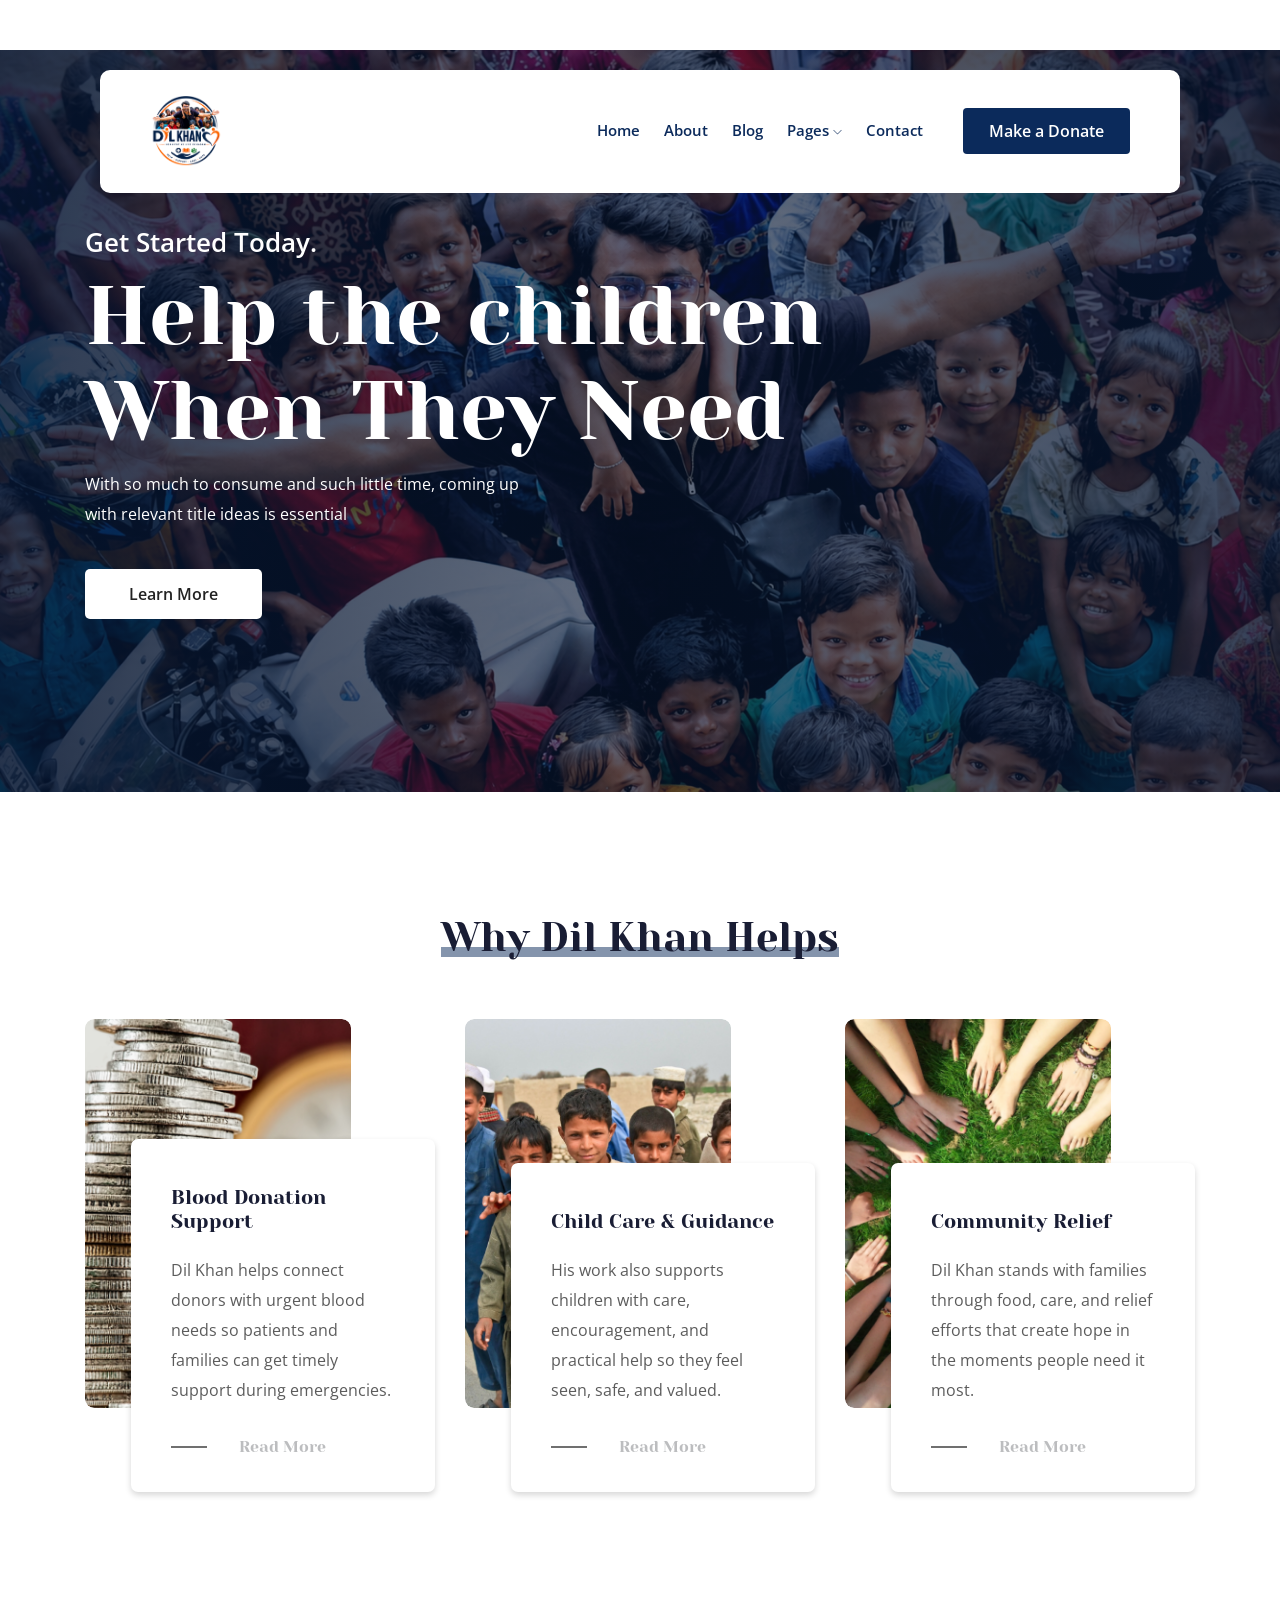
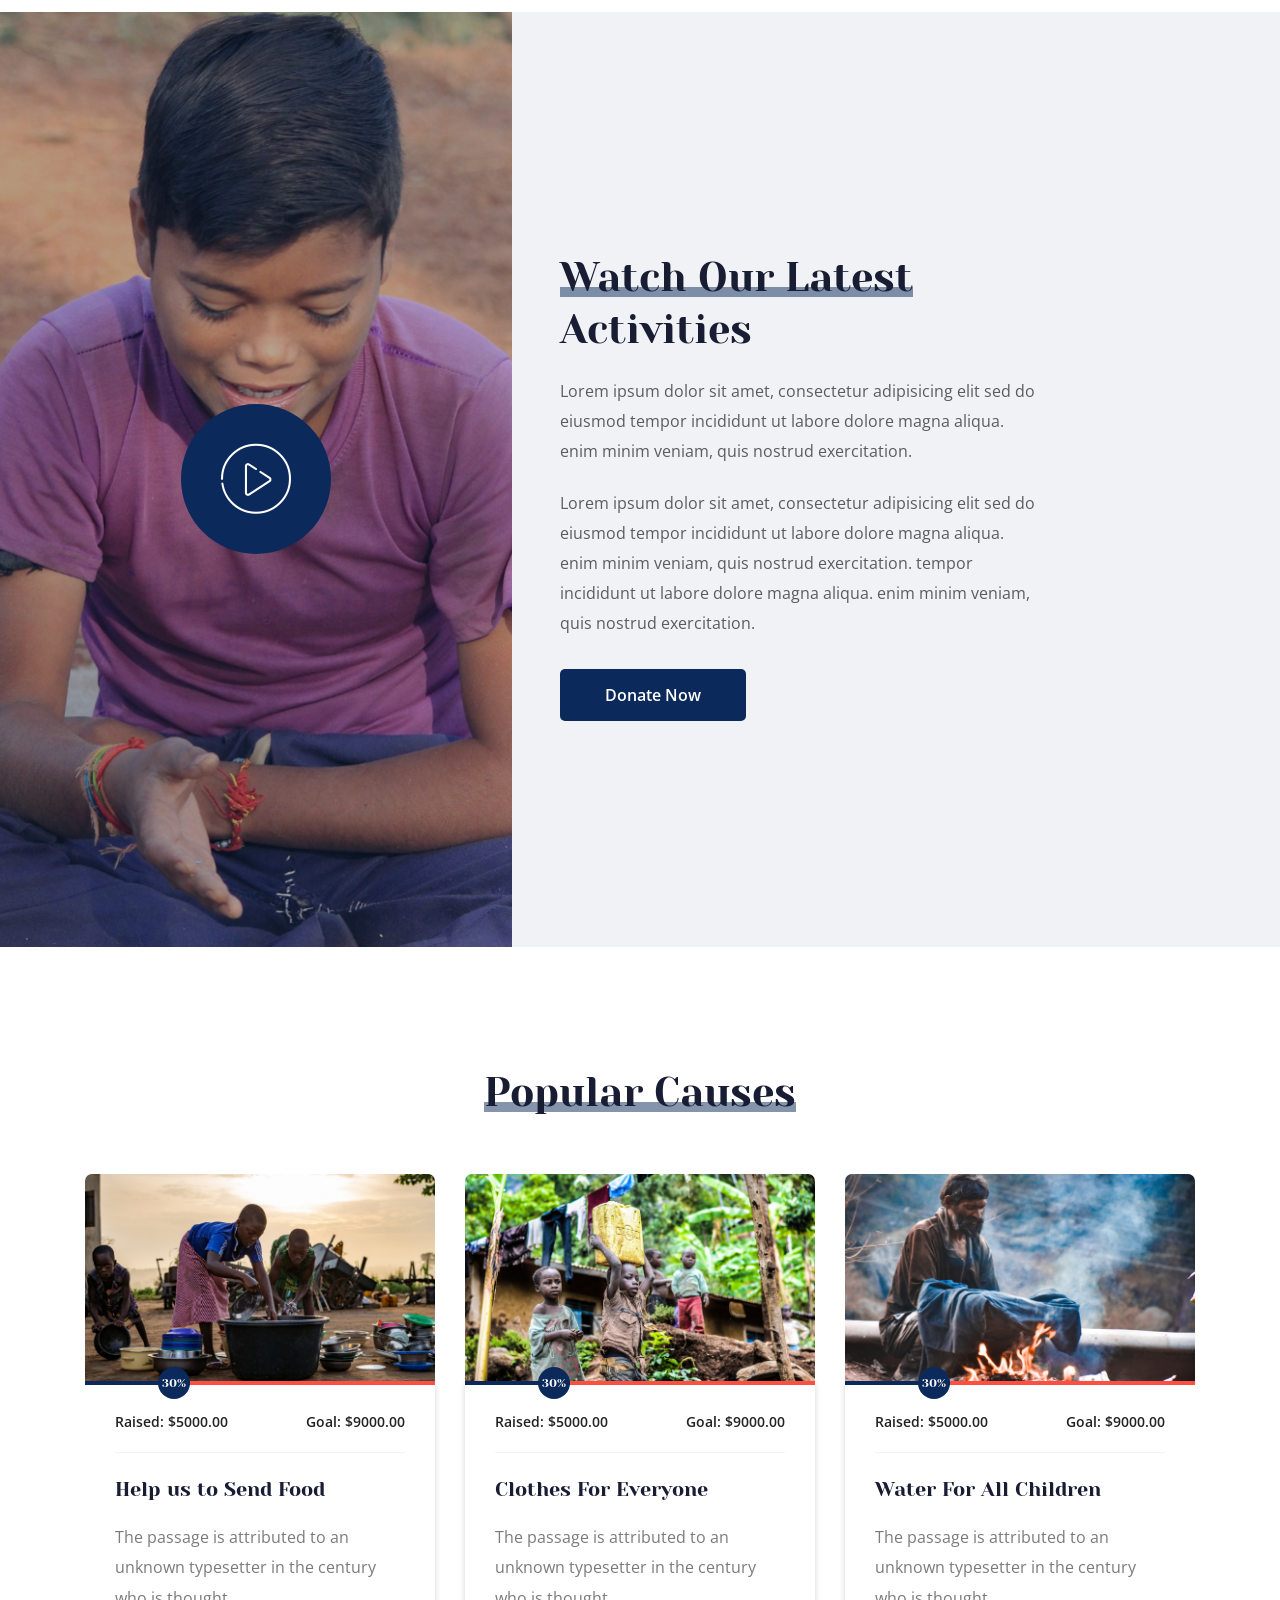
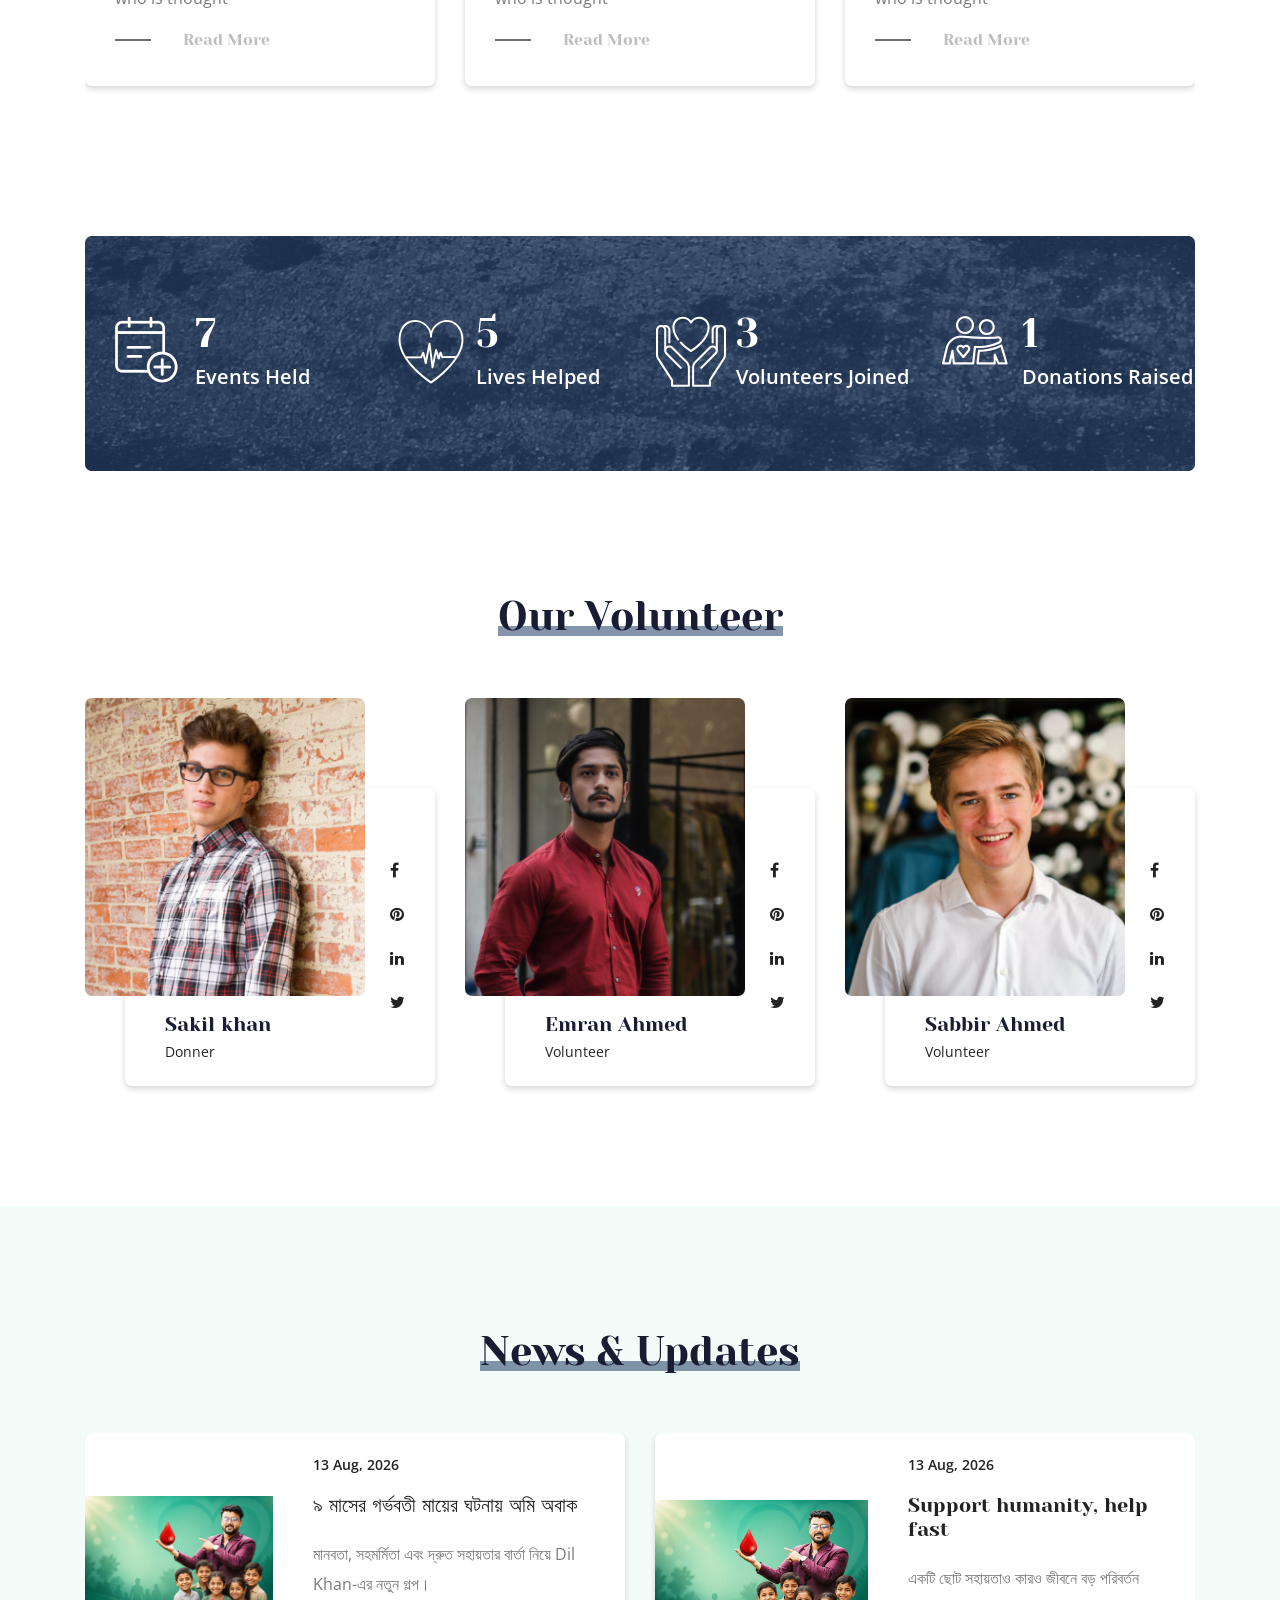
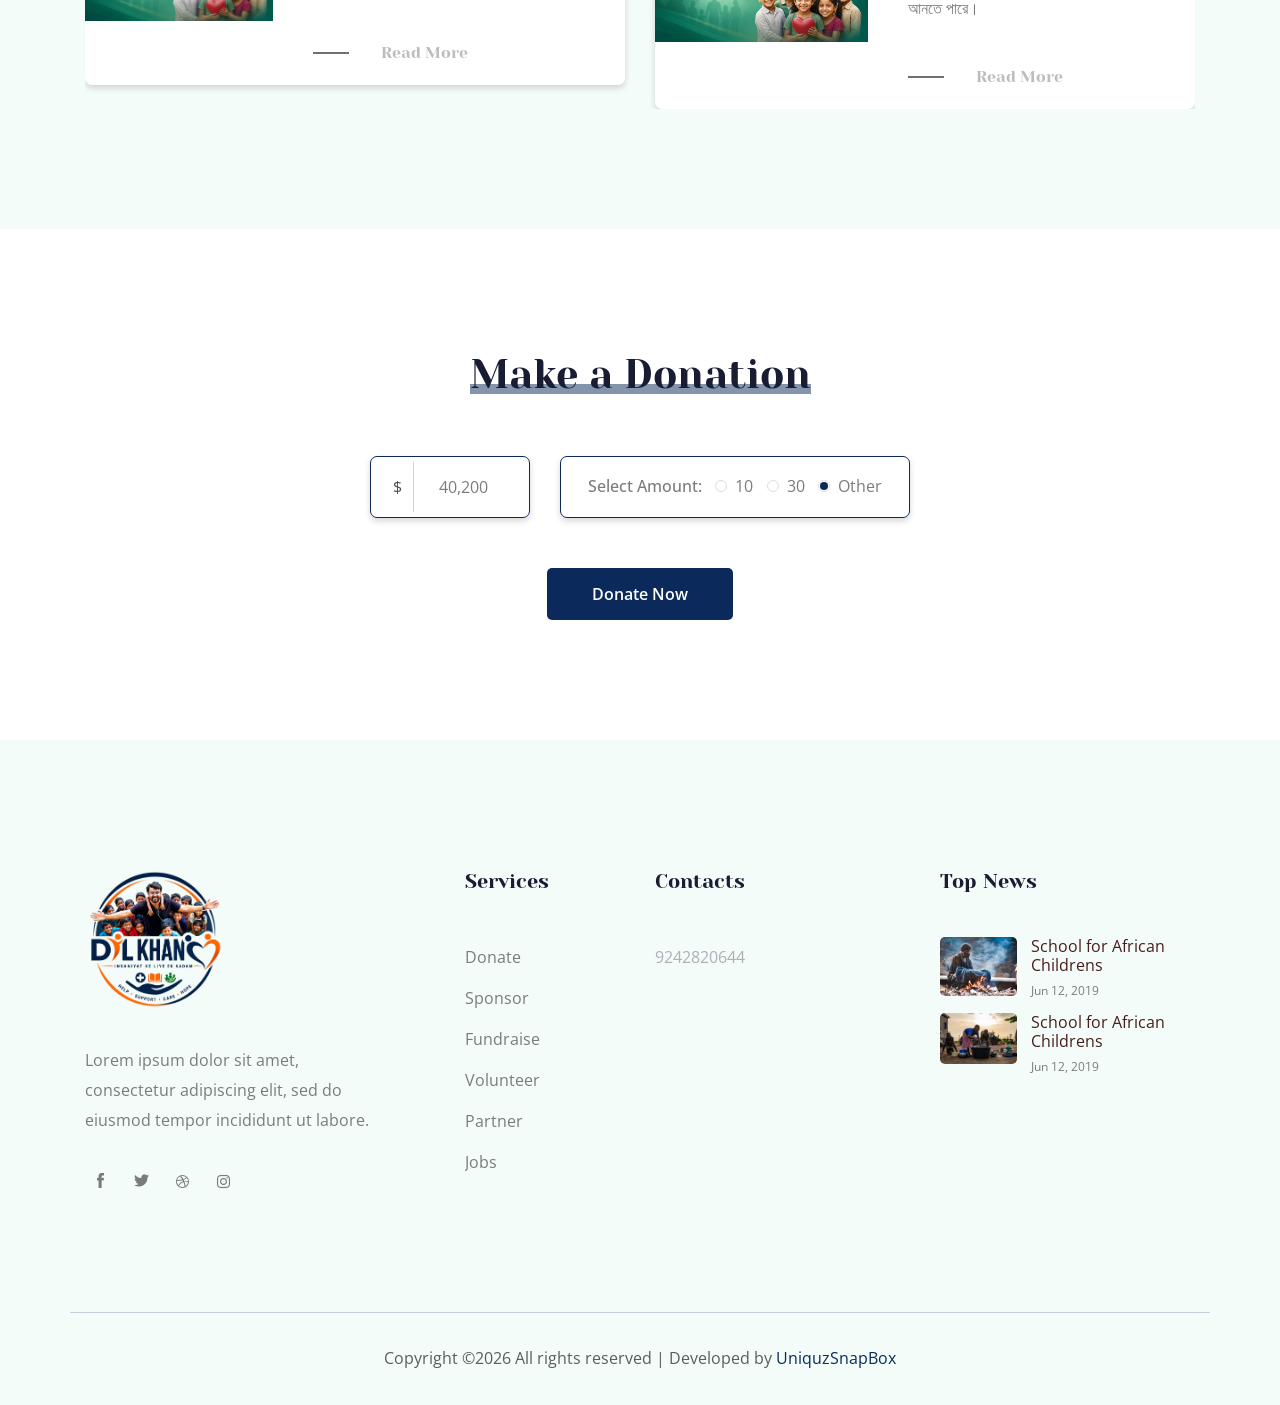
<file: index.html>
<!doctype html>
<html class="no-js" lang="zxx">

<head>
    <meta charset="utf-8">
    <meta http-equiv="x-ua-compatible" content="ie=edge">
    <title>UniquzSnapBox</title>
    <meta name="description" content="">
    <meta name="viewport" content="width=device-width, initial-scale=1">

    <!-- <link rel="manifest" href="site.webmanifest"> -->
    <link rel="icon" type="image/png" href="img/uniquzsnapbox-favicon.png">
    <link rel="apple-touch-icon" href="img/uniquzsnapbox-favicon.png">

    <!-- CSS here -->
    <link rel="stylesheet" href="css/bootstrap.min.css">
    <link rel="stylesheet" href="css/owl.carousel.min.css">
    <link rel="stylesheet" href="css/magnific-popup.css">
    <link rel="stylesheet" href="css/font-awesome.min.css">
    <link rel="stylesheet" href="css/themify-icons.css">
    <link rel="stylesheet" href="css/nice-select.css">
    <link rel="stylesheet" href="css/flaticon.css">
    <link rel="stylesheet" href="css/gijgo.css">
    <link rel="stylesheet" href="css/animate.css">
    <link rel="stylesheet" href="css/slicknav.css">
    <link rel="stylesheet" href="css/style.css">
    <!-- <link rel="stylesheet" href="css/responsive.css"> -->
</head>

<body>
    <!--[if lte IE 9]>
            <p class="browserupgrade">You are using an <strong>outdated</strong> browser. Please <a href="https://browsehappy.com/">upgrade your browser</a> to improve your experience and security.</p>
        <![endif]-->


    <!-- header-start -->
    <header>
        <div class="header-area ">
            <div id="sticky-header" class="main-header-area">
                <div class="container-fluid">
                    <div class="row align-items-center">
                        <div class="col-xl-3 col-lg-3">
                            <div class="logo">
                                <a href="index.html">
                                    <img src="img/footer_logo.png" alt="UniquzSnapBox">
                                </a>
                            </div>
                        </div>
                        <div class="col-xl-9 col-lg-9">
                            <div class="main-menu">
                                <nav>
                                    <ul id="navigation">
                                        <li><a href="index.html">home</a></li>
                                        <li><a href="About.html">About</a></li>
                                        <li><a href="blog.html">Blog</a></li>
                                        <li><a href="#">pages <i class="ti-angle-down"></i></a>
                                            <ul class="submenu">
                                                <li><a href="elements.html">elements</a></li>
                                                <li><a href="Cause.html">Cause</a></li>
                                            </ul>
                                        </li>
                                        <li><a href="contact.html">Contact</a></li>
                                    </ul>
                                </nav>
                                <div class="Appointment">
                                    <div class="book_btn d-none d-lg-block">
                                        <a data-scroll-nav='1' href="#">Make a Donate</a>
                                    </div>
                                </div>
                            </div>
                        </div>
                        <div class="col-12">
                            <div class="mobile_menu d-block d-lg-none"></div>
                        </div>
                    </div>
                </div>
            </div>
        </div>
    </header>
    <!-- header-end -->

    <!-- slider_area_start -->
    <div class="slider_area">
        <div class="single_slider  d-flex align-items-center slider_bg_1 overlay2">
            <div class="container">
                <div class="row">
                    <div class="col-lg-9">
                        <div class="slider_text ">
                            <span>Get Started Today.</span>
                            <h3> Help the children
                                When They Need</h3>
                            <p>With so much to consume and such little time, coming up <br>
                                with relevant title ideas is essential</p>
                            <a href="About.html" class="boxed-btn3">Learn More
                            </a>
                        </div>
                    </div>
                </div>
            </div>
        </div>
    </div>
    <!-- slider_area_end -->

    <!-- reson_area_start  -->
    <div class="reson_area section_padding">
        <div class="container">
            <div class="row justify-content-center">
                <div class="col-lg-6">
                    <div class="section_title text-center mb-55">
                        <h3><span>Why Dil Khan Helps</span></h3>
                    </div>
                </div>
            </div>
            <div class="row justify-content-center">
                <div class="col-lg-4 col-md-6">
                    <div class="single_reson">
                        <div class="thum">
                            <div class="thum_1">
                                <img src="img/help/1.png" alt="">
                            </div>
                        </div>
                        <div class="help_content">
                            <h4>Blood Donation Support</h4>
                            <p>Dil Khan helps connect donors with urgent blood needs so patients and families
                                can get timely support during emergencies.</p>
                            <a href="single-blog.html" class="read_more">Read More</a>
                        </div>
                    </div>
                </div>
                <div class="col-lg-4 col-md-6">
                    <div class="single_reson">
                        <div class="thum">
                            <div class="thum_1">
                                <img src="img/help/2.png" alt="">
                            </div>
                        </div>
                        <div class="help_content">
                            <h4>Child Care & Guidance</h4>
                            <p>His work also supports children with care, encouragement, and practical help so
                                they feel seen, safe, and valued.</p>
                            <a href="single-blog.html" class="read_more">Read More</a>
                        </div>
                    </div>
                </div>
                <div class="col-lg-4 col-md-6">
                    <div class="single_reson">
                        <div class="thum">
                            <div class="thum_1">
                                <img src="img/help/3.png" alt="">
                            </div>
                        </div>
                        <div class="help_content">
                            <h4>Community Relief</h4>
                            <p>Dil Khan stands with families through food, care, and relief efforts that create
                                hope in the moments people need it most.</p>
                            <a href="single-blog.html" class="read_more">Read More</a>
                        </div>
                    </div>
                </div>
            </div>
        </div>
    </div>
    <!-- reson_area_end  -->

    <!-- latest_activites_area_start  -->
    <div class="latest_activites_area">
        <div class=" video_bg_1 video_activite  d-flex align-items-center justify-content-center">
            <a class="popup-video" href="https://www.youtube.com/watch?v=MG3jGHnBVQs">
                <i class="flaticon-ui"></i>
            </a>
        </div>
        <div class="container">
            <div class="row justify-content-end">
                <div class="col-lg-7">
                    <div class="activites_info">
                        <div class="section_title">
                            <h3> <span>Watch Our Latest  </span><br>
                                Activities</h3>
                        </div>
                        <p class="para_1">Lorem ipsum dolor sit amet, consectetur adipisicing elit sed do 
                            eiusmod tempor incididunt  ut labore dolore magna aliqua. 
                            enim minim veniam, quis nostrud exercitation.</p class="para_1">
                        <p class="para_2">Lorem ipsum dolor sit amet, consectetur adipisicing elit sed do 
                            eiusmod tempor incididunt  ut labore dolore magna aliqua. 
                            enim minim veniam, quis nostrud exercitation. tempor 
                            incididunt  ut labore dolore magna aliqua. enim minim 
                            veniam, quis nostrud exercitation.</p>
                        <a href="#" data-scroll-nav='1' class="boxed-btn4">Donate Now</a>
                    </div>
                </div>
            </div>
        </div>
    </div>
    <!-- latest_activites_area_end  -->

    <!-- popular_causes_area_start  -->
    <div class="popular_causes_area section_padding">
        <div class="container">
            <div class="row justify-content-center">
                <div class="col-lg-6">
                    <div class="section_title text-center mb-55">
                        <h3><span>Popular Causes</span></h3>
                    </div>
                </div>
            </div>
            <div class="row">
                <div class="col-lg-12">
                    <div class="causes_active owl-carousel">
                        <div class="single_cause">
                            <div class="thumb">
                                <img src="img/causes/1.png" alt="">
                            </div>
                            <div class="causes_content">
                                <div class="custom_progress_bar">
                                    <div class="progress">
                                        <div class="progress-bar" role="progressbar" style="width: 30%;" aria-valuenow="30" aria-valuemin="0" aria-valuemax="100">
                                            <span class="progres_count">
                                                30%
                                            </span>
                                        </div>
                                      </div>
                                </div>
                                <div class="balance d-flex justify-content-between align-items-center">
                                    <span>Raised: $5000.00 </span>
                                    <span>Goal: $9000.00 </span>
                                </div>
                                <h4>Help us to Send Food</h4>
                                <p>The passage is attributed to an 
                                    unknown typesetter in the century 
                                    who is thought</p>
                                <a class="read_more" href="cause_details.html">Read More</a>
                            </div>
                        </div>
                        <div class="single_cause">
                            <div class="thumb">
                                <img src="img/causes/2.png" alt="">
                            </div>
                            <div class="causes_content">
                                <div class="custom_progress_bar">
                                    <div class="progress">
                                        <div class="progress-bar" role="progressbar" style="width: 30%;" aria-valuenow="30" aria-valuemin="0" aria-valuemax="100">
                                            <span class="progres_count">
                                                30%
                                            </span>
                                        </div>
                                      </div>
                                </div>
                                <div class="balance d-flex justify-content-between align-items-center">
                                    <span>Raised: $5000.00 </span>
                                    <span>Goal: $9000.00 </span>
                                </div>
                                <h4>Clothes For Everyone</h4>
                                <p>The passage is attributed to an 
                                    unknown typesetter in the century 
                                    who is thought</p>
                                <a class="read_more" href="cause_details.html">Read More</a>
                            </div>
                        </div>
                        <div class="single_cause">
                            <div class="thumb">
                                <img src="img/causes/3.png" alt="">
                            </div>
                            <div class="causes_content">
                                <div class="custom_progress_bar">
                                    <div class="progress">
                                        <div class="progress-bar" role="progressbar" style="width: 30%;" aria-valuenow="30" aria-valuemin="0" aria-valuemax="100">
                                            <span class="progres_count">
                                                30%
                                            </span>
                                        </div>
                                      </div>
                                </div>
                                <div class="balance d-flex justify-content-between align-items-center">
                                    <span>Raised: $5000.00 </span>
                                    <span>Goal: $9000.00 </span>
                                </div>
                                <h4>Water For All Children</h4>
                                <p>The passage is attributed to an 
                                    unknown typesetter in the century 
                                    who is thought</p>
                                <a class="read_more" href="cause_details.html">Read More</a>
                            </div>
                        </div>
                        <div class="single_cause">
                            <div class="thumb">
                                <img src="img/causes/1.png" alt="">
                            </div>
                            <div class="causes_content">
                                <div class="custom_progress_bar">
                                    <div class="progress">
                                        <div class="progress-bar" role="progressbar" style="width: 30%;" aria-valuenow="30" aria-valuemin="0" aria-valuemax="100">
                                            <span class="progres_count">
                                                30%
                                            </span>
                                        </div>
                                      </div>
                                </div>
                                <div class="balance d-flex justify-content-between align-items-center">
                                    <span>Raised: $5000.00 </span>
                                    <span>Goal: $9000.00 </span>
                                </div>
                                <h4>Help us to Send Food</h4>
                                <p>The passage is attributed to an 
                                    unknown typesetter in the century 
                                    who is thought</p>
                                <a class="read_more" href="cause_details.html">Read More</a>
                            </div>
                        </div>
                    </div>
                </div>
            </div>
        </div>
    </div>
    <!-- popular_causes_area_end  -->

    <!-- counter_area_start  -->
    <div class="counter_area">
        <div class="container">
            <div class="counter_bg overlay">
                <div class="row">
                    <div class="col-lg-3 col-md-6">
                        <div class="single_counter d-flex align-items-center justify-content-center">
                            <div class="icon">
                                <i class="flaticon-calendar"></i>
                            </div>
                            <div class="events">
                                <h3 class="counter">120</h3>
                                <p>Events Held</p>
                            </div>
                        </div>
                    </div>
                    <div class="col-lg-3 col-md-6">
                        <div class="single_counter d-flex align-items-center justify-content-center">
                            <div class="icon">
                                <i class="flaticon-heart-beat"></i>
                            </div>
                            <div class="events">
                                <h3 class="counter">85</h3>
                                <p>Lives Helped</p>
                            </div>
                        </div>
                    </div>
                    <div class="col-lg-3 col-md-6">
                        <div class="single_counter d-flex align-items-center justify-content-center">
                            <div class="icon">
                                <i class="flaticon-in-love"></i>
                            </div>
                            <div class="events">
                                <h3 class="counter">64</h3>
                                <p>Volunteers Joined</p>
                            </div>
                        </div>
                    </div>
                    <div class="col-lg-3 col-md-6">
                        <div class="single_counter d-flex align-items-center justify-content-center">
                            <div class="icon">
                                <i class="flaticon-hug"></i>
                            </div>
                            <div class="events">
                                <h3 class="counter">32</h3>
                                <p>Donations Raised</p>
                            </div>
                        </div>
                    </div>
                </div>
            </div>
        </div>
    </div>
    <!-- counter_area_end  -->

    <!-- our_volunteer_area_start  -->
    <div class="our_volunteer_area section_padding">
        <div class="container">
            <div class="row justify-content-center">
                <div class="col-lg-6">
                    <div class="section_title text-center mb-55">
                        <h3><span>Our Volunteer</span></h3>
                    </div>
                </div>
            </div>
            <div class="row justify-content-center volunteer-track">
                <div class="col-lg-4 col-md-6">
                    <div class="single_volenteer">
                        <div class="volenteer_thumb">
                            <img src="img/volenteer/1.png" alt="">
                        </div>
                        <div class="voolenteer_info d-flex align-items-end">
                            <div class="social_links">
                                <ul>
                                    <li>
                                        <a href="#"> <i class="fa fa-facebook"></i> </a>
                                    </li>
                                    <li>
                                        <a href="#"> <i class="fa fa-pinterest"></i> </a>
                                    </li>
                                    <li>
                                        <a href="#"> <i class="fa fa-linkedin"></i> </a>
                                    </li>
                                    <li>
                                        <a href="#"> <i class="fa fa-twitter"></i> </a>
                                    </li>
                                </ul>
                            </div>
                            <div class="info_inner">
                                <h4>Sakil khan</h4>
                                <p>Donner</p>
                            </div>
                        </div>
                    </div>
                </div>
                <div class="col-lg-4 col-md-6">
                    <div class="single_volenteer">
                        <div class="volenteer_thumb">
                            <img src="img/volenteer/2.png" alt="">
                        </div>
                        <div class="voolenteer_info d-flex align-items-end">
                            <div class="social_links">
                                <ul>
                                    <li>
                                        <a href="#"> <i class="fa fa-facebook"></i> </a>
                                    </li>
                                    <li>
                                        <a href="#"> <i class="fa fa-pinterest"></i> </a>
                                    </li>
                                    <li>
                                        <a href="#"> <i class="fa fa-linkedin"></i> </a>
                                    </li>
                                    <li>
                                        <a href="#"> <i class="fa fa-twitter"></i> </a>
                                    </li>
                                </ul>
                            </div>
                            <div class="info_inner">
                                <h4>Emran Ahmed</h4>
                                <p>Volunteer</p>
                            </div>
                        </div>
                    </div>
                </div>
                <div class="col-lg-4 col-md-6">
                    <div class="single_volenteer">
                        <div class="volenteer_thumb">
                            <img src="img/volenteer/3.png" alt="">
                        </div>
                        <div class="voolenteer_info d-flex align-items-end">
                            <div class="social_links">
                                <ul>
                                    <li>
                                        <a href="#"> <i class="fa fa-facebook"></i> </a>
                                    </li>
                                    <li>
                                        <a href="#"> <i class="fa fa-pinterest"></i> </a>
                                    </li>
                                    <li>
                                        <a href="#"> <i class="fa fa-linkedin"></i> </a>
                                    </li>
                                    <li>
                                        <a href="#"> <i class="fa fa-twitter"></i> </a>
                                    </li>
                                </ul>
                            </div>
                            <div class="info_inner">
                                <h4>Sabbir Ahmed</h4>
                                <p>Volunteer</p>
                            </div>
                        </div>
                    </div>
                </div>
            </div>
        </div>
    </div>
    <!-- our_volunteer_area_end  -->

    <!-- news__area_start  -->
    <div class="news__area section_padding">
        <div class="container">
            <div class="row justify-content-center">
                <div class="col-lg-6">
                    <div class="section_title text-center mb-55">
                        <h3><span>News & Updates</span></h3>
                    </div>
                </div>
            </div>
            <div class="row">
                <div class="col-lg-12">
                    <div class="news_active owl-carousel">
                        <div class="single__blog d-flex align-items-center">
                            <div class="thum">
                                <img src="img/blog/dil-khan-featured.png" alt="">
                            </div>
                            <div class="newsinfo">
                                <span>13 Aug, 2026</span>
                                <a href="single-blog.html">
                                    <h3>৯ মাসের গর্ভবতী মায়ের ঘটনায় 
                                        অমি অবাক</h3>
                                </a>
                                <p>মানবতা, সহমর্মিতা এবং দ্রুত সহায়তার বার্তা নিয়ে Dil Khan-এর নতুন গল্প।</p>
                                <a class="read_more" href="single-blog.html">Read More</a>
                            </div>
                        </div>
                        <div class="single__blog d-flex align-items-center">
                            <div class="thum">
                                <img src="img/blog/dil-khan-featured.png" alt="">
                            </div>
                            <div class="newsinfo">
                                <span>13 Aug, 2026</span>
                                <a href="single-blog.html">
                                    <h3>Support humanity, help fast</h3>
                                </a>
                                <p>একটি ছোট সহায়তাও কারও জীবনে বড় পরিবর্তন আনতে পারে।</p>
                                <a class="read_more" href="single-blog.html">Read More</a>
                            </div>
                        </div>
                    </div>
                </div>
            </div>
        </div>
    </div>
    <!-- news__area_end  -->

    <div data-scroll-index='1' class="make_donation_area section_padding">
        <div class="container">
            <div class="row justify-content-center">
                <div class="col-lg-6">
                    <div class="section_title text-center mb-55">
                        <h3><span>Make a Donation</span></h3>
                    </div>
                </div>
            </div>
            <div class="row justify-content-center">
                <div class="col-lg-6">
                    <form action="#" class="donation_form">
                        <div class="row align-items-center">
                            <div class="col-md-4">
                                <div class="single_amount">
                                    <div class="input_field">
                                        <div class="input-group">
                                            <div class="input-group-prepend">
                                              <span class="input-group-text" id="basic-addon1">$</span>
                                            </div>
                                            <input type="text" class="form-control" placeholder="40,200" aria-label="Username" aria-describedby="basic-addon1">
                                          </div>
                                    </div>
                                </div>
                            </div>
                            <div class="col-md-8">
                                <div class="single_amount">
                                   <div class="fixed_donat d-flex align-items-center justify-content-between">
                                       <div class="select_prise">
                                           <h4>Select Amount:</h4>
                                       </div>
                                        <div class="single_doonate"> 
                                            <input type="radio" id="blns_1" name="radio-group" checked>
                                            <label for="blns_1">10</label>
                                        </div>
                                        <div class="single_doonate"> 
                                            <input type="radio" id="blns_2" name="radio-group" checked>
                                            <label for="blns_2">30</label>
                                        </div>
                                        <div class="single_doonate"> 
                                            <input type="radio" id="Other" name="radio-group" checked>
                                            <label for="Other">Other</label>
                                        </div>
                                   </div>
                                </div>
                            </div>
                        </div>
                    </form>
                </div>
            </div>
            <div class="row">
                <div class="col-12">
                    <div class="donate_now_btn text-center">
                        <a href="#" class="boxed-btn4">Donate Now</a>
                    </div>
                </div>

            </div>
        </div>
    </div>

    <!-- footer_start  -->
    <footer class="footer">
        <div class="footer_top">
            <div class="container">
                <div class="row">
                    <div class="col-xl-4 col-md-6 col-lg-4 ">
                        <div class="footer_widget">
                            <div class="footer_logo">
                                <a href="#">
                                    <img src="img/footer_logo.png" alt="UniquzSnapBox">
                                </a>
                            </div>
                            <p class="address_text">Lorem ipsum dolor sit amet, <br> consectetur adipiscing elit, sed do <br> eiusmod tempor incididunt ut labore.
                            </p>
                            <div class="socail_links">
                                <ul>
                                    <li>
                                        <a href="#">
                                            <i class="ti-facebook"></i>
                                        </a>
                                    </li>
                                    <li>
                                        <a href="#">
                                            <i class="ti-twitter-alt"></i>
                                        </a>
                                    </li>
                                    <li>
                                        <a href="#">
                                            <i class="fa fa-dribbble"></i>
                                        </a>
                                    </li>
                                    <li>
                                        <a href="#">
                                            <i class="fa fa-instagram"></i>
                                        </a>
                                    </li>
                                </ul>
                            </div>

                        </div>
                    </div>
                    <div class="col-xl-2 col-md-6 col-lg-2">
                        <div class="footer_widget">
                            <h3 class="footer_title">
                                Services
                            </h3>
                            <ul class="links">
                                <li><a href="#">Donate</a></li>
                                <li><a href="#">Sponsor</a></li>
                                <li><a href="#">Fundraise</a></li>
                                <li><a href="#">Volunteer</a></li>
                                <li><a href="#">Partner</a></li>
                                <li><a href="#">Jobs</a></li>
                            </ul>
                        </div>
                    </div>
                    <div class="col-xl-3 col-md-6 col-lg-3">
                        <div class="footer_widget">
                            <h3 class="footer_title">
                                Contacts
                            </h3>
                            <div class="contacts">
                                <p><a href="tel:9242820644">9242820644</a></p>
                            </div>
                        </div>
                    </div>
                    <div class="col-xl-3 col-md-6 col-lg-3">
                        <div class="footer_widget">
                            <h3 class="footer_title">
                                Top News
                            </h3>
                            <ul class="news_links">
                                <li>
                                    <div class="thumb">
                                        <a href="#">
                                            <img src="img/news/news_1.png" alt="">
                                        </a>
                                    </div>
                                    <div class="info">
                                        <a href="#">
                                            <h4>School for African 
                                                Childrens</h4>
                                        </a>
                                        <span>Jun 12, 2019</span>
                                    </div>
                                </li>
                                <li>
                                    <div class="thumb">
                                        <a href="#">
                                            <img src="img/news/news_2.png" alt="">
                                        </a>
                                    </div>
                                    <div class="info">
                                        <a href="#">
                                            <h4>School for African 
                                                Childrens</h4>
                                        </a>
                                        <span>Jun 12, 2019</span>
                                    </div>
                                </li>
                            </ul>
                        </div>
                    </div>
                </div>
            </div>
        </div>
        <div class="copy-right_text">
            <div class="container">
                <div class="row">
                    <div class="bordered_1px "></div>
                    <div class="col-xl-12">
                        <div class="copy_right text-center">
                            <!-- Link back to Colorlib can't be removed. Template is licensed under CC BY 3.0. -->
                            <p>Copyright &copy;<script>document.write(new Date().getFullYear());</script> All rights reserved | Developed by <a href="https://uniquzsnapbox.com/" target="_blank" rel="noopener">UniquzSnapBox</a></p>
                            <!-- Link back to Colorlib can't be removed. Template is licensed under CC BY 3.0. -->
                        </div>
                    </div>
                </div>
            </div>
        </div>
    </footer>
    <!-- footer_end  -->

    <!-- link that opens popup -->

    <!-- JS here -->
    <script src="js/vendor/modernizr-3.5.0.min.js"></script>
    <script src="js/vendor/jquery-1.12.4.min.js"></script>
    <script src="js/popper.min.js"></script>
    <script src="js/bootstrap.min.js"></script>
    <script src="js/owl.carousel.min.js"></script>
    <script src="js/isotope.pkgd.min.js"></script>
    <script src="js/ajax-form.js"></script>
    <script src="js/waypoints.min.js"></script>
    <script src="js/jquery.counterup.min.js"></script>
    <script src="js/imagesloaded.pkgd.min.js"></script>
    <script src="js/scrollIt.js"></script>
    <script src="js/jquery.scrollUp.min.js"></script>
    <script src="js/wow.min.js"></script>
    <script src="js/nice-select.min.js"></script>
    <script src="js/jquery.slicknav.min.js"></script>
    <script src="js/jquery.magnific-popup.min.js"></script>
    <script src="js/plugins.js"></script>
    <script src="js/gijgo.min.js"></script>
    <!--contact js-->
    <script src="js/contact.js"></script>
    <script src="js/jquery.ajaxchimp.min.js"></script>
    <script src="js/jquery.form.js"></script>
    <script src="js/jquery.validate.min.js"></script>
    <script src="js/mail-script.js"></script>

    <script src="js/main.js"></script>
</body>

</html>
</file>
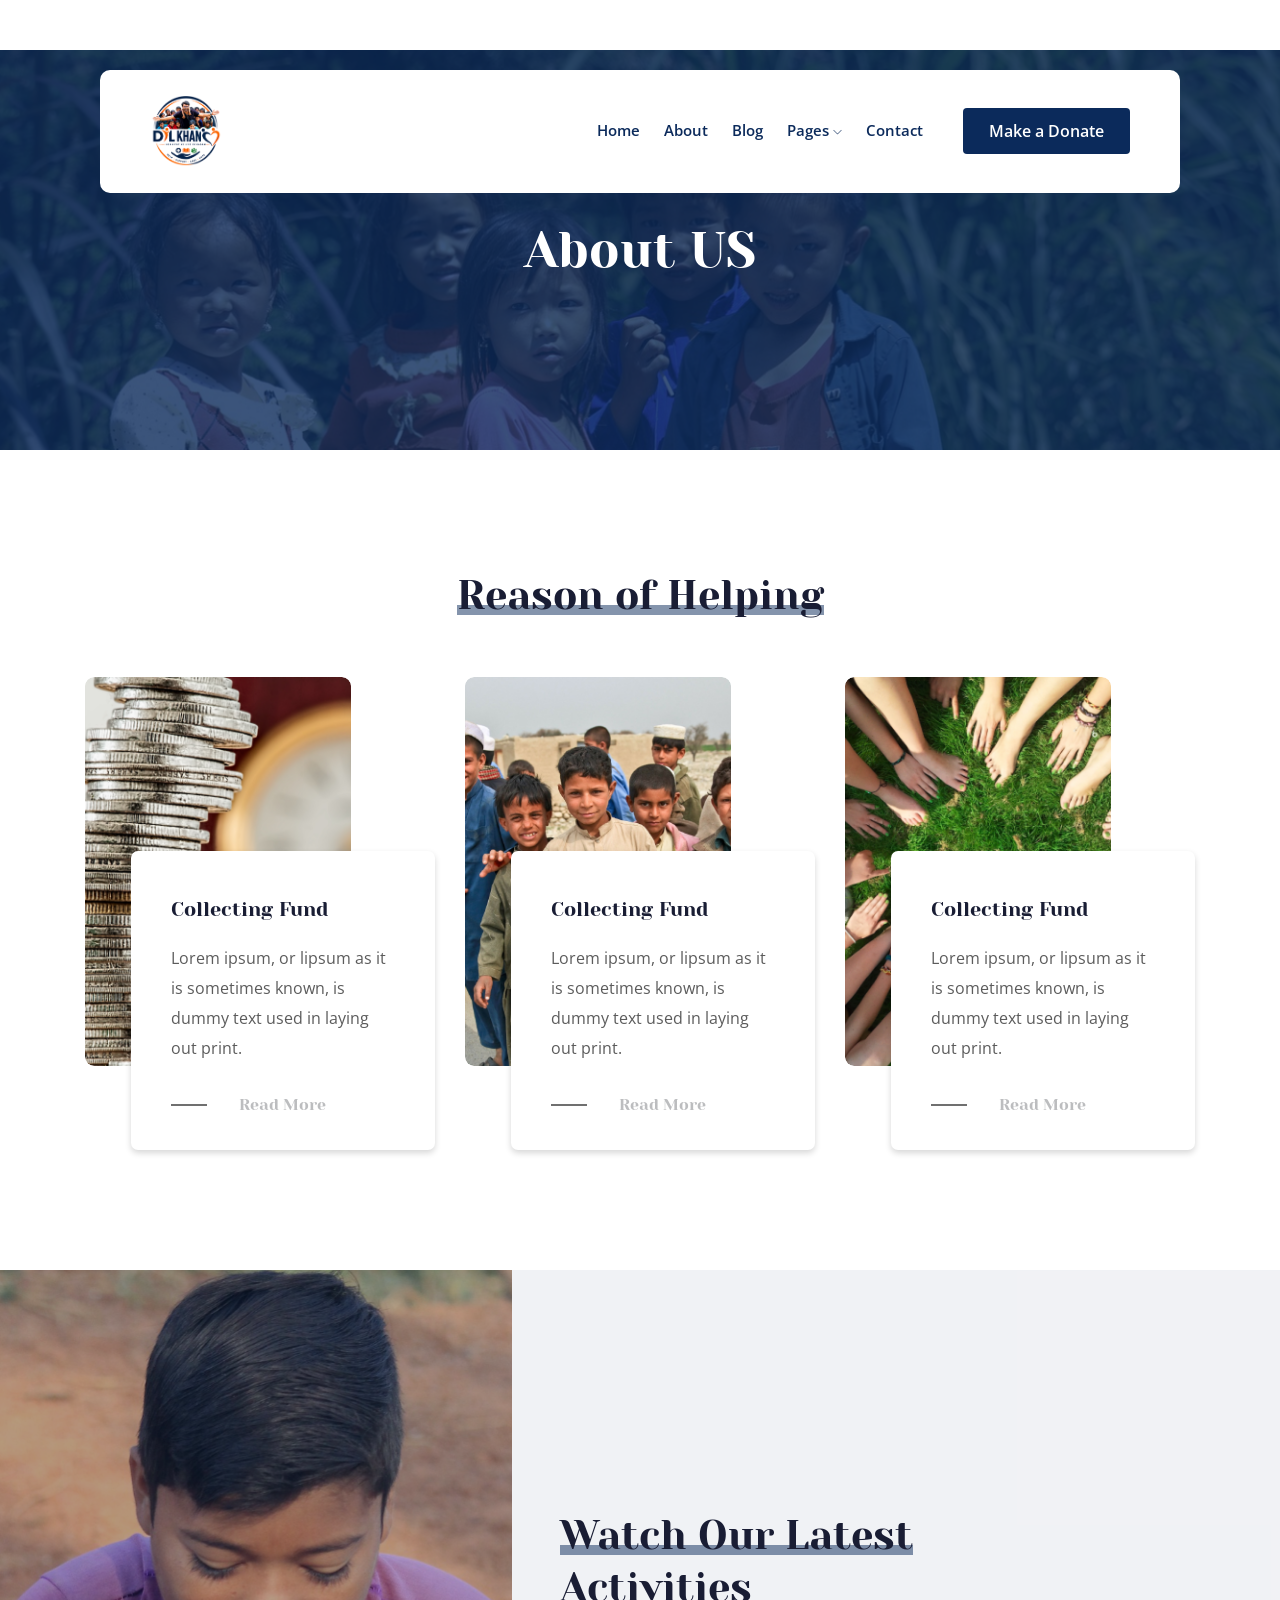
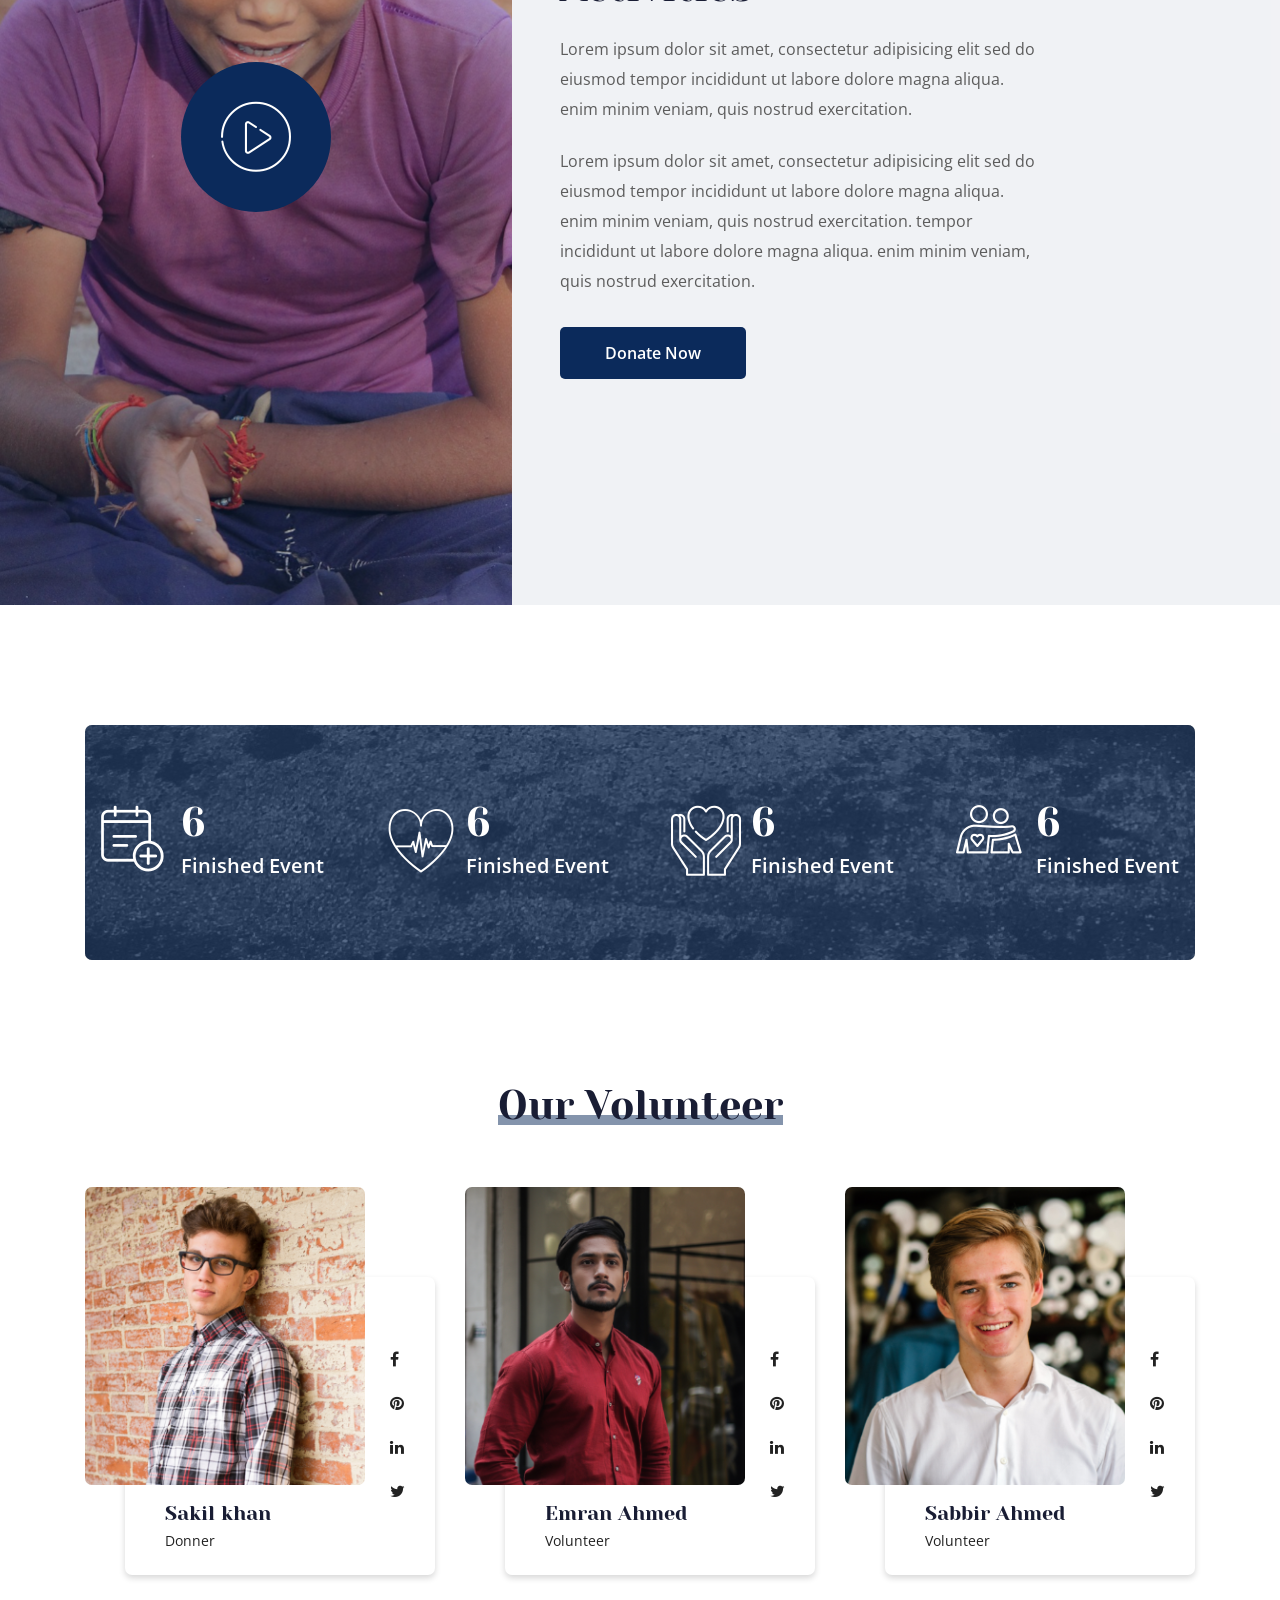
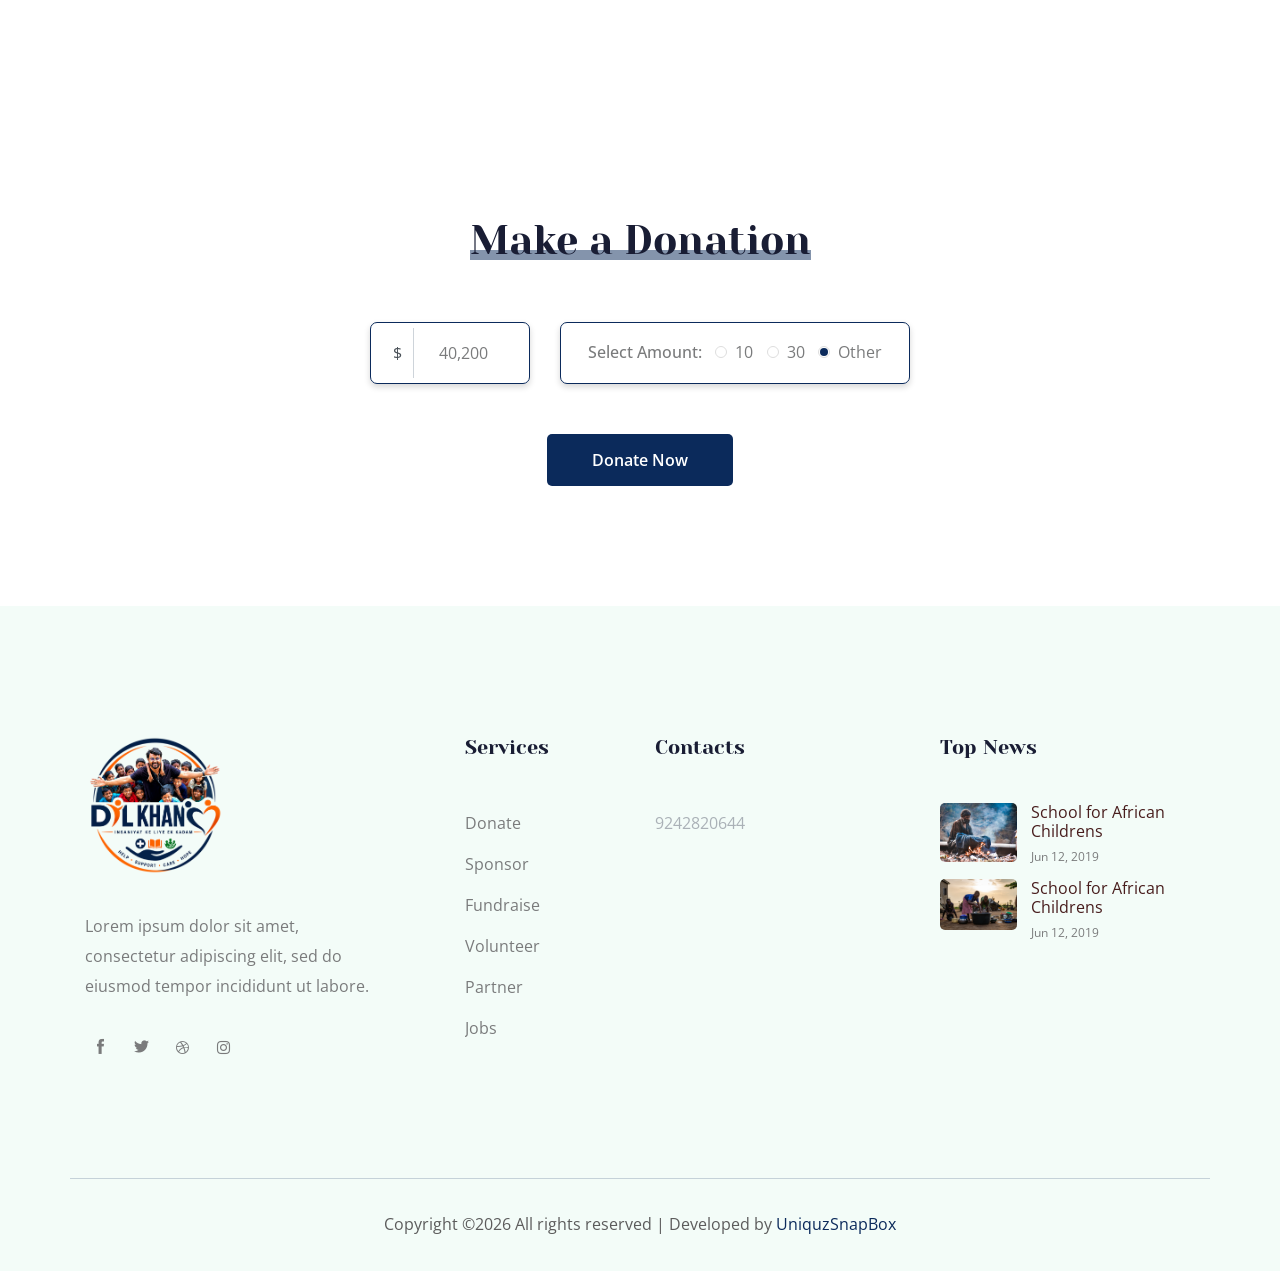
<file: About.html>
<!doctype html>
<html class="no-js" lang="zxx">

<head>
    <meta charset="utf-8">
    <meta http-equiv="x-ua-compatible" content="ie=edge">
     <title>UniquzSnapBox</title>
    <meta name="description" content="">
    <meta name="viewport" content="width=device-width, initial-scale=1">

    <!-- <link rel="manifest" href="site.webmanifest"> -->
     <link rel="icon" type="image/png" href="img/uniquzsnapbox-favicon.png">
     <link rel="apple-touch-icon" href="img/uniquzsnapbox-favicon.png">

    <!-- CSS here -->
    <link rel="stylesheet" href="css/bootstrap.min.css">
    <link rel="stylesheet" href="css/owl.carousel.min.css">
    <link rel="stylesheet" href="css/magnific-popup.css">
    <link rel="stylesheet" href="css/font-awesome.min.css">
    <link rel="stylesheet" href="css/themify-icons.css">
    <link rel="stylesheet" href="css/nice-select.css">
    <link rel="stylesheet" href="css/flaticon.css">
    <link rel="stylesheet" href="css/gijgo.css">
    <link rel="stylesheet" href="css/animate.css">
    <link rel="stylesheet" href="css/slicknav.css">
    <link rel="stylesheet" href="css/style.css">
    <!-- <link rel="stylesheet" href="css/responsive.css"> -->
</head>

<body>
    <!--[if lte IE 9]>
            <p class="browserupgrade">You are using an <strong>outdated</strong> browser. Please <a href="https://browsehappy.com/">upgrade your browser</a> to improve your experience and security.</p>
        <![endif]-->


    <!-- header-start -->
    <header>
        <div class="header-area ">
            <div id="sticky-header" class="main-header-area">
                <div class="container-fluid">
                    <div class="row align-items-center">
                        <div class="col-xl-3 col-lg-3">
                            <div class="logo">
                                <a href="index.html">
                                    <img src="img/footer_logo.png" alt="UniquzSnapBox">
                                </a>
                            </div>
                        </div>
                        <div class="col-xl-9 col-lg-9">
                            <div class="main-menu">
                                <nav>
                                    <ul id="navigation">
                                        <li><a href="index.html">home</a></li>
                                        <li><a href="About.html">About</a></li>
                                        <li><a href="blog.html">Blog</a></li>
                                        <li><a href="#">pages <i class="ti-angle-down"></i></a>
                                            <ul class="submenu">
                                                <li><a href="elements.html">elements</a></li>
                                                <li><a href="Cause.html">Cause</a></li>
                                            </ul>
                                        </li>
                                        <li><a href="contact.html">Contact</a></li>
                                    </ul>
                                </nav>
                                <div class="Appointment">
                                    <div class="book_btn d-none d-lg-block">
                                        <a data-scroll-nav='1' href="#">Make a Donate</a>
                                    </div>
                                </div>
                            </div>
                        </div>
                        <div class="col-12">
                            <div class="mobile_menu d-block d-lg-none"></div>
                        </div>
                    </div>
                </div>
            </div>
        </div>
    </header>
    <!-- header-end -->

    <!-- bradcam_area_start  -->
    <div class="bradcam_area breadcam_bg overlay d-flex align-items-center justify-content-center">
        <div class="container">
            <div class="row">
                <div class="col-xl-12">
                    <div class="bradcam_text text-center">
                        <h3>About US</h3>
                    </div>
                </div>
            </div>
        </div>
    </div>
    <!-- bradcam_area_end  -->

    <!-- reson_area_start  -->
    <div class="reson_area section_padding">
        <div class="container">
            <div class="row justify-content-center">
                <div class="col-lg-6">
                    <div class="section_title text-center mb-55">
                        <h3><span>Reason of Helping</span></h3>
                    </div>
                </div>
            </div>
            <div class="row justify-content-center">
                <div class="col-lg-4 col-md-6">
                    <div class="single_reson">
                        <div class="thum">
                            <div class="thum_1">
                                <img src="img/help/1.png" alt="">
                            </div>
                        </div>
                        <div class="help_content">
                            <h4>Collecting Fund</h4>
                            <p>Lorem ipsum, or lipsum as it is 
                                sometimes known, is dummy 
                                text used in laying out print.</p>
                            <a href="#" class="read_more">Read More</a>
                        </div>
                    </div>
                </div>
                <div class="col-lg-4 col-md-6">
                    <div class="single_reson">
                        <div class="thum">
                            <div class="thum_1">
                                <img src="img/help/2.png" alt="">
                            </div>
                        </div>
                        <div class="help_content">
                            <h4>Collecting Fund</h4>
                            <p>Lorem ipsum, or lipsum as it is 
                                sometimes known, is dummy 
                                text used in laying out print.</p>
                            <a href="#" class="read_more">Read More</a>
                        </div>
                    </div>
                </div>
                <div class="col-lg-4 col-md-6">
                    <div class="single_reson">
                        <div class="thum">
                            <div class="thum_1">
                                <img src="img/help/3.png" alt="">
                            </div>
                        </div>
                        <div class="help_content">
                            <h4>Collecting Fund</h4>
                            <p>Lorem ipsum, or lipsum as it is 
                                sometimes known, is dummy 
                                text used in laying out print.</p>
                            <a href="#" class="read_more">Read More</a>
                        </div>
                    </div>
                </div>
            </div>
        </div>
    </div>
    <!-- reson_area_end  -->

    <!-- latest_activites_area_start  -->
    <div class="latest_activites_area">
        <div class=" video_bg_1 video_activite  d-flex align-items-center justify-content-center">
            <a class="popup-video" href="https://www.youtube.com/watch?v=MG3jGHnBVQs">
                <i class="flaticon-ui"></i>
            </a>
        </div>
        <div class="container">
            <div class="row justify-content-end">
                <div class="col-lg-7">
                    <div class="activites_info">
                        <div class="section_title">
                            <h3> <span>Watch Our Latest  </span><br>
                                Activities</h3>
                        </div>
                        <p class="para_1">Lorem ipsum dolor sit amet, consectetur adipisicing elit sed do 
                            eiusmod tempor incididunt  ut labore dolore magna aliqua. 
                            enim minim veniam, quis nostrud exercitation.</p class="para_1">
                        <p class="para_2">Lorem ipsum dolor sit amet, consectetur adipisicing elit sed do 
                            eiusmod tempor incididunt  ut labore dolore magna aliqua. 
                            enim minim veniam, quis nostrud exercitation. tempor 
                            incididunt  ut labore dolore magna aliqua. enim minim 
                            veniam, quis nostrud exercitation.</p>
                        <a href="#" data-scroll-nav="1" class="boxed-btn4">Donate Now</a>
                    </div>
                </div>
            </div>
        </div>
    </div>
    <!-- latest_activites_area_end  -->

    <!-- counter_area_start  -->
    <div class="counter_area pt-120">
        <div class="container">
            <div class="counter_bg overlay">
                <div class="row">
                    <div class="col-lg-3 col-md-6">
                        <div class="single_counter d-flex align-items-center justify-content-center">
                            <div class="icon">
                                <i class="flaticon-calendar"></i>
                            </div>
                            <div class="events">
                                <h3 class="counter">120</h3>
                                <p>Finished Event</p>
                            </div>
                        </div>
                    </div>
                    <div class="col-lg-3 col-md-6">
                        <div class="single_counter d-flex align-items-center justify-content-center">
                            <div class="icon">
                                <i class="flaticon-heart-beat"></i>
                            </div>
                            <div class="events">
                                <h3 class="counter">120</h3>
                                <p>Finished Event</p>
                            </div>
                        </div>
                    </div>
                    <div class="col-lg-3 col-md-6">
                        <div class="single_counter d-flex align-items-center justify-content-center">
                            <div class="icon">
                                <i class="flaticon-in-love"></i>
                            </div>
                            <div class="events">
                                <h3 class="counter">120</h3>
                                <p>Finished Event</p>
                            </div>
                        </div>
                    </div>
                    <div class="col-lg-3 col-md-6">
                        <div class="single_counter d-flex align-items-center justify-content-center">
                            <div class="icon">
                                <i class="flaticon-hug"></i>
                            </div>
                            <div class="events">
                                <h3 class="counter">120</h3>
                                <p>Finished Event</p>
                            </div>
                        </div>
                    </div>
                </div>
            </div>
        </div>
    </div>
    <!-- counter_area_end  -->

    <!-- our_volunteer_area_start  -->
    <div class="our_volunteer_area section_padding">
        <div class="container">
            <div class="row justify-content-center">
                <div class="col-lg-6">
                    <div class="section_title text-center mb-55">
                        <h3><span>Our Volunteer</span></h3>
                    </div>
                </div>
            </div>
            <div class="row justify-content-center">
                <div class="col-lg-4 col-md-6">
                    <div class="single_volenteer">
                        <div class="volenteer_thumb">
                            <img src="img/volenteer/1.png" alt="">
                        </div>
                        <div class="voolenteer_info d-flex align-items-end">
                            <div class="social_links">
                                <ul>
                                    <li>
                                        <a href="#"> <i class="fa fa-facebook"></i> </a>
                                    </li>
                                    <li>
                                        <a href="#"> <i class="fa fa-pinterest"></i> </a>
                                    </li>
                                    <li>
                                        <a href="#"> <i class="fa fa-linkedin"></i> </a>
                                    </li>
                                    <li>
                                        <a href="#"> <i class="fa fa-twitter"></i> </a>
                                    </li>
                                </ul>
                            </div>
                            <div class="info_inner">
                                <h4>Sakil khan</h4>
                                <p>Donner</p>
                            </div>
                        </div>
                    </div>
                </div>
                <div class="col-lg-4 col-md-6">
                    <div class="single_volenteer">
                        <div class="volenteer_thumb">
                            <img src="img/volenteer/2.png" alt="">
                        </div>
                        <div class="voolenteer_info d-flex align-items-end">
                            <div class="social_links">
                                <ul>
                                    <li>
                                        <a href="#"> <i class="fa fa-facebook"></i> </a>
                                    </li>
                                    <li>
                                        <a href="#"> <i class="fa fa-pinterest"></i> </a>
                                    </li>
                                    <li>
                                        <a href="#"> <i class="fa fa-linkedin"></i> </a>
                                    </li>
                                    <li>
                                        <a href="#"> <i class="fa fa-twitter"></i> </a>
                                    </li>
                                </ul>
                            </div>
                            <div class="info_inner">
                                <h4>Emran Ahmed</h4>
                                <p>Volunteer</p>
                            </div>
                        </div>
                    </div>
                </div>
                <div class="col-lg-4 col-md-6">
                    <div class="single_volenteer">
                        <div class="volenteer_thumb">
                            <img src="img/volenteer/3.png" alt="">
                        </div>
                        <div class="voolenteer_info d-flex align-items-end">
                            <div class="social_links">
                                <ul>
                                    <li>
                                        <a href="#"> <i class="fa fa-facebook"></i> </a>
                                    </li>
                                    <li>
                                        <a href="#"> <i class="fa fa-pinterest"></i> </a>
                                    </li>
                                    <li>
                                        <a href="#"> <i class="fa fa-linkedin"></i> </a>
                                    </li>
                                    <li>
                                        <a href="#"> <i class="fa fa-twitter"></i> </a>
                                    </li>
                                </ul>
                            </div>
                            <div class="info_inner">
                                <h4>Sabbir Ahmed</h4>
                                <p>Volunteer</p>
                            </div>
                        </div>
                    </div>
                </div>
            </div>
        </div>
    </div>
    <!-- our_volunteer_area_end  -->


    <div data-scroll-index='1' class="make_donation_area section_padding">
        <div class="container">
            <div class="row justify-content-center">
                <div class="col-lg-6">
                    <div class="section_title text-center mb-55">
                        <h3><span>Make a Donation</span></h3>
                    </div>
                </div>
            </div>
            <div class="row justify-content-center">
                <div class="col-lg-6">
                    <form action="#" class="donation_form">
                        <div class="row align-items-center">
                            <div class="col-md-4">
                                <div class="single_amount">
                                    <div class="input_field">
                                        <div class="input-group">
                                            <div class="input-group-prepend">
                                              <span class="input-group-text" id="basic-addon1">$</span>
                                            </div>
                                            <input type="text" class="form-control" placeholder="40,200" aria-label="Username" aria-describedby="basic-addon1">
                                          </div>
                                    </div>
                                </div>
                            </div>
                            <div class="col-md-8">
                                <div class="single_amount">
                                   <div class="fixed_donat d-flex align-items-center justify-content-between">
                                       <div class="select_prise">
                                           <h4>Select Amount:</h4>
                                       </div>
                                        <div class="single_doonate"> 
                                            <input type="radio" id="blns_1" name="radio-group" checked>
                                            <label for="blns_1">10</label>
                                        </div>
                                        <div class="single_doonate"> 
                                            <input type="radio" id="blns_2" name="radio-group" checked>
                                            <label for="blns_2">30</label>
                                        </div>
                                        <div class="single_doonate"> 
                                            <input type="radio" id="Other" name="radio-group" checked>
                                            <label for="Other">Other</label>
                                        </div>
                                   </div>
                                </div>
                            </div>
                        </div>
                    </form>
                </div>
            </div>
            <div class="row">
                <div class="col-12">
                    <div class="donate_now_btn text-center">
                        <a href="#" class="boxed-btn4">Donate Now</a>
                    </div>
                </div>

            </div>
        </div>
    </div>

    <!-- footer_start  -->
    <footer class="footer">
        <div class="footer_top">
            <div class="container">
                <div class="row">
                    <div class="col-xl-4 col-md-6 col-lg-4 ">
                        <div class="footer_widget">
                            <div class="footer_logo">
                                <a href="#">
                                    <img src="img/footer_logo.png" alt="UniquzSnapBox">
                                </a>
                            </div>
                            <p class="address_text">Lorem ipsum dolor sit amet, <br> consectetur adipiscing elit, sed do <br> eiusmod tempor incididunt ut labore.
                            </p>
                            <div class="socail_links">
                                <ul>
                                    <li>
                                        <a href="#">
                                            <i class="ti-facebook"></i>
                                        </a>
                                    </li>
                                    <li>
                                        <a href="#">
                                            <i class="ti-twitter-alt"></i>
                                        </a>
                                    </li>
                                    <li>
                                        <a href="#">
                                            <i class="fa fa-dribbble"></i>
                                        </a>
                                    </li>
                                    <li>
                                        <a href="#">
                                            <i class="fa fa-instagram"></i>
                                        </a>
                                    </li>
                                </ul>
                            </div>

                        </div>
                    </div>
                    <div class="col-xl-2 col-md-6 col-lg-2">
                        <div class="footer_widget">
                            <h3 class="footer_title">
                                Services
                            </h3>
                            <ul class="links">
                                <li><a href="#">Donate</a></li>
                                <li><a href="#">Sponsor</a></li>
                                <li><a href="#">Fundraise</a></li>
                                <li><a href="#">Volunteer</a></li>
                                <li><a href="#">Partner</a></li>
                                <li><a href="#">Jobs</a></li>
                            </ul>
                        </div>
                    </div>
                    <div class="col-xl-3 col-md-6 col-lg-3">
                        <div class="footer_widget">
                            <h3 class="footer_title">
                                Contacts
                            </h3>
                            <div class="contacts">
                                <p><a href="tel:9242820644">9242820644</a></p>
                            </div>
                        </div>
                    </div>
                    <div class="col-xl-3 col-md-6 col-lg-3">
                        <div class="footer_widget">
                            <h3 class="footer_title">
                                Top News
                            </h3>
                            <ul class="news_links">
                                <li>
                                    <div class="thumb">
                                        <a href="#">
                                            <img src="img/news/news_1.png" alt="">
                                        </a>
                                    </div>
                                    <div class="info">
                                        <a href="#">
                                            <h4>School for African 
                                                Childrens</h4>
                                        </a>
                                        <span>Jun 12, 2019</span>
                                    </div>
                                </li>
                                <li>
                                    <div class="thumb">
                                        <a href="#">
                                            <img src="img/news/news_2.png" alt="">
                                        </a>
                                    </div>
                                    <div class="info">
                                        <a href="#">
                                            <h4>School for African 
                                                Childrens</h4>
                                        </a>
                                        <span>Jun 12, 2019</span>
                                    </div>
                                </li>
                            </ul>
                        </div>
                    </div>
                </div>
            </div>
        </div>
        <div class="copy-right_text">
            <div class="container">
                <div class="row">
                    <div class="bordered_1px "></div>
                    <div class="col-xl-12">
                        <div class="copy_right text-center">
                            <!-- Link back to Colorlib can't be removed. Template is licensed under CC BY 3.0. -->
                            <p>Copyright &copy;<script>document.write(new Date().getFullYear());</script> All rights reserved | Developed by <a href="https://uniquzsnapbox.com/" target="_blank" rel="noopener">UniquzSnapBox</a></p>
                            <!-- Link back to Colorlib can't be removed. Template is licensed under CC BY 3.0. -->
                        </div>
                    </div>
                </div>
            </div>
        </div>
    </footer>
    <!-- footer_end  -->

    <!-- link that opens popup -->

    <!-- JS here -->
    <script src="js/vendor/modernizr-3.5.0.min.js"></script>
    <script src="js/vendor/jquery-1.12.4.min.js"></script>
    <script src="js/popper.min.js"></script>
    <script src="js/bootstrap.min.js"></script>
    <script src="js/owl.carousel.min.js"></script>
    <script src="js/isotope.pkgd.min.js"></script>
    <script src="js/ajax-form.js"></script>
    <script src="js/waypoints.min.js"></script>
    <script src="js/jquery.counterup.min.js"></script>
    <script src="js/imagesloaded.pkgd.min.js"></script>
    <script src="js/scrollIt.js"></script>
    <script src="js/jquery.scrollUp.min.js"></script>
    <script src="js/wow.min.js"></script>
    <script src="js/nice-select.min.js"></script>
    <script src="js/jquery.slicknav.min.js"></script>
    <script src="js/jquery.magnific-popup.min.js"></script>
    <script src="js/plugins.js"></script>
    <script src="js/gijgo.min.js"></script>
    <!--contact js-->
    <script src="js/contact.js"></script>
    <script src="js/jquery.ajaxchimp.min.js"></script>
    <script src="js/jquery.form.js"></script>
    <script src="js/jquery.validate.min.js"></script>
    <script src="js/mail-script.js"></script>

    <script src="js/main.js"></script>
</body>

</html>
</file>
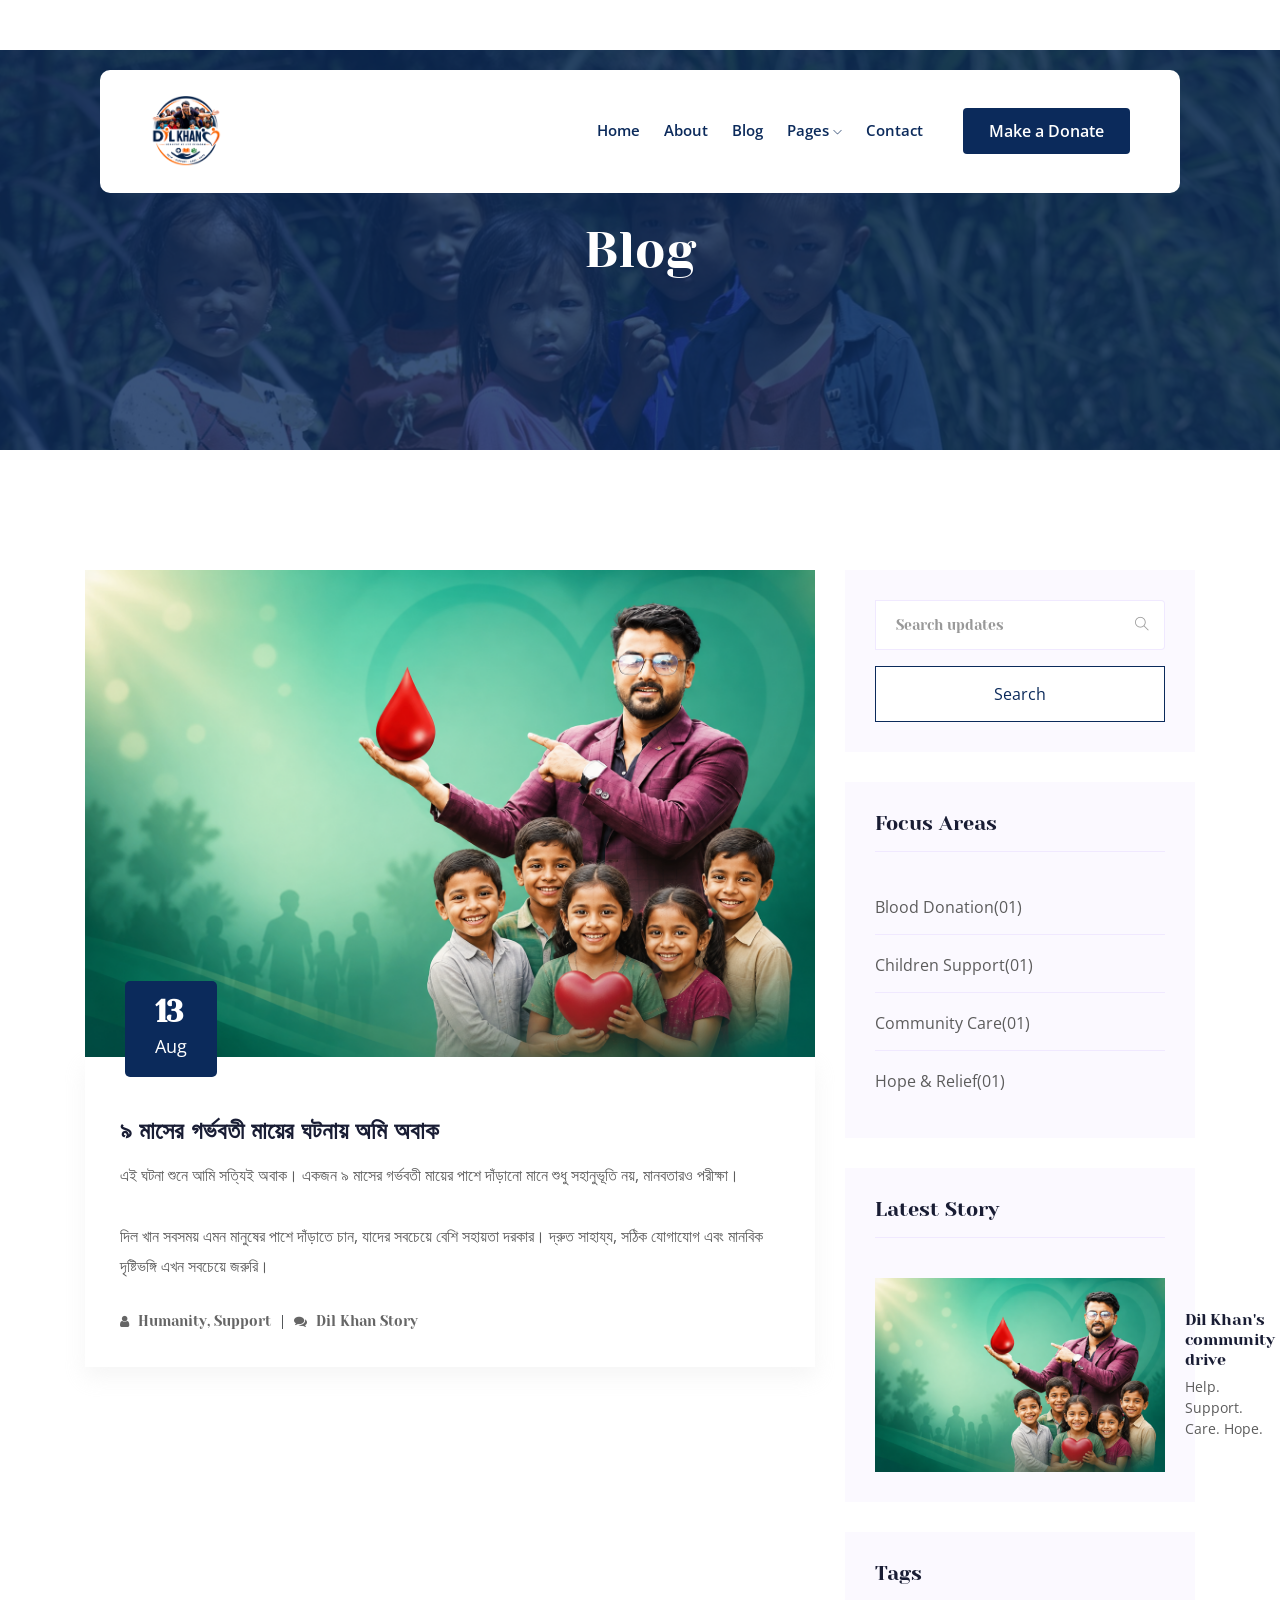
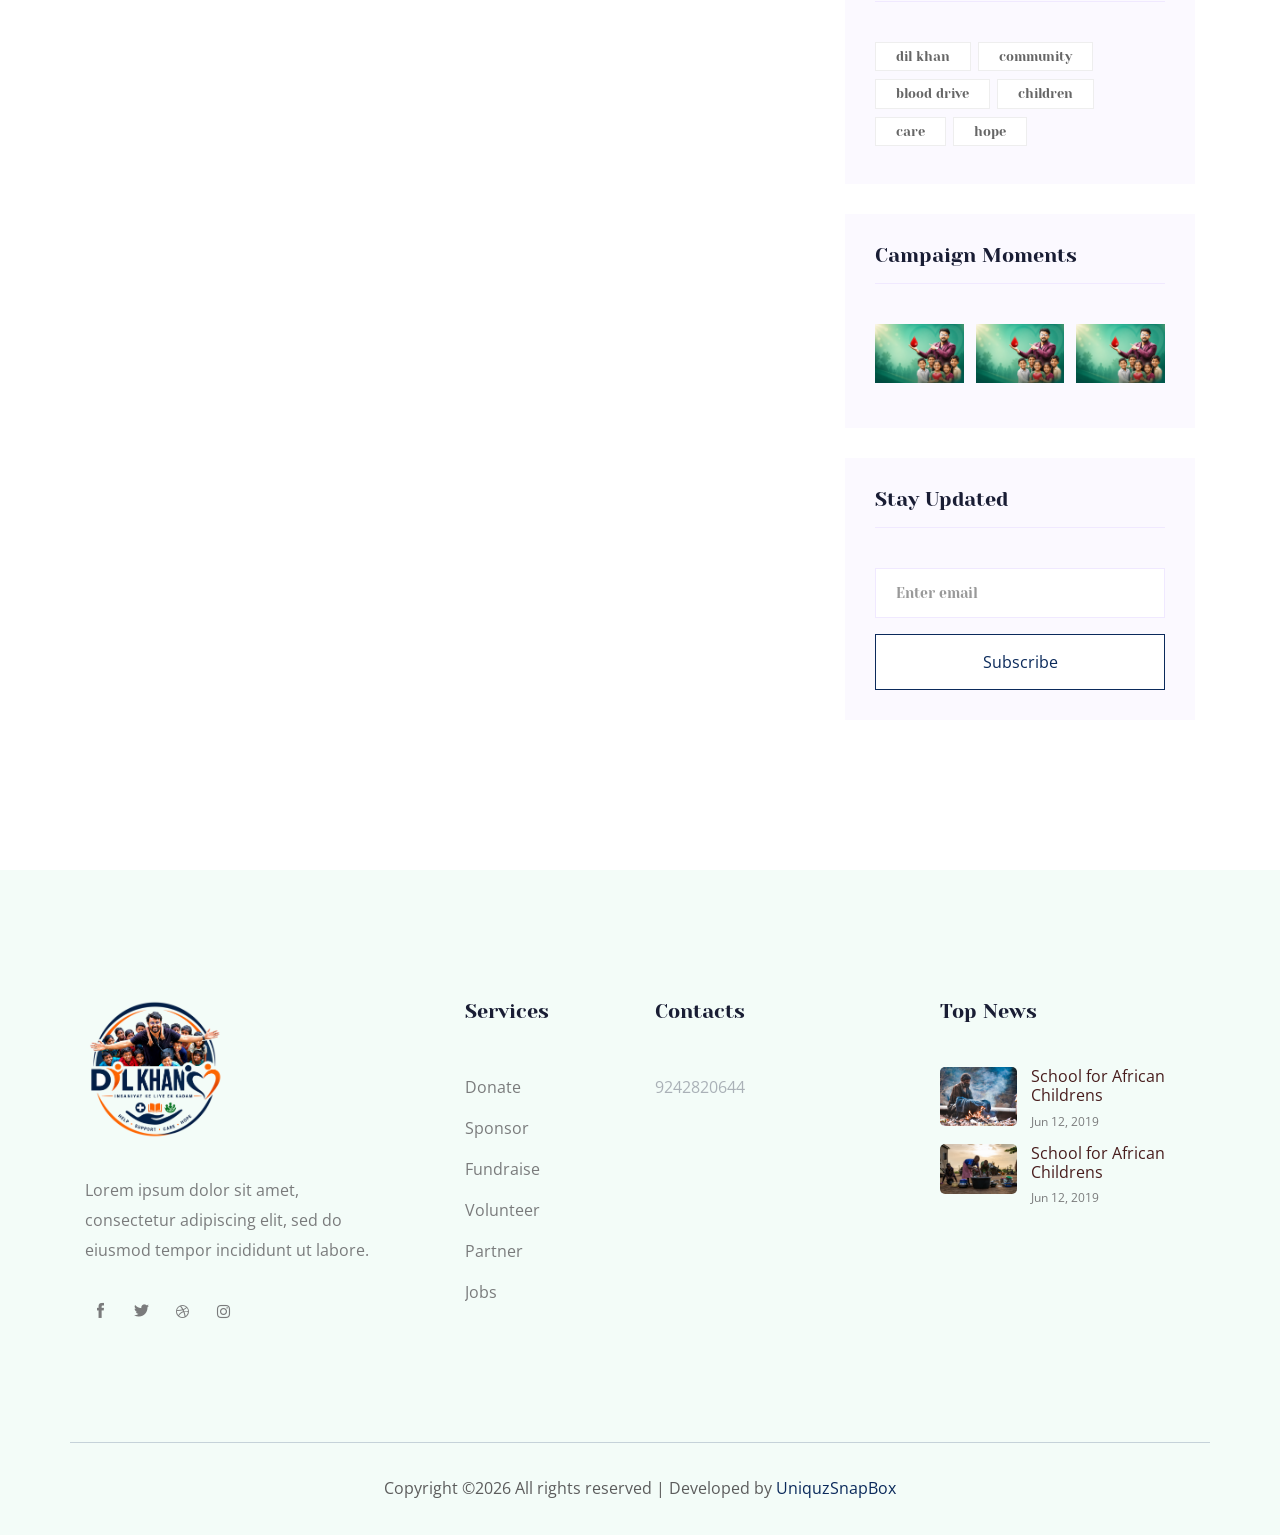
<file: blog.html>
<!doctype html>
<html class="no-js" lang="zxx">

<head>
    <meta charset="utf-8">
    <meta http-equiv="x-ua-compatible" content="ie=edge">
     <title>UniquzSnapBox</title>
    <meta name="description" content="">
    <meta name="viewport" content="width=device-width, initial-scale=1">

    <!-- <link rel="manifest" href="site.webmanifest"> -->
     <link rel="icon" type="image/png" href="img/uniquzsnapbox-favicon.png">
     <link rel="apple-touch-icon" href="img/uniquzsnapbox-favicon.png">

    <!-- CSS here -->
    <link rel="stylesheet" href="css/bootstrap.min.css">
    <link rel="stylesheet" href="css/owl.carousel.min.css">
    <link rel="stylesheet" href="css/magnific-popup.css">
    <link rel="stylesheet" href="css/font-awesome.min.css">
    <link rel="stylesheet" href="css/themify-icons.css">
    <link rel="stylesheet" href="css/nice-select.css">
    <link rel="stylesheet" href="css/flaticon.css">
    <link rel="stylesheet" href="css/gijgo.css">
    <link rel="stylesheet" href="css/animate.css">
    <link rel="stylesheet" href="css/slicknav.css">
    <link rel="stylesheet" href="css/style.css">
    <!-- <link rel="stylesheet" href="css/responsive.css"> -->
</head>

<body>
    <!--[if lte IE 9]>
            <p class="browserupgrade">You are using an <strong>outdated</strong> browser. Please <a href="https://browsehappy.com/">upgrade your browser</a> to improve your experience and security.</p>
        <![endif]-->

    <!-- header-start -->
    <header>
        <div class="header-area ">
            <div id="sticky-header" class="main-header-area">
                <div class="container-fluid">
                    <div class="row align-items-center">
                        <div class="col-xl-3 col-lg-3">
                            <div class="logo">
                                <a href="index.html">
                                    <img src="img/footer_logo.png" alt="UniquzSnapBox">
                                </a>
                            </div>
                        </div>
                        <div class="col-xl-9 col-lg-9">
                            <div class="main-menu">
                                <nav>
                                    <ul id="navigation">
                                        <li><a href="index.html">home</a></li>
                                        <li><a href="About.html">About</a></li>
                                        <li><a href="blog.html">Blog</a></li>
                                        <li><a href="#">pages <i class="ti-angle-down"></i></a>
                                            <ul class="submenu">
                                                <li><a href="elements.html">elements</a></li>
                                                <li><a href="Cause.html">Cause</a></li>
                                            </ul>
                                        </li>
                                        <li><a href="contact.html">Contact</a></li>
                                    </ul>
                                </nav>
                                <div class="Appointment">
                                    <div class="book_btn d-none d-lg-block">
                                        <a data-scroll-nav='1' href="#">Make a Donate</a>
                                    </div>
                                </div>
                            </div>
                        </div>
                        <div class="col-12">
                            <div class="mobile_menu d-block d-lg-none"></div>
                        </div>
                    </div>
                </div>
            </div>
        </div>
    </header>
    <!-- header-end -->

    <!-- bradcam_area_start  -->
    <div class="bradcam_area breadcam_bg overlay d-flex align-items-center justify-content-center">
        <div class="container">
            <div class="row">
                <div class="col-xl-12">
                    <div class="bradcam_text text-center">
                        <h3>Blog</h3>
                    </div>
                </div>
            </div>
        </div>
    </div>
    <!-- bradcam_area_end  -->


    <!--================Blog Area =================-->
    <section class="blog_area section-padding">
        <div class="container">
            <div class="row">
                <div class="col-lg-8 mb-5 mb-lg-0">
                    <div class="blog_left_sidebar">
                        <article class="blog_item">
                            <div class="blog_item_img">
                                <img class="card-img rounded-0" src="img/blog/dil-khan-featured.png" alt="Dil Khan community drive">
                                <a href="single-blog.html" class="blog_item_date">
                                    <h3>13</h3>
                                    <p>Aug</p>
                                </a>
                            </div>

                            <div class="blog_details">
                                <a class="d-inline-block" href="single-blog.html">
                                    <h2>৯ মাসের গর্ভবতী মায়ের ঘটনায় অমি অবাক</h2>
                                </a>
                                <p>এই ঘটনা শুনে আমি সত্যিই অবাক। একজন ৯ মাসের গর্ভবতী মায়ের পাশে দাঁড়ানো মানে
                                    শুধু সহানুভূতি নয়, মানবতারও পরীক্ষা।</p>
                                <p>দিল খান সবসময় এমন মানুষের পাশে দাঁড়াতে চান, যাদের সবচেয়ে বেশি সহায়তা দরকার।
                                    দ্রুত সাহায্য, সঠিক যোগাযোগ এবং মানবিক দৃষ্টিভঙ্গি এখন সবচেয়ে জরুরি।</p>
                                <ul class="blog-info-link">
                                    <li><a href="#"><i class="fa fa-user"></i> Humanity, Support</a></li>
                                    <li><a href="#"><i class="fa fa-comments"></i> Dil Khan Story</a></li>
                                </ul>
                            </div>
                        </article>
                    </div>
                </div>
                <div class="col-lg-4">
                    <div class="blog_right_sidebar">
                        <aside class="single_sidebar_widget search_widget">
                            <form action="#">
                                <div class="form-group">
                                    <div class="input-group mb-3">
                                        <input type="text" class="form-control" placeholder='Search updates'
                                            onfocus="this.placeholder = ''"
                                            onblur="this.placeholder = 'Search updates'">
                                        <div class="input-group-append">
                                            <button class="btn" type="button"><i class="ti-search"></i></button>
                                        </div>
                                    </div>
                                </div>
                                <button class="button rounded-0 primary-bg text-white w-100 btn_1 boxed-btn"
                                    type="submit">Search</button>
                            </form>
                        </aside>

                        <aside class="single_sidebar_widget post_category_widget">
                            <h4 class="widget_title">Focus Areas</h4>
                            <ul class="list cat-list">
                                <li>
                                    <a href="#" class="d-flex">
                                        <p>Blood Donation</p>
                                        <p>(01)</p>
                                    </a>
                                </li>
                                <li>
                                    <a href="#" class="d-flex">
                                        <p>Children Support</p>
                                        <p>(01)</p>
                                    </a>
                                </li>
                                <li>
                                    <a href="#" class="d-flex">
                                        <p>Community Care</p>
                                        <p>(01)</p>
                                    </a>
                                </li>
                                <li>
                                    <a href="#" class="d-flex">
                                        <p>Hope & Relief</p>
                                        <p>(01)</p>
                                    </a>
                                </li>
                            </ul>
                        </aside>

                        <aside class="single_sidebar_widget popular_post_widget">
                            <h3 class="widget_title">Latest Story</h3>
                            <div class="media post_item">
                                <img src="img/blog/dil-khan-featured.png" alt="Dil Khan story">
                                <div class="media-body">
                                    <a href="single-blog.html">
                                        <h3>Dil Khan's community drive</h3>
                                    </a>
                                    <p>Help. Support. Care. Hope.</p>
                                </div>
                            </div>
                        </aside>
                        <aside class="single_sidebar_widget tag_cloud_widget">
                            <h4 class="widget_title">Tags</h4>
                            <ul class="list">
                                <li><a href="#">dil khan</a></li>
                                <li><a href="#">community</a></li>
                                <li><a href="#">blood drive</a></li>
                                <li><a href="#">children</a></li>
                                <li><a href="#">care</a></li>
                                <li><a href="#">hope</a></li>
                            </ul>
                        </aside>

                        <aside class="single_sidebar_widget instagram_feeds">
                            <h4 class="widget_title">Campaign Moments</h4>
                            <ul class="instagram_row flex-wrap">
                                <li>
                                    <a href="#">
                                        <img class="img-fluid" src="img/blog/dil-khan-featured.png" alt="">
                                    </a>
                                </li>
                                <li>
                                    <a href="#">
                                        <img class="img-fluid" src="img/blog/dil-khan-featured.png" alt="">
                                    </a>
                                </li>
                                <li>
                                    <a href="#">
                                        <img class="img-fluid" src="img/blog/dil-khan-featured.png" alt="">
                                    </a>
                                </li>
                            </ul>
                        </aside>


                        <aside class="single_sidebar_widget newsletter_widget">
                            <h4 class="widget_title">Stay Updated</h4>

                            <form action="#">
                                <div class="form-group">
                                    <input type="email" class="form-control" onfocus="this.placeholder = ''"
                                        onblur="this.placeholder = 'Enter email'" placeholder='Enter email' required>
                                </div>
                                <button class="button rounded-0 primary-bg text-white w-100 btn_1 boxed-btn"
                                    type="submit">Subscribe</button>
                            </form>
                        </aside>
                    </div>
                </div>
            </div>
        </div>
    </section>
    <!--================Blog Area =================-->

    <!-- footer_start  -->
    <footer class="footer">
        <div class="footer_top">
            <div class="container">
                <div class="row">
                    <div class="col-xl-4 col-md-6 col-lg-4 ">
                        <div class="footer_widget">
                            <div class="footer_logo">
                                <a href="#">
                                    <img src="img/footer_logo.png" alt="UniquzSnapBox">
                                </a>
                            </div>
                            <p class="address_text">Lorem ipsum dolor sit amet, <br> consectetur adipiscing elit, sed do <br> eiusmod tempor incididunt ut labore.
                            </p>
                            <div class="socail_links">
                                <ul>
                                    <li>
                                        <a href="#">
                                            <i class="ti-facebook"></i>
                                        </a>
                                    </li>
                                    <li>
                                        <a href="#">
                                            <i class="ti-twitter-alt"></i>
                                        </a>
                                    </li>
                                    <li>
                                        <a href="#">
                                            <i class="fa fa-dribbble"></i>
                                        </a>
                                    </li>
                                    <li>
                                        <a href="#">
                                            <i class="fa fa-instagram"></i>
                                        </a>
                                    </li>
                                </ul>
                            </div>

                        </div>
                    </div>
                    <div class="col-xl-2 col-md-6 col-lg-2">
                        <div class="footer_widget">
                            <h3 class="footer_title">
                                Services
                            </h3>
                            <ul class="links">
                                <li><a href="#">Donate</a></li>
                                <li><a href="#">Sponsor</a></li>
                                <li><a href="#">Fundraise</a></li>
                                <li><a href="#">Volunteer</a></li>
                                <li><a href="#">Partner</a></li>
                                <li><a href="#">Jobs</a></li>
                            </ul>
                        </div>
                    </div>
                    <div class="col-xl-3 col-md-6 col-lg-3">
                        <div class="footer_widget">
                            <h3 class="footer_title">
                                Contacts
                            </h3>
                            <div class="contacts">
                                <p><a href="tel:9242820644">9242820644</a></p>
                            </div>
                        </div>
                    </div>
                    <div class="col-xl-3 col-md-6 col-lg-3">
                        <div class="footer_widget">
                            <h3 class="footer_title">
                                Top News
                            </h3>
                            <ul class="news_links">
                                <li>
                                    <div class="thumb">
                                        <a href="#">
                                            <img src="img/news/news_1.png" alt="">
                                        </a>
                                    </div>
                                    <div class="info">
                                        <a href="#">
                                            <h4>School for African 
                                                Childrens</h4>
                                        </a>
                                        <span>Jun 12, 2019</span>
                                    </div>
                                </li>
                                <li>
                                    <div class="thumb">
                                        <a href="#">
                                            <img src="img/news/news_2.png" alt="">
                                        </a>
                                    </div>
                                    <div class="info">
                                        <a href="#">
                                            <h4>School for African 
                                                Childrens</h4>
                                        </a>
                                        <span>Jun 12, 2019</span>
                                    </div>
                                </li>
                            </ul>
                        </div>
                    </div>
                </div>
            </div>
        </div>
        <div class="copy-right_text">
            <div class="container">
                <div class="row">
                    <div class="bordered_1px "></div>
                    <div class="col-xl-12">
                        <div class="copy_right text-center">
                            <!-- Link back to Colorlib can't be removed. Template is licensed under CC BY 3.0. -->
                            <p>Copyright &copy;<script>document.write(new Date().getFullYear());</script> All rights reserved | Developed by <a href="https://uniquzsnapbox.com/" target="_blank" rel="noopener">UniquzSnapBox</a></p>
                            <!-- Link back to Colorlib can't be removed. Template is licensed under CC BY 3.0. -->
                        </div>
                    </div>
                </div>
            </div>
        </div>
    </footer>
    <!-- footer_end  -->

    <!-- JS here -->
    <script src="js/vendor/modernizr-3.5.0.min.js"></script>
    <script src="js/vendor/jquery-1.12.4.min.js"></script>
    <script src="js/popper.min.js"></script>
    <script src="js/bootstrap.min.js"></script>
    <script src="js/owl.carousel.min.js"></script>
    <script src="js/isotope.pkgd.min.js"></script>
    <script src="js/ajax-form.js"></script>
    <script src="js/waypoints.min.js"></script>
    <script src="js/jquery.counterup.min.js"></script>
    <script src="js/imagesloaded.pkgd.min.js"></script>
    <script src="js/scrollIt.js"></script>
    <script src="js/jquery.scrollUp.min.js"></script>
    <script src="js/wow.min.js"></script>
    <script src="js/nice-select.min.js"></script>
    <script src="js/jquery.slicknav.min.js"></script>
    <script src="js/jquery.magnific-popup.min.js"></script>
    <script src="js/plugins.js"></script>
    <script src="js/gijgo.min.js"></script>

    <!--contact js-->
    <script src="js/contact.js"></script>
    <script src="js/jquery.ajaxchimp.min.js"></script>
    <script src="js/jquery.form.js"></script>
    <script src="js/jquery.validate.min.js"></script>
    <script src="js/mail-script.js"></script>

    <script src="js/main.js"></script>
    <script>
        $('.datepicker').datepicker({
            iconsLibrary: 'fontawesome',
            icons: {
                rightIcon: '<span class="fa fa-calendar"></span>'
            }
        });

        $('.timepicker').timepicker({
            iconsLibrary: 'fontawesome',
            icons: {
                rightIcon: '<span class="fa fa-clock-o"></span>'
            }
        });
    $(document).ready(function() {
    $('.js-example-basic-multiple').select2();
});
    </script>
</body>
</html>
</file>
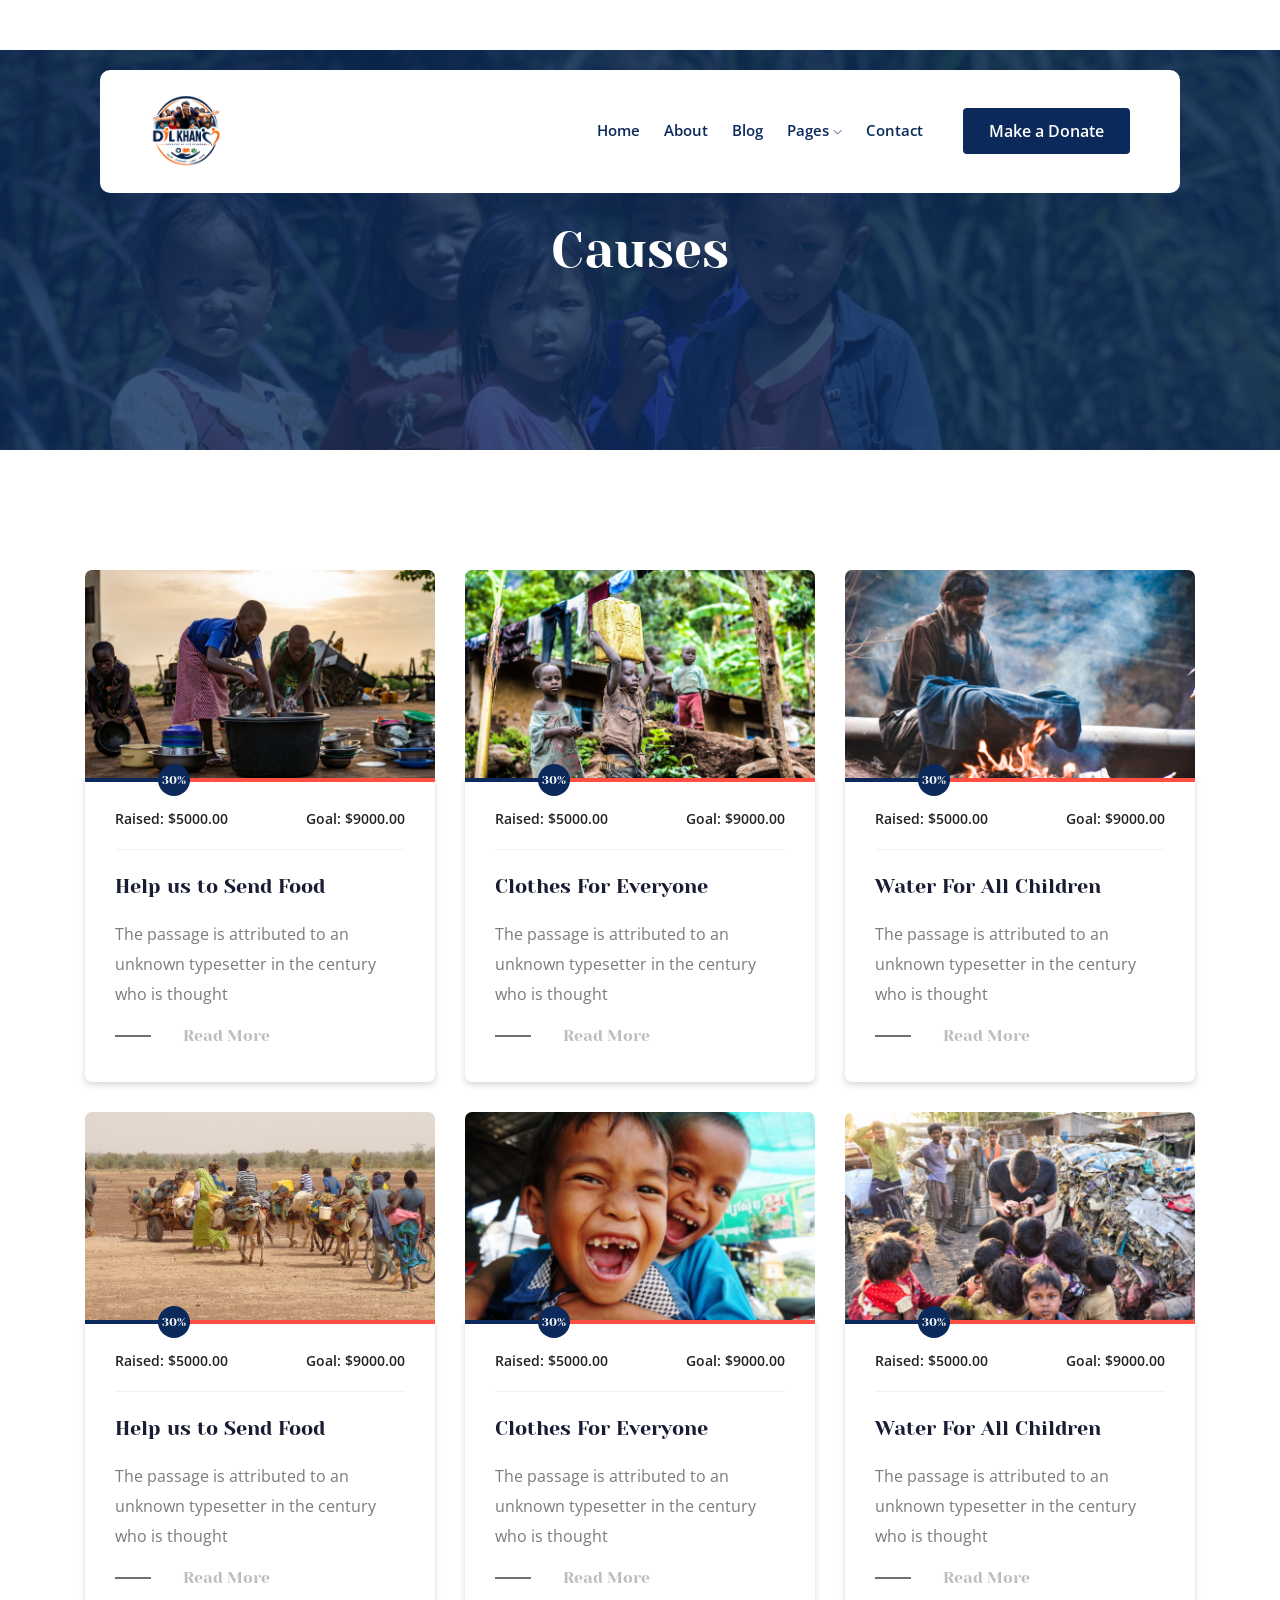
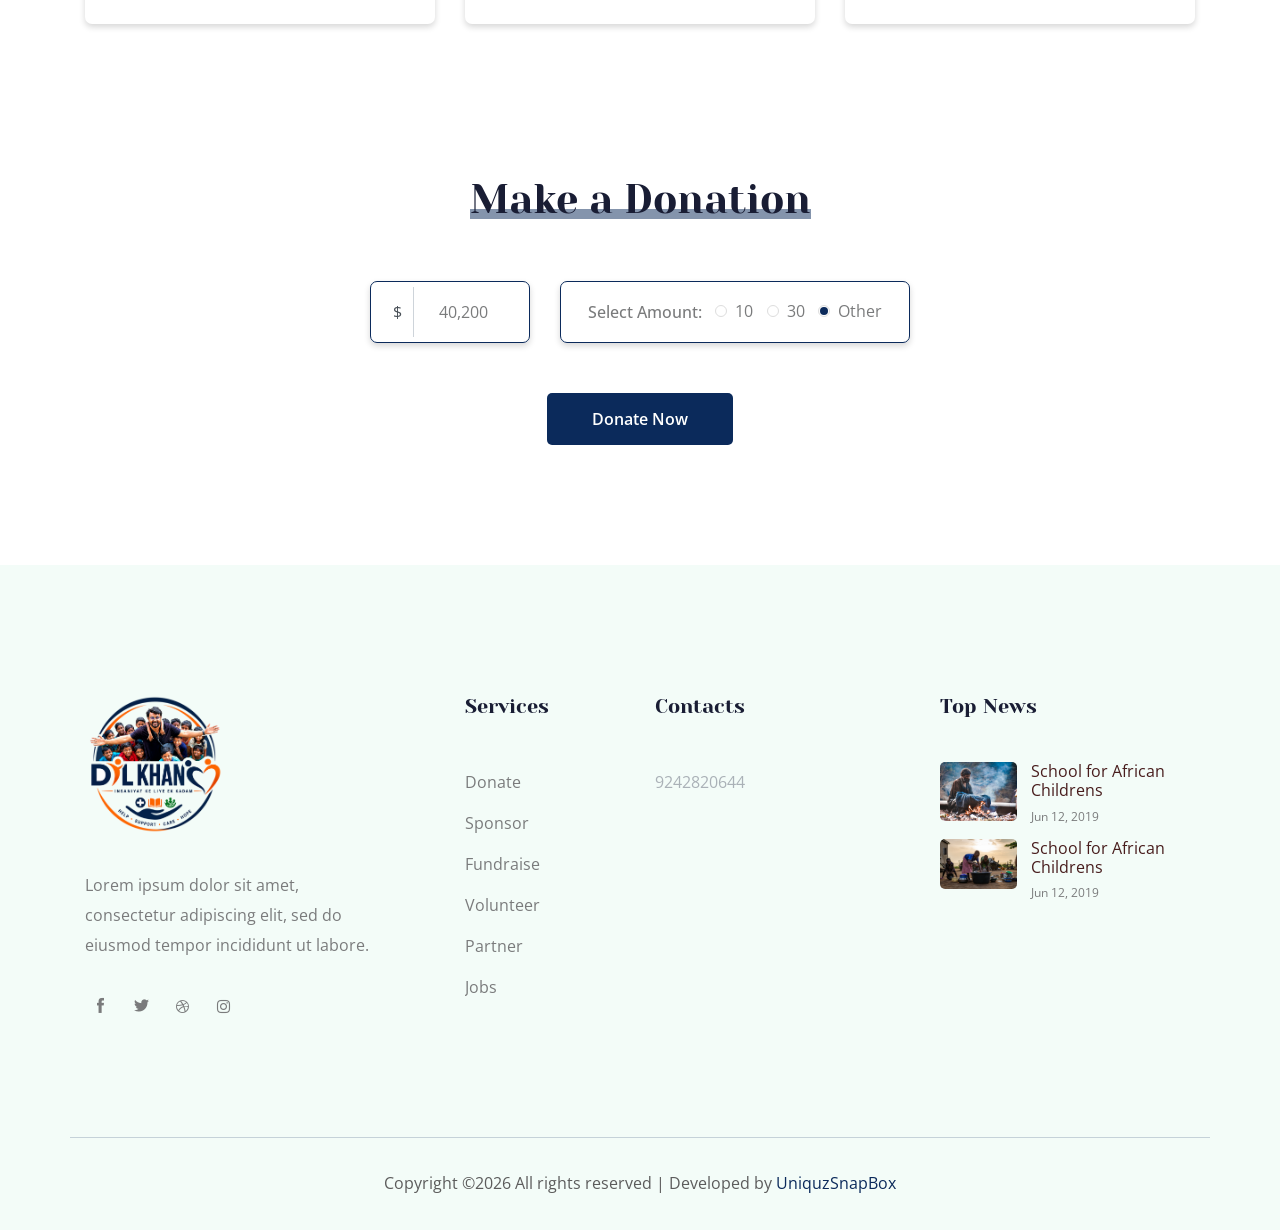
<file: Cause.html>
<!doctype html>
<html class="no-js" lang="zxx">

<head>
    <meta charset="utf-8">
    <meta http-equiv="x-ua-compatible" content="ie=edge">
     <title>UniquzSnapBox</title>
    <meta name="description" content="">
    <meta name="viewport" content="width=device-width, initial-scale=1">

    <!-- <link rel="manifest" href="site.webmanifest"> -->
     <link rel="icon" type="image/png" href="img/uniquzsnapbox-favicon.png">
     <link rel="apple-touch-icon" href="img/uniquzsnapbox-favicon.png">

    <!-- CSS here -->
    <link rel="stylesheet" href="css/bootstrap.min.css">
    <link rel="stylesheet" href="css/owl.carousel.min.css">
    <link rel="stylesheet" href="css/magnific-popup.css">
    <link rel="stylesheet" href="css/font-awesome.min.css">
    <link rel="stylesheet" href="css/themify-icons.css">
    <link rel="stylesheet" href="css/nice-select.css">
    <link rel="stylesheet" href="css/flaticon.css">
    <link rel="stylesheet" href="css/gijgo.css">
    <link rel="stylesheet" href="css/animate.css">
    <link rel="stylesheet" href="css/slicknav.css">
    <link rel="stylesheet" href="css/style.css">
    <!-- <link rel="stylesheet" href="css/responsive.css"> -->
</head>

<body>
    <!--[if lte IE 9]>
            <p class="browserupgrade">You are using an <strong>outdated</strong> browser. Please <a href="https://browsehappy.com/">upgrade your browser</a> to improve your experience and security.</p>
        <![endif]-->


    <!-- header-start -->
    <header>
        <div class="header-area ">
            <div id="sticky-header" class="main-header-area">
                <div class="container-fluid">
                    <div class="row align-items-center">
                        <div class="col-xl-3 col-lg-3">
                            <div class="logo">
                                <a href="index.html">
                                    <img src="img/footer_logo.png" alt="UniquzSnapBox">
                                </a>
                            </div>
                        </div>
                        <div class="col-xl-9 col-lg-9">
                            <div class="main-menu">
                                <nav>
                                    <ul id="navigation">
                                        <li><a href="index.html">home</a></li>
                                        <li><a href="About.html">About</a></li>
                                        <li><a href="blog.html">Blog</a></li>
                                        <li><a href="#">pages <i class="ti-angle-down"></i></a>
                                            <ul class="submenu">
                                                <li><a href="elements.html">elements</a></li>
                                                <li><a href="Cause.html">Cause</a></li>
                                            </ul>
                                        </li>
                                        <li><a href="contact.html">Contact</a></li>
                                    </ul>
                                </nav>
                                <div class="Appointment">
                                    <div class="book_btn d-none d-lg-block">
                                        <a data-scroll-nav='1' href="#">Make a Donate</a>
                                    </div>
                                </div>
                            </div>
                        </div>
                        <div class="col-12">
                            <div class="mobile_menu d-block d-lg-none"></div>
                        </div>
                    </div>
                </div>
            </div>
        </div>
    </header>
    <!-- header-end -->

    <!-- bradcam_area_start  -->
    <div class="bradcam_area breadcam_bg overlay d-flex align-items-center justify-content-center">
        <div class="container">
            <div class="row">
                <div class="col-xl-12">
                    <div class="bradcam_text text-center">
                        <h3>Causes</h3>
                    </div>
                </div>
            </div>
        </div>
    </div>
    <!-- bradcam_area_end  -->

    <!-- popular_causes_area_start  -->
    <div class="popular_causes_area pt-120">
        <div class="container">
            <div class="row">
                <div class="col-lg-4 col-md-6">
                    <div class="single_cause">
                        <div class="thumb">
                            <img src="img/causes/1.png" alt="">
                        </div>
                        <div class="causes_content">
                            <div class="custom_progress_bar">
                                <div class="progress">
                                    <div class="progress-bar" role="progressbar" style="width: 30%;" aria-valuenow="30" aria-valuemin="0" aria-valuemax="100">
                                        <span class="progres_count">
                                            30%
                                        </span>
                                    </div>
                                  </div>
                            </div>
                            <div class="balance d-flex justify-content-between align-items-center">
                                <span>Raised: $5000.00 </span>
                                <span>Goal: $9000.00 </span>
                            </div>
                            <a href="cause_details.html"><h4>Help us to Send Food</h4></a>
                            <p>The passage is attributed to an 
                                unknown typesetter in the century 
                                who is thought</p>
                            <a class="read_more" href="cause_details.html">Read More</a>
                        </div>
                    </div>
                </div>
                <div class="col-lg-4 col-md-6">
                    <div class="single_cause">
                        <div class="thumb">
                            <img src="img/causes/2.png" alt="">
                        </div>
                        <div class="causes_content">
                            <div class="custom_progress_bar">
                                <div class="progress">
                                    <div class="progress-bar" role="progressbar" style="width: 30%;" aria-valuenow="30" aria-valuemin="0" aria-valuemax="100">
                                        <span class="progres_count">
                                            30%
                                        </span>
                                    </div>
                                  </div>
                            </div>
                            <div class="balance d-flex justify-content-between align-items-center">
                                <span>Raised: $5000.00 </span>
                                <span>Goal: $9000.00 </span>
                            </div>
                            <a href="cause_details.html"> <h4>Clothes For Everyone</h4></a>
                            <p>The passage is attributed to an 
                                unknown typesetter in the century 
                                who is thought</p>
                            <a class="read_more" href="cause_details.html">Read More</a>
                        </div>
                    </div>
                </div>
                <div class="col-lg-4 col-md-6">
                    <div class="single_cause">
                        <div class="thumb">
                            <img src="img/causes/3.png" alt="">
                        </div>
                        <div class="causes_content">
                            <div class="custom_progress_bar">
                                <div class="progress">
                                    <div class="progress-bar" role="progressbar" style="width: 30%;" aria-valuenow="30" aria-valuemin="0" aria-valuemax="100">
                                        <span class="progres_count">
                                            30%
                                        </span>
                                    </div>
                                  </div>
                            </div>
                            <div class="balance d-flex justify-content-between align-items-center">
                                <span>Raised: $5000.00 </span>
                                <span>Goal: $9000.00 </span>
                            </div>
                            <a href="cause_details.html"> <h4>Water For All Children</h4></a>
                           
                            <p>The passage is attributed to an 
                                unknown typesetter in the century 
                                who is thought</p>
                            <a class="read_more" href="cause_details.html">Read More</a>
                        </div>
                    </div>
                </div>
                <div class="col-lg-4 col-md-6">
                    <div class="single_cause">
                        <div class="thumb">
                            <img src="img/causes/4.png" alt="">
                        </div>
                        <div class="causes_content">
                            <div class="custom_progress_bar">
                                <div class="progress">
                                    <div class="progress-bar" role="progressbar" style="width: 30%;" aria-valuenow="30" aria-valuemin="0" aria-valuemax="100">
                                        <span class="progres_count">
                                            30%
                                        </span>
                                    </div>
                                  </div>
                            </div>
                            <div class="balance d-flex justify-content-between align-items-center">
                                <span>Raised: $5000.00 </span>
                                <span>Goal: $9000.00 </span>
                            </div>
                            <a href="cause_details.html"><h4>Help us to Send Food</h4></a>
                            
                            <p>The passage is attributed to an 
                                unknown typesetter in the century 
                                who is thought</p>
                            <a class="read_more" href="cause_details.html">Read More</a>
                        </div>
                    </div>
                </div>
                <div class="col-lg-4 col-md-6">
                    <div class="single_cause">
                        <div class="thumb">
                            <img src="img/causes/5.png" alt="">
                        </div>
                        <div class="causes_content">
                            <div class="custom_progress_bar">
                                <div class="progress">
                                    <div class="progress-bar" role="progressbar" style="width: 30%;" aria-valuenow="30" aria-valuemin="0" aria-valuemax="100">
                                        <span class="progres_count">
                                            30%
                                        </span>
                                    </div>
                                  </div>
                            </div>
                            <div class="balance d-flex justify-content-between align-items-center">
                                <span>Raised: $5000.00 </span>
                                <span>Goal: $9000.00 </span>
                            </div>
                            <a href="cause_details.html"><h4>Clothes For Everyone</h4></a>
                            
                            <p>The passage is attributed to an 
                                unknown typesetter in the century 
                                who is thought</p>
                            <a class="read_more" href="cause_details.html">Read More</a>
                        </div>
                    </div>
                </div>
                <div class="col-lg-4 col-md-6">
                    <div class="single_cause">
                        <div class="thumb">
                            <img src="img/causes/6.png" alt="">
                        </div>
                        <div class="causes_content">
                            <div class="custom_progress_bar">
                                <div class="progress">
                                    <div class="progress-bar" role="progressbar" style="width: 30%;" aria-valuenow="30" aria-valuemin="0" aria-valuemax="100">
                                        <span class="progres_count">
                                            30%
                                        </span>
                                    </div>
                                  </div>
                            </div>
                            <div class="balance d-flex justify-content-between align-items-center">
                                <span>Raised: $5000.00 </span>
                                <span>Goal: $9000.00 </span>
                            </div>
                            <a href="cause_details.html"><h4>Water For All Children</h4></a>
                            
                            <p>The passage is attributed to an 
                                unknown typesetter in the century 
                                who is thought</p>
                            <a class="read_more" href="cause_details.html">Read More</a>
                        </div>
                    </div>
                </div>
            </div>
        </div>
    </div>
    <!-- popular_causes_area_end  -->


    <div data-scroll-index='1' class="make_donation_area section_padding">
        <div class="container">
            <div class="row justify-content-center">
                <div class="col-lg-6">
                    <div class="section_title text-center mb-55">
                        <h3><span>Make a Donation</span></h3>
                    </div>
                </div>
            </div>
            <div class="row justify-content-center">
                <div class="col-lg-6">
                    <form action="#" class="donation_form">
                        <div class="row align-items-center">
                            <div class="col-md-4">
                                <div class="single_amount">
                                    <div class="input_field">
                                        <div class="input-group">
                                            <div class="input-group-prepend">
                                              <span class="input-group-text" id="basic-addon1">$</span>
                                            </div>
                                            <input type="text" class="form-control" placeholder="40,200" aria-label="Username" aria-describedby="basic-addon1">
                                          </div>
                                    </div>
                                </div>
                            </div>
                            <div class="col-md-8">
                                <div class="single_amount">
                                   <div class="fixed_donat d-flex align-items-center justify-content-between">
                                       <div class="select_prise">
                                           <h4>Select Amount:</h4>
                                       </div>
                                        <div class="single_doonate"> 
                                            <input type="radio" id="blns_1" name="radio-group" checked>
                                            <label for="blns_1">10</label>
                                        </div>
                                        <div class="single_doonate"> 
                                            <input type="radio" id="blns_2" name="radio-group" checked>
                                            <label for="blns_2">30</label>
                                        </div>
                                        <div class="single_doonate"> 
                                            <input type="radio" id="Other" name="radio-group" checked>
                                            <label for="Other">Other</label>
                                        </div>
                                   </div>
                                </div>
                            </div>
                        </div>
                    </form>
                </div>
            </div>
            <div class="row">
                <div class="col-12">
                    <div class="donate_now_btn text-center">
                        <a href="#" class="boxed-btn4">Donate Now</a>
                    </div>
                </div>

            </div>
        </div>
    </div>

    <!-- footer_start  -->
    <footer class="footer">
        <div class="footer_top">
            <div class="container">
                <div class="row">
                    <div class="col-xl-4 col-md-6 col-lg-4 ">
                        <div class="footer_widget">
                            <div class="footer_logo">
                                <a href="#">
                                    <img src="img/footer_logo.png" alt="UniquzSnapBox">
                                </a>
                            </div>
                            <p class="address_text">Lorem ipsum dolor sit amet, <br> consectetur adipiscing elit, sed do <br> eiusmod tempor incididunt ut labore.
                            </p>
                            <div class="socail_links">
                                <ul>
                                    <li>
                                        <a href="#">
                                            <i class="ti-facebook"></i>
                                        </a>
                                    </li>
                                    <li>
                                        <a href="#">
                                            <i class="ti-twitter-alt"></i>
                                        </a>
                                    </li>
                                    <li>
                                        <a href="#">
                                            <i class="fa fa-dribbble"></i>
                                        </a>
                                    </li>
                                    <li>
                                        <a href="#">
                                            <i class="fa fa-instagram"></i>
                                        </a>
                                    </li>
                                </ul>
                            </div>

                        </div>
                    </div>
                    <div class="col-xl-2 col-md-6 col-lg-2">
                        <div class="footer_widget">
                            <h3 class="footer_title">
                                Services
                            </h3>
                            <ul class="links">
                                <li><a href="#">Donate</a></li>
                                <li><a href="#">Sponsor</a></li>
                                <li><a href="#">Fundraise</a></li>
                                <li><a href="#">Volunteer</a></li>
                                <li><a href="#">Partner</a></li>
                                <li><a href="#">Jobs</a></li>
                            </ul>
                        </div>
                    </div>
                    <div class="col-xl-3 col-md-6 col-lg-3">
                        <div class="footer_widget">
                            <h3 class="footer_title">
                                Contacts
                            </h3>
                            <div class="contacts">
                                <p><a href="tel:9242820644">9242820644</a></p>
                            </div>
                        </div>
                    </div>
                    <div class="col-xl-3 col-md-6 col-lg-3">
                        <div class="footer_widget">
                            <h3 class="footer_title">
                                Top News
                            </h3>
                            <ul class="news_links">
                                <li>
                                    <div class="thumb">
                                        <a href="#">
                                            <img src="img/news/news_1.png" alt="">
                                        </a>
                                    </div>
                                    <div class="info">
                                        <a href="#">
                                            <h4>School for African 
                                                Childrens</h4>
                                        </a>
                                        <span>Jun 12, 2019</span>
                                    </div>
                                </li>
                                <li>
                                    <div class="thumb">
                                        <a href="#">
                                            <img src="img/news/news_2.png" alt="">
                                        </a>
                                    </div>
                                    <div class="info">
                                        <a href="#">
                                            <h4>School for African 
                                                Childrens</h4>
                                        </a>
                                        <span>Jun 12, 2019</span>
                                    </div>
                                </li>
                            </ul>
                        </div>
                    </div>
                </div>
            </div>
        </div>
        <div class="copy-right_text">
            <div class="container">
                <div class="row">
                    <div class="bordered_1px "></div>
                    <div class="col-xl-12">
                        <div class="copy_right text-center">
                            <!-- Link back to Colorlib can't be removed. Template is licensed under CC BY 3.0. -->
                            <p>Copyright &copy;<script>document.write(new Date().getFullYear());</script> All rights reserved | Developed by <a href="https://uniquzsnapbox.com/" target="_blank" rel="noopener">UniquzSnapBox</a></p>
                            <!-- Link back to Colorlib can't be removed. Template is licensed under CC BY 3.0. -->
                        </div>
                    </div>
                </div>
            </div>
        </div>
    </footer>
    <!-- footer_end  -->

    <!-- link that opens popup -->

    <!-- JS here -->
    <script src="js/vendor/modernizr-3.5.0.min.js"></script>
    <script src="js/vendor/jquery-1.12.4.min.js"></script>
    <script src="js/popper.min.js"></script>
    <script src="js/bootstrap.min.js"></script>
    <script src="js/owl.carousel.min.js"></script>
    <script src="js/isotope.pkgd.min.js"></script>
    <script src="js/ajax-form.js"></script>
    <script src="js/waypoints.min.js"></script>
    <script src="js/jquery.counterup.min.js"></script>
    <script src="js/imagesloaded.pkgd.min.js"></script>
    <script src="js/scrollIt.js"></script>
    <script src="js/jquery.scrollUp.min.js"></script>
    <script src="js/wow.min.js"></script>
    <script src="js/nice-select.min.js"></script>
    <script src="js/jquery.slicknav.min.js"></script>
    <script src="js/jquery.magnific-popup.min.js"></script>
    <script src="js/plugins.js"></script>
    <script src="js/gijgo.min.js"></script>
    <!--contact js-->
    <script src="js/contact.js"></script>
    <script src="js/jquery.ajaxchimp.min.js"></script>
    <script src="js/jquery.form.js"></script>
    <script src="js/jquery.validate.min.js"></script>
    <script src="js/mail-script.js"></script>

    <script src="js/main.js"></script>
</body>

</html>
</file>
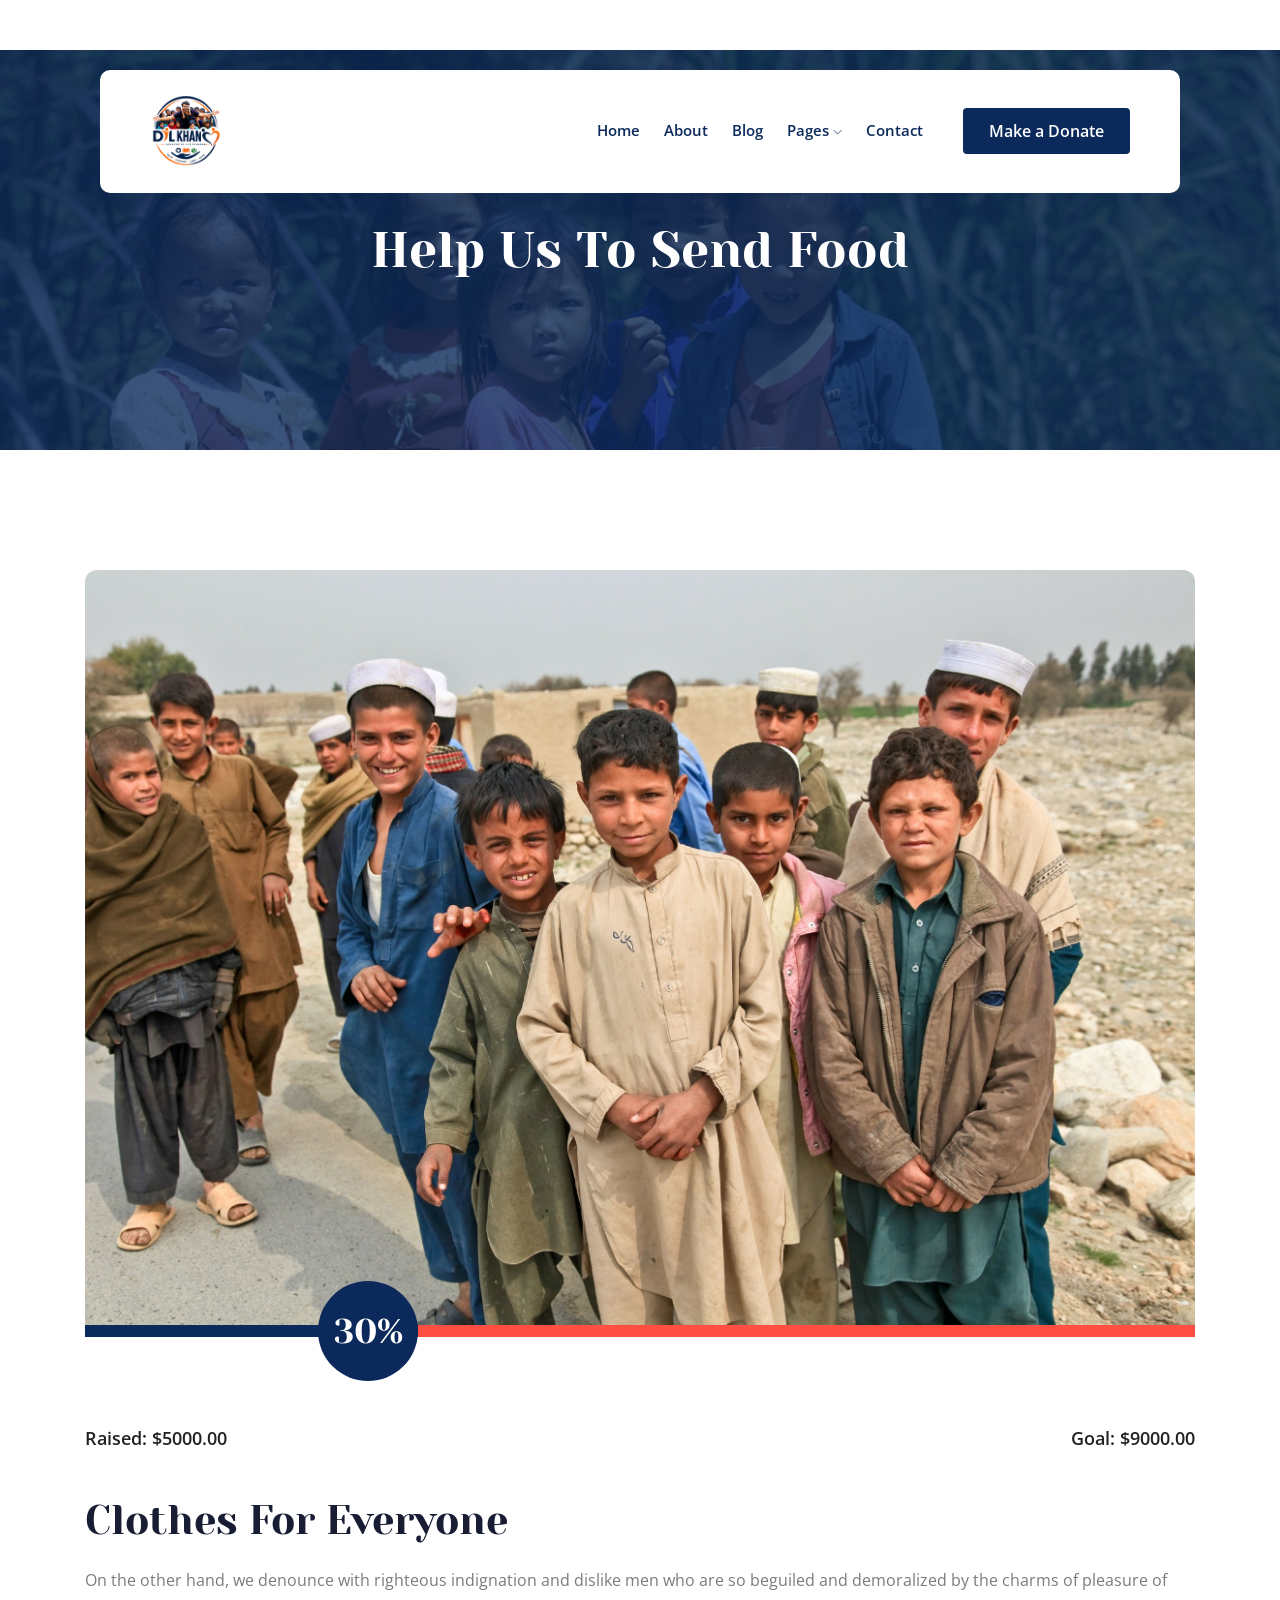
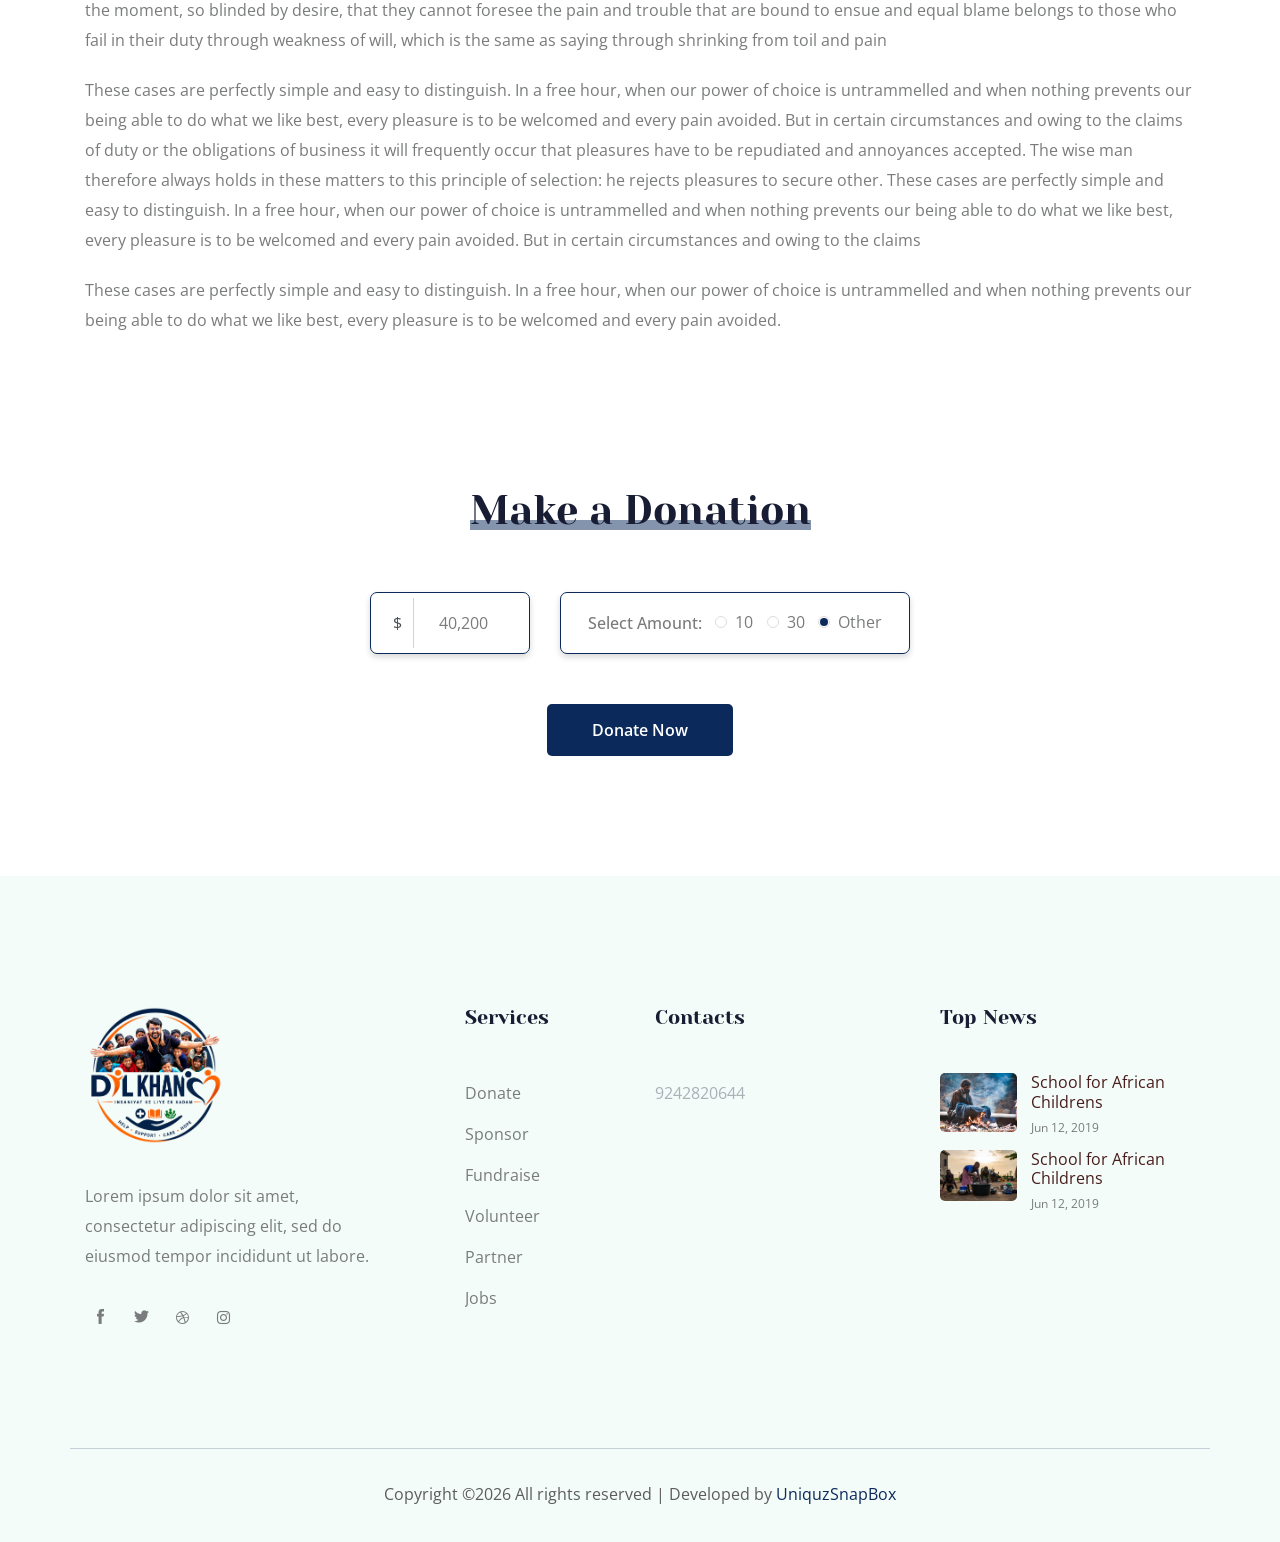
<file: cause_details.html>
<!doctype html>
<html class="no-js" lang="zxx">

<head>
    <meta charset="utf-8">
    <meta http-equiv="x-ua-compatible" content="ie=edge">
     <title>UniquzSnapBox</title>
    <meta name="description" content="">
    <meta name="viewport" content="width=device-width, initial-scale=1">

    <!-- <link rel="manifest" href="site.webmanifest"> -->
     <link rel="icon" type="image/png" href="img/uniquzsnapbox-favicon.png">
     <link rel="apple-touch-icon" href="img/uniquzsnapbox-favicon.png">

    <!-- CSS here -->
    <link rel="stylesheet" href="css/bootstrap.min.css">
    <link rel="stylesheet" href="css/owl.carousel.min.css">
    <link rel="stylesheet" href="css/magnific-popup.css">
    <link rel="stylesheet" href="css/font-awesome.min.css">
    <link rel="stylesheet" href="css/themify-icons.css">
    <link rel="stylesheet" href="css/nice-select.css">
    <link rel="stylesheet" href="css/flaticon.css">
    <link rel="stylesheet" href="css/gijgo.css">
    <link rel="stylesheet" href="css/animate.css">
    <link rel="stylesheet" href="css/slicknav.css">
    <link rel="stylesheet" href="css/style.css">
    <!-- <link rel="stylesheet" href="css/responsive.css"> -->
</head>

<body>
    <!--[if lte IE 9]>
            <p class="browserupgrade">You are using an <strong>outdated</strong> browser. Please <a href="https://browsehappy.com/">upgrade your browser</a> to improve your experience and security.</p>
        <![endif]-->


    <!-- header-start -->
    <header>
        <div class="header-area ">
            <div id="sticky-header" class="main-header-area">
                <div class="container-fluid">
                    <div class="row align-items-center">
                        <div class="col-xl-3 col-lg-3">
                            <div class="logo">
                                <a href="index.html">
                                    <img src="img/footer_logo.png" alt="UniquzSnapBox">
                                </a>
                            </div>
                        </div>
                        <div class="col-xl-9 col-lg-9">
                            <div class="main-menu">
                                <nav>
                                    <ul id="navigation">
                                        <li><a href="index.html">home</a></li>
                                        <li><a href="About.html">About</a></li>
                                        <li><a href="blog.html">Blog</a></li>
                                        <li><a href="#">pages <i class="ti-angle-down"></i></a>
                                            <ul class="submenu">
                                                <li><a href="elements.html">elements</a></li>
                                                <li><a href="Cause.html">Cause</a></li>
                                            </ul>
                                        </li>
                                        <li><a href="contact.html">Contact</a></li>
                                    </ul>
                                </nav>
                                <div class="Appointment">
                                    <div class="book_btn d-none d-lg-block">
                                        <a data-scroll-nav='1' href="#">Make a Donate</a>
                                    </div>
                                </div>
                            </div>
                        </div>
                        <div class="col-12">
                            <div class="mobile_menu d-block d-lg-none"></div>
                        </div>
                    </div>
                </div>
            </div>
        </div>
    </header>
    <!-- header-end -->

    <!-- bradcam_area_start  -->
    <div class="bradcam_area breadcam_bg overlay d-flex align-items-center justify-content-center">
        <div class="container">
            <div class="row">
                <div class="col-xl-12">
                    <div class="bradcam_text text-center">
                        <h3>Help us to Send Food</h3>
                    </div>
                </div>
            </div>
        </div>
    </div>
    <!-- bradcam_area_end  -->

    <!-- popular_causes_area_start  -->
    <div class="popular_causes_area pt-120 cause_details ">
        <div class="container">
            <div class="row">
                <div class="col-lg-12 col-md-12">
                    <div class="single_cause">
                        <div class="thumb">
                            <img src="img/causes/large_img.png" alt="">
                        </div>
                        <div class="causes_content">
                            <div class="custom_progress_bar">
                                <div class="progress">
                                    <div class="progress-bar" role="progressbar" style="width: 30%;" aria-valuenow="30" aria-valuemin="0" aria-valuemax="100">
                                        <span class="progres_count">
                                            30%
                                        </span>
                                    </div>
                                  </div>
                            </div>
                            <div class="balance d-flex justify-content-between align-items-center">
                                <span>Raised: $5000.00 </span>
                                <span>Goal: $9000.00 </span>
                            </div>
                            <h4>Clothes For Everyone</h4>
                            <p>On the other hand, we denounce with righteous indignation and dislike men who are so beguiled and demoralized by the charms of pleasure of the moment, so blinded by desire, that they cannot foresee the pain and trouble that are bound to ensue and equal blame belongs to those who fail in their duty through weakness of will, which is the same as saying through shrinking from toil and pain</p>
                            <p>These cases are perfectly simple and easy to distinguish. In a free hour, when our power of choice is untrammelled and when nothing prevents our being able to do what we like best, every pleasure is to be welcomed and every pain avoided. But in certain circumstances and owing to the claims of duty or the obligations of business it will frequently occur that pleasures have to be repudiated and annoyances accepted. The wise man therefore always holds in these matters to this principle of selection: he rejects pleasures to secure other. These cases are perfectly simple and easy to distinguish. In a free hour, when our power of choice is untrammelled and when nothing prevents our being able to do what we like best, every pleasure is to be welcomed and every pain avoided. But in certain circumstances and owing to the claims </p>
                            <p>These cases are perfectly simple and easy to distinguish. In a free hour, when our power of choice is untrammelled and when nothing prevents our being able to do what we like best, every pleasure is to be welcomed and every pain avoided.</p>
                            
                        </div>
                    </div>
                </div>
            </div>
        </div>
    </div>
    <!-- popular_causes_area_end  -->


    <div class="make_donation_area section_padding">
        <div class="container">
            <div class="row justify-content-center">
                <div class="col-lg-6">
                    <div class="section_title text-center mb-55">
                        <h3><span>Make a Donation</span></h3>
                    </div>
                </div>
            </div>
            <div class="row justify-content-center">
                <div class="col-lg-6">
                    <form action="#" class="donation_form">
                        <div class="row align-items-center">
                            <div class="col-md-4">
                                <div class="single_amount">
                                    <div class="input_field">
                                        <div class="input-group">
                                            <div class="input-group-prepend">
                                              <span class="input-group-text" id="basic-addon1">$</span>
                                            </div>
                                            <input type="text" class="form-control" placeholder="40,200" aria-label="Username" aria-describedby="basic-addon1">
                                          </div>
                                    </div>
                                </div>
                            </div>
                            <div class="col-md-8">
                                <div class="single_amount">
                                   <div class="fixed_donat d-flex align-items-center justify-content-between">
                                       <div class="select_prise">
                                           <h4>Select Amount:</h4>
                                       </div>
                                        <div class="single_doonate"> 
                                            <input type="radio" id="blns_1" name="radio-group" checked>
                                            <label for="blns_1">10</label>
                                        </div>
                                        <div class="single_doonate"> 
                                            <input type="radio" id="blns_2" name="radio-group" checked>
                                            <label for="blns_2">30</label>
                                        </div>
                                        <div class="single_doonate"> 
                                            <input type="radio" id="Other" name="radio-group" checked>
                                            <label for="Other">Other</label>
                                        </div>
                                   </div>
                                </div>
                            </div>
                        </div>
                    </form>
                </div>
            </div>
            <div class="row">
                <div class="col-12">
                    <div class="donate_now_btn text-center">
                        <a href="#" class="boxed-btn4">Donate Now</a>
                    </div>
                </div>

            </div>
        </div>
    </div>

    <!-- footer_start  -->
    <footer class="footer">
        <div class="footer_top">
            <div class="container">
                <div class="row">
                    <div class="col-xl-4 col-md-6 col-lg-4 ">
                        <div class="footer_widget">
                            <div class="footer_logo">
                                <a href="#">
                                    <img src="img/footer_logo.png" alt="UniquzSnapBox">
                                </a>
                            </div>
                            <p class="address_text">Lorem ipsum dolor sit amet, <br> consectetur adipiscing elit, sed do <br> eiusmod tempor incididunt ut labore.
                            </p>
                            <div class="socail_links">
                                <ul>
                                    <li>
                                        <a href="#">
                                            <i class="ti-facebook"></i>
                                        </a>
                                    </li>
                                    <li>
                                        <a href="#">
                                            <i class="ti-twitter-alt"></i>
                                        </a>
                                    </li>
                                    <li>
                                        <a href="#">
                                            <i class="fa fa-dribbble"></i>
                                        </a>
                                    </li>
                                    <li>
                                        <a href="#">
                                            <i class="fa fa-instagram"></i>
                                        </a>
                                    </li>
                                </ul>
                            </div>

                        </div>
                    </div>
                    <div class="col-xl-2 col-md-6 col-lg-2">
                        <div class="footer_widget">
                            <h3 class="footer_title">
                                Services
                            </h3>
                            <ul class="links">
                                <li><a href="#">Donate</a></li>
                                <li><a href="#">Sponsor</a></li>
                                <li><a href="#">Fundraise</a></li>
                                <li><a href="#">Volunteer</a></li>
                                <li><a href="#">Partner</a></li>
                                <li><a href="#">Jobs</a></li>
                            </ul>
                        </div>
                    </div>
                    <div class="col-xl-3 col-md-6 col-lg-3">
                        <div class="footer_widget">
                            <h3 class="footer_title">
                                Contacts
                            </h3>
                            <div class="contacts">
                                <p><a href="tel:9242820644">9242820644</a></p>
                            </div>
                        </div>
                    </div>
                    <div class="col-xl-3 col-md-6 col-lg-3">
                        <div class="footer_widget">
                            <h3 class="footer_title">
                                Top News
                            </h3>
                            <ul class="news_links">
                                <li>
                                    <div class="thumb">
                                        <a href="#">
                                            <img src="img/news/news_1.png" alt="">
                                        </a>
                                    </div>
                                    <div class="info">
                                        <a href="#">
                                            <h4>School for African 
                                                Childrens</h4>
                                        </a>
                                        <span>Jun 12, 2019</span>
                                    </div>
                                </li>
                                <li>
                                    <div class="thumb">
                                        <a href="#">
                                            <img src="img/news/news_2.png" alt="">
                                        </a>
                                    </div>
                                    <div class="info">
                                        <a href="#">
                                            <h4>School for African 
                                                Childrens</h4>
                                        </a>
                                        <span>Jun 12, 2019</span>
                                    </div>
                                </li>
                            </ul>
                        </div>
                    </div>
                </div>
            </div>
        </div>
        <div class="copy-right_text">
            <div class="container">
                <div class="row">
                    <div class="bordered_1px "></div>
                    <div class="col-xl-12">
                        <div class="copy_right text-center">
                            <!-- Link back to Colorlib can't be removed. Template is licensed under CC BY 3.0. -->
                            <p>Copyright &copy;<script>document.write(new Date().getFullYear());</script> All rights reserved | Developed by <a href="https://uniquzsnapbox.com/" target="_blank" rel="noopener">UniquzSnapBox</a></p>
                            <!-- Link back to Colorlib can't be removed. Template is licensed under CC BY 3.0. -->
                        </div>
                    </div>
                </div>
            </div>
        </div>
    </footer>
    <!-- footer_end  -->

    <!-- link that opens popup -->

    <!-- JS here -->
    <script src="js/vendor/modernizr-3.5.0.min.js"></script>
    <script src="js/vendor/jquery-1.12.4.min.js"></script>
    <script src="js/popper.min.js"></script>
    <script src="js/bootstrap.min.js"></script>
    <script src="js/owl.carousel.min.js"></script>
    <script src="js/isotope.pkgd.min.js"></script>
    <script src="js/ajax-form.js"></script>
    <script src="js/waypoints.min.js"></script>
    <script src="js/jquery.counterup.min.js"></script>
    <script src="js/imagesloaded.pkgd.min.js"></script>
    <script src="js/scrollIt.js"></script>
    <script src="js/jquery.scrollUp.min.js"></script>
    <script src="js/wow.min.js"></script>
    <script src="js/nice-select.min.js"></script>
    <script src="js/jquery.slicknav.min.js"></script>
    <script src="js/jquery.magnific-popup.min.js"></script>
    <script src="js/plugins.js"></script>
    <script src="js/gijgo.min.js"></script>
    <!--contact js-->
    <script src="js/contact.js"></script>
    <script src="js/jquery.ajaxchimp.min.js"></script>
    <script src="js/jquery.form.js"></script>
    <script src="js/jquery.validate.min.js"></script>
    <script src="js/mail-script.js"></script>

    <script src="js/main.js"></script>
</body>

</html>
</file>
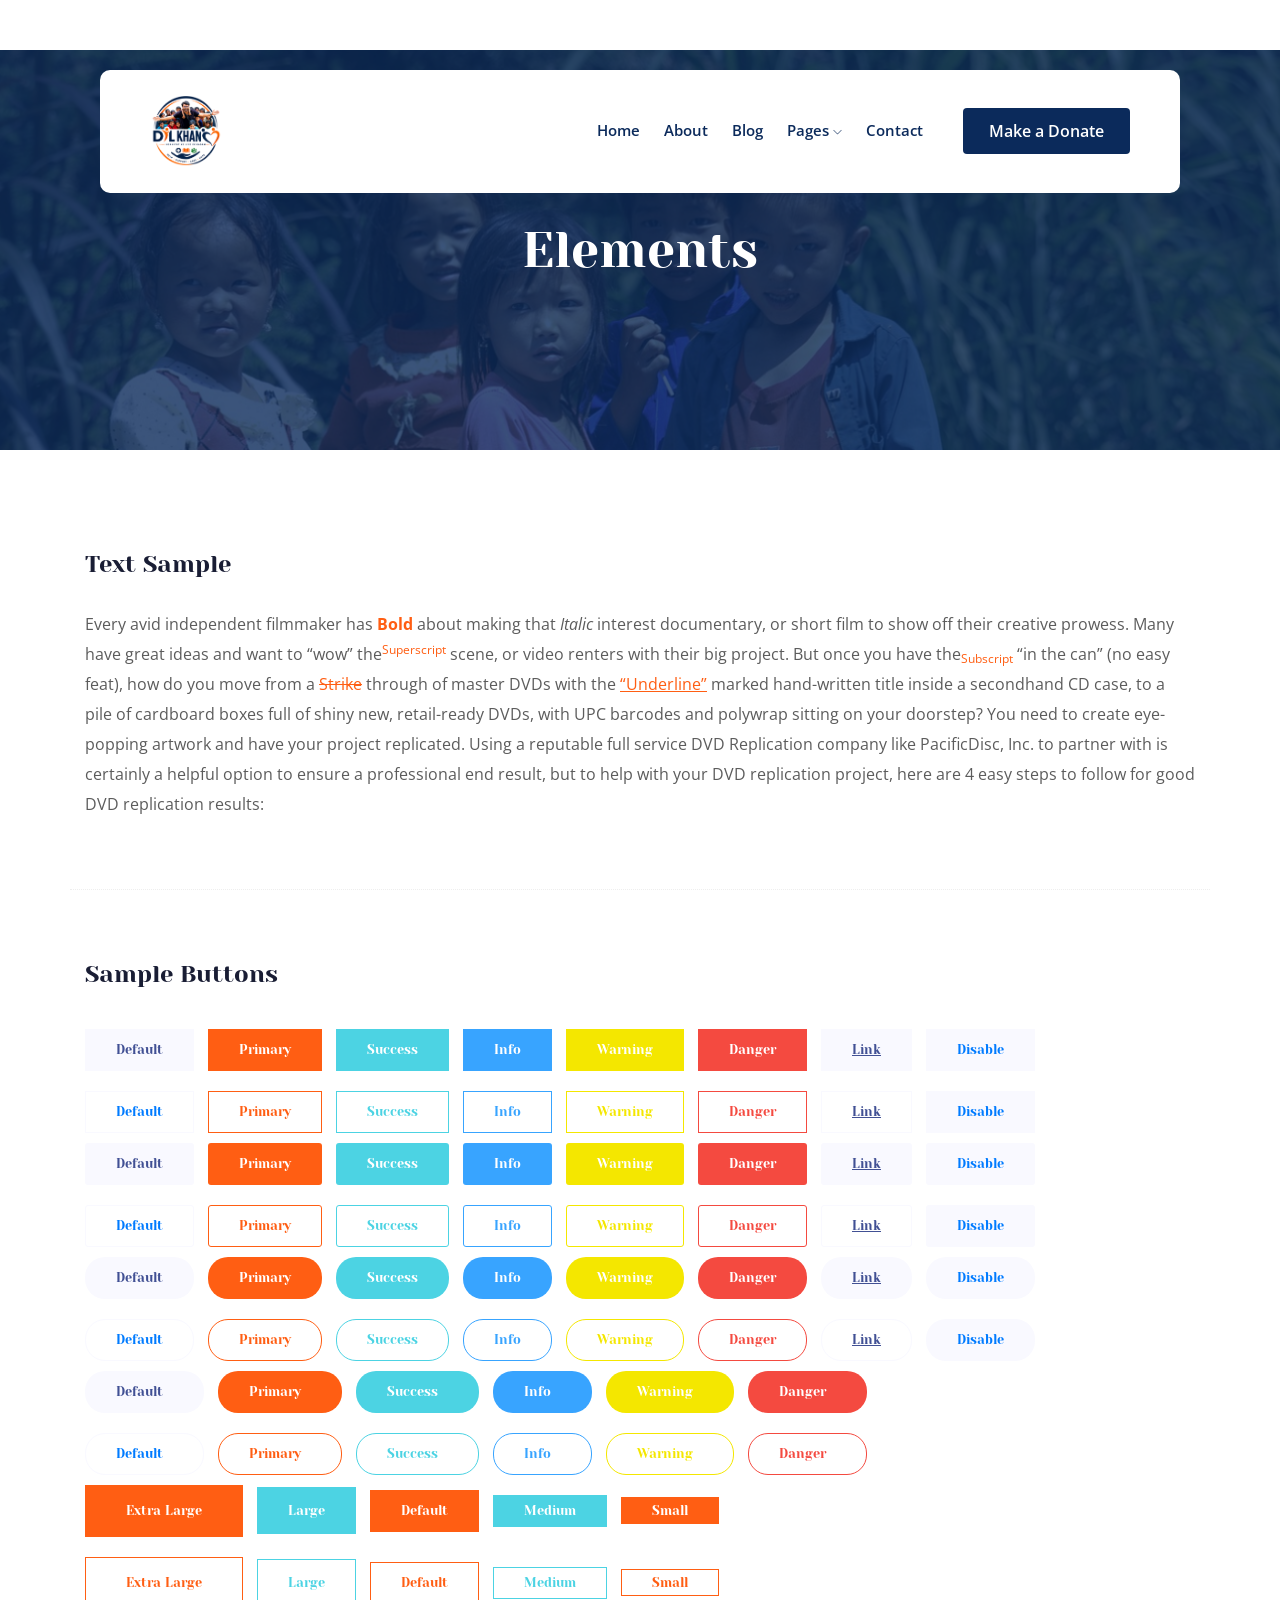
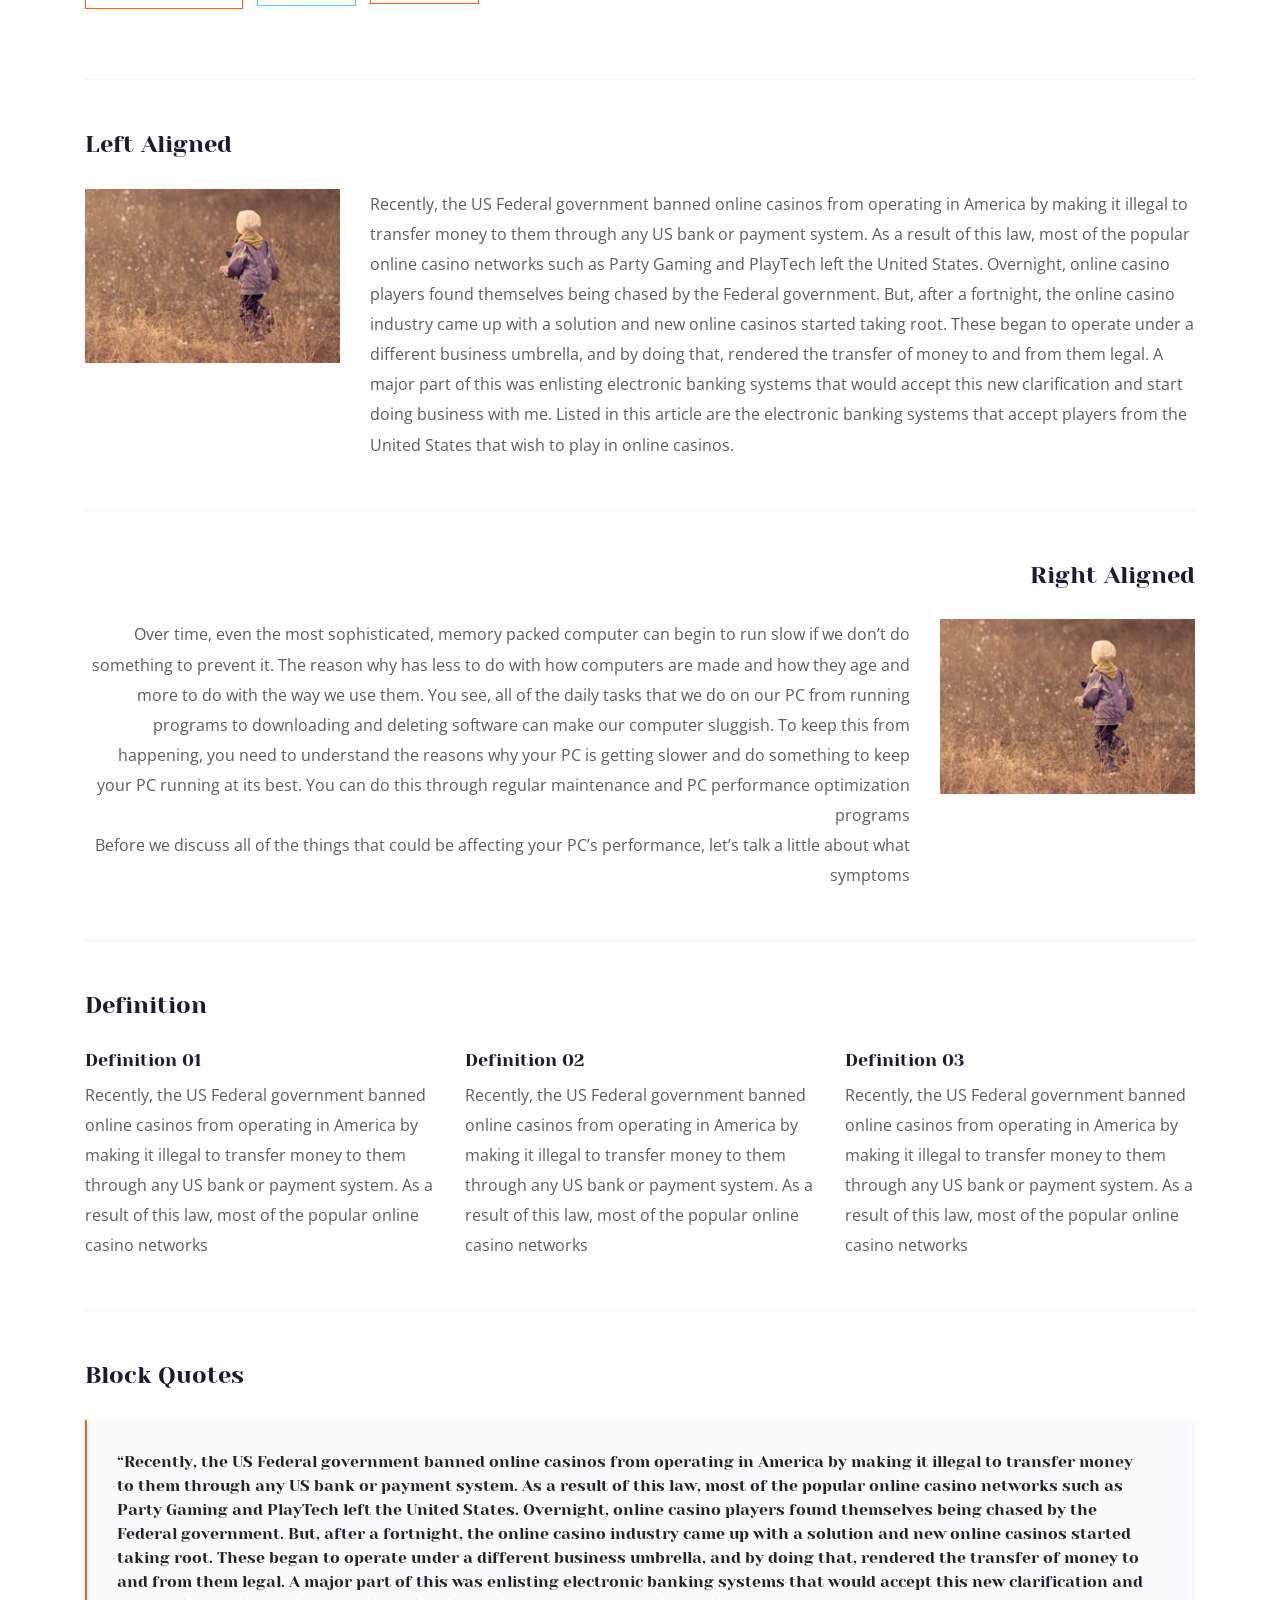
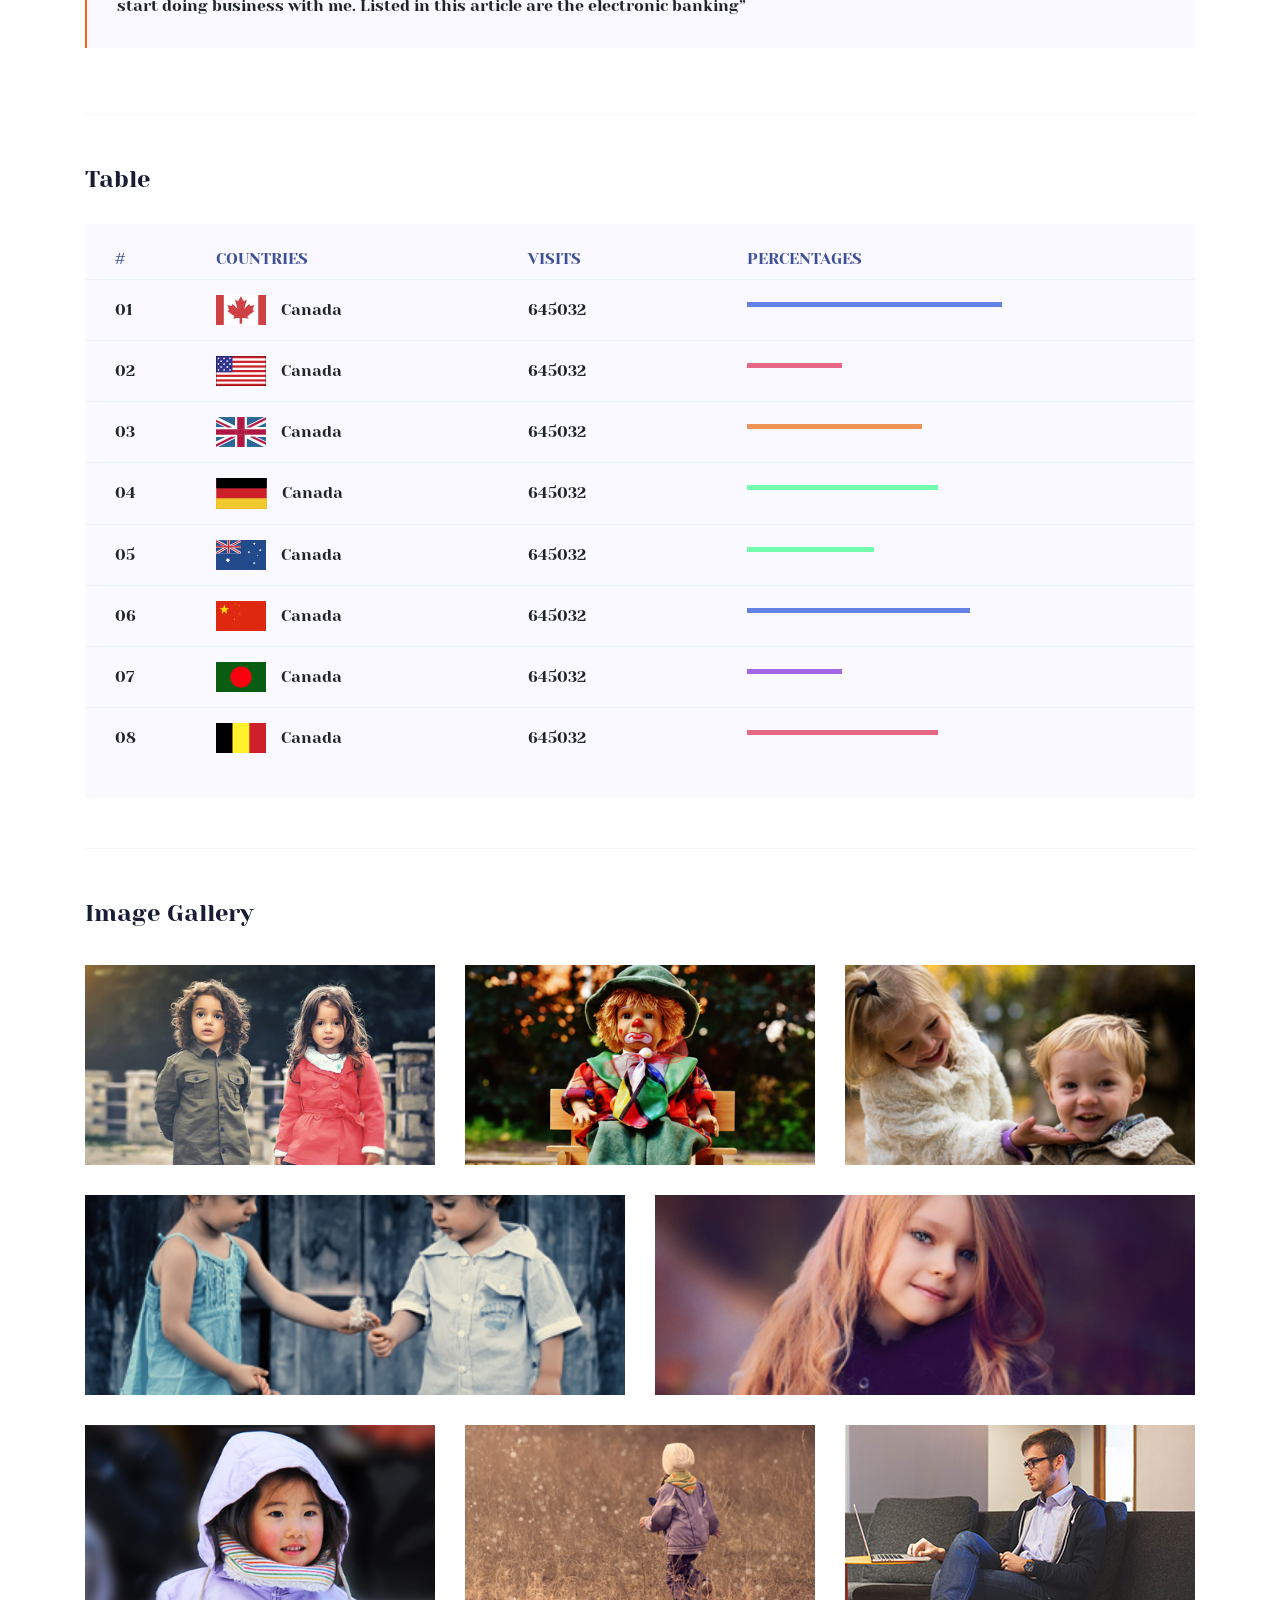
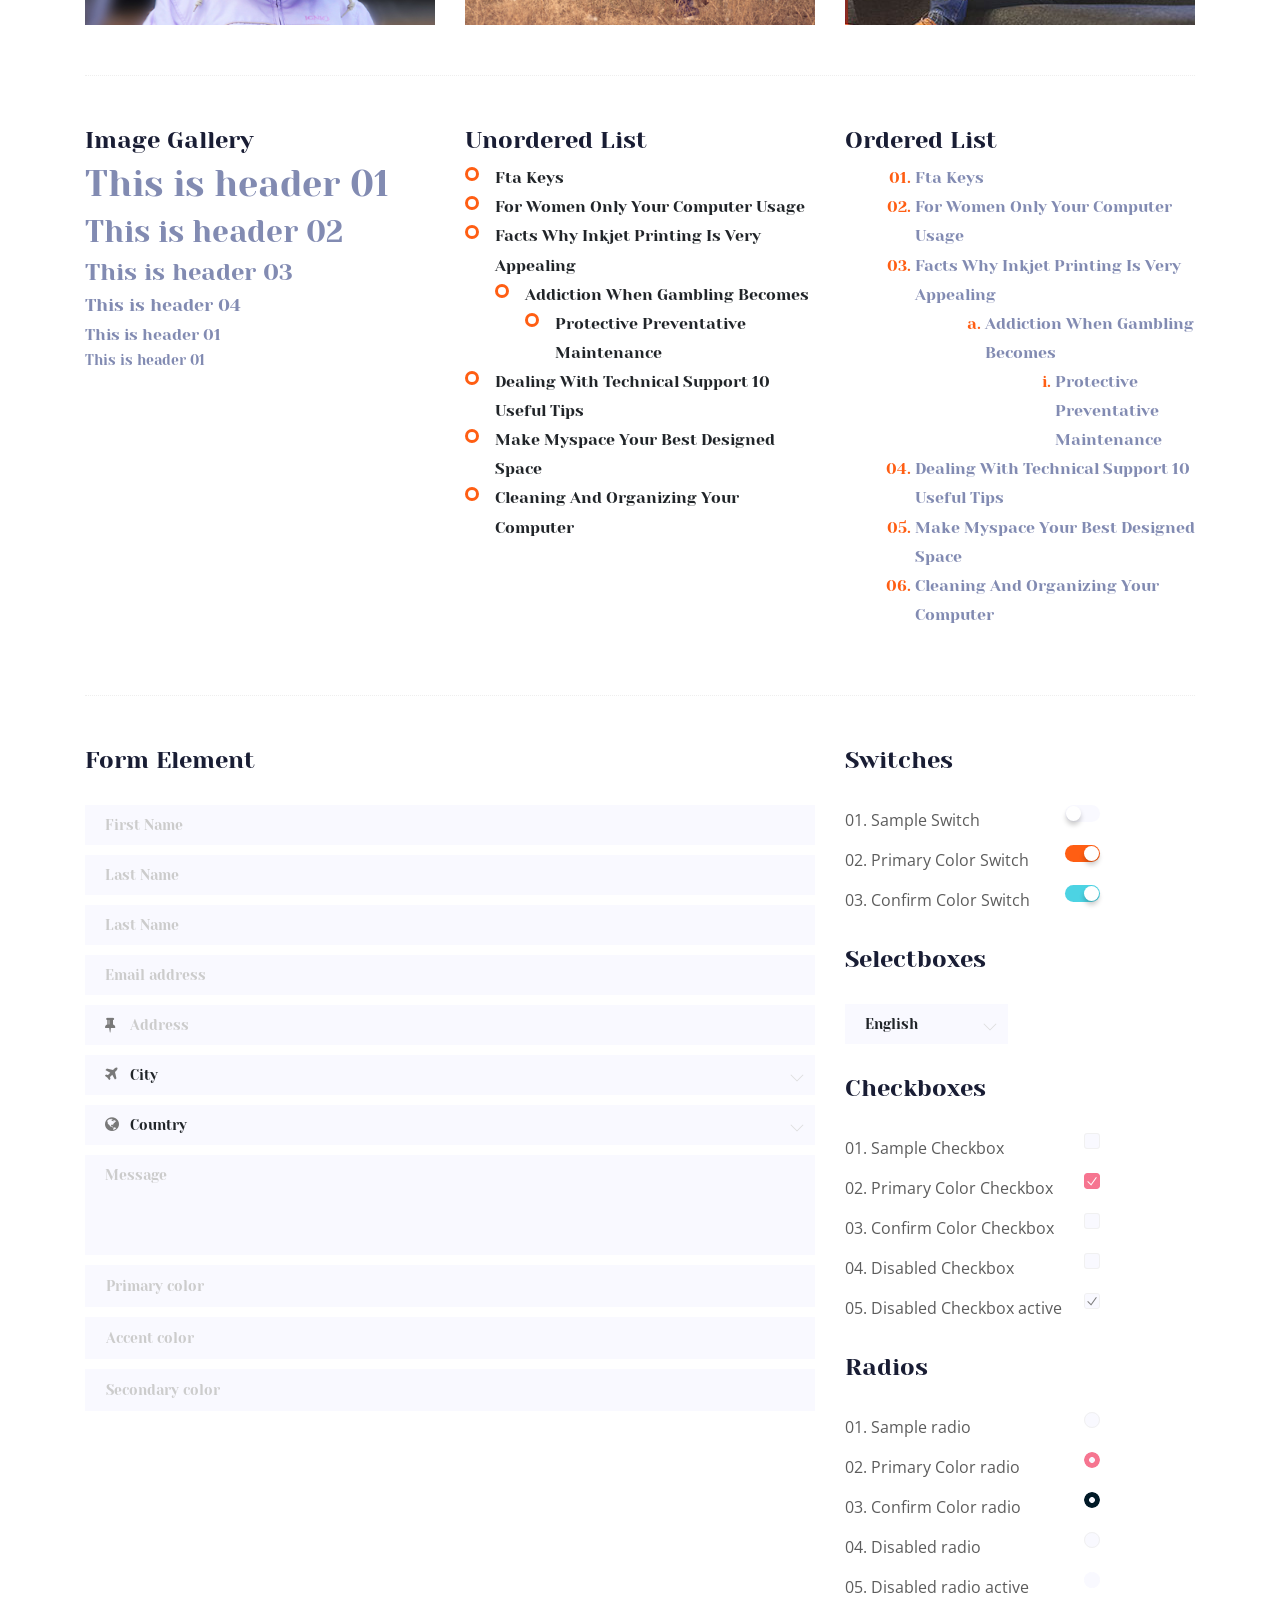
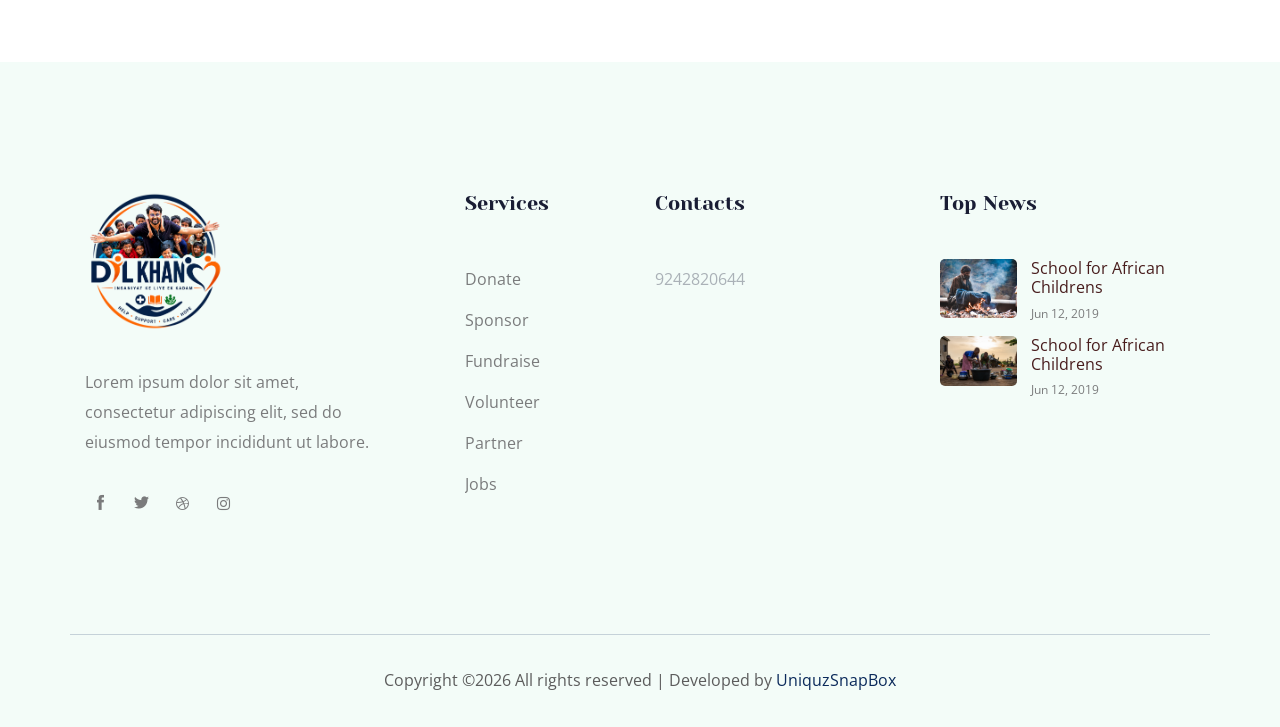
<file: elements.html>
<!doctype html>
<html class="no-js" lang="zxx">

<head>
	<meta charset="utf-8">
	<meta http-equiv="x-ua-compatible" content="ie=edge">
	<title>UniquzSnapBox</title>
	<meta name="description" content="">
	<meta name="viewport" content="width=device-width, initial-scale=1">

	<!-- <link rel="manifest" href="site.webmanifest"> -->
	<link rel="icon" type="image/png" href="img/uniquzsnapbox-favicon.png">
	<link rel="apple-touch-icon" href="img/uniquzsnapbox-favicon.png">

	<!-- CSS here -->
	<link rel="stylesheet" href="css/bootstrap.min.css">
	<link rel="stylesheet" href="css/owl.carousel.min.css">
	<link rel="stylesheet" href="css/magnific-popup.css">
	<link rel="stylesheet" href="css/font-awesome.min.css">
	<link rel="stylesheet" href="css/themify-icons.css">
	<link rel="stylesheet" href="css/nice-select.css">
	<link rel="stylesheet" href="css/flaticon.css">
	<link rel="stylesheet" href="css/gijgo.css">
	<link rel="stylesheet" href="css/animate.css">
	<link rel="stylesheet" href="css/slicknav.css">
	<link rel="stylesheet" href="css/style.css">
	<!-- <link rel="stylesheet" href="css/responsive.css"> -->
</head>

<body>
	<!--[if lte IE 9]>
            <p class="browserupgrade">You are using an <strong>outdated</strong> browser. Please <a href="https://browsehappy.com/">upgrade your browser</a> to improve your experience and security.</p>
        <![endif]-->

    <!-- header-start -->
    <header>
        <div class="header-area ">
            <div id="sticky-header" class="main-header-area">
                <div class="container-fluid">
                    <div class="row align-items-center">
                        <div class="col-xl-3 col-lg-3">
                            <div class="logo">
                                <a href="index.html">
                                    <img src="img/footer_logo.png" alt="UniquzSnapBox">
                                </a>
                            </div>
                        </div>
                        <div class="col-xl-9 col-lg-9">
                            <div class="main-menu">
                                <nav>
                                    <ul id="navigation">
                                        <li><a href="index.html">home</a></li>
                                        <li><a href="About.html">About</a></li>
                                      <li><a href="blog.html">Blog</a></li>
                                        <li><a href="#">pages <i class="ti-angle-down"></i></a>
                                            <ul class="submenu">
                                                <li><a href="elements.html">elements</a></li>
                                                <li><a href="Cause.html">Cause</a></li>
                                            </ul>
                                        </li>
                                        <li><a href="contact.html">Contact</a></li>
                                    </ul>
                                </nav>
                                <div class="Appointment">
                                    <div class="book_btn d-none d-lg-block">
                                        <a data-scroll-nav='1' href="#">Make a Donate</a>
                                    </div>
                                </div>
                            </div>
                        </div>
                        <div class="col-12">
                            <div class="mobile_menu d-block d-lg-none"></div>
                        </div>
                    </div>
                </div>
            </div>
        </div>
    </header>
    <!-- header-end -->

    <!-- bradcam_area_start  -->
    <div class="bradcam_area breadcam_bg overlay d-flex align-items-center justify-content-center">
        <div class="container">
            <div class="row">
                <div class="col-xl-12">
                    <div class="bradcam_text text-center">
                        <h3>elements</h3>
                    </div>
                </div>
            </div>
        </div>
    </div>
    <!-- bradcam_area_end  -->

	<!-- Start Sample Area -->
	<section class="sample-text-area">
		<div class="container box_1170">
			<h3 class="text-heading">Text Sample</h3>
			<p class="sample-text">
				Every avid independent filmmaker has <b>Bold</b> about making that <i>Italic</i> interest documentary,
				or short
				film to show off their creative prowess. Many have great ideas and want to “wow”
				the<sup>Superscript</sup> scene,
				or video renters with their big project. But once you have the<sub>Subscript</sub> “in the can” (no easy
				feat), how
				do you move from a <del>Strike</del> through of master DVDs with the <u>“Underline”</u> marked
				hand-written title
				inside a secondhand CD case, to a pile of cardboard boxes full of shiny new, retail-ready DVDs, with UPC
				barcodes
				and polywrap sitting on your doorstep? You need to create eye-popping artwork and have your project
				replicated.
				Using a reputable full service DVD Replication company like PacificDisc, Inc. to partner with is
				certainly a
				helpful option to ensure a professional end result, but to help with your DVD replication project, here
				are 4 easy
				steps to follow for good DVD replication results:

			</p>
		</div>
	</section>
	<!-- End Sample Area -->

	<!-- Start Button -->
	<section class="button-area">
		<div class="container box_1170 border-top-generic">
			<h3 class="text-heading">Sample Buttons</h3>
			<div class="button-group-area">
				<a href="#" class="genric-btn default">Default</a>
				<a href="#" class="genric-btn primary">Primary</a>
				<a href="#" class="genric-btn success">Success</a>
				<a href="#" class="genric-btn info">Info</a>
				<a href="#" class="genric-btn warning">Warning</a>
				<a href="#" class="genric-btn danger">Danger</a>
				<a href="#" class="genric-btn link">Link</a>
				<a href="#" class="genric-btn disable">Disable</a>
			</div>
			<div class="button-group-area mt-10">
				<a href="#" class="genric-btn default-border">Default</a>
				<a href="#" class="genric-btn primary-border">Primary</a>
				<a href="#" class="genric-btn success-border">Success</a>
				<a href="#" class="genric-btn info-border">Info</a>
				<a href="#" class="genric-btn warning-border">Warning</a>
				<a href="#" class="genric-btn danger-border">Danger</a>
				<a href="#" class="genric-btn link-border">Link</a>
				<a href="#" class="genric-btn disable">Disable</a>
			</div>
			<div class="button-group-area mt-40">
				<a href="#" class="genric-btn default radius">Default</a>
				<a href="#" class="genric-btn primary radius">Primary</a>
				<a href="#" class="genric-btn success radius">Success</a>
				<a href="#" class="genric-btn info radius">Info</a>
				<a href="#" class="genric-btn warning radius">Warning</a>
				<a href="#" class="genric-btn danger radius">Danger</a>
				<a href="#" class="genric-btn link radius">Link</a>
				<a href="#" class="genric-btn disable radius">Disable</a>
			</div>
			<div class="button-group-area mt-10">
				<a href="#" class="genric-btn default-border radius">Default</a>
				<a href="#" class="genric-btn primary-border radius">Primary</a>
				<a href="#" class="genric-btn success-border radius">Success</a>
				<a href="#" class="genric-btn info-border radius">Info</a>
				<a href="#" class="genric-btn warning-border radius">Warning</a>
				<a href="#" class="genric-btn danger-border radius">Danger</a>
				<a href="#" class="genric-btn link-border radius">Link</a>
				<a href="#" class="genric-btn disable radius">Disable</a>
			</div>
			<div class="button-group-area mt-40">
				<a href="#" class="genric-btn default circle">Default</a>
				<a href="#" class="genric-btn primary circle">Primary</a>
				<a href="#" class="genric-btn success circle">Success</a>
				<a href="#" class="genric-btn info circle">Info</a>
				<a href="#" class="genric-btn warning circle">Warning</a>
				<a href="#" class="genric-btn danger circle">Danger</a>
				<a href="#" class="genric-btn link circle">Link</a>
				<a href="#" class="genric-btn disable circle">Disable</a>
			</div>
			<div class="button-group-area mt-10">
				<a href="#" class="genric-btn default-border circle">Default</a>
				<a href="#" class="genric-btn primary-border circle">Primary</a>
				<a href="#" class="genric-btn success-border circle">Success</a>
				<a href="#" class="genric-btn info-border circle">Info</a>
				<a href="#" class="genric-btn warning-border circle">Warning</a>
				<a href="#" class="genric-btn danger-border circle">Danger</a>
				<a href="#" class="genric-btn link-border circle">Link</a>
				<a href="#" class="genric-btn disable circle">Disable</a>
			</div>
			<div class="button-group-area mt-40">
				<a href="#" class="genric-btn default circle arrow">Default<span class="lnr lnr-arrow-right"></span></a>
				<a href="#" class="genric-btn primary circle arrow">Primary<span class="lnr lnr-arrow-right"></span></a>
				<a href="#" class="genric-btn success circle arrow">Success<span class="lnr lnr-arrow-right"></span></a>
				<a href="#" class="genric-btn info circle arrow">Info<span class="lnr lnr-arrow-right"></span></a>
				<a href="#" class="genric-btn warning circle arrow">Warning<span class="lnr lnr-arrow-right"></span></a>
				<a href="#" class="genric-btn danger circle arrow">Danger<span class="lnr lnr-arrow-right"></span></a>
			</div>
			<div class="button-group-area mt-10">
				<a href="#" class="genric-btn default-border circle arrow">Default<span
						class="lnr lnr-arrow-right"></span></a>
				<a href="#" class="genric-btn primary-border circle arrow">Primary<span
						class="lnr lnr-arrow-right"></span></a>
				<a href="#" class="genric-btn success-border circle arrow">Success<span
						class="lnr lnr-arrow-right"></span></a>
				<a href="#" class="genric-btn info-border circle arrow">Info<span
						class="lnr lnr-arrow-right"></span></a>
				<a href="#" class="genric-btn warning-border circle arrow">Warning<span
						class="lnr lnr-arrow-right"></span></a>
				<a href="#" class="genric-btn danger-border circle arrow">Danger<span
						class="lnr lnr-arrow-right"></span></a>
			</div>
			<div class="button-group-area mt-40">
				<a href="#" class="genric-btn primary e-large">Extra Large</a>
				<a href="#" class="genric-btn success large">Large</a>
				<a href="#" class="genric-btn primary">Default</a>
				<a href="#" class="genric-btn success medium">Medium</a>
				<a href="#" class="genric-btn primary small">Small</a>
			</div>
			<div class="button-group-area mt-10">
				<a href="#" class="genric-btn primary-border e-large">Extra Large</a>
				<a href="#" class="genric-btn success-border large">Large</a>
				<a href="#" class="genric-btn primary-border">Default</a>
				<a href="#" class="genric-btn success-border medium">Medium</a>
				<a href="#" class="genric-btn primary-border small">Small</a>
			</div>
		</div>
	</section>
	<!-- End Button -->

	<!-- Start Align Area -->
	<div class="whole-wrap">
		<div class="container box_1170">
			<div class="section-top-border">
				<h3 class="mb-30">Left Aligned</h3>
				<div class="row">
					<div class="col-md-3">
						<img src="img/elements/d.jpg" alt="" class="img-fluid">
					</div>
					<div class="col-md-9 mt-sm-20">
						<p>Recently, the US Federal government banned online casinos from operating in America by making
							it illegal to
							transfer money to them through any US bank or payment system. As a result of this law, most
							of the popular
							online casino networks such as Party Gaming and PlayTech left the United States. Overnight,
							online casino
							players found themselves being chased by the Federal government. But, after a fortnight, the
							online casino
							industry came up with a solution and new online casinos started taking root. These began to
							operate under a
							different business umbrella, and by doing that, rendered the transfer of money to and from
							them legal. A major
							part of this was enlisting electronic banking systems that would accept this new
							clarification and start doing
							business with me. Listed in this article are the electronic banking systems that accept
							players from the United
							States that wish to play in online casinos.</p>
					</div>
				</div>
			</div>
			<div class="section-top-border text-right">
				<h3 class="mb-30">Right Aligned</h3>
				<div class="row">
					<div class="col-md-9">
						<p class="text-right">Over time, even the most sophisticated, memory packed computer can begin
							to run slow if we
							don’t do something to prevent it. The reason why has less to do with how computers are made
							and how they age and
							more to do with the way we use them. You see, all of the daily tasks that we do on our PC
							from running programs
							to downloading and deleting software can make our computer sluggish. To keep this from
							happening, you need to
							understand the reasons why your PC is getting slower and do something to keep your PC
							running at its best. You
							can do this through regular maintenance and PC performance optimization programs</p>
						<p class="text-right">Before we discuss all of the things that could be affecting your PC’s
							performance, let’s
							talk a little about what symptoms</p>
					</div>
					<div class="col-md-3">
						<img src="img/elements/d.jpg" alt="" class="img-fluid">
					</div>
				</div>
			</div>
			<div class="section-top-border">
				<h3 class="mb-30">Definition</h3>
				<div class="row">
					<div class="col-md-4">
						<div class="single-defination">
							<h4 class="mb-20">Definition 01</h4>
							<p>Recently, the US Federal government banned online casinos from operating in America by
								making it illegal to
								transfer money to them through any US bank or payment system. As a result of this law,
								most of the popular
								online casino networks</p>
						</div>
					</div>
					<div class="col-md-4">
						<div class="single-defination">
							<h4 class="mb-20">Definition 02</h4>
							<p>Recently, the US Federal government banned online casinos from operating in America by
								making it illegal to
								transfer money to them through any US bank or payment system. As a result of this law,
								most of the popular
								online casino networks</p>
						</div>
					</div>
					<div class="col-md-4">
						<div class="single-defination">
							<h4 class="mb-20">Definition 03</h4>
							<p>Recently, the US Federal government banned online casinos from operating in America by
								making it illegal to
								transfer money to them through any US bank or payment system. As a result of this law,
								most of the popular
								online casino networks</p>
						</div>
					</div>
				</div>
			</div>
			<div class="section-top-border">
				<h3 class="mb-30">Block Quotes</h3>
				<div class="row">
					<div class="col-lg-12">
						<blockquote class="generic-blockquote">
							“Recently, the US Federal government banned online casinos from operating in America by
							making it illegal to
							transfer money to them through any US bank or payment system. As a result of this law, most
							of the popular
							online casino networks such as Party Gaming and PlayTech left the United States. Overnight,
							online casino
							players found themselves being chased by the Federal government. But, after a fortnight, the
							online casino
							industry came up with a solution and new online casinos started taking root. These began to
							operate under a
							different business umbrella, and by doing that, rendered the transfer of money to and from
							them legal. A major
							part of this was enlisting electronic banking systems that would accept this new
							clarification and start doing
							business with me. Listed in this article are the electronic banking”
						</blockquote>
					</div>
				</div>
			</div>
			<div class="section-top-border">
				<h3 class="mb-30">Table</h3>
				<div class="progress-table-wrap">
					<div class="progress-table">
						<div class="table-head">
							<div class="serial">#</div>
							<div class="country">Countries</div>
							<div class="visit">Visits</div>
							<div class="percentage">Percentages</div>
						</div>
						<div class="table-row">
							<div class="serial">01</div>
							<div class="country"> <img src="img/elements/f1.jpg" alt="flag">Canada</div>
							<div class="visit">645032</div>
							<div class="percentage">
								<div class="progress">
									<div class="progress-bar color-1" role="progressbar" style="width: 80%"
										aria-valuenow="80" aria-valuemin="0" aria-valuemax="100"></div>
								</div>
							</div>
						</div>
						<div class="table-row">
							<div class="serial">02</div>
							<div class="country"> <img src="img/elements/f2.jpg" alt="flag">Canada</div>
							<div class="visit">645032</div>
							<div class="percentage">
								<div class="progress">
									<div class="progress-bar color-2" role="progressbar" style="width: 30%"
										aria-valuenow="30" aria-valuemin="0" aria-valuemax="100"></div>
								</div>
							</div>
						</div>
						<div class="table-row">
							<div class="serial">03</div>
							<div class="country"> <img src="img/elements/f3.jpg" alt="flag">Canada</div>
							<div class="visit">645032</div>
							<div class="percentage">
								<div class="progress">
									<div class="progress-bar color-3" role="progressbar" style="width: 55%"
										aria-valuenow="55" aria-valuemin="0" aria-valuemax="100"></div>
								</div>
							</div>
						</div>
						<div class="table-row">
							<div class="serial">04</div>
							<div class="country"> <img src="img/elements/f4.jpg" alt="flag">Canada</div>
							<div class="visit">645032</div>
							<div class="percentage">
								<div class="progress">
									<div class="progress-bar color-4" role="progressbar" style="width: 60%"
										aria-valuenow="60" aria-valuemin="0" aria-valuemax="100"></div>
								</div>
							</div>
						</div>
						<div class="table-row">
							<div class="serial">05</div>
							<div class="country"> <img src="img/elements/f5.jpg" alt="flag">Canada</div>
							<div class="visit">645032</div>
							<div class="percentage">
								<div class="progress">
									<div class="progress-bar color-5" role="progressbar" style="width: 40%"
										aria-valuenow="40" aria-valuemin="0" aria-valuemax="100"></div>
								</div>
							</div>
						</div>
						<div class="table-row">
							<div class="serial">06</div>
							<div class="country"> <img src="img/elements/f6.jpg" alt="flag">Canada</div>
							<div class="visit">645032</div>
							<div class="percentage">
								<div class="progress">
									<div class="progress-bar color-6" role="progressbar" style="width: 70%"
										aria-valuenow="70" aria-valuemin="0" aria-valuemax="100"></div>
								</div>
							</div>
						</div>
						<div class="table-row">
							<div class="serial">07</div>
							<div class="country"> <img src="img/elements/f7.jpg" alt="flag">Canada</div>
							<div class="visit">645032</div>
							<div class="percentage">
								<div class="progress">
									<div class="progress-bar color-7" role="progressbar" style="width: 30%"
										aria-valuenow="30" aria-valuemin="0" aria-valuemax="100"></div>
								</div>
							</div>
						</div>
						<div class="table-row">
							<div class="serial">08</div>
							<div class="country"> <img src="img/elements/f8.jpg" alt="flag">Canada</div>
							<div class="visit">645032</div>
							<div class="percentage">
								<div class="progress">
									<div class="progress-bar color-8" role="progressbar" style="width: 60%"
										aria-valuenow="60" aria-valuemin="0" aria-valuemax="100"></div>
								</div>
							</div>
						</div>
					</div>
				</div>
			</div>
			<div class="section-top-border">
				<h3>Image Gallery</h3>
				<div class="row gallery-item">
					<div class="col-md-4">
						<a href="img/elements/g1.jpg" class="img-pop-up">
							<div class="single-gallery-image" style="background: url(img/elements/g1.jpg);"></div>
						</a>
					</div>
					<div class="col-md-4">
						<a href="img/elements/g2.jpg" class="img-pop-up">
							<div class="single-gallery-image" style="background: url(img/elements/g2.jpg);"></div>
						</a>
					</div>
					<div class="col-md-4">
						<a href="img/elements/g3.jpg" class="img-pop-up">
							<div class="single-gallery-image" style="background: url(img/elements/g3.jpg);"></div>
						</a>
					</div>
					<div class="col-md-6">
						<a href="img/elements/g4.jpg" class="img-pop-up">
							<div class="single-gallery-image" style="background: url(img/elements/g4.jpg);"></div>
						</a>
					</div>
					<div class="col-md-6">
						<a href="img/elements/g5.jpg" class="img-pop-up">
							<div class="single-gallery-image" style="background: url(img/elements/g5.jpg);"></div>
						</a>
					</div>
					<div class="col-md-4">
						<a href="img/elements/g6.jpg" class="img-pop-up">
							<div class="single-gallery-image" style="background: url(img/elements/g6.jpg);"></div>
						</a>
					</div>
					<div class="col-md-4">
						<a href="img/elements/g7.jpg" class="img-pop-up">
							<div class="single-gallery-image" style="background: url(img/elements/g7.jpg);"></div>
						</a>
					</div>
					<div class="col-md-4">
						<a href="img/elements/g8.jpg" class="img-pop-up">
							<div class="single-gallery-image" style="background: url(img/elements/g8.jpg);"></div>
						</a>
					</div>
				</div>
			</div>
			<div class="section-top-border">
				<div class="row">
					<div class="col-md-4">
						<h3 class="mb-20">Image Gallery</h3>
						<div class="typography">
							<h1>This is header 01</h1>
							<h2>This is header 02</h2>
							<h3>This is header 03</h3>
							<h4>This is header 04</h4>
							<h5>This is header 01</h5>
							<h6>This is header 01</h6>
						</div>
					</div>
					<div class="col-md-4 mt-sm-30">
						<h3 class="mb-20">Unordered List</h3>
						<div class="">
							<ul class="unordered-list">
								<li>Fta Keys</li>
								<li>For Women Only Your Computer Usage</li>
								<li>Facts Why Inkjet Printing Is Very Appealing
									<ul>
										<li>Addiction When Gambling Becomes
											<ul>
												<li>Protective Preventative Maintenance</li>
											</ul>
										</li>
									</ul>
								</li>
								<li>Dealing With Technical Support 10 Useful Tips</li>
								<li>Make Myspace Your Best Designed Space</li>
								<li>Cleaning And Organizing Your Computer</li>
							</ul>
						</div>
					</div>
					<div class="col-md-4 mt-sm-30">
						<h3 class="mb-20">Ordered List</h3>
						<div class="">
							<ol class="ordered-list">
								<li><span>Fta Keys</span></li>
								<li><span>For Women Only Your Computer Usage</span></li>
								<li><span>Facts Why Inkjet Printing Is Very Appealing</span>
									<ol class="ordered-list-alpha">
										<li><span>Addiction When Gambling Becomes</span>
											<ol class="ordered-list-roman">
												<li><span>Protective Preventative Maintenance</span></li>
											</ol>
										</li>
									</ol>
								</li>
								<li><span>Dealing With Technical Support 10 Useful Tips</span></li>
								<li><span>Make Myspace Your Best Designed Space</span></li>
								<li><span>Cleaning And Organizing Your Computer</span></li>
							</ol>
						</div>
					</div>
				</div>
			</div>
			<div class="section-top-border">
				<div class="row">
					<div class="col-lg-8 col-md-8">
						<h3 class="mb-30">Form Element</h3>
						<form action="#">
							<div class="mt-10">
								<input type="text" name="first_name" placeholder="First Name"
									onfocus="this.placeholder = ''" onblur="this.placeholder = 'First Name'" required
									class="single-input">
							</div>
							<div class="mt-10">
								<input type="text" name="last_name" placeholder="Last Name"
									onfocus="this.placeholder = ''" onblur="this.placeholder = 'Last Name'" required
									class="single-input">
							</div>
							<div class="mt-10">
								<input type="text" name="last_name" placeholder="Last Name"
									onfocus="this.placeholder = ''" onblur="this.placeholder = 'Last Name'" required
									class="single-input">
							</div>
							<div class="mt-10">
								<input type="email" name="EMAIL" placeholder="Email address"
									onfocus="this.placeholder = ''" onblur="this.placeholder = 'Email address'" required
									class="single-input">
							</div>
							<div class="input-group-icon mt-10">
								<div class="icon"><i class="fa fa-thumb-tack" aria-hidden="true"></i></div>
								<input type="text" name="address" placeholder="Address" onfocus="this.placeholder = ''"
									onblur="this.placeholder = 'Address'" required class="single-input">
							</div>
							<div class="input-group-icon mt-10">
								<div class="icon"><i class="fa fa-plane" aria-hidden="true"></i></div>
								<div class="form-select" id="default-select"">
											<select>
												<option value=" 1">City</option>
									<option value="1">Dhaka</option>
									<option value="1">Dilli</option>
									<option value="1">Newyork</option>
									<option value="1">Islamabad</option>
									</select>
								</div>
							</div>
							<div class="input-group-icon mt-10">
								<div class="icon"><i class="fa fa-globe" aria-hidden="true"></i></div>
								<div class="form-select" id="default-select"">
											<select>
												<option value=" 1">Country</option>
									<option value="1">Bangladesh</option>
									<option value="1">India</option>
									<option value="1">England</option>
									<option value="1">Srilanka</option>
									</select>
								</div>
							</div>

							<div class="mt-10">
								<textarea class="single-textarea" placeholder="Message" onfocus="this.placeholder = ''"
									onblur="this.placeholder = 'Message'" required></textarea>
							</div>
							<!-- For Gradient Border Use -->
							<!-- <div class="mt-10">
										<div class="primary-input">
											<input id="primary-input" type="text" name="first_name" placeholder="Primary color" onfocus="this.placeholder = ''" onblur="this.placeholder = 'Primary color'">
											<label for="primary-input"></label>
										</div>
									</div> -->
							<div class="mt-10">
								<input type="text" name="first_name" placeholder="Primary color"
									onfocus="this.placeholder = ''" onblur="this.placeholder = 'Primary color'" required
									class="single-input-primary">
							</div>
							<div class="mt-10">
								<input type="text" name="first_name" placeholder="Accent color"
									onfocus="this.placeholder = ''" onblur="this.placeholder = 'Accent color'" required
									class="single-input-accent">
							</div>
							<div class="mt-10">
								<input type="text" name="first_name" placeholder="Secondary color"
									onfocus="this.placeholder = ''" onblur="this.placeholder = 'Secondary color'"
									required class="single-input-secondary">
							</div>
						</form>
					</div>
					<div class="col-lg-3 col-md-4 mt-sm-30">
						<div class="single-element-widget">
							<h3 class="mb-30">Switches</h3>
							<div class="switch-wrap d-flex justify-content-between">
								<p>01. Sample Switch</p>
								<div class="primary-switch">
									<input type="checkbox" id="default-switch">
									<label for="default-switch"></label>
								</div>
							</div>
							<div class="switch-wrap d-flex justify-content-between">
								<p>02. Primary Color Switch</p>
								<div class="primary-switch">
									<input type="checkbox" id="primary-switch" checked>
									<label for="primary-switch"></label>
								</div>
							</div>
							<div class="switch-wrap d-flex justify-content-between">
								<p>03. Confirm Color Switch</p>
								<div class="confirm-switch">
									<input type="checkbox" id="confirm-switch" checked>
									<label for="confirm-switch"></label>
								</div>
							</div>
						</div>
						<div class="single-element-widget mt-30">
							<h3 class="mb-30">Selectboxes</h3>
							<div class="default-select" id="default-select"">
										<select>
											<option value=" 1">English</option>
								<option value="1">Spanish</option>
								<option value="1">Arabic</option>
								<option value="1">Portuguise</option>
								<option value="1">Bengali</option>
								</select>
							</div>
						</div>
						<div class="single-element-widget mt-30">
							<h3 class="mb-30">Checkboxes</h3>
							<div class="switch-wrap d-flex justify-content-between">
								<p>01. Sample Checkbox</p>
								<div class="primary-checkbox">
									<input type="checkbox" id="default-checkbox">
									<label for="default-checkbox"></label>
								</div>
							</div>
							<div class="switch-wrap d-flex justify-content-between">
								<p>02. Primary Color Checkbox</p>
								<div class="primary-checkbox">
									<input type="checkbox" id="primary-checkbox" checked>
									<label for="primary-checkbox"></label>
								</div>
							</div>
							<div class="switch-wrap d-flex justify-content-between">
								<p>03. Confirm Color Checkbox</p>
								<div class="confirm-checkbox">
									<input type="checkbox" id="confirm-checkbox">
									<label for="confirm-checkbox"></label>
								</div>
							</div>
							<div class="switch-wrap d-flex justify-content-between">
								<p>04. Disabled Checkbox</p>
								<div class="disabled-checkbox">
									<input type="checkbox" id="disabled-checkbox" disabled>
									<label for="disabled-checkbox"></label>
								</div>
							</div>
							<div class="switch-wrap d-flex justify-content-between">
								<p>05. Disabled Checkbox active</p>
								<div class="disabled-checkbox">
									<input type="checkbox" id="disabled-checkbox-active" checked disabled>
									<label for="disabled-checkbox-active"></label>
								</div>
							</div>
						</div>
						<div class="single-element-widget mt-30">
							<h3 class="mb-30">Radios</h3>
							<div class="switch-wrap d-flex justify-content-between">
								<p>01. Sample radio</p>
								<div class="primary-radio">
									<input type="checkbox" id="default-radio">
									<label for="default-radio"></label>
								</div>
							</div>
							<div class="switch-wrap d-flex justify-content-between">
								<p>02. Primary Color radio</p>
								<div class="primary-radio">
									<input type="checkbox" id="primary-radio" checked>
									<label for="primary-radio"></label>
								</div>
							</div>
							<div class="switch-wrap d-flex justify-content-between">
								<p>03. Confirm Color radio</p>
								<div class="confirm-radio">
									<input type="checkbox" id="confirm-radio" checked>
									<label for="confirm-radio"></label>
								</div>
							</div>
							<div class="switch-wrap d-flex justify-content-between">
								<p>04. Disabled radio</p>
								<div class="disabled-radio">
									<input type="checkbox" id="disabled-radio" disabled>
									<label for="disabled-radio"></label>
								</div>
							</div>
							<div class="switch-wrap d-flex justify-content-between">
								<p>05. Disabled radio active</p>
								<div class="disabled-radio">
									<input type="checkbox" id="disabled-radio-active" checked disabled>
									<label for="disabled-radio-active"></label>
								</div>
							</div>
						</div>
					</div>
				</div>
			</div>
		</div>
	</div>
	<!-- End Align Area -->


    <!-- footer_start  -->
    <footer class="footer">
        <div class="footer_top">
            <div class="container">
                <div class="row">
                    <div class="col-xl-4 col-md-6 col-lg-4 ">
                        <div class="footer_widget">
                            <div class="footer_logo">
                                <a href="#">
                                    <img src="img/footer_logo.png" alt="UniquzSnapBox">
                                </a>
                            </div>
                            <p class="address_text">Lorem ipsum dolor sit amet, <br> consectetur adipiscing elit, sed do <br> eiusmod tempor incididunt ut labore.
                            </p>
                            <div class="socail_links">
                                <ul>
                                    <li>
                                        <a href="#">
                                            <i class="ti-facebook"></i>
                                        </a>
                                    </li>
                                    <li>
                                        <a href="#">
                                            <i class="ti-twitter-alt"></i>
                                        </a>
                                    </li>
                                    <li>
                                        <a href="#">
                                            <i class="fa fa-dribbble"></i>
                                        </a>
                                    </li>
                                    <li>
                                        <a href="#">
                                            <i class="fa fa-instagram"></i>
                                        </a>
                                    </li>
                                </ul>
                            </div>

                        </div>
                    </div>
                    <div class="col-xl-2 col-md-6 col-lg-2">
                        <div class="footer_widget">
                            <h3 class="footer_title">
                                Services
                            </h3>
                            <ul class="links">
                                <li><a href="#">Donate</a></li>
                                <li><a href="#">Sponsor</a></li>
                                <li><a href="#">Fundraise</a></li>
                                <li><a href="#">Volunteer</a></li>
                                <li><a href="#">Partner</a></li>
                                <li><a href="#">Jobs</a></li>
                            </ul>
                        </div>
                    </div>
                    <div class="col-xl-3 col-md-6 col-lg-3">
                        <div class="footer_widget">
                            <h3 class="footer_title">
                                Contacts
                            </h3>
                            <div class="contacts">
                                <p><a href="tel:9242820644">9242820644</a></p>
                            </div>
                        </div>
                    </div>
                    <div class="col-xl-3 col-md-6 col-lg-3">
                        <div class="footer_widget">
                            <h3 class="footer_title">
                                Top News
                            </h3>
                            <ul class="news_links">
                                <li>
                                    <div class="thumb">
                                        <a href="#">
                                            <img src="img/news/news_1.png" alt="">
                                        </a>
                                    </div>
                                    <div class="info">
                                        <a href="#">
                                            <h4>School for African 
                                                Childrens</h4>
                                        </a>
                                        <span>Jun 12, 2019</span>
                                    </div>
                                </li>
                                <li>
                                    <div class="thumb">
                                        <a href="#">
                                            <img src="img/news/news_2.png" alt="">
                                        </a>
                                    </div>
                                    <div class="info">
                                        <a href="#">
                                            <h4>School for African 
                                                Childrens</h4>
                                        </a>
                                        <span>Jun 12, 2019</span>
                                    </div>
                                </li>
                            </ul>
                        </div>
                    </div>
                </div>
            </div>
        </div>
        <div class="copy-right_text">
            <div class="container">
                <div class="row">
                    <div class="bordered_1px "></div>
                    <div class="col-xl-12">
                        <div class="copy_right text-center">
                            <!-- Link back to Colorlib can't be removed. Template is licensed under CC BY 3.0. -->
                            <p>Copyright &copy;<script>document.write(new Date().getFullYear());</script> All rights reserved | Developed by <a href="https://uniquzsnapbox.com/" target="_blank" rel="noopener">UniquzSnapBox</a></p>
                            <!-- Link back to Colorlib can't be removed. Template is licensed under CC BY 3.0. -->
                        </div>
                    </div>
                </div>
            </div>
        </div>
    </footer>
    <!-- footer_end  -->

	<!-- JS here -->
	<script src="js/vendor/modernizr-3.5.0.min.js"></script>
	<script src="js/vendor/jquery-1.12.4.min.js"></script>
	<script src="js/popper.min.js"></script>
	<script src="js/bootstrap.min.js"></script>
	<script src="js/owl.carousel.min.js"></script>
	<script src="js/isotope.pkgd.min.js"></script>
	<script src="js/ajax-form.js"></script>
	<script src="js/waypoints.min.js"></script>
	<script src="js/jquery.counterup.min.js"></script>
	<script src="js/imagesloaded.pkgd.min.js"></script>
	<script src="js/scrollIt.js"></script>
	<script src="js/jquery.scrollUp.min.js"></script>
	<script src="js/wow.min.js"></script>
	<script src="js/nice-select.min.js"></script>
	<script src="js/jquery.slicknav.min.js"></script>
	<script src="js/jquery.magnific-popup.min.js"></script>
	<script src="js/plugins.js"></script>
	<script src="js/gijgo.min.js"></script>

	<!--contact js-->
	<script src="js/contact.js"></script>
	<script src="js/jquery.ajaxchimp.min.js"></script>
	<script src="js/jquery.form.js"></script>
	<script src="js/jquery.validate.min.js"></script>
	<script src="js/mail-script.js"></script>

	<script src="js/main.js"></script>
    <script>
        $('.datepicker').datepicker({
            iconsLibrary: 'fontawesome',
            icons: {
                rightIcon: '<span class="fa fa-calendar"></span>'
            }
        });

        $('.timepicker').timepicker({
            iconsLibrary: 'fontawesome',
            icons: {
                rightIcon: '<span class="fa fa-clock-o"></span>'
            }
        });
    </script>
</body>
</html>
</file>
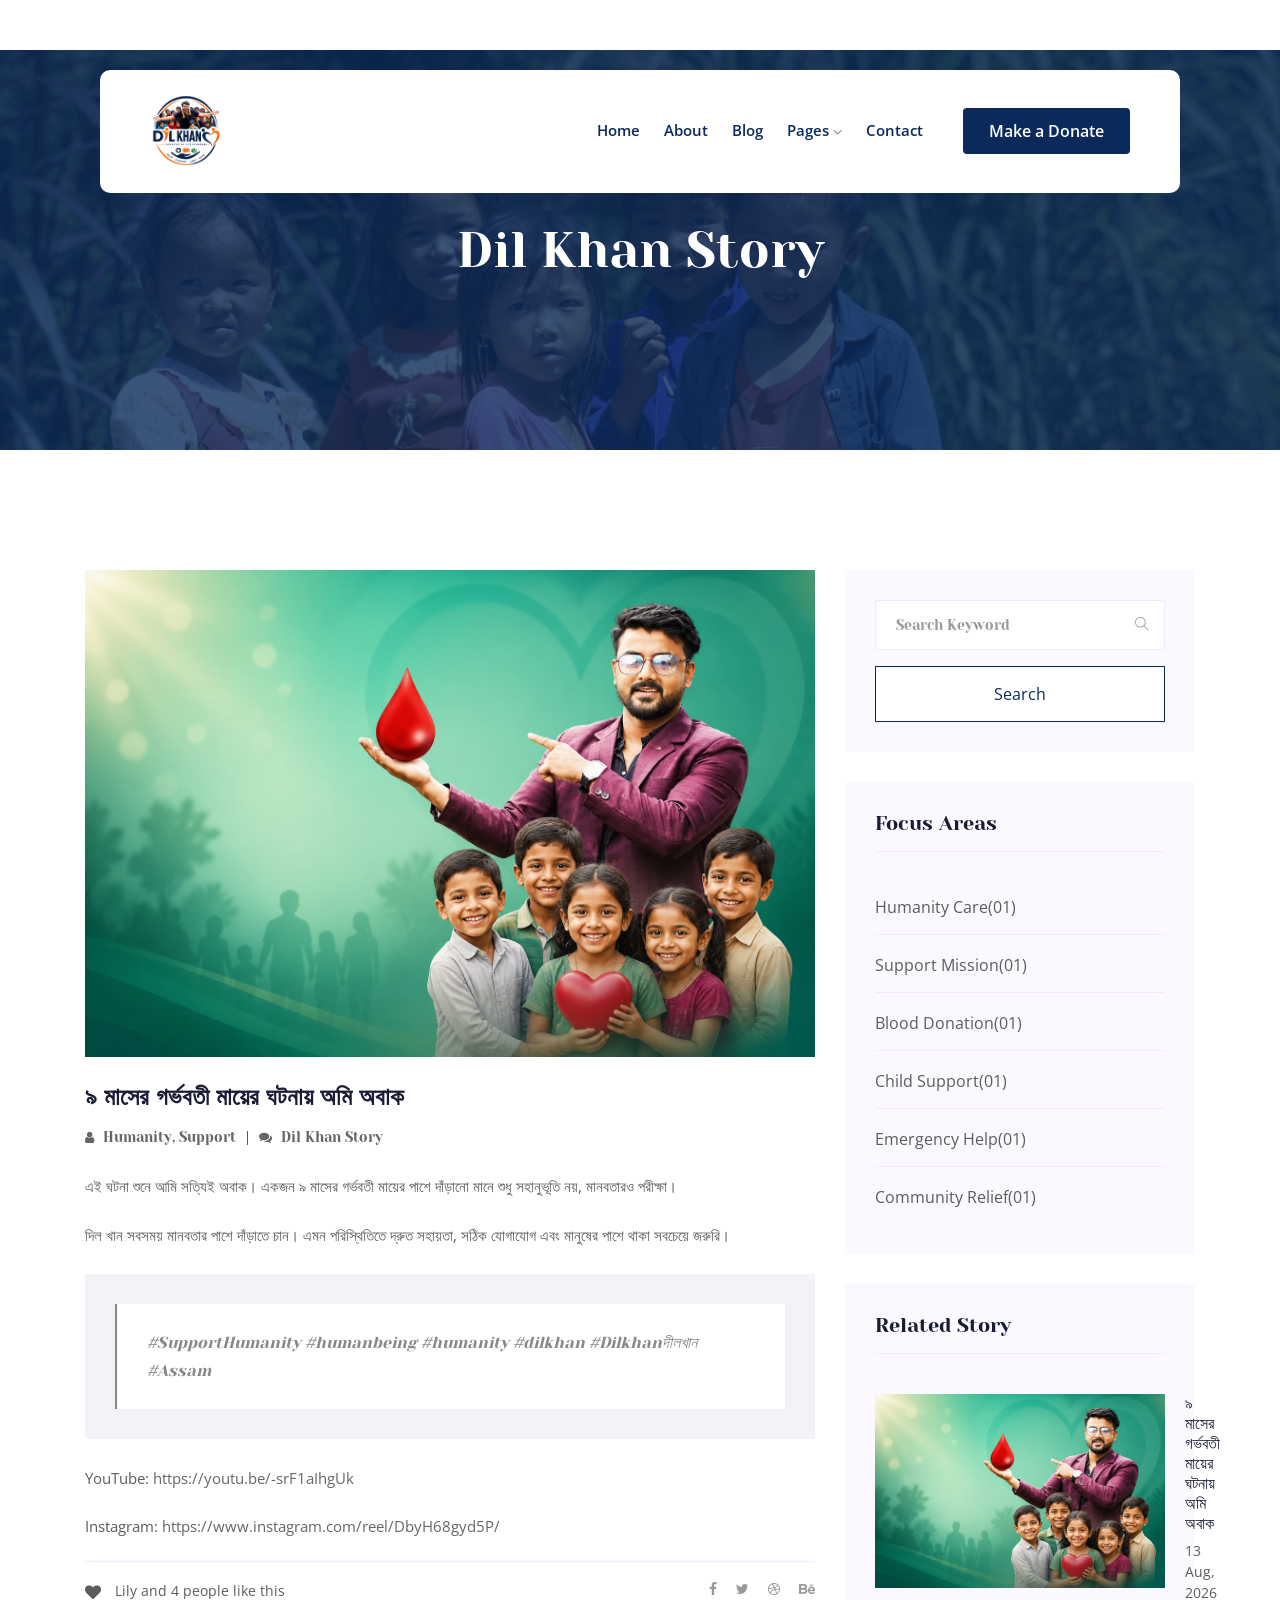
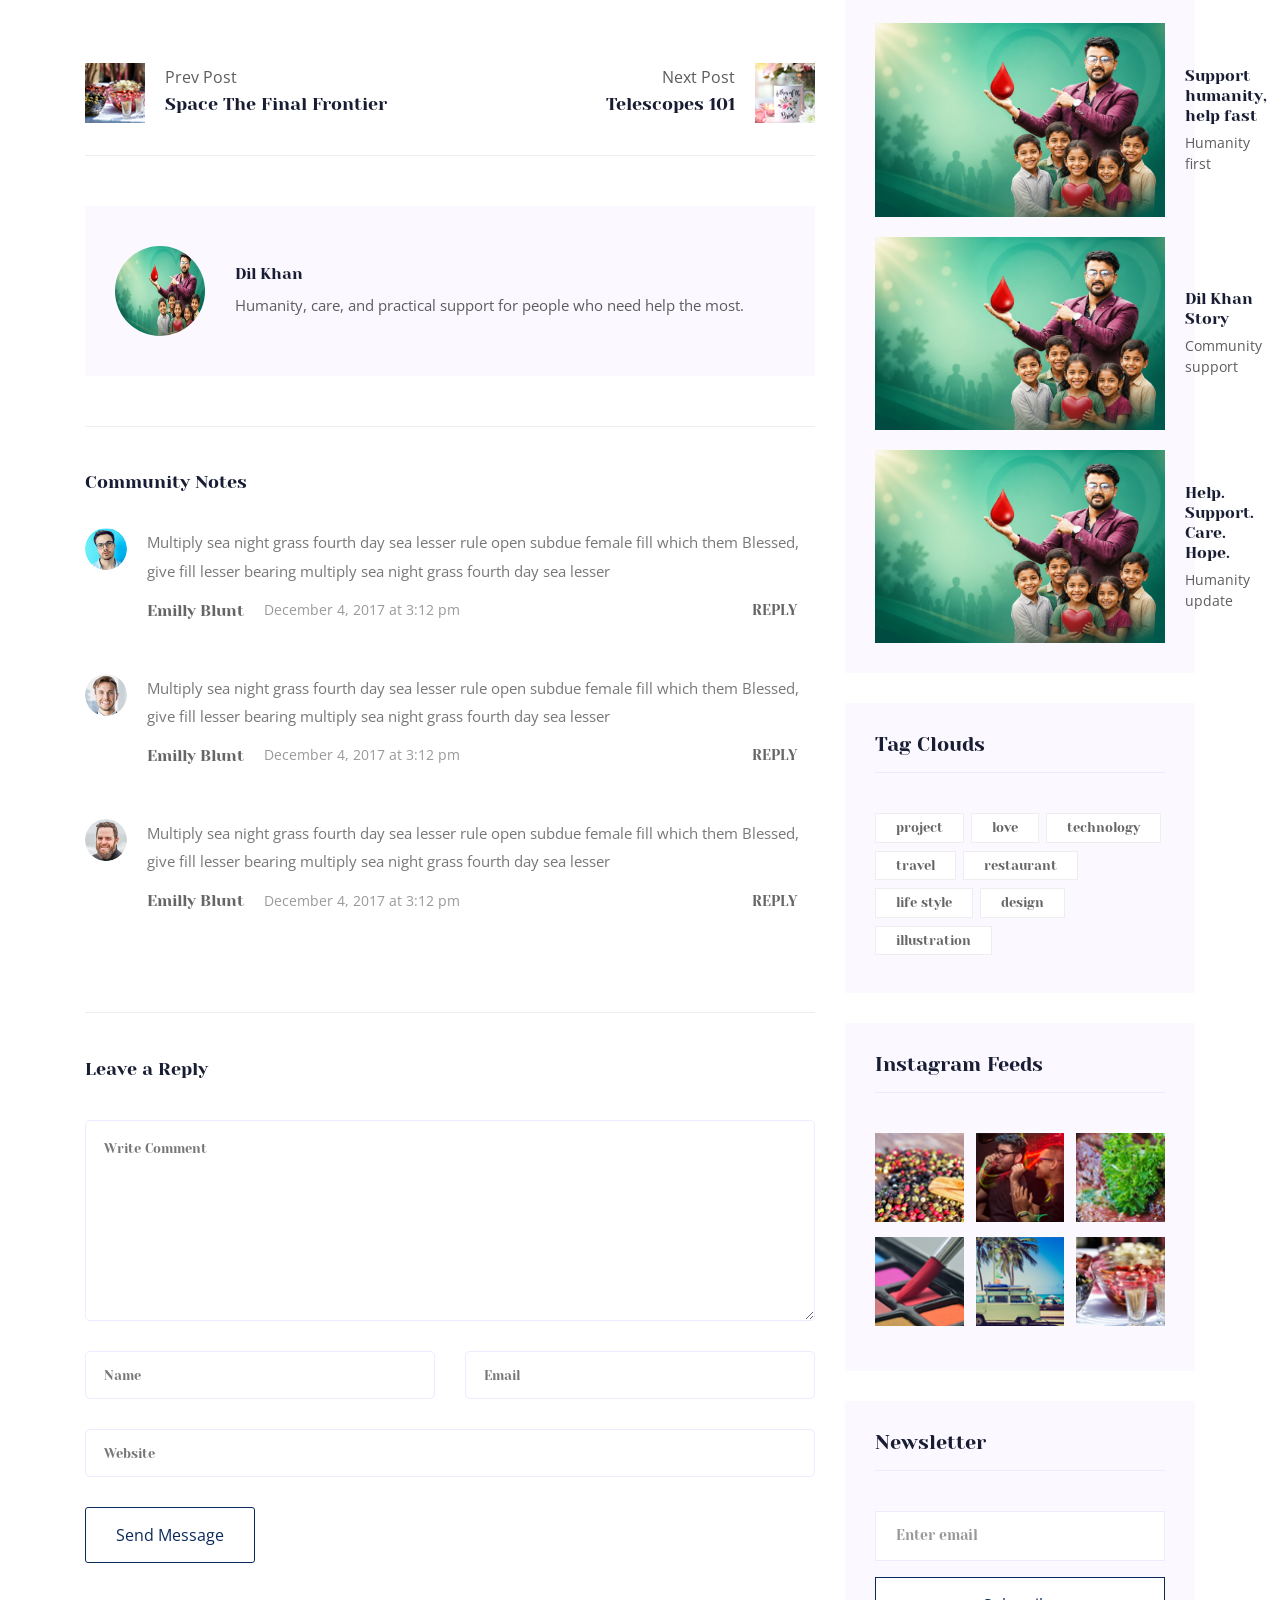
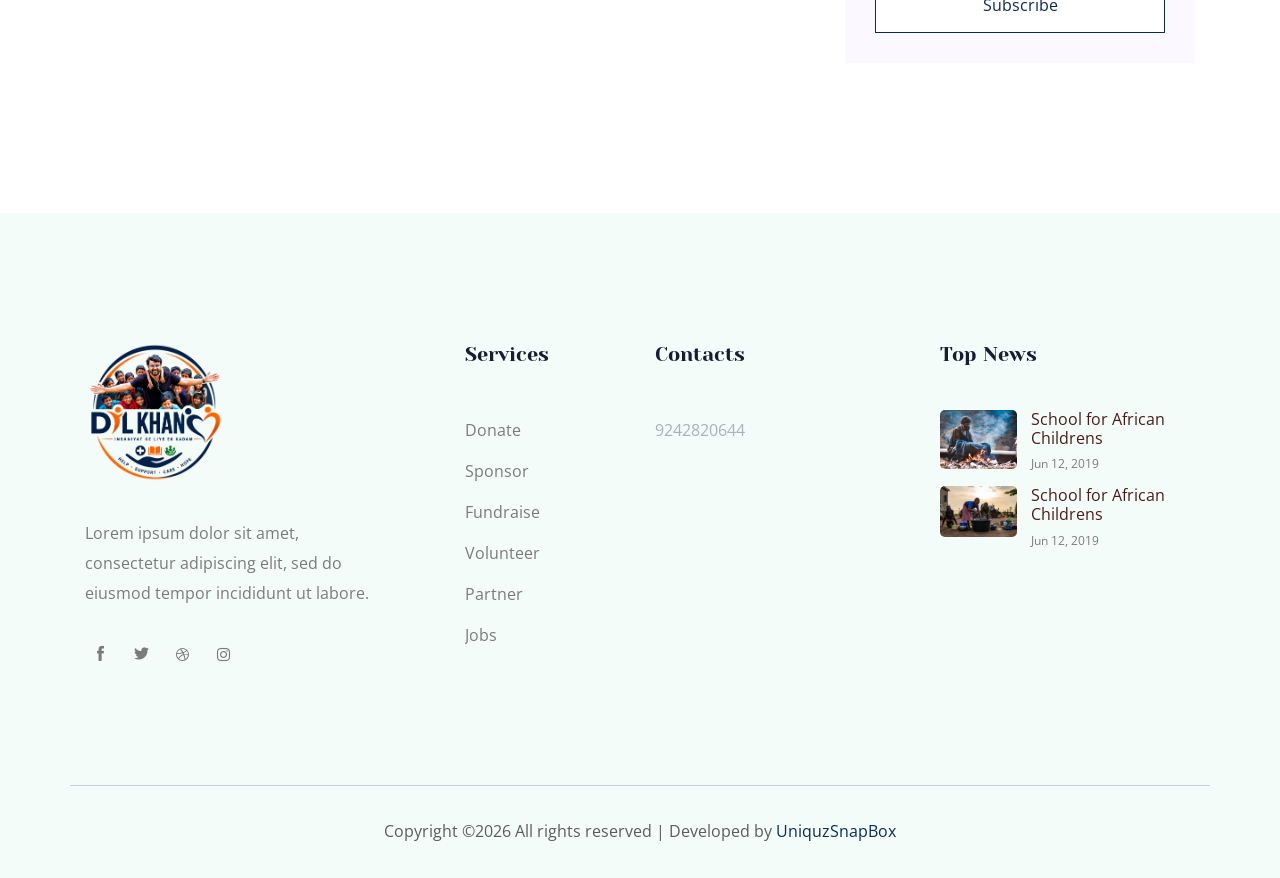
<file: single-blog.html>
<!doctype html>
<html class="no-js" lang="zxx">

<head>
   <meta charset="utf-8">
   <meta http-equiv="x-ua-compatible" content="ie=edge">
    <title>UniquzSnapBox</title>
   <meta name="description" content="">
   <meta name="viewport" content="width=device-width, initial-scale=1">

   <!-- <link rel="manifest" href="site.webmanifest"> -->
    <link rel="icon" type="image/png" href="img/uniquzsnapbox-favicon.png">
    <link rel="apple-touch-icon" href="img/uniquzsnapbox-favicon.png">

    <!-- CSS here -->
    <link rel="stylesheet" href="css/bootstrap.min.css">
    <link rel="stylesheet" href="css/owl.carousel.min.css">
    <link rel="stylesheet" href="css/magnific-popup.css">
    <link rel="stylesheet" href="css/font-awesome.min.css">
    <link rel="stylesheet" href="css/themify-icons.css">
    <link rel="stylesheet" href="css/nice-select.css">
    <link rel="stylesheet" href="css/flaticon.css">
    <link rel="stylesheet" href="css/gijgo.css">
    <link rel="stylesheet" href="css/animate.css">
    <link rel="stylesheet" href="css/slicknav.css">
    <link rel="stylesheet" href="css/style.css">
</head>

<body>
   <!--[if lte IE 9]>
            <p class="browserupgrade">You are using an <strong>outdated</strong> browser. Please <a href="https://browsehappy.com/">upgrade your browser</a> to improve your experience and security.</p>
        <![endif]-->
    <!-- header-start -->
    <header>
      <div class="header-area ">
          <div id="sticky-header" class="main-header-area">
              <div class="container-fluid">
                  <div class="row align-items-center">
                      <div class="col-xl-3 col-lg-3">
                          <div class="logo">
                              <a href="index.html">
                                  <img src="img/footer_logo.png" alt="UniquzSnapBox">
                              </a>
                          </div>
                      </div>
                      <div class="col-xl-9 col-lg-9">
                          <div class="main-menu">
                              <nav>
                                  <ul id="navigation">
                                      <li><a href="index.html">home</a></li>
                                      <li><a href="About.html">About</a></li>
                                      <li><a href="blog.html">Blog</a></li>
                                      <li><a href="#">pages <i class="ti-angle-down"></i></a>
                                          <ul class="submenu">
                                              <li><a href="elements.html">elements</a></li>
                                              <li><a href="Cause.html">Cause</a></li>
                                          </ul>
                                      </li>
                                      <li><a href="contact.html">Contact</a></li>
                                  </ul>
                              </nav>
                              <div class="Appointment">
                                  <div class="book_btn d-none d-lg-block">
                                      <a data-scroll-nav='1' href="#">Make a Donate</a>
                                  </div>
                              </div>
                          </div>
                      </div>
                      <div class="col-12">
                          <div class="mobile_menu d-block d-lg-none"></div>
                      </div>
                  </div>
              </div>
          </div>
      </div>
  </header>
  <!-- header-end -->

  <!-- bradcam_area_start  -->
  <div class="bradcam_area breadcam_bg overlay d-flex align-items-center justify-content-center">
      <div class="container">
          <div class="row">
              <div class="col-xl-12">
                  <div class="bradcam_text text-center">
                      <h3>Dil Khan Story</h3>
                  </div>
              </div>
          </div>
      </div>
  </div>
  <!-- bradcam_area_end  -->

   <!--================Blog Area =================-->
   <section class="blog_area single-post-area section-padding">
      <div class="container">
         <div class="row">
            <div class="col-lg-8 posts-list">
               <div class="single-post">
                  <div class="feature-img">
                     <img class="img-fluid" src="img/blog/dil-khan-featured.png" alt="Dil Khan support story">
                  </div>
                  <div class="blog_details">
                     <h2>৯ মাসের গর্ভবতী মায়ের ঘটনায় অমি অবাক</h2>
                     <ul class="blog-info-link mt-3 mb-4">
                        <li><a href="#"><i class="fa fa-user"></i> Humanity, Support</a></li>
                        <li><a href="#"><i class="fa fa-comments"></i> Dil Khan Story</a></li>
                     </ul>
                     <p class="excert">
                        এই ঘটনা শুনে আমি সত্যিই অবাক। একজন ৯ মাসের গর্ভবতী মায়ের পাশে দাঁড়ানো মানে শুধু
                        সহানুভূতি নয়, মানবতারও পরীক্ষা।
                     </p>
                     <p>
                        দিল খান সবসময় মানবতার পাশে দাঁড়াতে চান। এমন পরিস্থিতিতে দ্রুত সহায়তা, সঠিক
                        যোগাযোগ এবং মানুষের পাশে থাকা সবচেয়ে জরুরি।
                     </p>
                     <div class="quote-wrapper">
                        <div class="quotes">
                           #SupportHumanity #humanbeing #humanity #dilkhan #Dilkhanদীলখান #Assam
                        </div>
                     </div>
                     <p>
                        YouTube: <a href="https://youtu.be/-srF1aIhgUk" target="_blank" rel="noreferrer">https://youtu.be/-srF1aIhgUk</a>
                     </p>
                     <p>
                        Instagram: <a href="https://www.instagram.com/reel/DbyH68gyd5P/" target="_blank" rel="noreferrer">https://www.instagram.com/reel/DbyH68gyd5P/</a>
                     </p>
                  </div>
               </div>
               <div class="navigation-top">
                  <div class="d-sm-flex justify-content-between text-center">
                     <p class="like-info"><span class="align-middle"><i class="fa fa-heart"></i></span> Lily and 4
                        people like this</p>
                     <div class="col-sm-4 text-center my-2 my-sm-0">
                        <!-- <p class="comment-count"><span class="align-middle"><i class="fa fa-comment"></i></span> 06 Comments</p> -->
                     </div>
                     <ul class="social-icons">
                        <li><a href="#"><i class="fa fa-facebook-f"></i></a></li>
                        <li><a href="#"><i class="fa fa-twitter"></i></a></li>
                        <li><a href="#"><i class="fa fa-dribbble"></i></a></li>
                        <li><a href="#"><i class="fa fa-behance"></i></a></li>
                     </ul>
                  </div>
                  <div class="navigation-area">
                     <div class="row">
                        <div
                           class="col-lg-6 col-md-6 col-12 nav-left flex-row d-flex justify-content-start align-items-center">
                           <div class="thumb">
                              <a href="#">
                                 <img class="img-fluid" src="img/post/preview.png" alt="">
                              </a>
                           </div>
                           <div class="arrow">
                              <a href="#">
                                 <span class="lnr text-white ti-arrow-left"></span>
                              </a>
                           </div>
                           <div class="detials">
                              <p>Prev Post</p>
                              <a href="#">
                                 <h4>Space The Final Frontier</h4>
                              </a>
                           </div>
                        </div>
                        <div
                           class="col-lg-6 col-md-6 col-12 nav-right flex-row d-flex justify-content-end align-items-center">
                           <div class="detials">
                              <p>Next Post</p>
                              <a href="#">
                                 <h4>Telescopes 101</h4>
                              </a>
                           </div>
                           <div class="arrow">
                              <a href="#">
                                 <span class="lnr text-white ti-arrow-right"></span>
                              </a>
                           </div>
                           <div class="thumb">
                              <a href="#">
                                 <img class="img-fluid" src="img/post/next.png" alt="">
                              </a>
                           </div>
                        </div>
                     </div>
                  </div>
               </div>
               <div class="blog-author">
                     <div class="media align-items-center">
                     <img src="img/blog/dil-khan-featured.png" alt="Dil Khan">
                     <div class="media-body">
                        <a href="#">
                           <h4>Dil Khan</h4>
                        </a>
                        <p>Humanity, care, and practical support for people who need help the most.</p>
                     </div>
                  </div>
               </div>
               <div class="comments-area">
                  <h4>Community Notes</h4>
                  <div class="comment-list">
                     <div class="single-comment justify-content-between d-flex">
                        <div class="user justify-content-between d-flex">
                           <div class="thumb">
                              <img src="img/comment/comment_1.png" alt="">
                           </div>
                           <div class="desc">
                              <p class="comment">
                                 Multiply sea night grass fourth day sea lesser rule open subdue female fill which them
                                 Blessed, give fill lesser bearing multiply sea night grass fourth day sea lesser
                              </p>
                              <div class="d-flex justify-content-between">
                                 <div class="d-flex align-items-center">
                                    <h5>
                                       <a href="#">Emilly Blunt</a>
                                    </h5>
                                    <p class="date">December 4, 2017 at 3:12 pm </p>
                                 </div>
                                 <div class="reply-btn">
                                    <a href="#" class="btn-reply text-uppercase">reply</a>
                                 </div>
                              </div>
                           </div>
                        </div>
                     </div>
                  </div>
                  <div class="comment-list">
                     <div class="single-comment justify-content-between d-flex">
                        <div class="user justify-content-between d-flex">
                           <div class="thumb">
                              <img src="img/comment/comment_2.png" alt="">
                           </div>
                           <div class="desc">
                              <p class="comment">
                                 Multiply sea night grass fourth day sea lesser rule open subdue female fill which them
                                 Blessed, give fill lesser bearing multiply sea night grass fourth day sea lesser
                              </p>
                              <div class="d-flex justify-content-between">
                                 <div class="d-flex align-items-center">
                                    <h5>
                                       <a href="#">Emilly Blunt</a>
                                    </h5>
                                    <p class="date">December 4, 2017 at 3:12 pm </p>
                                 </div>
                                 <div class="reply-btn">
                                    <a href="#" class="btn-reply text-uppercase">reply</a>
                                 </div>
                              </div>
                           </div>
                        </div>
                     </div>
                  </div>
                  <div class="comment-list">
                     <div class="single-comment justify-content-between d-flex">
                        <div class="user justify-content-between d-flex">
                           <div class="thumb">
                              <img src="img/comment/comment_3.png" alt="">
                           </div>
                           <div class="desc">
                              <p class="comment">
                                 Multiply sea night grass fourth day sea lesser rule open subdue female fill which them
                                 Blessed, give fill lesser bearing multiply sea night grass fourth day sea lesser
                              </p>
                              <div class="d-flex justify-content-between">
                                 <div class="d-flex align-items-center">
                                    <h5>
                                       <a href="#">Emilly Blunt</a>
                                    </h5>
                                    <p class="date">December 4, 2017 at 3:12 pm </p>
                                 </div>
                                 <div class="reply-btn">
                                    <a href="#" class="btn-reply text-uppercase">reply</a>
                                 </div>
                              </div>
                           </div>
                        </div>
                     </div>
                  </div>
               </div>
               <div class="comment-form">
                  <h4>Leave a Reply</h4>
                  <form class="form-contact comment_form" action="#" id="commentForm">
                     <div class="row">
                        <div class="col-12">
                           <div class="form-group">
                              <textarea class="form-control w-100" name="comment" id="comment" cols="30" rows="9"
                                 placeholder="Write Comment"></textarea>
                           </div>
                        </div>
                        <div class="col-sm-6">
                           <div class="form-group">
                              <input class="form-control" name="name" id="name" type="text" placeholder="Name">
                           </div>
                        </div>
                        <div class="col-sm-6">
                           <div class="form-group">
                              <input class="form-control" name="email" id="email" type="email" placeholder="Email">
                           </div>
                        </div>
                        <div class="col-12">
                           <div class="form-group">
                              <input class="form-control" name="website" id="website" type="text" placeholder="Website">
                           </div>
                        </div>
                     </div>
                     <div class="form-group">
                        <button type="submit" class="button button-contactForm btn_1 boxed-btn">Send Message</button>
                     </div>
                  </form>
               </div>
            </div>
            <div class="col-lg-4">
               <div class="blog_right_sidebar">
                  <aside class="single_sidebar_widget search_widget">
                     <form action="#">
                        <div class="form-group">
                           <div class="input-group mb-3">
                              <input type="text" class="form-control" placeholder='Search Keyword'
                                 onfocus="this.placeholder = ''" onblur="this.placeholder = 'Search Keyword'">
                              <div class="input-group-append">
                                 <button class="btn" type="button"><i class="ti-search"></i></button>
                              </div>
                           </div>
                        </div>
                        <button class="button rounded-0 primary-bg text-white w-100 btn_1 boxed-btn"
                           type="submit">Search</button>
                     </form>
                  </aside>
                  <aside class="single_sidebar_widget post_category_widget">
                     <h4 class="widget_title">Focus Areas</h4>
                     <ul class="list cat-list">
                        <li>
                           <a href="#" class="d-flex">
                              <p>Humanity Care</p>
                              <p>(01)</p>
                           </a>
                        </li>
                        <li>
                           <a href="#" class="d-flex">
                              <p>Support Mission</p>
                              <p>(01)</p>
                           </a>
                        </li>
                        <li>
                           <a href="#" class="d-flex">
                              <p>Blood Donation</p>
                              <p>(01)</p>
                           </a>
                        </li>
                        <li>
                           <a href="#" class="d-flex">
                              <p>Child Support</p>
                              <p>(01)</p>
                           </a>
                        </li>
                        <li>
                           <a href="#" class="d-flex">
                              <p>Emergency Help</p>
                              <p>(01)</p>
                           </a>
                        </li>
                        <li>
                           <a href="#" class="d-flex">
                              <p>Community Relief</p>
                              <p>(01)</p>
                           </a>
                        </li>
                     </ul>
                  </aside>
                  <aside class="single_sidebar_widget popular_post_widget">
                     <h3 class="widget_title">Related Story</h3>
                     <div class="media post_item">
                        <img src="img/blog/dil-khan-featured.png" alt="post">
                        <div class="media-body">
                           <a href="single-blog.html">
                              <h3>৯ মাসের গর্ভবতী মায়ের ঘটনায় অমি অবাক</h3>
                           </a>
                           <p>13 Aug, 2026</p>
                        </div>
                     </div>
                     <div class="media post_item">
                        <img src="img/blog/dil-khan-featured.png" alt="post">
                        <div class="media-body">
                           <a href="single-blog.html">
                              <h3>Support humanity, help fast</h3>
                           </a>
                           <p>Humanity first</p>
                        </div>
                     </div>
                     <div class="media post_item">
                        <img src="img/blog/dil-khan-featured.png" alt="post">
                        <div class="media-body">
                           <a href="single-blog.html">
                              <h3>Dil Khan Story</h3>
                           </a>
                           <p>Community support</p>
                        </div>
                     </div>
                     <div class="media post_item">
                        <img src="img/blog/dil-khan-featured.png" alt="post">
                        <div class="media-body">
                           <a href="single-blog.html">
                              <h3>Help. Support. Care. Hope.</h3>
                           </a>
                           <p>Humanity update</p>
                        </div>
                     </div>
                  </aside>
                  <aside class="single_sidebar_widget tag_cloud_widget">
                     <h4 class="widget_title">Tag Clouds</h4>
                     <ul class="list">
                        <li>
                           <a href="#">project</a>
                        </li>
                        <li>
                           <a href="#">love</a>
                        </li>
                        <li>
                           <a href="#">technology</a>
                        </li>
                        <li>
                           <a href="#">travel</a>
                        </li>
                        <li>
                           <a href="#">restaurant</a>
                        </li>
                        <li>
                           <a href="#">life style</a>
                        </li>
                        <li>
                           <a href="#">design</a>
                        </li>
                        <li>
                           <a href="#">illustration</a>
                        </li>
                     </ul>
                  </aside>
                  <aside class="single_sidebar_widget instagram_feeds">
                     <h4 class="widget_title">Instagram Feeds</h4>
                     <ul class="instagram_row flex-wrap">
                        <li>
                           <a href="#">
                              <img class="img-fluid" src="img/post/post_5.png" alt="">
                           </a>
                        </li>
                        <li>
                           <a href="#">
                              <img class="img-fluid" src="img/post/post_6.png" alt="">
                           </a>
                        </li>
                        <li>
                           <a href="#">
                              <img class="img-fluid" src="img/post/post_7.png" alt="">
                           </a>
                        </li>
                        <li>
                           <a href="#">
                              <img class="img-fluid" src="img/post/post_8.png" alt="">
                           </a>
                        </li>
                        <li>
                           <a href="#">
                              <img class="img-fluid" src="img/post/post_9.png" alt="">
                           </a>
                        </li>
                        <li>
                           <a href="#">
                              <img class="img-fluid" src="img/post/post_10.png" alt="">
                           </a>
                        </li>
                     </ul>
                  </aside>
                  <aside class="single_sidebar_widget newsletter_widget">
                     <h4 class="widget_title">Newsletter</h4>
                     <form action="#">
                        <div class="form-group">
                           <input type="email" class="form-control" onfocus="this.placeholder = ''"
                              onblur="this.placeholder = 'Enter email'" placeholder='Enter email' required>
                        </div>
                        <button class="button rounded-0 primary-bg text-white w-100 btn_1 boxed-btn"
                           type="submit">Subscribe</button>
                     </form>
                  </aside>
               </div>
            </div>
         </div>
      </div>
   </section>
   <!--================ Blog Area end =================-->

    <!-- footer_start  -->
    <footer class="footer">
      <div class="footer_top">
          <div class="container">
              <div class="row">
                  <div class="col-xl-4 col-md-6 col-lg-4 ">
                      <div class="footer_widget">
                          <div class="footer_logo">
                              <a href="#">
                                  <img src="img/footer_logo.png" alt="UniquzSnapBox">
                              </a>
                          </div>
                          <p class="address_text">Lorem ipsum dolor sit amet, <br> consectetur adipiscing elit, sed do <br> eiusmod tempor incididunt ut labore.
                          </p>
                          <div class="socail_links">
                              <ul>
                                  <li>
                                      <a href="#">
                                          <i class="ti-facebook"></i>
                                      </a>
                                  </li>
                                  <li>
                                      <a href="#">
                                          <i class="ti-twitter-alt"></i>
                                      </a>
                                  </li>
                                  <li>
                                      <a href="#">
                                          <i class="fa fa-dribbble"></i>
                                      </a>
                                  </li>
                                  <li>
                                      <a href="#">
                                          <i class="fa fa-instagram"></i>
                                      </a>
                                  </li>
                              </ul>
                          </div>

                      </div>
                  </div>
                  <div class="col-xl-2 col-md-6 col-lg-2">
                      <div class="footer_widget">
                          <h3 class="footer_title">
                              Services
                          </h3>
                          <ul class="links">
                              <li><a href="#">Donate</a></li>
                              <li><a href="#">Sponsor</a></li>
                              <li><a href="#">Fundraise</a></li>
                              <li><a href="#">Volunteer</a></li>
                              <li><a href="#">Partner</a></li>
                              <li><a href="#">Jobs</a></li>
                          </ul>
                      </div>
                  </div>
                  <div class="col-xl-3 col-md-6 col-lg-3">
                      <div class="footer_widget">
                            <h3 class="footer_title">
                                Contacts
                            </h3>
                            <div class="contacts">
                                <p><a href="tel:9242820644">9242820644</a></p>
                            </div>
                        </div>
                    </div>
                  <div class="col-xl-3 col-md-6 col-lg-3">
                      <div class="footer_widget">
                          <h3 class="footer_title">
                              Top News
                          </h3>
                          <ul class="news_links">
                              <li>
                                  <div class="thumb">
                                      <a href="#">
                                          <img src="img/news/news_1.png" alt="">
                                      </a>
                                  </div>
                                  <div class="info">
                                      <a href="#">
                                          <h4>School for African 
                                              Childrens</h4>
                                      </a>
                                      <span>Jun 12, 2019</span>
                                  </div>
                              </li>
                              <li>
                                  <div class="thumb">
                                      <a href="#">
                                          <img src="img/news/news_2.png" alt="">
                                      </a>
                                  </div>
                                  <div class="info">
                                      <a href="#">
                                          <h4>School for African 
                                              Childrens</h4>
                                      </a>
                                      <span>Jun 12, 2019</span>
                                  </div>
                              </li>
                          </ul>
                      </div>
                  </div>
              </div>
          </div>
      </div>
      <div class="copy-right_text">
          <div class="container">
              <div class="row">
                   <div class="bordered_1px "></div>
                   <div class="col-xl-12">
                      <div class="copy_right text-center">
                          <!-- Link back to Colorlib can't be removed. Template is licensed under CC BY 3.0. -->
                          <p>Copyright &copy;<script>document.write(new Date().getFullYear());</script> All rights reserved | Developed by <a href="https://uniquzsnapbox.com/" target="_blank" rel="noopener">UniquzSnapBox</a></p>
                          <!-- Link back to Colorlib can't be removed. Template is licensed under CC BY 3.0. -->
                      </div>
                    </div>
                </div>
            </div>
        </div>
  </footer>
  <!-- footer_end  -->

  <!-- JS here -->
  <script src="js/vendor/modernizr-3.5.0.min.js"></script>
  <script src="js/vendor/jquery-1.12.4.min.js"></script>
  <script src="js/popper.min.js"></script>
  <script src="js/bootstrap.min.js"></script>
  <script src="js/owl.carousel.min.js"></script>
  <script src="js/isotope.pkgd.min.js"></script>
  <script src="js/ajax-form.js"></script>
  <script src="js/waypoints.min.js"></script>
  <script src="js/jquery.counterup.min.js"></script>
  <script src="js/imagesloaded.pkgd.min.js"></script>
  <script src="js/scrollIt.js"></script>
  <script src="js/jquery.scrollUp.min.js"></script>
  <script src="js/wow.min.js"></script>
  <script src="js/nice-select.min.js"></script>
  <script src="js/jquery.slicknav.min.js"></script>
  <script src="js/jquery.magnific-popup.min.js"></script>
  <script src="js/plugins.js"></script>
  <script src="js/gijgo.min.js"></script>
  <!--contact js-->
  <script src="js/contact.js"></script>
  <script src="js/jquery.ajaxchimp.min.js"></script>
  <script src="js/jquery.form.js"></script>
  <script src="js/jquery.validate.min.js"></script>
  <script src="js/mail-script.js"></script>

  <script src="js/main.js"></script>
  <script>
      $('.datepicker').datepicker({
          iconsLibrary: 'fontawesome',
          icons: {
              rightIcon: '<span class="fa fa-calendar"></span>'
          }
      });

      $('.timepicker').timepicker({
          iconsLibrary: 'fontawesome',
          icons: {
              rightIcon: '<span class="fa fa-clock-o"></span>'
          }
      });
  </script>
</body>

</html>
</file>
<file: css/themify-icons.css>
@font-face {
	font-family: 'themify';
	src:url('../fonts/themify.eot?-fvbane');
	src:url('../fonts/themify.eot?#iefix-fvbane') format('embedded-opentype'),
		url('../fonts/themify.woff?-fvbane') format('woff'),
		url('../fonts/themify.ttf?-fvbane') format('truetype'),
		url('../fonts/themify.svg?-fvbane#themify') format('svg');
	font-weight: normal;
	font-style: normal;
}

[class^="ti-"], [class*=" ti-"] {
	font-family: 'themify';
	/* speak: none; */
	font-style: normal;
	font-weight: normal;
	font-variant: normal;
	text-transform: none;
	line-height: 1;

	/* Better Font Rendering =========== */
	-webkit-font-smoothing: antialiased;
	-moz-osx-font-smoothing: grayscale;
}

.ti-wand:before {
	content: "\e600";
}
.ti-volume:before {
	content: "\e601";
}
.ti-user:before {
	content: "\e602";
}
.ti-unlock:before {
	content: "\e603";
}
.ti-unlink:before {
	content: "\e604";
}
.ti-trash:before {
	content: "\e605";
}
.ti-thought:before {
	content: "\e606";
}
.ti-target:before {
	content: "\e607";
}
.ti-tag:before {
	content: "\e608";
}
.ti-tablet:before {
	content: "\e609";
}
.ti-star:before {
	content: "\e60a";
}
.ti-spray:before {
	content: "\e60b";
}
.ti-signal:before {
	content: "\e60c";
}
.ti-shopping-cart:before {
	content: "\e60d";
}
.ti-shopping-cart-full:before {
	content: "\e60e";
}
.ti-settings:before {
	content: "\e60f";
}
.ti-search:before {
	content: "\e610";
}
.ti-zoom-in:before {
	content: "\e611";
}
.ti-zoom-out:before {
	content: "\e612";
}
.ti-cut:before {
	content: "\e613";
}
.ti-ruler:before {
	content: "\e614";
}
.ti-ruler-pencil:before {
	content: "\e615";
}
.ti-ruler-alt:before {
	content: "\e616";
}
.ti-bookmark:before {
	content: "\e617";
}
.ti-bookmark-alt:before {
	content: "\e618";
}
.ti-reload:before {
	content: "\e619";
}
.ti-plus:before {
	content: "\e61a";
}
.ti-pin:before {
	content: "\e61b";
}
.ti-pencil:before {
	content: "\e61c";
}
.ti-pencil-alt:before {
	content: "\e61d";
}
.ti-paint-roller:before {
	content: "\e61e";
}
.ti-paint-bucket:before {
	content: "\e61f";
}
.ti-na:before {
	content: "\e620";
}
.ti-mobile:before {
	content: "\e621";
}
.ti-minus:before {
	content: "\e622";
}
.ti-medall:before {
	content: "\e623";
}
.ti-medall-alt:before {
	content: "\e624";
}
.ti-marker:before {
	content: "\e625";
}
.ti-marker-alt:before {
	content: "\e626";
}
.ti-arrow-up:before {
	content: "\e627";
}
.ti-arrow-right:before {
	content: "\e628";
}
.ti-arrow-left:before {
	content: "\e629";
}
.ti-arrow-down:before {
	content: "\e62a";
}
.ti-lock:before {
	content: "\e62b";
}
.ti-location-arrow:before {
	content: "\e62c";
}
.ti-link:before {
	content: "\e62d";
}
.ti-layout:before {
	content: "\e62e";
}
.ti-layers:before {
	content: "\e62f";
}
.ti-layers-alt:before {
	content: "\e630";
}
.ti-key:before {
	content: "\e631";
}
.ti-import:before {
	content: "\e632";
}
.ti-image:before {
	content: "\e633";
}
.ti-heart:before {
	content: "\e634";
}
.ti-heart-broken:before {
	content: "\e635";
}
.ti-hand-stop:before {
	content: "\e636";
}
.ti-hand-open:before {
	content: "\e637";
}
.ti-hand-drag:before {
	content: "\e638";
}
.ti-folder:before {
	content: "\e639";
}
.ti-flag:before {
	content: "\e63a";
}
.ti-flag-alt:before {
	content: "\e63b";
}
.ti-flag-alt-2:before {
	content: "\e63c";
}
.ti-eye:before {
	content: "\e63d";
}
.ti-export:before {
	content: "\e63e";
}
.ti-exchange-vertical:before {
	content: "\e63f";
}
.ti-desktop:before {
	content: "\e640";
}
.ti-cup:before {
	content: "\e641";
}
.ti-crown:before {
	content: "\e642";
}
.ti-comments:before {
	content: "\e643";
}
.ti-comment:before {
	content: "\e644";
}
.ti-comment-alt:before {
	content: "\e645";
}
.ti-close:before {
	content: "\e646";
}
.ti-clip:before {
	content: "\e647";
}
.ti-angle-up:before {
	content: "\e648";
}
.ti-angle-right:before {
	content: "\e649";
}
.ti-angle-left:before {
	content: "\e64a";
}
.ti-angle-down:before {
	content: "\e64b";
}
.ti-check:before {
	content: "\e64c";
}
.ti-check-box:before {
	content: "\e64d";
}
.ti-camera:before {
	content: "\e64e";
}
.ti-announcement:before {
	content: "\e64f";
}
.ti-brush:before {
	content: "\e650";
}
.ti-briefcase:before {
	content: "\e651";
}
.ti-bolt:before {
	content: "\e652";
}
.ti-bolt-alt:before {
	content: "\e653";
}
.ti-blackboard:before {
	content: "\e654";
}
.ti-bag:before {
	content: "\e655";
}
.ti-move:before {
	content: "\e656";
}
.ti-arrows-vertical:before {
	content: "\e657";
}
.ti-arrows-horizontal:before {
	content: "\e658";
}
.ti-fullscreen:before {
	content: "\e659";
}
.ti-arrow-top-right:before {
	content: "\e65a";
}
.ti-arrow-top-left:before {
	content: "\e65b";
}
.ti-arrow-circle-up:before {
	content: "\e65c";
}
.ti-arrow-circle-right:before {
	content: "\e65d";
}
.ti-arrow-circle-left:before {
	content: "\e65e";
}
.ti-arrow-circle-down:before {
	content: "\e65f";
}
.ti-angle-double-up:before {
	content: "\e660";
}
.ti-angle-double-right:before {
	content: "\e661";
}
.ti-angle-double-left:before {
	content: "\e662";
}
.ti-angle-double-down:before {
	content: "\e663";
}
.ti-zip:before {
	content: "\e664";
}
.ti-world:before {
	content: "\e665";
}
.ti-wheelchair:before {
	content: "\e666";
}
.ti-view-list:before {
	content: "\e667";
}
.ti-view-list-alt:before {
	content: "\e668";
}
.ti-view-grid:before {
	content: "\e669";
}
.ti-uppercase:before {
	content: "\e66a";
}
.ti-upload:before {
	content: "\e66b";
}
.ti-underline:before {
	content: "\e66c";
}
.ti-truck:before {
	content: "\e66d";
}
.ti-timer:before {
	content: "\e66e";
}
.ti-ticket:before {
	content: "\e66f";
}
.ti-thumb-up:before {
	content: "\e670";
}
.ti-thumb-down:before {
	content: "\e671";
}
.ti-text:before {
	content: "\e672";
}
.ti-stats-up:before {
	content: "\e673";
}
.ti-stats-down:before {
	content: "\e674";
}
.ti-split-v:before {
	content: "\e675";
}
.ti-split-h:before {
	content: "\e676";
}
.ti-smallcap:before {
	content: "\e677";
}
.ti-shine:before {
	content: "\e678";
}
.ti-shift-right:before {
	content: "\e679";
}
.ti-shift-left:before {
	content: "\e67a";
}
.ti-shield:before {
	content: "\e67b";
}
.ti-notepad:before {
	content: "\e67c";
}
.ti-server:before {
	content: "\e67d";
}
.ti-quote-right:before {
	content: "\e67e";
}
.ti-quote-left:before {
	content: "\e67f";
}
.ti-pulse:before {
	content: "\e680";
}
.ti-printer:before {
	content: "\e681";
}
.ti-power-off:before {
	content: "\e682";
}
.ti-plug:before {
	content: "\e683";
}
.ti-pie-chart:before {
	content: "\e684";
}
.ti-paragraph:before {
	content: "\e685";
}
.ti-panel:before {
	content: "\e686";
}
.ti-package:before {
	content: "\e687";
}
.ti-music:before {
	content: "\e688";
}
.ti-music-alt:before {
	content: "\e689";
}
.ti-mouse:before {
	content: "\e68a";
}
.ti-mouse-alt:before {
	content: "\e68b";
}
.ti-money:before {
	content: "\e68c";
}
.ti-microphone:before {
	content: "\e68d";
}
.ti-menu:before {
	content: "\e68e";
}
.ti-menu-alt:before {
	content: "\e68f";
}
.ti-map:before {
	content: "\e690";
}
.ti-map-alt:before {
	content: "\e691";
}
.ti-loop:before {
	content: "\e692";
}
.ti-location-pin:before {
	content: "\e693";
}
.ti-list:before {
	content: "\e694";
}
.ti-light-bulb:before {
	content: "\e695";
}
.ti-Italic:before {
	content: "\e696";
}
.ti-info:before {
	content: "\e697";
}
.ti-infinite:before {
	content: "\e698";
}
.ti-id-badge:before {
	content: "\e699";
}
.ti-hummer:before {
	content: "\e69a";
}
.ti-home:before {
	content: "\e69b";
}
.ti-help:before {
	content: "\e69c";
}
.ti-headphone:before {
	content: "\e69d";
}
.ti-harddrives:before {
	content: "\e69e";
}
.ti-harddrive:before {
	content: "\e69f";
}
.ti-gift:before {
	content: "\e6a0";
}
.ti-game:before {
	content: "\e6a1";
}
.ti-filter:before {
	content: "\e6a2";
}
.ti-files:before {
	content: "\e6a3";
}
.ti-file:before {
	content: "\e6a4";
}
.ti-eraser:before {
	content: "\e6a5";
}
.ti-envelope:before {
	content: "\e6a6";
}
.ti-download:before {
	content: "\e6a7";
}
.ti-direction:before {
	content: "\e6a8";
}
.ti-direction-alt:before {
	content: "\e6a9";
}
.ti-dashboard:before {
	content: "\e6aa";
}
.ti-control-stop:before {
	content: "\e6ab";
}
.ti-control-shuffle:before {
	content: "\e6ac";
}
.ti-control-play:before {
	content: "\e6ad";
}
.ti-control-pause:before {
	content: "\e6ae";
}
.ti-control-forward:before {
	content: "\e6af";
}
.ti-control-backward:before {
	content: "\e6b0";
}
.ti-cloud:before {
	content: "\e6b1";
}
.ti-cloud-up:before {
	content: "\e6b2";
}
.ti-cloud-down:before {
	content: "\e6b3";
}
.ti-clipboard:before {
	content: "\e6b4";
}
.ti-car:before {
	content: "\e6b5";
}
.ti-calendar:before {
	content: "\e6b6";
}
.ti-book:before {
	content: "\e6b7";
}
.ti-bell:before {
	content: "\e6b8";
}
.ti-basketball:before {
	content: "\e6b9";
}
.ti-bar-chart:before {
	content: "\e6ba";
}
.ti-bar-chart-alt:before {
	content: "\e6bb";
}
.ti-back-right:before {
	content: "\e6bc";
}
.ti-back-left:before {
	content: "\e6bd";
}
.ti-arrows-corner:before {
	content: "\e6be";
}
.ti-archive:before {
	content: "\e6bf";
}
.ti-anchor:before {
	content: "\e6c0";
}
.ti-align-right:before {
	content: "\e6c1";
}
.ti-align-left:before {
	content: "\e6c2";
}
.ti-align-justify:before {
	content: "\e6c3";
}
.ti-align-center:before {
	content: "\e6c4";
}
.ti-alert:before {
	content: "\e6c5";
}
.ti-alarm-clock:before {
	content: "\e6c6";
}
.ti-agenda:before {
	content: "\e6c7";
}
.ti-write:before {
	content: "\e6c8";
}
.ti-window:before {
	content: "\e6c9";
}
.ti-widgetized:before {
	content: "\e6ca";
}
.ti-widget:before {
	content: "\e6cb";
}
.ti-widget-alt:before {
	content: "\e6cc";
}
.ti-wallet:before {
	content: "\e6cd";
}
.ti-video-clapper:before {
	content: "\e6ce";
}
.ti-video-camera:before {
	content: "\e6cf";
}
.ti-vector:before {
	content: "\e6d0";
}
.ti-themify-logo:before {
	content: "\e6d1";
}
.ti-themify-favicon:before {
	content: "\e6d2";
}
.ti-themify-favicon-alt:before {
	content: "\e6d3";
}
.ti-support:before {
	content: "\e6d4";
}
.ti-stamp:before {
	content: "\e6d5";
}
.ti-split-v-alt:before {
	content: "\e6d6";
}
.ti-slice:before {
	content: "\e6d7";
}
.ti-shortcode:before {
	content: "\e6d8";
}
.ti-shift-right-alt:before {
	content: "\e6d9";
}
.ti-shift-left-alt:before {
	content: "\e6da";
}
.ti-ruler-alt-2:before {
	content: "\e6db";
}
.ti-receipt:before {
	content: "\e6dc";
}
.ti-pin2:before {
	content: "\e6dd";
}
.ti-pin-alt:before {
	content: "\e6de";
}
.ti-pencil-alt2:before {
	content: "\e6df";
}
.ti-palette:before {
	content: "\e6e0";
}
.ti-more:before {
	content: "\e6e1";
}
.ti-more-alt:before {
	content: "\e6e2";
}
.ti-microphone-alt:before {
	content: "\e6e3";
}
.ti-magnet:before {
	content: "\e6e4";
}
.ti-line-double:before {
	content: "\e6e5";
}
.ti-line-dotted:before {
	content: "\e6e6";
}
.ti-line-dashed:before {
	content: "\e6e7";
}
.ti-layout-width-full:before {
	content: "\e6e8";
}
.ti-layout-width-default:before {
	content: "\e6e9";
}
.ti-layout-width-default-alt:before {
	content: "\e6ea";
}
.ti-layout-tab:before {
	content: "\e6eb";
}
.ti-layout-tab-window:before {
	content: "\e6ec";
}
.ti-layout-tab-v:before {
	content: "\e6ed";
}
.ti-layout-tab-min:before {
	content: "\e6ee";
}
.ti-layout-slider:before {
	content: "\e6ef";
}
.ti-layout-slider-alt:before {
	content: "\e6f0";
}
.ti-layout-sidebar-right:before {
	content: "\e6f1";
}
.ti-layout-sidebar-none:before {
	content: "\e6f2";
}
.ti-layout-sidebar-left:before {
	content: "\e6f3";
}
.ti-layout-placeholder:before {
	content: "\e6f4";
}
.ti-layout-menu:before {
	content: "\e6f5";
}
.ti-layout-menu-v:before {
	content: "\e6f6";
}
.ti-layout-menu-separated:before {
	content: "\e6f7";
}
.ti-layout-menu-full:before {
	content: "\e6f8";
}
.ti-layout-media-right-alt:before {
	content: "\e6f9";
}
.ti-layout-media-right:before {
	content: "\e6fa";
}
.ti-layout-media-overlay:before {
	content: "\e6fb";
}
.ti-layout-media-overlay-alt:before {
	content: "\e6fc";
}
.ti-layout-media-overlay-alt-2:before {
	content: "\e6fd";
}
.ti-layout-media-left-alt:before {
	content: "\e6fe";
}
.ti-layout-media-left:before {
	content: "\e6ff";
}
.ti-layout-media-center-alt:before {
	content: "\e700";
}
.ti-layout-media-center:before {
	content: "\e701";
}
.ti-layout-list-thumb:before {
	content: "\e702";
}
.ti-layout-list-thumb-alt:before {
	content: "\e703";
}
.ti-layout-list-post:before {
	content: "\e704";
}
.ti-layout-list-large-image:before {
	content: "\e705";
}
.ti-layout-line-solid:before {
	content: "\e706";
}
.ti-layout-grid4:before {
	content: "\e707";
}
.ti-layout-grid3:before {
	content: "\e708";
}
.ti-layout-grid2:before {
	content: "\e709";
}
.ti-layout-grid2-thumb:before {
	content: "\e70a";
}
.ti-layout-cta-right:before {
	content: "\e70b";
}
.ti-layout-cta-left:before {
	content: "\e70c";
}
.ti-layout-cta-center:before {
	content: "\e70d";
}
.ti-layout-cta-btn-right:before {
	content: "\e70e";
}
.ti-layout-cta-btn-left:before {
	content: "\e70f";
}
.ti-layout-column4:before {
	content: "\e710";
}
.ti-layout-column3:before {
	content: "\e711";
}
.ti-layout-column2:before {
	content: "\e712";
}
.ti-layout-accordion-separated:before {
	content: "\e713";
}
.ti-layout-accordion-merged:before {
	content: "\e714";
}
.ti-layout-accordion-list:before {
	content: "\e715";
}
.ti-ink-pen:before {
	content: "\e716";
}
.ti-info-alt:before {
	content: "\e717";
}
.ti-help-alt:before {
	content: "\e718";
}
.ti-headphone-alt:before {
	content: "\e719";
}
.ti-hand-point-up:before {
	content: "\e71a";
}
.ti-hand-point-right:before {
	content: "\e71b";
}
.ti-hand-point-left:before {
	content: "\e71c";
}
.ti-hand-point-down:before {
	content: "\e71d";
}
.ti-gallery:before {
	content: "\e71e";
}
.ti-face-smile:before {
	content: "\e71f";
}
.ti-face-sad:before {
	content: "\e720";
}
.ti-credit-card:before {
	content: "\e721";
}
.ti-control-skip-forward:before {
	content: "\e722";
}
.ti-control-skip-backward:before {
	content: "\e723";
}
.ti-control-record:before {
	content: "\e724";
}
.ti-control-eject:before {
	content: "\e725";
}
.ti-comments-smiley:before {
	content: "\e726";
}
.ti-brush-alt:before {
	content: "\e727";
}
.ti-youtube:before {
	content: "\e728";
}
.ti-vimeo:before {
	content: "\e729";
}
.ti-twitter:before {
	content: "\e72a";
}
.ti-time:before {
	content: "\e72b";
}
.ti-tumblr:before {
	content: "\e72c";
}
.ti-skype:before {
	content: "\e72d";
}
.ti-share:before {
	content: "\e72e";
}
.ti-share-alt:before {
	content: "\e72f";
}
.ti-rocket:before {
	content: "\e730";
}
.ti-pinterest:before {
	content: "\e731";
}
.ti-new-window:before {
	content: "\e732";
}
.ti-microsoft:before {
	content: "\e733";
}
.ti-list-ol:before {
	content: "\e734";
}
.ti-linkedin:before {
	content: "\e735";
}
.ti-layout-sidebar-2:before {
	content: "\e736";
}
.ti-layout-grid4-alt:before {
	content: "\e737";
}
.ti-layout-grid3-alt:before {
	content: "\e738";
}
.ti-layout-grid2-alt:before {
	content: "\e739";
}
.ti-layout-column4-alt:before {
	content: "\e73a";
}
.ti-layout-column3-alt:before {
	content: "\e73b";
}
.ti-layout-column2-alt:before {
	content: "\e73c";
}
.ti-instagram:before {
	content: "\e73d";
}
.ti-google:before {
	content: "\e73e";
}
.ti-github:before {
	content: "\e73f";
}
.ti-flickr:before {
	content: "\e740";
}
.ti-facebook:before {
	content: "\e741";
}
.ti-dropbox:before {
	content: "\e742";
}
.ti-dribbble:before {
	content: "\e743";
}
.ti-apple:before {
	content: "\e744";
}
.ti-android:before {
	content: "\e745";
}
.ti-save:before {
	content: "\e746";
}
.ti-save-alt:before {
	content: "\e747";
}
.ti-yahoo:before {
	content: "\e748";
}
.ti-wordpress:before {
	content: "\e749";
}
.ti-vimeo-alt:before {
	content: "\e74a";
}
.ti-twitter-alt:before {
	content: "\e74b";
}
.ti-tumblr-alt:before {
	content: "\e74c";
}
.ti-trello:before {
	content: "\e74d";
}
.ti-stack-overflow:before {
	content: "\e74e";
}
.ti-soundcloud:before {
	content: "\e74f";
}
.ti-sharethis:before {
	content: "\e750";
}
.ti-sharethis-alt:before {
	content: "\e751";
}
.ti-reddit:before {
	content: "\e752";
}
.ti-pinterest-alt:before {
	content: "\e753";
}
.ti-microsoft-alt:before {
	content: "\e754";
}
.ti-linux:before {
	content: "\e755";
}
.ti-jsfiddle:before {
	content: "\e756";
}
.ti-joomla:before {
	content: "\e757";
}
.ti-html5:before {
	content: "\e758";
}
.ti-flickr-alt:before {
	content: "\e759";
}
.ti-email:before {
	content: "\e75a";
}
.ti-drupal:before {
	content: "\e75b";
}
.ti-dropbox-alt:before {
	content: "\e75c";
}
.ti-css3:before {
	content: "\e75d";
}
.ti-rss:before {
	content: "\e75e";
}
.ti-rss-alt:before {
	content: "\e75f";
}
</file>
<file: css/nice-select.css>
.nice-select {
  -webkit-tap-highlight-color: transparent;
  background-color: #fff;
  border-radius: 5px;
  border: solid 1px #e8e8e8;
  box-sizing: border-box;
  clear: both;
  cursor: pointer;
  display: block;
  float: left;
  font-family: inherit;
  font-size: 14px;
  font-weight: normal;
  height: 42px;
  line-height: 40px;
  outline: none;
  padding-left: 18px;
  padding-right: 30px;
  position: relative;
  text-align: left !important;
  -webkit-transition: all 0.2s ease-in-out;
  transition: all 0.2s ease-in-out;
  -webkit-user-select: none;
     -moz-user-select: none;
      -ms-user-select: none;
          user-select: none;
  white-space: nowrap;
  width: auto; }
  .nice-select:hover {
    border-color: #dbdbdb; }
  .nice-select:active, .nice-select.open, .nice-select:focus {
    border-color: #999; }


  .nice-select.disabled {
    border-color: #ededed;
    color: #999;
    pointer-events: none; }
    .nice-select.disabled:after {
      border-color: #cccccc; }
  .nice-select.wide {
    width: 100%; }
    .nice-select.wide .list {
      left: 0 !important;
      right: 0 !important; }
  .nice-select.right {
    float: right; }
    .nice-select.right .list {
      left: auto;
      right: 0; }
  .nice-select.small {
    font-size: 12px;
    height: 36px;
    line-height: 34px; }
    .nice-select.small:after {
      height: 4px;
      width: 4px; }
    .nice-select.small .option {
      line-height: 34px;
      min-height: 34px; }
  .nice-select .list {
    background-color: #fff;
    border-radius: 5px;
    box-shadow: 0 0 0 1px rgba(68, 68, 68, 0.11);
    box-sizing: border-box;
    margin-top: 4px;
    opacity: 0;
    overflow: hidden;
    padding: 0;
    pointer-events: none;
    position: absolute;
    top: 100%;
    left: 0;
    -webkit-transform-origin: 50% 0;
        -ms-transform-origin: 50% 0;
            transform-origin: 50% 0;
    -webkit-transform: scale(0.75) translateY(-21px);
        -ms-transform: scale(0.75) translateY(-21px);
            transform: scale(0.75) translateY(-21px);
    -webkit-transition: all 0.2s cubic-bezier(0.5, 0, 0, 1.25), opacity 0.15s ease-out;
    transition: all 0.2s cubic-bezier(0.5, 0, 0, 1.25), opacity 0.15s ease-out;
    z-index: 9; }
    .nice-select .list:hover .option:not(:hover) {
      background-color: transparent !important; }
  .nice-select .option {
    cursor: pointer;
    font-weight: 400;
    line-height: 40px;
    list-style: none;
    min-height: 40px;
    outline: none;
    padding-left: 18px;
    padding-right: 29px;
    text-align: left;
    -webkit-transition: all 0.2s;
    transition: all 0.2s; }
    .nice-select .option:hover, .nice-select .option.focus, .nice-select .option.selected.focus {
      background-color: #f6f6f6; }
    .nice-select .option.selected {
      font-weight: bold; }
    .nice-select .option.disabled {
      background-color: transparent;
      color: #999;
      cursor: default; }

.no-csspointerevents .nice-select .list {
  display: none; }

.no-csspointerevents .nice-select.open .list {
  display: block; }





  /* ,,,,,,,,,,,,,,,, */


  .nice-select:after {
    content: "\e64b";
    display: block;
    height: 5px;
    margin-top: -5px;
    pointer-events: none;
    position: absolute;
    right: 30px;
    top: 8px;
    transition: all 0.15s ease-in-out;
    width: 5px;
    font-family: 'themify';
    color: #ddd; }

    .nice-select.open:after {
 }
    .nice-select.open .list {
      opacity: 1;
      pointer-events: auto;
      -webkit-transform: scale(1) translateY(0);
          -ms-transform: scale(1) translateY(0);
              transform: scale(1) translateY(0); }
</file>
<file: css/flaticon.css>
/*
  	Flaticon icon font: Flaticon
  	Creation date: 16/01/2020 12:03
  	*/

@font-face {
  font-family: "Flaticon";
  src: url("../fonts/Flaticon.eot");
  src: url("../fonts/Flaticon.eot?#iefix") format("embedded-opentype"),
       url("../fonts/Flaticon.woff2") format("woff2"),
       url("../fonts/Flaticon.woff") format("woff"),
       url("../fonts/Flaticon.ttf") format("truetype"),
       url("../fonts/Flaticon.svg#Flaticon") format("svg");
  font-weight: normal;
  font-style: normal;
}

@media screen and (-webkit-min-device-pixel-ratio:0) {
  @font-face {
    font-family: "Flaticon";
    src: url("../fonts/Flaticon.svg#Flaticon") format("svg");
  }
}

[class^="flaticon-"]:before, [class*=" flaticon-"]:before,
[class^="flaticon-"]:after, [class*=" flaticon-"]:after {   
  font-family: Flaticon;
font-style: normal;
}

.flaticon-ui:before { content: "\f100"; }
.flaticon-calendar:before { content: "\f101"; }
.flaticon-heart-beat:before { content: "\f102"; }
.flaticon-in-love:before { content: "\f103"; }
.flaticon-hug:before { content: "\f104"; }
</file>
<file: css/gijgo.css>
.gj-button {
    background-color: #f5f5f5;
    border: 1px solid #ddd;
    color: #000;
    border-radius: 3px;
    padding: 6px 10px;
    cursor: pointer;
}

.gj-unselectable {
    -webkit-touch-callout: none;
    -webkit-user-select: none;
    -khtml-user-select: none;
    -moz-user-select: none;
    -ms-user-select: none;
    user-select: none;
}

.gj-row {
    display: -webkit-box;
    display: -ms-flexbox;
    display: flex;
    -ms-flex-wrap: wrap;
    flex-wrap: wrap;
}

.gj-margin-left-5 {
    margin-left: 5px;
}

.gj-margin-left-10 {
    margin-left: 10px;
}

.gj-width-full {
    width: 100%;
}

.gj-cursor-pointer {
    cursor: pointer;
}

.gj-text-align-center {
    text-align: center;
}

.gj-font-size-16 {
    font-size: 16px;
}

.gj-hidden {
    display: none;
}

/** Material Design */
.gj-button-md {
    background: 0 0;
    border: none;
    border-radius: 2px;
    color: rgba(0, 0, 0, 0.87);
    position: relative;
    height: 36px;
    margin: 0;
    min-width: 64px;
    padding: 0 16px;
    display: inline-block;
    font-family: "Roboto","Helvetica","Arial",sans-serif;
    font-size: 1rem;
    font-weight: 500;
    text-transform: uppercase;
    letter-spacing: 0;
    overflow: hidden;
    will-change: box-shadow;
    transition: box-shadow .2s cubic-bezier(.4,0,1,1),background-color .2s cubic-bezier(.4,0,.2,1),color .2s cubic-bezier(.4,0,.2,1);
    outline: none;
    cursor: pointer;
    text-decoration: none;
    text-align: center;
    line-height: 36px;
    vertical-align: middle;
    overflow: hidden;
    -webkit-user-select: none;
    -moz-user-select: none;
    -ms-user-select: none;
    user-select: none;
}

.gj-button-md:hover {
    background-color: rgba(158,158,158,.2);
}

.gj-button-md:disabled {
    color: rgba(0,0,0,.26);
    background: 0 0;
}

.gj-button-md .material-icons,
.gj-button-md .gj-icon {
    vertical-align: middle;
    /*font-size: 1.3rem;
    margin-right: 4px;*/
}

.gj-button-md.gj-button-md-icon {
    width: 24px;
    height: 31px;
    min-width: 24px;
    padding: 0px;
    display: table;
}

.gj-button-md.gj-button-md-icon .material-icons,
.gj-button-md.gj-button-md-icon .gj-icon {
    display: table-cell;
    margin-right: 0px;
    width: 24px;
    height: 24px;
}

.gj-button-md.active {
    background-color: rgba(158,158,158,.4);
}

.gj-button-md-group {
    position: relative;
    display: inline-block;
    vertical-align: middle;
}

.gj-textbox-md {
    border: none;
    border-bottom: 1px solid rgba(0,0,0,.42);
    display: block;
    font-family: "Helvetica","Arial",sans-serif;
    font-size: 16px;
    line-height: 16px;
    padding: 4px 0px;
    margin: 0;
    width: 100%;
    background: 0 0;
    text-align: left;
    color: rgba(0,0,0,.87);
}

.gj-textbox-md:focus,
.gj-textbox-md:active {
    border-bottom: 2px solid rgba(0,0,0,.42);
    outline: none;
}

.gj-textbox-md::placeholder {
    color: #8e8e8e;
}

.gj-textbox-md:-ms-input-placeholder {
    color: #8e8e8e;
}

.gj-textbox-md::-ms-input-placeholder {
    color: #8e8e8e;
}

.gj-md-spacer-24 {
    min-width: 24px;
    width: 24px;
    display: inline-block;
}

.gj-md-spacer-32 {
    min-width: 32px;
    width: 32px;
    display: inline-block;
}

.gj-modal {
    position: fixed;
    top: 0;
    right: 0;
    bottom: 0;
    left: 0;
    z-index: 1203;
    display: none;
    overflow: hidden;
    -webkit-overflow-scrolling: touch;
    outline: 0;
    background-color: rgba(0, 0, 0, 0.54118);
    transition: 200ms ease opacity;
    will-change: opacity;
}

/* List */
ul.gj-list li [data-role="wrapper"] {
    display: table;
    width: 100%;
}

ul.gj-list li [data-role="checkbox"] {
    display: table-cell;
    vertical-align:middle;
    text-align:center;
}

ul.gj-list li [data-role="image"] {
    display: table-cell;
    vertical-align:middle;
    text-align:center;
}

ul.gj-list li [data-role="display"] {
    display: table-cell;
    vertical-align:middle;
    cursor: pointer;
}

ul.gj-list li [data-role="display"]:empty:before {
  content: "\200b"; /* unicode zero width space character */
}

/* List - Bootstrap */
ul.gj-list-bootstrap {
    padding-left: 0px;
    margin-bottom: 0px;
}

ul.gj-list-bootstrap li {
    padding: 0px;
}

ul.gj-list-bootstrap li [data-role="wrapper"] {
    padding: 0px 10px;
}

ul.gj-list-bootstrap li [data-role="checkbox"] {
    width: 24px;
    padding: 3px;
}

ul.gj-list-bootstrap li [data-role="image"] {
    width: 24px;
    height: 24px;
}

ul.gj-list-bootstrap li [data-role="display"] {
    padding: 8px 0px 8px 4px;
}

.list-group-item.active ul li, .list-group-item.active:focus ul li, .list-group-item.active:hover ul li {
    text-shadow: none;
    color:initial;
}

/* List - Material Design */
ul.gj-list-md {
    padding: 0px;
    list-style: none;
    list-style-type: none;
    line-height: 24px;
    letter-spacing: 0;
    color: #616161; /* Gray 700 */
}

ul.gj-list-md li {
    display: list-item;
    list-style-type: none;
    padding: 0px;
    min-height: unset;
    box-sizing: border-box;
    align-items: center;
    cursor: default;
    overflow: hidden;

    font-family: "Roboto","Helvetica","Arial",sans-serif;
    font-size: 16px;
    font-weight: 400;
    letter-spacing: .04em;
    line-height: 1;
    
    -webkit-flex-direction: row;
    -ms-flex-direction: row;
    flex-direction: row;
    -webkit-flex-wrap: nowrap;
    -ms-flex-wrap: nowrap;
    flex-wrap: nowrap;
}

ul.gj-list-md li [data-role="checkbox"] {
    height: 24px;
    width: 24px;
}

ul.gj-list-md li [data-role="image"] {
    height: 24px;
    width: 24px;
}

ul.gj-list-md li [data-role="display"] {
    padding: 8px 0px 8px 5px;
    order: 0;
    flex-grow: 2;
    text-decoration: none;
    box-sizing: border-box;
    align-items: center;
    text-align: left;
    color: rgba(0,0,0,.87);
}

ul.gj-list-md li.disabled>[data-role="wrapper"]>[data-role="display"] {
    color: #9E9E9E; /* Gray 500 */
}

.gj-list-md-active {
    background: #e0e0e0;
    color: #3f51b5;
}


/* Picker */
.gj-picker {
    position: absolute;
    z-index: 1203;
    background-color: #fff;
}

.gj-picker .selected {
    color: #fff;
}

/* Material Design */
.gj-picker-md {
    font-family: "Roboto","Helvetica","Arial",sans-serif;
    font-size: 16px;
    font-weight: 400;
    letter-spacing: .04em;
    line-height: 1;
    color: rgba(0,0,0,.87);
    border: 1px solid #E0E0E0;
}

.gj-modal .gj-picker-md {
    border: 0px;
}

.gj-picker-md [role="header"] {
    color: rgba(255, 255, 255, 0.54);
    display: flex;
    background: #2196f3;
    align-items: baseline;
    user-select: none;
    justify-content: center;
}

.gj-picker-md [role="footer"] {
    float: right;
    padding: 10px;
}

.gj-picker-md [role="footer"] button.gj-button-md {
    color: #2196f3;
    font-weight: bold;
    font-size: 13px;
}

/* Bootstrap */
.gj-picker-bootstrap {
    border-radius: 4px;
    border: 1px solid #E0E0E0;
}

.gj-picker-bootstrap .selected {
    color: #888;
}

.gj-picker-bootstrap [role="header"] {
    background: #eee;
    color: #AAA;
}
@font-face {
    font-family: 'gijgo-material';
    src: url('../fonts/gijgo-material.eot?235541');
    src: url('../fonts/gijgo-material.eot?235541#iefix') format('embedded-opentype'), url('../fonts/gijgo-material.ttf?235541') format('truetype'), url('../fonts/gijgo-material.woff?235541') format('woff'), url('../fonts/gijgo-material.svg?235541#gijgo-material') format('svg');
    font-weight: normal;
    font-style: normal;
}

.gj-icon {
    /* use !important to prevent issues with browser extensions that change fonts */
    font-family: 'gijgo-material' !important;
    font-size: 24px;
    speak: none;
    font-style: normal;
    font-weight: normal;
    font-variant: normal;
    text-transform: none;
    line-height: 1;
    /* Enable Ligatures ================ */
    letter-spacing: 0;
    -webkit-font-feature-settings: "liga";
    -moz-font-feature-settings: "liga=1";
    -moz-font-feature-settings: "liga";
    -ms-font-feature-settings: "liga" 1;
    font-feature-settings: "liga";
    -webkit-font-variant-ligatures: discretionary-ligatures;
    font-variant-ligatures: discretionary-ligatures;
    /* Better Font Rendering =========== */
    -webkit-font-smoothing: antialiased;
    -moz-osx-font-smoothing: grayscale;
}

.gj-icon.undo:before {
    content: "\e900";
}

.gj-icon.vertical-align-top:before {
    content: "\e901";
}

.gj-icon.vertical-align-center:before {
    content: "\e902";
}

.gj-icon.vertical-align-bottom:before {
    content: "\e903";
}

.gj-icon.arrow-dropup:before {
    content: "\e904";
}

.gj-icon.clock:before {
    content: "\e905";
}

.gj-icon.refresh:before {
    content: "\e906";
}

.gj-icon.last-page:before {
    content: "\e907";
}

.gj-icon.first-page:before {
    content: "\e908";
}

.gj-icon.cancel:before {
    content: "\e909";
}

.gj-icon.clear:before {
    content: "\e90a";
}

.gj-icon.check-circle:before {
    content: "\e90b";
}

.gj-icon.delete:before {
    content: "\e90c";
}

.gj-icon.arrow-upward:before {
    content: "\e90d";
}

.gj-icon.arrow-forward:before {
    content: "\e90e";
}

.gj-icon.arrow-downward:before {
    content: "\e90f";
}

.gj-icon.arrow-back:before {
    content: "\e910";
}

.gj-icon.list-numbered:before {
    content: "\e911";
}

.gj-icon.list-bulleted:before {
    content: "\e912";
}

.gj-icon.indent-increase:before {
    content: "\e913";
}

.gj-icon.indent-decrease:before {
    content: "\e914";
}

.gj-icon.redo:before {
    content: "\e915";
}

.gj-icon.align-right:before {
    content: "\e916";
}

.gj-icon.align-left:before {
    content: "\e917";
}

.gj-icon.align-justify:before {
    content: "\e918";
}

.gj-icon.align-center:before {
    content: "\e919";
}

.gj-icon.strikethrough:before {
    content: "\e91a";
}

.gj-icon.italic:before {
    content: "\e91b";
}

.gj-icon.underlined:before {
    content: "\e91c";
}

.gj-icon.bold:before {
    content: "\e91d";
}

.gj-icon.arrow-dropdown:before {
    content: "\e91e";
}

.gj-icon.done:before {
    content: "\e91f";
}

.gj-icon.pencil:before {
    content: "\e920";
}

.gj-icon.minus:before {
    content: "\e921";
}

.gj-icon.plus:before {
    content: "\e922";
}

.gj-icon.chevron-up:before {
    content: "\e923";
}

.gj-icon.chevron-right:before {
    content: "\e924";
}

.gj-icon.chevron-down:before {
    content: "\e925";
}

.gj-icon.chevron-left:before {
    content: "\e926";
}

.gj-icon.event:before {
    content: "\e927";
}
.gj-draggable {
    cursor: move;
}
.gj-resizable-handle {
    position: absolute;
    font-size: 0.1px;
    display: block;
    -ms-touch-action: none;
    touch-action: none;
    z-index: 1203;
}

.gj-resizable-n {
    cursor: n-resize;
    height: 7px;
    width: 100%;
    top: -5px;
    left: 0;
}
.gj-resizable-e {
    cursor: e-resize;
    width: 7px;
    right: -5px;
    top: 0;
    height: 100%;
}
.gj-resizable-s {
    cursor: s-resize;
    height: 7px;
    width: 100%;
    bottom: -5px;
    left: 0;
}
.gj-resizable-w {
	cursor: w-resize;
	width: 7px;
	left: -5px;
	top: 0;
	height: 100%;
}
.gj-resizable-se {
	cursor: se-resize;
	width: 12px;
	height: 12px;
	right: 1px;
	bottom: 1px;
}
.gj-resizable-sw {
	cursor: sw-resize;
	width: 9px;
	height: 9px;
	left: -5px;
	bottom: -5px;
}
.gj-resizable-nw {
	cursor: nw-resize;
	width: 9px;
	height: 9px;
	left: -5px;
	top: -5px;
}
.gj-resizable-ne {
	cursor: ne-resize;
	width: 9px;
	height: 9px;
	right: -5px;
	top: -5px;
}

.gj-dialog-footer {
    position: absolute;
    bottom: 0px;
    width: 100%;
    margin-top: 0px;
}

.gj-dialog-scrollable [data-role="body"] {
    overflow-x: hidden;
    overflow-y: scroll;
}

/** Bootstrap 3 **/
.gj-dialog-bootstrap {
    overflow: hidden;
    z-index: 1202;
}

.gj-dialog-bootstrap [data-role="title"] {
    display: inline;
}
.gj-dialog-bootstrap [data-role="close"] {
    line-height: 1.42857143;
}

/** Bootstrap 4 **/
.gj-dialog-bootstrap4 {
    overflow: hidden;
    z-index: 1202;
}

.gj-dialog-bootstrap4 [data-role="title"] {
    display: inline;
}
.gj-dialog-bootstrap4 [data-role="close"] {
    line-height: 1.5;
}

/** Material Design **/
.gj-dialog-md {
    background-color: #FFF;
    overflow: hidden;
    border: none;
    box-shadow: 0 11px 15px -7px rgba(0,0,0,.2), 0 24px 38px 3px rgba(0,0,0,.14), 0 9px 46px 8px rgba(0,0,0,.12);
    box-sizing: border-box;
    position: relative;
    display: -webkit-box;
    display: -webkit-flex;
    display: -ms-flexbox;
    display: flex;
    -webkit-box-orient: vertical;
    -webkit-box-direction: normal;
    -webkit-flex-direction: column;
    -ms-flex-direction: column;
    flex-direction: column;
    -webkit-background-clip: padding-box;
    background-clip: padding-box;
    outline: 0;
    z-index: 1202;
}

.gj-dialog-md-header {
    padding: 24px 24px 0px 24px;
    font-family: "Roboto","Helvetica","Arial",sans-serif;
}

.gj-dialog-md-title {
    margin: 0;
    font-weight: 400;
    display: inline;
    line-height: 28px;
    font-size: 20px;
}

.gj-dialog-md-close {
    -webkit-appearance: none;
    padding: 0;
    cursor: pointer;
    background: 0 0;
    border: 0;
    float: right;
    line-height: 28px;
    font-size: 28px;
}

.gj-dialog-md-body {
    padding: 20px 24px 24px 24px;
    color: rgba(0,0,0,.54);
    font-family: "Helvetica","Arial",sans-serif;
    font-size: 14px;
    font-weight: 400;
    line-height: 20px;
}

.gj-dialog-md-footer {
    padding: 8px 8px 8px 24px;
    display: -webkit-flex;
    display: -ms-flexbox;
    display: flex;
    -webkit-flex-direction: row-reverse;
    -ms-flex-direction: row-reverse;
    flex-direction: row-reverse;
    -webkit-flex-wrap: wrap;
    -ms-flex-wrap: wrap;
    flex-wrap: wrap;

    box-sizing: border-box;
}

.gj-dialog-md-footer>*:first-child {
    margin-right: 0;
}

.gj-dialog-md-footer>* {
    margin-right: 8px;
    height: 36px;
}
DIV.gj-grid-wrapper {
    margin: auto;
    position: relative;
    clear:both;
    z-index: 1;
}

TABLE.gj-grid {
    margin: auto;    
    border-collapse: collapse;
    width: 100%;
    table-layout: fixed;
}

TABLE.gj-grid THEAD TH [data-role="selectAll"] {
    margin: auto;
}

TABLE.gj-grid THEAD TH [data-role="title"] {
    display: inline-block;
}

TABLE.gj-grid THEAD TH [data-role="sorticon"] {
    display: inline-block;
}

TABLE.gj-grid THEAD TH {
    overflow: hidden;
    text-overflow: ellipsis;
}

TABLE.gj-grid.autogrow-header-row THEAD TH {
    overflow: auto;
    text-overflow: initial;
    white-space: pre-wrap;
    -ms-word-break: break-word;
    word-break: break-word;
}

TABLE.gj-grid > tbody > tr > td {
    overflow: hidden;
    position: relative;
}

table.gj-grid tbody div[data-role="display"] {
    vertical-align: middle;
    text-indent: 0;
    white-space: pre-wrap;
    -ms-word-break: break-word;
    word-break: break-word;
}

table.gj-grid.fixed-body-rows tbody div[data-role="display"] {
    overflow: hidden;
    text-overflow: ellipsis;
    white-space: nowrap;
    -ms-word-break: initial;
    word-break: initial;
}

table.gj-grid tfoot DIV[data-role="display"] {
    vertical-align: middle;
    text-indent: 0;
    display: flex;
}

TABLE.gj-grid .fa {
    padding: 2px;
}

TABLE.gj-grid > tbody > tr > td > div {
    padding: 2px;
    overflow: hidden;
}

DIV.gj-grid-wrapper DIV.gj-grid-loading-cover
{
    background: #BBBBBB;
    opacity: 0.5;
    position: absolute;
    vertical-align: middle;
}

DIV.gj-grid-wrapper DIV.gj-grid-loading-text
{
    position: absolute;
    font-weight: bold;
}

/* Bootstrap Theme */
table.gj-grid-bootstrap thead th {
    background-color: #f5f5f5;
    vertical-align:middle;
}

table.gj-grid-bootstrap thead th [data-role="sorticon"] {
    margin-left: 5px;
}

table.gj-grid-bootstrap thead th [data-role="sorticon"] i.gj-icon,
table.gj-grid-bootstrap thead th [data-role="sorticon"] i.material-icons {
    position: absolute;
    font-size: 20px;
    top: 15px;
}

table.gj-grid-bootstrap tbody tr td div[data-role="display"] {
    padding: 0px;
}

.gj-grid-bootstrap-4 .gj-checkbox-bootstrap {
    display: inline-block;
    padding-top: 2px;
}

.gj-grid-bootstrap-4 tbody tr.active {
    background-color: rgba(0,0,0,.075);
}

/* Material Design Theme */
.gj-grid-md {
    position: relative;
    border: 1px solid #e0e0e0;
    border-collapse: collapse;
    white-space: nowrap;
    font-size: 13px;
    font-family: "Roboto","Helvetica","Arial",sans-serif;
    background-color: #fff;
}

.gj-grid-md td:first-of-type, .gj-grid-md th:first-of-type {
    padding-left: 24px;
}

.gj-grid-md th {
    position: relative;
    vertical-align: bottom;
    font-weight: 700;
    line-height: 31px;
    letter-spacing: 0;
    height: 56px;
    font-size: 12px;
    color: rgba(0,0,0,.54);
    padding-bottom: 8px;
    box-sizing: border-box;
    padding: 12px 18px;
    text-align: right;
}

.gj-grid-md td {
    position: relative;
    height: 48px;
    border-top: 1px solid #e0e0e0;
    border-bottom: 1px solid #e0e0e0;
    padding: 12px 18px;
    box-sizing: border-box;
    text-align: left;
    color: rgba(0,0,0,.87);
}

.gj-grid-md tbody tr {
    position: relative;
    height: 48px;
    transition-duration: .28s;
    transition-timing-function: cubic-bezier(.4,0,.2,1);
    transition-property: background-color;
}

.gj-grid-md tbody tr:hover {
    background-color: #EEEEEE; /* Gray 200 */
}

.gj-grid-md tbody tr.gj-grid-md-select {
    background-color: #F5F5F5; /* Grey 100 */
}


table.gj-grid-md thead th [data-role="sorticon"] {
    margin-left: 5px;
}

table.gj-grid-md thead th [data-role="sorticon"] i.gj-icon,
table.gj-grid-md thead th [data-role="sorticon"] i.material-icons {
    position: absolute;
    font-size: 16px;
    top: 19px;
}

table.gj-grid-md thead th.gj-grid-select-all {
    padding-bottom: 3px;
}
/* Hide all prioritized columns by default */
@media only all {
	th.display-1120,
	td.display-1120,
	th.display-960,
	td.display-960,
	th.display-800,
	td.display-800,
	th.display-640,
	td.display-640,
	th.display-480,
	td.display-480,
	th.display-320,
	td.display-320 {
		display: none;
	}
}

/* Show at 320px (20em x 16px) */
@media screen and (min-width: 20em) {
	TABLE.gj-grid-bootstrap th.display-320,
	TABLE.gj-grid-bootstrap td.display-320 {
		display: table-cell;
	}
}
/* Show at 480px (30em x 16px) */
@media screen and (min-width: 30em) {
	TABLE.gj-grid-bootstrap th.display-480,
	TABLE.gj-grid-bootstrap td.display-480 {
		display: table-cell;
	}
}
/* Show at 640px (40em x 16px) */
@media screen and (min-width: 40em) {
	TABLE.gj-grid-bootstrap th.display-640,
	TABLE.gj-grid-bootstrap td.display-640 {
		display: table-cell;
	}
}
/* Show at 800px (50em x 16px) */
@media screen and (min-width: 50em) {
	TABLE.gj-grid-bootstrap th.display-800,
	TABLE.gj-grid-bootstrap td.display-800 {
		display: table-cell;
	}
}
/* Show at 960px (60em x 16px) */
@media screen and (min-width: 60em) {
	TABLE.gj-grid-bootstrap th.display-960,
	TABLE.gj-grid-bootstrap td.display-960 {
		display: table-cell;
	}
}
/* Show at 1,120px (70em x 16px) */
@media screen and (min-width: 70em) {
	TABLE.gj-grid-bootstrap th.display-1120,
	TABLE.gj-grid-bootstrap td.display-1120 {
		display: table-cell;
	}
}

/* Material Design Theme */
.gj-grid-md tfoot tr th {
    padding-right: 14px;
}

.gj-grid-md tfoot tr[data-role="pager"] .gj-grid-mdl-pager-label {
    padding-left: 5px;
    padding-right: 5px;
}

.gj-grid-md tfoot tr[data-role="pager"] .gj-dropdown-md {
    margin-left: 12px;
}

.gj-grid-md tfoot tr[data-role="pager"] .gj-dropdown-md [role="presenter"] {
    font-size: 12px;
    font-weight: bold;
    color: rgba(0,0,0,.54);
}

.gj-grid-md tfoot tr[data-role="pager"] .gj-dropdown-md [role="presenter"] [role="display"] {
    text-align: right;
}

.gj-grid-md tfoot tr[data-role="pager"] .gj-grid-md-limit-select {
    margin-left: 10px;
    font-size: 12px;
    font-weight: bold;
    color: rgba(0,0,0,.54);
}

/* Bootstrap */
.gj-grid-bootstrap tfoot tr[data-role="pager"] th {
    line-height: 30px;
    background-color: #f5f5f5;
}

.gj-grid-bootstrap tfoot tr[data-role="pager"] th > div > div {
    margin-right: 5px;
}

.gj-grid-bootstrap tfoot tr[data-role="pager"] th > div > button {
    margin-right: 5px;
}

.gj-grid-bootstrap-4 tfoot tr[data-role="pager"] th > div button {
    height: 34px;
}

.gj-grid-bootstrap-4 tfoot tr[data-role="pager"] th div .gj-dropdown-bootstrap-4 .gj-dropdown-expander-mi .gj-icon {
    top: 5px;
}

.gj-grid-bootstrap-3 tfoot tr[data-role="pager"] th > div > input {
    margin-right: 5px;
    width: 40px;
    text-align: right;
    display: inline-block;
    font-weight: bold;
}

.gj-grid-bootstrap-4 tfoot tr[data-role="pager"] th > div > div.input-group {
    width: 40px;
}

.gj-grid-bootstrap-4 tfoot tr[data-role="pager"] th > div > div.input-group input {
    text-align: right;
    font-weight: bold;
    height: 34px;
    padding-top: 2px;
    padding-bottom: 6px;
}

.gj-grid-bootstrap tfoot tr[data-role="pager"] th > div > select {
    display: inline-block;
    margin-right: 5px;
    width: 60px;
}

.gj-grid-bootstrap tfoot tr[data-role="pager"] th .gj-dropdown-bootstrap .gj-list-bootstrap [data-role="display"] {
    line-height: 14px;
}

.gj-grid-bootstrap tfoot tr[data-role="pager"] th .gj-dropdown-bootstrap [role="presenter"] [role="display"] {
    font-weight: bold;
}

.gj-grid-bootstrap tfoot tr[data-role="pager"] th .gj-dropdown-bootstrap-3 [role="presenter"] {
    padding: 2px 8px;
}

.gj-grid-bootstrap tfoot tr[data-role="pager"] th .gj-dropdown-bootstrap-4 [role="presenter"] {
    padding: 1px 8px;
}
.gj-grid thead tr th div.gj-grid-column-resizer-wrapper {
    position: relative;
    width: 100%;
    height: 0px; 
    top: 0px; 
    left: 0px; 
    padding: 0px;
}

span.gj-grid-column-resizer {
    position: absolute;
    right: 0px;
    width: 10px;
    top: -100px;
    height: 300px;
    z-index: 1203;
    cursor: e-resize;
}

.gj-grid-resize-cursor {
    cursor: e-resize;
}
.gj-grid-md tbody tr.gj-grid-top-border td {
  border-top: 2px solid #777;
}
.gj-grid-md tbody tr.gj-grid-bottom-border td {
  border-bottom: 2px solid #777;
}

.gj-grid-bootstrap tbody tr.gj-grid-top-border td {
  border-top: 2px solid #777;
}
.gj-grid-bootstrap tbody tr.gj-grid-bottom-border td {
  border-bottom: 2px solid #777;
}
.gj-grid-md thead tr th.gj-grid-left-border,
.gj-grid-md tbody tr td.gj-grid-left-border
{
    border-left: 3px solid #777;
}
.gj-grid-md thead tr th.gj-grid-right-border,
.gj-grid-md tbody tr td.gj-grid-right-border
{
    border-right: 3px solid #777;
}

.gj-grid-bootstrap thead tr th.gj-grid-left-border,
.gj-grid-bootstrap tbody tr td.gj-grid-left-border
{
    border-left: 5px solid #ddd;
}
.gj-grid-bootstrap thead tr th.gj-grid-right-border,
.gj-grid-bootstrap tbody tr td.gj-grid-right-border
{
    border-right: 5px solid #ddd;
}
.gj-dirty {
    position: absolute;
    top: 0px;
    left: 0px;
    border-style: solid;
    border-width: 3px;
    border-color: #f00 transparent transparent #f00;
    padding: 0;
    overflow: hidden;
    vertical-align: top;
}

/* Material Design */
.gj-grid-md tbody tr td.gj-grid-management-column {
    padding: 3px;
}

.gj-grid-md tbody tr td[data-mode="edit"] {
    padding: 0px 18px;
}

.gj-grid-md tbody .gj-dropdown-md [role="presenter"] [role="display"] {
    padding: 0px;
}

/* Bootstrap */
.gj-grid-bootstrap tbody tr td[data-mode="edit"] {
    padding: 0px;
}

.gj-grid-bootstrap tbody tr td[data-mode="edit"] [data-role="edit"] {
    padding: 0px;
}

/* Bootstrap 3 */
.gj-grid-bootstrap-3 tbody tr td.gj-grid-management-column {
    padding: 3px;
}

.gj-grid-bootstrap-3 tbody tr td[data-mode="edit"] {
    height: 38px;
}

.gj-grid-bootstrap-3 tbody tr td[data-mode="edit"] [data-role="edit"] input[type="text"] {
    height: 37px;
    padding: 8px;
}

.gj-grid-bootstrap-3 tbody tr td[data-mode="edit"] .gj-dropdown-bootstrap [role="presenter"] {
    border: 0px;
    border-radius: 0px;
    height: 37px;
    padding-left: 8px;
}

.gj-grid-bootstrap-3 tbody tr td[data-mode="edit"] .gj-datepicker-bootstrap {
    height: 37px;
}

.gj-grid-bootstrap-3 tbody tr td[data-mode="edit"] .gj-datepicker-bootstrap [role="input"] {
    height: 37px;
    border:0px;
    border-radius: 0px;
}

.gj-grid-bootstrap-3 tbody tr td[data-mode="edit"] .gj-datepicker-bootstrap [role="right-icon"] {
    border:0px;
    border-radius: 0px;
}

.gj-grid-bootstrap-3 tbody tr td[data-mode="edit"] .gj-checkbox-bootstrap {
    display: inline-block;
    padding-top: 10px;
    height: 32px;
}

/* Bootstrap 4 */
.gj-grid-bootstrap-4 tbody tr td.gj-grid-management-column {
    padding: 6px;
}

.gj-grid-bootstrap-4 tbody tr td[data-mode="edit"] [data-role="edit"] input[type="text"] {
    height: 48px;
    padding-left: 12px;
}

.gj-grid-bootstrap-4 tbody tr td[data-mode="edit"] .gj-dropdown-bootstrap [role="presenter"] {
    border: 0px;
    border-radius: 0px;
    height: 48px;
    padding-left: 12px;
    font-family: -apple-system,system-ui,BlinkMacSystemFont,"Segoe UI",Roboto,"Helvetica Neue",Arial,sans-serif;
}

.gj-grid-bootstrap-4 tbody tr td[data-mode="edit"] .gj-dropdown-bootstrap-4 [role="expander"].gj-dropdown-expander-mi .gj-icon,
.gj-grid-bootstrap-4 tbody tr td[data-mode="edit"] .gj-dropdown-bootstrap-4 [role="expander"].gj-dropdown-expander-mi .material-icons {
    top: 13px;
}

.gj-grid-bootstrap-4 tbody tr td[data-mode="edit"] .gj-datepicker-bootstrap {
    height: 48px;
}

.gj-grid-bootstrap-4 tbody tr td[data-mode="edit"] .gj-datepicker-bootstrap [role="input"] {
    height: 48px;
    border:0px;
    border-radius: 0px;
}

.gj-grid-bootstrap-4 tbody tr td[data-mode="edit"] .gj-datepicker-bootstrap [role="right-icon"] {
    background-color: #fff;
}

.gj-grid-bootstrap-4 tbody tr td[data-mode="edit"] .gj-datepicker-bootstrap [role="right-icon"] button {
    border: 0px;
    border-radius: 0px;
    width: 43px;
    position: relative;
}

.gj-grid-bootstrap-4 tbody tr td[data-mode="edit"] .gj-datepicker-bootstrap [role="right-icon"] .gj-icon,
.gj-grid-bootstrap-4 tbody tr td[data-mode="edit"] .gj-datepicker-bootstrap [role="right-icon"] .material-icons {
    top: 13px;
    left: 10px;
    font-size: 24px;
}

.gj-grid-bootstrap-4 tbody tr td[data-mode="edit"] .gj-checkbox-bootstrap {
    display: inline-block;
    padding-top: 15px;
    height: 42px;
}
.gj-grid-md thead tr[data-role="filter"] th {
    border-top: 1px solid #e0e0e0;
}

div.gj-grid-wrapper div.gj-grid-bootstrap-toolbar {
    background-color: #f5f5f5;
    padding: 8px;
    font-weight: bold;
    border: 1px solid #ddd;
}

div.gj-grid-wrapper div.gj-grid-bootstrap-4-toolbar {
    background-color: #f5f5f5;
    padding: 12px;
    font-weight: bold;
    border: 1px solid #ddd;
}

div.gj-grid-wrapper div.gj-grid-md-toolbar {
    font-weight: bold;
    font-size: 24px;
    font-family: "Helvetica","Arial",sans-serif;
    background-color: rgb(255, 255, 255);
    
    border-top: 1px solid #e0e0e0;
    border-left: 1px solid #e0e0e0;
    border-right: 1px solid #e0e0e0;
    border-bottom: 0px;
    border-collapse: collapse;

    padding: 0 18px 0px 18px;
    line-height: 56px;
}
table.gj-grid-scrollable tbody {
    overflow-y: auto;
    overflow-x: hidden;
    display: block;
}

/* Material Design */
table.gj-grid-md.gj-grid-scrollable {
    border-bottom: 0px;
}

table.gj-grid-md.gj-grid-scrollable tbody {
    border-right: 1px solid #e0e0e0;
    border-bottom: 1px solid #e0e0e0;
}

table.gj-grid-md.gj-grid-scrollable tfoot {
    border-bottom: 1px solid #e0e0e0;
}

/* Bootstrap 3 */
table.gj-grid-bootstrap.gj-grid-scrollable {
    border-bottom: 0px;
}

table.gj-grid-bootstrap.gj-grid-scrollable tbody {
    border-right: 1px solid #ddd;
    border-bottom: 1px solid #ddd;
}

table.gj-grid-bootstrap.gj-grid-scrollable tbody tr[data-role="row"]:first-child td {
    border-top: 0px;
}

table.gj-grid-bootstrap.gj-grid-scrollable tbody tr[data-role="row"] td:first-child {
    border-left: 0px;
}

table.gj-grid-bootstrap.gj-grid-scrollable tbody tr[data-role="row"] td:last-child {
    border-right: 0px;
}

table.gj-grid-bootstrap.gj-grid-scrollable tfoot {
    border-bottom: 1px solid #ddd;
}

ul.gj-list li [data-role="spacer"] {
    display: table-cell;
}

ul.gj-list li [data-role="expander"] {
    display: table-cell;
    vertical-align:middle;
    text-align:center;
    cursor: pointer;
}

[data-type="tree"] ul li [data-role="expander"].gj-tree-material-icons-expander {
    width: 24px;
}

[data-type="tree"] ul li [data-role="expander"].gj-tree-font-awesome-expander {
    width: 24px;
}

[data-type="tree"] ul li [data-role="expander"].gj-tree-glyphicons-expander {
    width: 24px;
}

[data-type="tree"] ul li [data-role="expander"].gj-tree-glyphicons-expander .glyphicon {
    top: 4px;
    height: 24px;
}

/* Bootstrap Theme */
.gj-tree-bootstrap-3 ul.gj-list-bootstrap li {
    border: 0px;
    border-radius: 0px;
    color: #333;
}

.gj-tree-bootstrap-3 ul.gj-list-bootstrap li.active {
    color: #fff;
}

.gj-tree-bootstrap-3 ul.gj-list-bootstrap li.disabled {
    color: #777;
    background-color: #eee;
}

.gj-tree-bootstrap-4 ul.gj-list-bootstrap li {
    border: 0px;
    border-radius: 0px;
    color: #212529;
}

.gj-tree-bootstrap-4 ul.gj-list-bootstrap li.active {
    color: #fff;
}

.gj-tree-bootstrap-4 ul.gj-list-bootstrap li.disabled {
    color: #868e96;
}

.gj-tree-bootstrap-4 ul.gj-list-bootstrap li ul.gj-list-bootstrap {
    width: 100%;
}

.gj-tree-bootstrap-border ul.gj-list-bootstrap li {
    border: 1px solid #ddd;
}

.gj-tree-bootstrap-border ul.gj-list-bootstrap li ul.gj-list-bootstrap li {
    border-left: 0px;
    border-right: 0px;
}

.gj-tree-bootstrap-border ul.gj-list-bootstrap li:first-child {
    border-top-left-radius: 4px;
    border-top-right-radius: 4px;
}

.gj-tree-bootstrap-border ul.gj-list-bootstrap li:last-child {
    border-bottom-left-radius: 4px;
    border-bottom-right-radius: 4px;
}

.gj-tree-bootstrap-border ul.gj-list-bootstrap li ul.gj-list-bootstrap li:first-child {
    border-top-left-radius: 0px;
    border-top-right-radius: 0px;
}

.gj-tree-bootstrap-border ul.gj-list-bootstrap li ul.gj-list-bootstrap li:last-child {
    border-bottom: 0px;
    border-bottom-left-radius: 0px;
    border-bottom-right-radius: 0px;
}

ul.gj-list-bootstrap li [data-role="expander"].gj-tree-material-icons-expander {
    padding-top: 8px;
    padding-bottom: 4px;
}

ul.gj-list-bootstrap li [data-role="expander"].gj-tree-material-icons-expander .gj-icon {
    width: 24px;
    height: 24px;
}

/* Material Design Theme */
ul.gj-list-md li.disabled > [data-role="wrapper"] > [data-role="expander"] {
    color: #9E9E9E; /* Gray 500 */
}

.gj-tree-md-border ul.gj-list-md li {
    border: 1px solid #616161; /* Gray 700 */
    margin-bottom: -1px;
}

.gj-tree-md-border ul.gj-list-md li ul.gj-list-md li {
    border-left: 0px;
    border-right: 0px;
}

.gj-tree-md-border ul.gj-list-md li ul.gj-list-md li:last-child {
    border-bottom: 0px;
}
.gj-tree-drop-above {    
    border-top: 1px solid #000;
}

.gj-tree-drop-below {
    border-bottom: 1px solid #000;
}

.gj-tree-bootstrap-3 ul.gj-list-bootstrap li [data-role="wrapper"].drop-above {
    border-top: 2px solid #000;
}

.gj-tree-bootstrap-3 ul.gj-list-bootstrap li [data-role="wrapper"].drop-below {
    border-bottom: 2px solid #000;
}

.gj-tree-bootstrap-4 ul.gj-list-bootstrap li [data-role="wrapper"].drop-above {
    border-top: 2px solid #000;
}

.gj-tree-bootstrap-4 ul.gj-list-bootstrap li [data-role="wrapper"].drop-below {
    border-bottom: 2px solid #000;
}

.gj-tree-drag-el {
    padding: 0px;
    margin: 0px;
    z-index: 1203;
}

.gj-tree-drag-el li {
    padding: 0px;
    margin: 0px;
}

.gj-tree-drag-el [data-role="wrapper"] {
    cursor: move;
    display: table;
}

.gj-tree-drag-el [data-role="indicator"] {
    width: 14px;
    padding: 0px 3px;
    display: table-cell;
    vertical-align: middle;
    text-align: center;
}

.gj-tree-bootstrap-drag-el li.list-group-item {
    border: 0px;
    background: unset;
}

.gj-tree-bootstrap-drag-el [data-role="indicator"] {
    width: 24px;
    height: 24px;
    padding: 0px;
}

.gj-tree-md-drag-el [data-role="indicator"] {
    width: 24px;
    height: 24px;
    padding: 0px;
}
/* Bootstrap */
.gj-checkbox-bootstrap {
    min-width: 0;
    font-size: 0;
    font-weight: normal;
    margin: 0px;
    text-align: center;
    width: 18px;
    height: 18px;
    position: relative;
    display: inline;
}

.gj-checkbox-bootstrap input[type="checkbox"] {
    display: none;
    margin-bottom: -12px;
}

.gj-checkbox-bootstrap span {
    background: #fff;
    display: block;
    content: " ";
    width: 18px;
    height: 18px;
    line-height: 11px;
    font-size: 11px;
    padding: 2px;
    color: #555555;
    border: 1px solid #CCCCCC;
    border-radius: 3px;
    transition: box-shadow 0.2s linear, border-color 0.2s linear;
    cursor: pointer;
    margin: auto;
}

.gj-checkbox-bootstrap input[type="checkbox"]:focus + span:before {
    outline: 0;
    box-shadow: 0 0 0 0 #66afe9, 0 0 6px rgba(102, 175, 233, .6);
    border-color: #66afe9;
}

.gj-checkbox-bootstrap input[type="checkbox"][disabled] + span {
    opacity: 0.6;
    cursor: not-allowed;
}

/* Bootstrap 4 */
.gj-checkbox-bootstrap.gj-checkbox-bootstrap-4 span {
    line-height: 16px;
    padding: 0px;
}

.gj-checkbox-bootstrap-4.gj-checkbox-material-icons input[type="checkbox"]:checked + span:after {
    font-size: 16px;
}

.gj-checkbox-bootstrap-4.gj-checkbox-material-icons input[type="checkbox"]:indeterminate + span:after {
    font-size: 16px;
}

/* Material Design */
.gj-checkbox-md {
    min-width: 0;
    font-size: 0;
    font-weight: normal;
    margin: 0px;
    text-align: center;
    width: 16px;
    height: 16px;
    position: relative;
}

.gj-checkbox-md input[type="checkbox"] {
    display: none;
    margin-bottom: -12px;
}

.gj-checkbox-md span {
    display: inline-block;
    box-sizing: border-box;
    width: 16px;
    height: 16px;
    margin: 0;
    cursor: pointer;
    overflow: hidden;
    border: 2px solid #616161; /* Gray 700 */
    border-radius: 2px;
    z-index: 2;
}

.gj-checkbox-md input[type="checkbox"]:checked + span {
    border: 2px solid #536DFE; /* Indigo A200 */
}

.gj-checkbox-md input[type="checkbox"]:checked + span:after {
    color: #FFF;
    background-color: #536DFE; /* Indigo A200 */
    position: absolute;
    left: 1px;
    top: -15px;
}

.gj-checkbox-md input[type="checkbox"]:indeterminate + span {
    border: 2px solid #616161; /* Gray 700 */
}

.gj-checkbox-md input[type="checkbox"]:indeterminate + span:after {    
    color: #616161;/*color: rgba(0, 0, 0, 1);*/
    position: absolute;
    left: 1px;
    top: -15px;
}

.gj-checkbox-md input[type="checkbox"][disabled] + span {
    border: 2px solid #9E9E9E;
}

.gj-checkbox-md input[type="checkbox"][disabled] + span:after {
    background-color: #9E9E9E;
}

.gj-checkbox-md input[type="checkbox"][disabled]:indeterminate + span:after {
    color: #FFFFFF;
}

/* Material Icons */
.gj-checkbox-material-icons input[type="checkbox"]:checked + span:after {
    content: "\e91f";
    font-size: 14px;
    font-weight: bold;
    white-space: pre;
}

.gj-checkbox-material-icons input[type="checkbox"]:indeterminate + span:after {
    content: "\e921";
    font-size: 14px;
    font-weight: bold;
    white-space: pre;
}

/* Glyphicons */
.gj-checkbox-glyphicons input[type="checkbox"]:checked + span:after {
    display: inline-block;
    font-family: 'Glyphicons Halflings';
    content: "\e013 ";
}

.gj-checkbox-glyphicons input[type="checkbox"]:indeterminate + span:after {
    display: inline-block;
    font-family: 'Glyphicons Halflings';
    content: "\2212 ";
    padding-right: 1px;
}

/* fontawesome */
.gj-checkbox-fontawesome .fa {
    font-size: 14px;
}
.gj-checkbox-bootstrap.gj-checkbox-fontawesome .fa {
    line-height: 18px;
}

.gj-checkbox-fontawesome input[type="checkbox"]:checked + span:before {
    content: "\f00c ";
}

.gj-checkbox-fontawesome input[type="checkbox"]:indeterminate + span:before {
    content: "\f068 ";
}
.gj-editor [role="body"] {
    overflow: auto;
    outline: 0px solid transparent;
    box-sizing: border-box;
}

/* Material Design */
.gj-editor-md {
    padding: 7px;
    font-family: "Roboto","Helvetica","Arial",sans-serif;
    font-size: 14px;
    font-weight: 500;
    letter-spacing: 0;
    border: 1px solid rgba(158,158,158,.2);
}

.gj-editor-md [role="toolbar"] {
    margin-bottom: 7px;
}

.gj-editor-md [role="toolbar"] .gj-button-md {
    min-width: 54px;
    margin-right: 5px;
}

.gj-editor-md [role="toolbar"] .gj-button-md .gj-icon {
    width: 24px;
    height: 24px;
}

.gj-editor-md [role="body"] {
    border: 1px solid rgba(158,158,158,.2);
}

.gj-editor-md p {
    margin: 0;
    padding: 0;
}

.gj-editor-md blockquote {
    font-size: 14px;
}

/* Bootstrap */
.gj-editor-bootstrap {
    padding: 7px;
    border: 1px solid #eceeef;
}

.gj-editor-bootstrap [role="toolbar"] {
    margin-bottom: 7px;
}

.gj-editor-bootstrap [role="toolbar"] .btn-group {
    margin-right: 10px;
}

.gj-editor-bootstrap [role="toolbar"] button {
    height: 36px;
}

.gj-editor-bootstrap [role="body"] {
    border: 1px solid #eceeef;
}

.gj-editor-bootstrap p {
    margin: 0;
    padding: 0;
}

.gj-editor-bootstrap blockquote {
    font-size: 14px;
}
.gj-dropdown {
    position: relative;
    border-collapse: separate;
}

.gj-dropdown [role="presenter"] {
    display: table;
    cursor: pointer;
    outline: none;
    position: relative;
}

.gj-dropdown [role="presenter"] [role="display"] {
    display: table-cell;
    text-align: left;
    width: 100%;
}

.gj-dropdown [role="presenter"] [role="expander"] {
    display: table-cell;
    vertical-align:middle;
    text-align:center;
    width: 24px;
    height: 24px;
}

/* Material Design */
.gj-dropdown-md [role="presenter"] {
    font-family: "Roboto","Helvetica","Arial",sans-serif;
    font-size: 16px;
    font-weight: 400;
    letter-spacing: .04em;
    line-height: 1;
    color: rgba(0,0,0,.87);
    padding: 0px;
    border: 0px;
    border-bottom: 1px solid rgba(0,0,0,.42);
    background: transparent;
}

.gj-dropdown-md [role="presenter"]:focus,
.gj-dropdown-md [role="presenter"]:active {
    border-bottom: 2px solid rgba(0,0,0,.42);
}

.gj-dropdown-md [role="presenter"] [role="display"] {
    padding: 4px 0px;
    line-height: 18px;
}

.gj-dropdown-md [role="presenter"] [role="display"] .placeholder {
    color: #8e8e8e;
}

.gj-dropdown-list-md {
    position: absolute;
    top: 0px;
    left: 0px;
    background-color: #f5f5f5;
    color: #000;
    margin: 0px;
    z-index: 1203;
}

.gj-dropdown-list-md li:hover, .gj-dropdown-list-md li.active {
    background-color: #eee;
}

/* Bootstrap */
.gj-dropdown-bootstrap [role="presenter"] [role="display"] {
    padding-right: 5px;
}

.gj-dropdown-bootstrap [role="presenter"] [role="expander"] {
    padding-left: 5px;
}

.gj-dropdown-bootstrap [role="presenter"] [role="expander"].gj-dropdown-expander-mi {
    width: 24px;
}

.gj-dropdown-bootstrap-3 [role="presenter"] [role="display"] {
    line-height: 20px;
}

.gj-dropdown-bootstrap-3 [role="presenter"] [role="display"] .placeholder {
    color: #9999b3;
}

.gj-dropdown-bootstrap-3 [role="presenter"] [role="expander"] {
    width: 20px;
    height: 20px;
}

.gj-dropdown-bootstrap-3 [role="presenter"] [role="expander"].gj-dropdown-expander-mi .gj-icon,
.gj-dropdown-bootstrap-3 [role="presenter"] [role="expander"].gj-dropdown-expander-mi .material-icons {
    top: 5px;
    right: 10px;
    position: absolute;
}

.gj-dropdown-bootstrap-4 [role="presenter"] {
    border: 1px solid #ced4da;
}

.gj-dropdown-bootstrap-4 [role="presenter"] [role="display"] {
    line-height: 24px;
}

.gj-dropdown-bootstrap-4 [role="presenter"] [role="expander"].gj-dropdown-expander-mi .gj-icon,
.gj-dropdown-bootstrap-4 [role="presenter"] [role="expander"].gj-dropdown-expander-mi .material-icons {
    top: 7px;
    right: 10px;
    position: absolute;
}

.gj-dropdown-list-bootstrap {
    position: absolute;
    top: 32px;
    left: 0px;
    margin: 0px;
    z-index: 1203;
}
.gj-datepicker [role="input"]::-ms-clear {
    display: none;
}

.gj-datepicker [role="right-icon"] {
    cursor: pointer;
}

.gj-picker div[role="navigator"] {
    display: -webkit-box;
    display: -ms-flexbox;
    display: flex;
    -ms-flex-wrap: wrap;
    flex-wrap: wrap;
}

.gj-picker div[role="navigator"] div {
    cursor: pointer;
    position: relative;
    flex-basis: 0;
    -webkit-box-flex: 1;
    -ms-flex-positive: 1;
    flex-grow: 1;
    max-width: 100%;
}

.gj-picker div[role="navigator"] div[role="period"] {
    width: 100%;
    text-align: center;
}

/* Material Design */
.gj-datepicker-md {
    font-family: "Roboto","Helvetica","Arial",sans-serif;
    font-size: 16px;
    font-weight: 400;
    letter-spacing: .04em;
    line-height: 1;
    color: rgba(0,0,0,.87);
    position: relative;
}

.gj-datepicker-md [role="right-icon"] {
    position: absolute;
    right: 0px;
    top: 0px;
    font-size: 24px;
}

.gj-datepicker-md.small .gj-textbox-md {
    font-size: 14px;
}

.gj-datepicker-md.small .gj-icon {
    font-size: 22px;
}

.gj-datepicker-md.large .gj-textbox-md {
    font-size: 18px;
}

.gj-datepicker-md.large .gj-icon {
    font-size: 28px;
}

.gj-picker-md.datepicker [role="header"] {
    padding: 20px 20px;
    display: block;
}

.gj-picker-md.datepicker [role="header"] [role="year"] {
    font-size: 17px;
    padding-bottom: 5px;
    cursor: pointer;
}

.gj-picker-md.datepicker [role="header"] [role="date"] {
    font-size: 36px;
    cursor: pointer;
}

.gj-picker-md div[role="navigator"] {
    height: 42px;
    line-height: 42px;
}

.gj-picker div[role="navigator"] div[role="period"] {
    font-weight: bold;
    font-size: 15px;
}

.gj-picker-md div[role="navigator"] div:first-child {
    max-width: 42px;
}

.gj-picker-md div[role="navigator"] div:last-child {
    max-width: 42px;
}

.gj-picker-md div[role="navigator"] div i.gj-icon,
.gj-picker-md div[role="navigator"] div i.material-icons {
    position: absolute;
    top: 8px;
}

.gj-picker-md div[role="navigator"] div:first-child i.gj-icon,
.gj-picker-md div[role="navigator"] div:first-child i.material-icons {
    left: 10px;
}

.gj-picker-md div[role="navigator"] div:last-child i.gj-icon,
.gj-picker-md div[role="navigator"] div:last-child i.material-icons {
    right: 11px;
}

.gj-picker-md table thead {
    color: #9E9E9E; /* Gray 500 */
}

.gj-picker-md table tr th div,
.gj-picker-md table tr td div {
    display: block;
    width: 40px;
    height: 40px;
    line-height: 40px;
    font-size: 13px;
    text-align: center;
    vertical-align: middle;
}

[type="year"].gj-picker-md table tr td div,
[type="decade"].gj-picker-md table tr td div,
[type="century"].gj-picker-md table tr td div {
    width: 73px;
    height: 73px;
    line-height: 73px;
    cursor: pointer;
}

.gj-picker-md table tr td.gj-cursor-pointer div:hover {
    background: #EEEEEE;
    border-radius: 50%;
    color: rgba(0,0,0,.87);
}

.gj-picker-md table tr td.other-month div,
.gj-picker-md table tr td.disabled div {
    color: #BDBDBD; /* Gray 400 */
}

.gj-picker-md table tr td.focused div {
    background: #E0E0E0; /* Gray 300 */
    border-radius: 50%;
}

.gj-picker-md table tr td.today div {
    color: #1976D2;
}

.gj-picker-md table tr td.selected.gj-cursor-pointer div {
    color: #FFFFFF;
    background: #1976D2; /* Blue 700 */
    border-radius: 50%;
}

.gj-picker-md table tr td.calendar-week div {
    font-weight: bold;
}

/* Bootstrap */
.gj-datepicker-bootstrap :focus,
.gj-datepicker-bootstrap :active {
    box-shadow: none;
}

.gj-picker-bootstrap {
    border: 1px solid rgba(0,0,0,0.15);
    border-radius: 4px;
    padding: 4px;
}

.gj-modal .gj-picker-bootstrap {
    padding: 0px;
}

.gj-picker-bootstrap.datepicker [role="header"] {
    padding: 10px 20px;
    display: block;
}

.gj-picker-bootstrap.datepicker [role="header"] [role="year"] {
    font-size: 15px;
    cursor: pointer;
}

.gj-picker-bootstrap [role="header"] [role="date"] {
    font-size: 24px;
    cursor: pointer;
}

.gj-modal .gj-picker-bootstrap.datepicker [role="body"] {
    padding: 15px;
}

.gj-picker-bootstrap div[role="navigator"] {
    height: 30px;
    line-height: 30px;
    text-align: center;
}

.gj-picker-bootstrap div[role="navigator"] div:first-child {
    max-width: 30px;
}

.gj-picker-bootstrap div[role="navigator"] div:last-child {
    max-width: 30px;
}

.gj-picker-bootstrap table tr td div,
.gj-picker-bootstrap table tr th div {
    display: block;
    width: 30px;
    height: 30px;
    line-height: 30px;
    text-align: center;
    vertical-align: middle;
}

[type="year"].gj-picker-bootstrap table tr td div,
[type="decade"].gj-picker-bootstrap table tr td div,
[type="century"].gj-picker-bootstrap table tr td div {
    width: 53px;
    height: 53px;
    line-height: 53px;
    cursor: pointer;
}

.gj-picker-bootstrap table tr th div i,
.gj-picker-bootstrap table tr th div span {
    line-height: 30px;
}

.gj-picker-bootstrap div[role="navigator"] .gj-icon,
.gj-picker-bootstrap div[role="navigator"] .material-icons {
    margin: 3px;
}

.gj-picker-bootstrap table tr td.focused div,
.gj-picker-bootstrap table tr td.gj-cursor-pointer div:hover {
    background: #EEEEEE;
    border-radius: 4px;
    color: #212529;
}

.gj-picker-bootstrap table tr td.today div {
    color: #204d74;
    font-weight: bold;
}

.gj-picker-bootstrap table tr td.selected.gj-cursor-pointer div {
    color: #fff;
    background-color: #204d74;
    border-color: #122b40;
    border-radius: 4px;
}

.gj-picker-bootstrap table tr td.other-month div,
.gj-picker-bootstrap table tr td.disabled div {
    color: #777;
}

/* Bootstrap 3 */
.gj-datepicker-bootstrap span[role="right-icon"].input-group-addon {
    border-top-left-radius: 0px;
    border-bottom-left-radius: 0px;
    border-top-right-radius: 4px;
    border-bottom-right-radius: 4px;
    border-left: 0px;
    position: relative;
    /*width: 38px;*/
}

.gj-datepicker-bootstrap span[role="right-icon"].input-group-addon .gj-icon,
.gj-datepicker-bootstrap span[role="right-icon"].input-group-addon .material-icons {
    position: absolute;
    top: 7px;
    left: 7px;
}

/* Bootstrap 4 */
.gj-datepicker-bootstrap [role="right-icon"] button {
    width: 38px;
    position: relative;
    border: 1px solid #ced4da;
}

.gj-datepicker-bootstrap [role="right-icon"] button:hover {
    color: #6c757d;
    background-color: transparent;
}

.gj-datepicker-bootstrap.input-group-sm [role="right-icon"] button {
    width: 30px;
}

.gj-datepicker-bootstrap.input-group-lg [role="right-icon"] button {
    width: 48px;
}

.gj-datepicker-bootstrap [role="right-icon"] button .gj-icon,
.gj-datepicker-bootstrap [role="right-icon"] button .material-icons {
    position: absolute;
    font-size: 21px;
    top: 9px;
    left: 9px;
}

.gj-datepicker-bootstrap.input-group-sm [role="right-icon"] button .gj-icon,
.gj-datepicker-bootstrap.input-group-sm [role="right-icon"] button .material-icons {
    top: 6px;
    left: 6px;
    font-size: 19px;
}

.gj-datepicker-bootstrap.input-group-lg [role="right-icon"] button .gj-icon,
.gj-datepicker-bootstrap.input-group-lg [role="right-icon"] button .material-icons {
    font-size: 27px;
    top: 10px;
    left: 10px;
}
.gj-timepicker [role="input"]::-ms-clear {
    display: none;
}

.gj-timepicker [role="right-icon"] {
    cursor: pointer;
}

.gj-picker.timepicker [role="header"] {
    font-size: 58px;
    padding: 20px 0;
    line-height: 58px;

    display: flex;
    align-items: baseline;
    user-select: none;
    justify-content: center;
}

.gj-picker.timepicker [role="header"] div {
    cursor: pointer;
    width: 66px;
    text-align: right;
}

.gj-picker [role="header"] [role="mode"] {
    position: relative;
    width: 0px;
}

.gj-picker [role="header"] [role="mode"] span {
    position: absolute;
    left: 7px;
    line-height: 18px;
    font-size: 18px;
}

.gj-picker [role="header"] [role="mode"] span[role="am"] {
    top: 7px;
}

.gj-picker [role="header"] [role="mode"] span[role="pm"] {
    bottom: 7px;
}

.gj-picker [role="body"] [role="dial"] {
    width: 256px;
    color: rgba(0, 0, 0, 0.87);
    height: 256px;
    position: relative;
    background: #eeeeee;
    border-radius: 50%;
    margin: 10px;
}

.gj-picker [role="body"] [role="hour"] {
    top: calc(50% - 16px);
    left: calc(50% - 16px);
    width: 32px;
    height: 32px;
    cursor: pointer;
    position: absolute;
    font-size: 14px;
    text-align: center;
    line-height: 32px;
    user-select: none;
    pointer-events: none;
}

.gj-picker [role="body"] [role="hour"].selected {
    color: rgba(255, 255, 255, 1);
}

.gj-picker [role="body"] [role="arrow"] {
    top: calc(50% - 1px);
    left: 50%;
    width: calc(50% - 20px);
    height: 2px;
    position: absolute;
    pointer-events: none;
    transform-origin: left center;
    transition: all 250ms cubic-bezier(0.4, 0, 0.2, 1);
    width: calc(50% - 52px);
}

.gj-picker .arrow-begin {
    top: -3px;
    left: -4px;
    width: 8px;
    height: 8px;
    position: absolute;
    border-radius: 50%;
}

.gj-picker .arrow-end {
    top: -15px;
    right: -16px;
    width: 0;
    height: 0;
    position: absolute;
    box-sizing: content-box;
    border-width: 16px;
    border-radius: 50%;
}

/* Material Design */
.gj-timepicker-md {
    font-family: "Roboto","Helvetica","Arial",sans-serif;
    font-size: 16px;
    font-weight: 400;
    letter-spacing: .04em;
    line-height: 1;
    color: rgba(0,0,0,.87);
    position: relative;
}

.gj-timepicker-md.small .gj-textbox-md {
    font-size: 14px;
}

.gj-timepicker-md.small .gj-icon {
    font-size: 22px;
}

.gj-timepicker-md.large .gj-textbox-md {
    font-size: 18px;
}

.gj-timepicker-md.large .gj-icon {
    font-size: 28px;
}

.gj-timepicker-md [role="right-icon"] {
    cursor: pointer;
    position: absolute;
    right: 0px;
    top: 0px;
    font-size: 24px;
}

.gj-picker-md .arrow-begin {
    background-color: #2196f3;
}
.gj-picker-md .arrow-end {
    border: 16px solid #2196f3;
}

.gj-picker-md [role="body"] [role="arrow"] {
    background-color: #2196f3;
}

/* Bootstrap */
.gj-timepicker-bootstrap :focus,
.gj-timepicker-bootstrap :active {
    box-shadow: none;
}

.gj-picker-bootstrap [role="body"] [role="arrow"] {
    background-color: #888;
}

.gj-picker-bootstrap .arrow-begin {
    background-color: #888;
}

.gj-picker-bootstrap .arrow-end {
    border: 16px solid #888;
}

/* Bootstrap 3 */
.gj-timepicker-bootstrap .input-group-addon {
    border-top-left-radius: 0px;
    border-bottom-left-radius: 0px;
    border-top-right-radius: 4px;
    border-bottom-right-radius: 4px;
    border-left: 0px;
    position: relative;
    width: 38px;
}

.gj-timepicker-bootstrap.input-group-sm .input-group-addon {
    width: 30px;
}

.gj-timepicker-bootstrap.input-group-lg .input-group-addon {
    width: 46px;
}

.gj-timepicker-bootstrap .input-group-addon .gj-icon,
.gj-timepicker-bootstrap .input-group-addon .material-icons {
    position: absolute;
    font-size: 21px;
    top: 6px;
    left: 8px;
}

.gj-timepicker-bootstrap.input-group-sm .input-group-addon .gj-icon,
.gj-timepicker-bootstrap.input-group-sm .input-group-addon .material-icons {
    font-size: 19px;
    top: 5px;
    left: 5px;
}

.gj-timepicker-bootstrap.input-group-lg .input-group-addon .gj-icon,
.gj-timepicker-bootstrap.input-group-lg .input-group-addon .material-icons {
    font-size: 27px;
    top: 10px;
    left: 10px;
}

/* Bootstrap 4 */
.gj-timepicker-bootstrap [role="right-icon"] button {
    width: 38px;
    position: relative;
}

.gj-timepicker-bootstrap.input-group-sm [role="right-icon"] button {
    width: 30px;
}

.gj-timepicker-bootstrap.input-group-lg [role="right-icon"] button {
    width: 48px;
}

.gj-timepicker-bootstrap [role="right-icon"] button .gj-icon,
.gj-timepicker-bootstrap [role="right-icon"] button .material-icons {
    position: absolute;
    font-size: 21px;
    top: 7px;
    left: 9px;
}

.gj-timepicker-bootstrap.input-group-sm [role="right-icon"] button .gj-icon,
.gj-timepicker-bootstrap.input-group-sm [role="right-icon"] button .material-icons {
    top: 4px;
    left: 6px;
    font-size: 19px;
}

.gj-timepicker-bootstrap.input-group-lg [role="right-icon"] button .gj-icon,
.gj-timepicker-bootstrap.input-group-lg [role="right-icon"] button .material-icons {
    font-size: 27px;
    top: 8px;
    left: 10px;
}
.gj-picker.datetimepicker [role="header"] [role="date"] {
    padding-bottom: 5px;
    text-align: center;
    cursor: pointer;
}

.gj-picker [role="switch"] {
    align-items: baseline;
    user-select: none;
    position: relative;
}

.gj-picker [role="switch"] [role="calendarMode"] {
    cursor: pointer;
    position: absolute;
    bottom: 2px;
    left: 0px;
}

.gj-picker [role="switch"] [role="time"] {
    width: 100%;
    text-align: center;
}

.gj-picker [role="switch"] [role="time"] div {
    display: inline;
    cursor: pointer;
}

.gj-picker [role="switch"] [role="calendarMode"] {
    cursor: pointer;
}

.gj-picker [role="switch"] [role="clockMode"] {
    position: absolute;
    right: 0px;
    bottom: 3px;
    cursor: pointer;
}

/* Material Design */
.gj-picker-md.datetimepicker [role="header"] {
    font-size: 36px;
    padding: 10px 20px;
    display: block;
}

.gj-picker-md [role="switch"] {
    color: rgba(255, 255, 255, 0.54);
    background: #2196f3;
    font-size: 32px;
}

/* Bootstrap */
.gj-picker-bootstrap.datetimepicker [role="header"] {
    font-size: 36px;
    padding: 10px 20px;
    display: block;
}

.gj-picker-bootstrap.datetimepicker [role="header"] [role="time"] {
    font-size: 22px;
}

.gj-slider {
    position: relative;
    padding: 8px 6px;
}

.gj-slider [role="track"] {
    width: 100%;
}

.gj-slider [role="progress"] {
    position: absolute;
    z-index: 1203;
}

.gj-slider [role="handle"] {
    position: absolute;
}

.gj-slider-md [role="track"] {
    display: -webkit-box;
    display: -ms-flexbox;
    display: flex;
    -webkit-box-orient: vertical;
    -webkit-box-direction: normal;
    -ms-flex-direction: column;
    flex-direction: column;
    -webkit-box-pack: center;
    -ms-flex-pack: center;
    justify-content: center;
    color: #fff;
    text-align: center;
    background-color: #e9ecef;
    height: 2px;
    background-color: rgba(0,0,0,.26);
}

.gj-slider-md [role="progress"] {
    display: -webkit-box;
    display: -ms-flexbox;
    display: flex;
    -webkit-box-orient: vertical;
    -webkit-box-direction: normal;
    -ms-flex-direction: column;
    flex-direction: column;
    -webkit-box-pack: center;
    -ms-flex-pack: center;
    justify-content: center;
    color: #fff;
    text-align: center;
    height: 2px;
    background-color: #536DFE; /* Indigo A200 */
    top: 8px;
    left: 6px;
}

.gj-slider-md [role="handle"] {
    top: 3px;
    left: 0px;
    width: 12px;
    height: 12px;
    background-color: #536DFE; /* Indigo A200 */
    filter: progid:DXImageTransform.Microsoft.gradient(startColorstr='#ff337ab7', endColorstr='#ff2e6da4', GradientType=0);
    filter: none;
    -webkit-box-shadow: inset 0 1px 0 rgba(255,255,255,.2), 0 1px 2px rgba(0,0,0,.05);
    box-shadow: inset 0 1px 0 rgba(255,255,255,.2), 0 1px 2px rgba(0,0,0,.05);
    border: 0px solid transparent;
    border-radius: 50%;
    cursor: pointer;
    z-index: 1204;
}

/* Bootstrap */
.gj-slider-bootstrap [role="track"] {
    border-radius: 4px;
    height: 10px;
}

.gj-slider-bootstrap [role="progress"] {
    height: 10px;
    border-radius: 4px;
    top: 8px;
    left: 6px;
    transition: none;
}

.gj-slider-bootstrap [role="handle"] {
    top: 2px;
    left: 0px;
    width: 20px;
    height: 20px;
    filter: progid:DXImageTransform.Microsoft.gradient(startColorstr='#ff337ab7', endColorstr='#ff2e6da4', GradientType=0);
    filter: none;
    -webkit-box-shadow: inset 0 1px 0 rgba(255,255,255,.2), 0 1px 2px rgba(0,0,0,.05);
    box-shadow: inset 0 1px 0 rgba(255,255,255,.2), 0 1px 2px rgba(0,0,0,.05);
    border: 0px solid transparent;
    border-radius: 50%;
    cursor: pointer;
    z-index: 1204;
}

.gj-slider-bootstrap-3 [role="handle"] {
    background-color: #337ab7;
    background-image: -webkit-linear-gradient(top, #337ab7 0%, #2e6da4 100%);
    background-image: -o-linear-gradient(top, #337ab7 0%, #2e6da4 100%);
    background-image: linear-gradient(to bottom, #337ab7 0%, #2e6da4 100%);
    background-repeat: repeat-x;
}

.gj-slider-bootstrap-4 [role="handle"] {
    background-color: #007bff;
    background-image: -webkit-linear-gradient(top, #007bff 0%, #2e6da4 100%);
    background-image: -o-linear-gradient(top, #007bff 0%, #2e6da4 100%);
    background-image: linear-gradient(to bottom, #007bff 0%, #2e6da4 100%);
    background-repeat: repeat-x;
}


.gj-colorpicker [role="right-icon"] {
    cursor: pointer;
}


/* Material Design */
.gj-colorpicker-md {
    font-family: "Roboto","Helvetica","Arial",sans-serif;
    font-size: 16px;
    font-weight: 400;
    letter-spacing: .04em;
    line-height: 1;
    color: rgba(0,0,0,.87);
    position: relative;
}

.gj-colorpicker-md [role="right-icon"] {
    position: absolute;
    right: 0px;
    top: 0px;
    font-size: 24px;
}

/* ...........
 */
 .gj-datepicker-md [role="right-icon"] {
    position: absolute;
    right: 0px;
    top: 0px;
    font-size: 16px;
    color: #919191;
    margin-right: 15px;
}
</file>
<file: css/style.css>
@import url("https://fonts.googleapis.com/css?family=Open+Sans:300,300i,400,400i,600,600i,700,700i,800|Yeseva+One&display=swap");
@import url("https://fonts.googleapis.com/css?family=Open+Sans:300,300i,400,400i,600,600i,700,700i,800|Yeseva+One&display=swap");
/* line 1, ../../Arafath/CL/january 2020/242. charity/HTML/scss/_extend.scss */
.flex-center-start {
  display: -webkit-box;
  display: -ms-flexbox;
  display: flex;
  -webkit-box-align: center;
  -ms-flex-align: center;
  align-items: center;
  -webkit-box-pack: start;
  -ms-flex-pack: start;
  justify-content: start;
}

/* line 13, ../../Arafath/CL/january 2020/242. charity/HTML/scss/_extend.scss */
.overlay::before {
  background-image: -moz-linear-gradient(0deg, rgba(0, 28, 100, 0.8) 21%, rgba(0, 28, 100, 0.8) 22%, rgba(0, 53, 187, 0.3) 100%, #0035bb 100%);
  background-image: -webkit-linear-gradient(0deg, rgba(0, 28, 100, 0.8) 21%, rgba(0, 28, 100, 0.8) 22%, rgba(0, 53, 187, 0.3) 100%, #0035bb 100%);
  background-image: -ms-linear-gradient(0deg, rgba(0, 28, 100, 0.8) 21%, rgba(0, 28, 100, 0.8) 22%, rgba(0, 53, 187, 0.3) 100%, #0035bb 100%);
}

/* line 18, ../../Arafath/CL/january 2020/242. charity/HTML/scss/_extend.scss */
.boxed-btn6, .boxed-btn6:hover {
  background-image: -moz-linear-gradient(0deg, #24c0f1 0%, #4c9afe 100%);
  background-image: -webkit-linear-gradient(0deg, #24c0f1 0%, #4c9afe 100%);
  background-image: -ms-linear-gradient(0deg, #24c0f1 0%, #4c9afe 100%);
}

/* Normal desktop :1200px. */
/* Normal desktop :992px. */
/* Tablet desktop :768px. */
/* small mobile :320px. */
/* Large Mobile :480px. */
/* 1. Theme default css */
/* line 1, ../../Arafath/CL/january 2020/242. charity/HTML/scss/_extend.scss */
.flex-center-start {
  display: -webkit-box;
  display: -ms-flexbox;
  display: flex;
  -webkit-box-align: center;
  -ms-flex-align: center;
  align-items: center;
  -webkit-box-pack: start;
  -ms-flex-pack: start;
  justify-content: start;
}

/* line 13, ../../Arafath/CL/january 2020/242. charity/HTML/scss/_extend.scss */
.overlay::before {
  background-image: -moz-linear-gradient(0deg, rgba(0, 28, 100, 0.8) 21%, rgba(0, 28, 100, 0.8) 22%, rgba(0, 53, 187, 0.3) 100%, #0035bb 100%);
  background-image: -webkit-linear-gradient(0deg, rgba(0, 28, 100, 0.8) 21%, rgba(0, 28, 100, 0.8) 22%, rgba(0, 53, 187, 0.3) 100%, #0035bb 100%);
  background-image: -ms-linear-gradient(0deg, rgba(0, 28, 100, 0.8) 21%, rgba(0, 28, 100, 0.8) 22%, rgba(0, 53, 187, 0.3) 100%, #0035bb 100%);
}

/* line 18, ../../Arafath/CL/january 2020/242. charity/HTML/scss/_extend.scss */
.boxed-btn6, .boxed-btn6:hover {
  background-image: -moz-linear-gradient(0deg, #24c0f1 0%, #4c9afe 100%);
  background-image: -webkit-linear-gradient(0deg, #24c0f1 0%, #4c9afe 100%);
  background-image: -ms-linear-gradient(0deg, #24c0f1 0%, #4c9afe 100%);
}

/* line 6, ../../Arafath/CL/january 2020/242. charity/HTML/scss/_theme-default.scss */
body {
  font-family: "Yeseva One", cursive;
  font-weight: normal;
  font-style: normal;
}

/* line 13, ../../Arafath/CL/january 2020/242. charity/HTML/scss/_theme-default.scss */
.img {
  max-width: 100%;
  -webkit-transition: 0.3s;
  -moz-transition: 0.3s;
  -o-transition: 0.3s;
  transition: 0.3s;
}

/* line 17, ../../Arafath/CL/january 2020/242. charity/HTML/scss/_theme-default.scss */
a,
.button, button {
  -webkit-transition: 0.3s;
  -moz-transition: 0.3s;
  -o-transition: 0.3s;
  transition: 0.3s;
}

/* line 21, ../../Arafath/CL/january 2020/242. charity/HTML/scss/_theme-default.scss */
a:focus,
.button:focus, button:focus {
  text-decoration: none;
  outline: none;
}

/* line 26, ../../Arafath/CL/january 2020/242. charity/HTML/scss/_theme-default.scss */
a:focus {
  text-decoration: none;
}

/* line 29, ../../Arafath/CL/january 2020/242. charity/HTML/scss/_theme-default.scss */
a:focus,
a:hover,
.portfolio-cat a:hover,
.footer -menu li a:hover {
  text-decoration: none;
}

/* line 35, ../../Arafath/CL/january 2020/242. charity/HTML/scss/_theme-default.scss */
a,
button {
  outline: medium none;
}

/* line 39, ../../Arafath/CL/january 2020/242. charity/HTML/scss/_theme-default.scss */
h1, h2, h3, h4, h5 {
  font-family: "Yeseva One", cursive;
  color: #191d34;
}

/* line 43, ../../Arafath/CL/january 2020/242. charity/HTML/scss/_theme-default.scss */
h1 a,
h2 a,
h3 a,
h4 a,
h5 a,
h6 a {
  color: inherit;
}

/* line 52, ../../Arafath/CL/january 2020/242. charity/HTML/scss/_theme-default.scss */
ul {
  margin: 0px;
  padding: 0px;
}

/* line 56, ../../Arafath/CL/january 2020/242. charity/HTML/scss/_theme-default.scss */
li {
  list-style: none;
}

/* line 59, ../../Arafath/CL/january 2020/242. charity/HTML/scss/_theme-default.scss */
p {
  font-size: 16px;
  font-weight: 400;
  line-height: 1.88;
  color: #5c5c5c;
  margin-bottom: 0px;
  font-family: "Open Sans", sans-serif;
}

/* line 68, ../../Arafath/CL/january 2020/242. charity/HTML/scss/_theme-default.scss */
label {
  color: #7e7e7e;
  cursor: pointer;
  font-size: 14px;
  font-weight: 400;
}

/* line 74, ../../Arafath/CL/january 2020/242. charity/HTML/scss/_theme-default.scss */
*::-moz-selection {
  background: #444;
  color: #fff;
  text-shadow: none;
}

/* line 79, ../../Arafath/CL/january 2020/242. charity/HTML/scss/_theme-default.scss */
::-moz-selection {
  background: #444;
  color: #fff;
  text-shadow: none;
}

/* line 84, ../../Arafath/CL/january 2020/242. charity/HTML/scss/_theme-default.scss */
::selection {
  background: #444;
  color: #fff;
  text-shadow: none;
}

/* line 89, ../../Arafath/CL/january 2020/242. charity/HTML/scss/_theme-default.scss */
*::-webkit-input-placeholder {
  color: #cccccc;
  font-size: 14px;
  opacity: 1;
}

/* line 94, ../../Arafath/CL/january 2020/242. charity/HTML/scss/_theme-default.scss */
*:-ms-input-placeholder {
  color: #cccccc;
  font-size: 14px;
  opacity: 1;
}

/* line 99, ../../Arafath/CL/january 2020/242. charity/HTML/scss/_theme-default.scss */
*::-ms-input-placeholder {
  color: #cccccc;
  font-size: 14px;
  opacity: 1;
}

/* line 104, ../../Arafath/CL/january 2020/242. charity/HTML/scss/_theme-default.scss */
*::placeholder {
  color: #cccccc;
  font-size: 14px;
  opacity: 1;
}

/* line 110, ../../Arafath/CL/january 2020/242. charity/HTML/scss/_theme-default.scss */
h3 {
  font-size: 24px;
}

/* line 114, ../../Arafath/CL/january 2020/242. charity/HTML/scss/_theme-default.scss */
.mb-65 {
  margin-bottom: 67px;
}

/* line 118, ../../Arafath/CL/january 2020/242. charity/HTML/scss/_theme-default.scss */
.black-bg {
  background: #020c26 !important;
}

/* line 122, ../../Arafath/CL/january 2020/242. charity/HTML/scss/_theme-default.scss */
.white-bg {
  background: #ffffff;
}

/* line 125, ../../Arafath/CL/january 2020/242. charity/HTML/scss/_theme-default.scss */
.gray-bg {
  background: #f5f5f5;
}

/* line 130, ../../Arafath/CL/january 2020/242. charity/HTML/scss/_theme-default.scss */
.bg-img-1 {
  background-image: url(../img/slider/slider-img-1.jpg);
}

/* line 133, ../../Arafath/CL/january 2020/242. charity/HTML/scss/_theme-default.scss */
.bg-img-2 {
  background-image: url(../img/background-img/bg-img-2.jpg);
}

/* line 136, ../../Arafath/CL/january 2020/242. charity/HTML/scss/_theme-default.scss */
.cta-bg-1 {
  background-image: url(../img/background-img/bg-img-3.jpg);
}

/* line 141, ../../Arafath/CL/january 2020/242. charity/HTML/scss/_theme-default.scss */
.overlay {
  position: relative;
  z-index: 0;
}

/* line 145, ../../Arafath/CL/january 2020/242. charity/HTML/scss/_theme-default.scss */
.overlay::before {
  position: absolute;
  content: "";
  top: 0;
  left: 0;
  width: 100%;
  height: 100%;
  z-index: -1;
}

/* line 156, ../../Arafath/CL/january 2020/242. charity/HTML/scss/_theme-default.scss */
.overlay2 {
  position: relative;
  z-index: 0;
}

/* line 160, ../../Arafath/CL/january 2020/242. charity/HTML/scss/_theme-default.scss */
.overlay2::before {
  position: absolute;
  content: "";
  background: linear-gradient(90deg, rgba(6, 22, 50, 0.88) 0%, rgba(6, 22, 50, 0.64) 50%, rgba(6, 22, 50, 0.82) 100%);
  top: 0;
  left: 0;
  width: 100%;
  height: 100%;
  z-index: -1;
  opacity: .96;
}

/* line 172, ../../Arafath/CL/january 2020/242. charity/HTML/scss/_theme-default.scss */
.overlay_skyblue {
  position: relative;
  z-index: 0;
}

/* line 176, ../../Arafath/CL/january 2020/242. charity/HTML/scss/_theme-default.scss */
.overlay_skyblue::before {
  position: absolute;
  content: "";
  background-color: #5DB2FF;
  top: 0;
  left: 0;
  width: 100%;
  height: 100%;
  z-index: -1;
  opacity: 0.8;
}

/* line 189, ../../Arafath/CL/january 2020/242. charity/HTML/scss/_theme-default.scss */
.bradcam_overlay {
  position: relative;
  z-index: 0;
}

/* line 193, ../../Arafath/CL/january 2020/242. charity/HTML/scss/_theme-default.scss */
.bradcam_overlay::before {
  position: absolute;
  content: "";
  /* Permalink - use to edit and share this gradient: https://colorzilla.com/gradient-editor/#5db2ff+0,7db9e8+100&1+24,0+96 */
  background: -moz-linear-gradient(left, #5db2ff 0%, #65b4f9 24%, rgba(124, 185, 233, 0) 96%, rgba(125, 185, 232, 0) 100%);
  /* FF3.6-15 */
  background: -webkit-linear-gradient(left, #5db2ff 0%, #65b4f9 24%, rgba(124, 185, 233, 0) 96%, rgba(125, 185, 232, 0) 100%);
  /* Chrome10-25,Safari5.1-6 */
  background: linear-gradient(to right, #5db2ff 0%, #65b4f9 24%, rgba(124, 185, 233, 0) 96%, rgba(125, 185, 232, 0) 100%);
  /* W3C, IE10+, FF16+, Chrome26+, Opera12+, Safari7+ */
  filter: progid:DXImageTransform.Microsoft.gradient( startColorstr='#5db2ff', endColorstr='#007db9e8',GradientType=1 );
  /* IE6-9 */
  top: 0;
  left: 0;
  width: 100%;
  height: 100%;
  z-index: -1;
  opacity: 1;
}

/* line 209, ../../Arafath/CL/january 2020/242. charity/HTML/scss/_theme-default.scss */
.section-padding {
  padding-top: 120px;
  padding-bottom: 120px;
}

/* line 213, ../../Arafath/CL/january 2020/242. charity/HTML/scss/_theme-default.scss */
.pt-120 {
  padding-top: 120px;
}

@media (max-width: 767px) {
  /* line 213, ../../Arafath/CL/january 2020/242. charity/HTML/scss/_theme-default.scss */
  .pt-120 {
    padding-top: 60px;
  }
}

@media (min-width: 768px) and (max-width: 991px) {
  /* line 213, ../../Arafath/CL/january 2020/242. charity/HTML/scss/_theme-default.scss */
  .pt-120 {
    padding-top: 100px;
  }
}

/* button style */
/* line 225, ../../Arafath/CL/january 2020/242. charity/HTML/scss/_theme-default.scss */
.owl-carousel .owl-nav div {
  background: transparent;
  height: 50px;
  left: 0px;
  position: absolute;
  text-align: center;
  top: 50%;
  -webkit-transform: translateY(-50%);
  -ms-transform: translateY(-50%);
  transform: translateY(-50%);
  -webkit-transition: all 0.3s ease 0s;
  -o-transition: all 0.3s ease 0s;
  transition: all 0.3s ease 0s;
  width: 50px;
  color: #fff;
  background-color: transparent;
  -webkit-border-radius: 5px;
  -moz-border-radius: 5px;
  border-radius: 5px;
  left: 50px;
  font-size: 15px;
  line-height: 50px;
  border: 1px solid #fff;
  left: 140px;
}

/* line 252, ../../Arafath/CL/january 2020/242. charity/HTML/scss/_theme-default.scss */
.owl-carousel .owl-nav div.owl-next {
  left: auto;
  right: 140px;
}

/* line 257, ../../Arafath/CL/january 2020/242. charity/HTML/scss/_theme-default.scss */
.owl-carousel .owl-nav div.owl-next i {
  position: relative;
  right: 0;
}

/* line 264, ../../Arafath/CL/january 2020/242. charity/HTML/scss/_theme-default.scss */
.owl-carousel .owl-nav div.owl-prev i {
  position: relative;
  top: 0px;
}

/* line 274, ../../Arafath/CL/january 2020/242. charity/HTML/scss/_theme-default.scss */
.owl-carousel:hover .owl-nav div {
  opacity: 1;
  visibility: visible;
}

/* line 277, ../../Arafath/CL/january 2020/242. charity/HTML/scss/_theme-default.scss */
.owl-carousel:hover .owl-nav div:hover {
  color: #fff;
  background: #009DFF;
  border: 1px solid transparent;
}

/* line 287, ../../Arafath/CL/january 2020/242. charity/HTML/scss/_theme-default.scss */
.mb-20px {
  margin-bottom: 20px;
}

/* line 291, ../../Arafath/CL/january 2020/242. charity/HTML/scss/_theme-default.scss */
.mb-55 {
  margin-bottom: 55px;
}

/* line 294, ../../Arafath/CL/january 2020/242. charity/HTML/scss/_theme-default.scss */
.mb-40 {
  margin-bottom: 40px;
}

/* line 298, ../../Arafath/CL/january 2020/242. charity/HTML/scss/_theme-default.scss */
.section_padding {
  padding-top: 120px;
  padding-bottom: 120px;
}

@media (max-width: 767px) {
  /* line 298, ../../Arafath/CL/january 2020/242. charity/HTML/scss/_theme-default.scss */
  .section_padding {
    padding-top: 60px;
    padding-bottom: 60px;
  }
}

@media (min-width: 768px) and (max-width: 991px) {
  /* line 298, ../../Arafath/CL/january 2020/242. charity/HTML/scss/_theme-default.scss */
  .section_padding {
    padding-top: 80px;
    padding-bottom: 80px;
  }
}

/* line 1, ../../Arafath/CL/january 2020/242. charity/HTML/scss/_btn.scss */
.boxed-btn {
  background: #fff;
  color: #0B2A5B !important;
  display: inline-block;
  padding: 15px 30px;
  font-family: "Open Sans", sans-serif;
  font-size: 16px;
  font-weight: 400;
  border: 1px solid #0B2A5B;
  text-transform: capitalize;
  cursor: pointer;
  -webkit-border-radius: 3px;
  -moz-border-radius: 3px;
  border-radius: 3px;
}

@media (max-width: 767px) {
  /* line 1, ../../Arafath/CL/january 2020/242. charity/HTML/scss/_btn.scss */
  .boxed-btn {
    font-size: 15px;
  }
}

/* line 16, ../../Arafath/CL/january 2020/242. charity/HTML/scss/_btn.scss */
.boxed-btn:hover {
  background: #fff;
  color: #fff !important;
  border: 1px solid #0B2A5B;
}

/* line 21, ../../Arafath/CL/january 2020/242. charity/HTML/scss/_btn.scss */
.boxed-btn:focus {
  outline: none;
}

/* line 27, ../../Arafath/CL/january 2020/242. charity/HTML/scss/_btn.scss */
.boxed-btn3 {
  color: #222222;
  display: inline-block;
  padding: 13px 44px;
  font-size: 16px;
  font-weight: 600;
  border: 0;
  -webkit-border-radius: 5px;
  -moz-border-radius: 5px;
  border-radius: 5px;
  text-align: center;
  text-transform: capitalize;
  -webkit-transition: 0.5s;
  -moz-transition: 0.5s;
  -o-transition: 0.5s;
  transition: 0.5s;
  background: #fff;
  font-family: "Open Sans", sans-serif;
  cursor: pointer;
}

/* line 41, ../../Arafath/CL/january 2020/242. charity/HTML/scss/_btn.scss */
.boxed-btn3:hover {
  background: #0B2A5B;
  color: #fff;
}

/* line 45, ../../Arafath/CL/january 2020/242. charity/HTML/scss/_btn.scss */
.boxed-btn3:focus {
  outline: none;
}

/* line 48, ../../Arafath/CL/january 2020/242. charity/HTML/scss/_btn.scss */
.boxed-btn3.large-width {
  width: 220px;
}

/* line 52, ../../Arafath/CL/january 2020/242. charity/HTML/scss/_btn.scss */
.boxed-btn4 {
  color: #fff;
  display: inline-block;
  padding: 13px 44px;
  font-size: 16px;
  font-weight: 600;
  border: 0;
  -webkit-border-radius: 5px;
  -moz-border-radius: 5px;
  border-radius: 5px;
  text-align: center;
  text-transform: capitalize;
  -webkit-transition: 0.5s;
  -moz-transition: 0.5s;
  -o-transition: 0.5s;
  transition: 0.5s;
  background: #0B2A5B;
  font-family: "Open Sans", sans-serif;
  cursor: pointer;
  border: 1px solid transparent;
}

/* line 67, ../../Arafath/CL/january 2020/242. charity/HTML/scss/_btn.scss */
.boxed-btn4:hover {
  background: #fff;
  color: #0B2A5B;
  border: 1px solid #0B2A5B;
}

/* line 72, ../../Arafath/CL/january 2020/242. charity/HTML/scss/_btn.scss */
.boxed-btn4:focus {
  outline: none;
}

/* line 75, ../../Arafath/CL/january 2020/242. charity/HTML/scss/_btn.scss */
.boxed-btn4.large-width {
  width: 220px;
}

/* line 81, ../../Arafath/CL/january 2020/242. charity/HTML/scss/_btn.scss */
.boxed-btn5 {
  border: 1px solid #fff;
  color: #fff;
  display: inline-block;
  padding: 17px 44px;
  font-family: "Yeseva One", cursive;
  font-size: 16px;
  font-weight: 400;
  -webkit-border-radius: 4px;
  -moz-border-radius: 4px;
  border-radius: 4px;
  text-align: center;
  color: #fff !important;
  text-transform: capitalize;
  -webkit-transition: 0.5s;
  -moz-transition: 0.5s;
  -o-transition: 0.5s;
  transition: 0.5s;
  cursor: pointer;
}

/* line 95, ../../Arafath/CL/january 2020/242. charity/HTML/scss/_btn.scss */
.boxed-btn5:hover {
  background: #fff;
  color: #000 !important;
  border: 1px solid #fff;
}

/* line 100, ../../Arafath/CL/january 2020/242. charity/HTML/scss/_btn.scss */
.boxed-btn5:focus {
  outline: none;
}

/* line 105, ../../Arafath/CL/january 2020/242. charity/HTML/scss/_btn.scss */
.boxed-btn6 {
  color: #fff;
  display: inline-block;
  padding: 17px 44px;
  font-family: "Yeseva One", cursive;
  font-size: 16px;
  font-weight: 400;
  -webkit-border-radius: 4px;
  -moz-border-radius: 4px;
  border-radius: 4px;
  text-align: center;
  color: #fff !important;
  text-transform: capitalize;
  -webkit-transition: 0.5s;
  -moz-transition: 0.5s;
  -o-transition: 0.5s;
  transition: 0.5s;
  cursor: pointer;
  background-position: 100% 0;
}

/* line 120, ../../Arafath/CL/january 2020/242. charity/HTML/scss/_btn.scss */
.boxed-btn6:hover {
  background-position: 300% 0;
}

/* line 124, ../../Arafath/CL/january 2020/242. charity/HTML/scss/_btn.scss */
.boxed-btn6:focus {
  outline: none;
}

/* line 129, ../../Arafath/CL/january 2020/242. charity/HTML/scss/_btn.scss */
.boxed-btn3-white {
  color: #fff;
  display: inline-block;
  padding: 17px 32px;
  font-family: "Yeseva One", cursive;
  font-size: 16px;
  font-weight: 400;
  border: 0;
  border: 1px solid #fff;
  -webkit-border-radius: 5px;
  -moz-border-radius: 5px;
  border-radius: 5px;
  text-align: center;
  color: #fff !important;
  text-transform: capitalize;
  -webkit-transition: 0.5s;
  -moz-transition: 0.5s;
  -o-transition: 0.5s;
  transition: 0.5s;
  cursor: pointer;
}

/* line 145, ../../Arafath/CL/january 2020/242. charity/HTML/scss/_btn.scss */
.boxed-btn3-white:hover {
  background: #fff;
  color: #009DFF !important;
  border: 1px solid transparent;
}

/* line 150, ../../Arafath/CL/january 2020/242. charity/HTML/scss/_btn.scss */
.boxed-btn3-white:focus {
  outline: none;
}

/* line 153, ../../Arafath/CL/january 2020/242. charity/HTML/scss/_btn.scss */
.boxed-btn3-white.large-width {
  width: 220px;
}

/* line 158, ../../Arafath/CL/january 2020/242. charity/HTML/scss/_btn.scss */
.boxed-btn3-white-2 {
  color: #5DB2FF !important;
  display: inline-block;
  padding: 9px 24px;
  font-family: "Yeseva One", cursive;
  font-size: 15px;
  font-weight: 400;
  border: 0;
  border: 1px solid #5DB2FF;
  -webkit-border-radius: 5px;
  -moz-border-radius: 5px;
  border-radius: 5px;
  text-align: center;
  text-transform: capitalize;
  -webkit-transition: 0.5s;
  -moz-transition: 0.5s;
  -o-transition: 0.5s;
  transition: 0.5s;
  cursor: pointer;
}

/* line 173, ../../Arafath/CL/january 2020/242. charity/HTML/scss/_btn.scss */
.boxed-btn3-white-2:hover {
  background: #5DB2FF;
  color: #fff !important;
  border: 1px solid transparent;
}

/* line 178, ../../Arafath/CL/january 2020/242. charity/HTML/scss/_btn.scss */
.boxed-btn3-white-2:focus {
  outline: none;
}

/* line 181, ../../Arafath/CL/january 2020/242. charity/HTML/scss/_btn.scss */
.boxed-btn3-white-2.large-width {
  width: 220px;
}

/* line 185, ../../Arafath/CL/january 2020/242. charity/HTML/scss/_btn.scss */
.boxed-btn2 {
  background: transparent;
  color: #fff;
  display: inline-block;
  padding: 18px 24px;
  font-family: "Yeseva One", cursive;
  font-size: 14px;
  font-weight: 400;
  border: 0;
  border: 1px solid #fff;
  letter-spacing: 2px;
  text-transform: uppercase;
}

/* line 197, ../../Arafath/CL/january 2020/242. charity/HTML/scss/_btn.scss */
.boxed-btn2:hover {
  background: #fff;
  color: #131313 !important;
}

/* line 201, ../../Arafath/CL/january 2020/242. charity/HTML/scss/_btn.scss */
.boxed-btn2:focus {
  outline: none;
}

/* line 205, ../../Arafath/CL/january 2020/242. charity/HTML/scss/_btn.scss */
.line-button {
  color: #919191;
  font-size: 16px;
  font-weight: 400;
  display: inline-block;
  position: relative;
  padding-right: 5px;
  padding-bottom: 2px;
}

/* line 213, ../../Arafath/CL/january 2020/242. charity/HTML/scss/_btn.scss */
.line-button::before {
  position: absolute;
  content: "";
  background: #919191;
  width: 100%;
  height: 1px;
  bottom: 0;
  left: 0;
}

/* line 222, ../../Arafath/CL/january 2020/242. charity/HTML/scss/_btn.scss */
.line-button:hover {
  color: #009DFF;
}

/* line 225, ../../Arafath/CL/january 2020/242. charity/HTML/scss/_btn.scss */
.line-button:hover::before {
  background: #009DFF;
}

/* line 229, ../../Arafath/CL/january 2020/242. charity/HTML/scss/_btn.scss */
.book_now {
  display: inline-block;
  font-size: 14px;
  color: #009DFF;
  border: 1px solid #009DFF;
  text-transform: capitalize;
  padding: 10px 25px;
}

/* line 236, ../../Arafath/CL/january 2020/242. charity/HTML/scss/_btn.scss */
.book_now:hover {
  background: #009DFF;
  color: #fff;
}

/* line 242, ../../Arafath/CL/january 2020/242. charity/HTML/scss/_btn.scss */
.read_more {
  font-size: 16px;
  color: #BCBDBF;
  text-transform: capitalize;
  position: relative;
  display: inline-block;
  padding-left: 68px;
}

/* line 249, ../../Arafath/CL/january 2020/242. charity/HTML/scss/_btn.scss */
.read_more::before {
  position: absolute;
  left: 0;
  top: 50%;
  width: 36px;
  height: 2px;
  background: #707070;
  content: '';
  -webkit-transform: translateY(-50%);
  -moz-transform: translateY(-50%);
  -ms-transform: translateY(-50%);
  transform: translateY(-50%);
  -webkit-transition: 0.3s;
  -moz-transition: 0.3s;
  -o-transition: 0.3s;
  transition: 0.3s;
}

/* line 260, ../../Arafath/CL/january 2020/242. charity/HTML/scss/_btn.scss */
.read_more:hover {
  color: #0B2A5B;
}

/* line 262, ../../Arafath/CL/january 2020/242. charity/HTML/scss/_btn.scss */
.read_more:hover::before {
  background: #0B2A5B;
}

/* line 2, ../../Arafath/CL/january 2020/242. charity/HTML/scss/_section_title.scss */
.section_title h3 {
  font-size: 40px;
  font-weight: 400;
  color: #191d34;
  z-index: 1;
  font-family: "Yeseva One", cursive;
  line-height: 1.3;
}

/* line 9, ../../Arafath/CL/january 2020/242. charity/HTML/scss/_section_title.scss */
.section_title h3 span {
  position: relative;
  display: inline-block;
  z-index: 2;
}

/* line 13, ../../Arafath/CL/january 2020/242. charity/HTML/scss/_section_title.scss */
.section_title h3 span::before {
  position: absolute;
  left: 0;
  bottom: 0;
  background: #0B2A5B;
  height: 10px;
  width: 100%;
  content: '';
  opacity: .5;
  bottom: 7px;
  z-index: -1;
}

@media (max-width: 767px) {
  /* line 2, ../../Arafath/CL/january 2020/242. charity/HTML/scss/_section_title.scss */
  .section_title h3 {
    font-size: 25px;
    line-height: 36px;
  }
}

@media (min-width: 768px) and (max-width: 991px) {
  /* line 2, ../../Arafath/CL/january 2020/242. charity/HTML/scss/_section_title.scss */
  .section_title h3 {
    font-size: 36px;
    line-height: 42px;
  }
}

@media (max-width: 767px) {
  /* line 34, ../../Arafath/CL/january 2020/242. charity/HTML/scss/_section_title.scss */
  .section_title h3 br {
    display: none;
  }
}

/* line 40, ../../Arafath/CL/january 2020/242. charity/HTML/scss/_section_title.scss */
.section_title p {
  font-size: 16px;
  color: #6b6a6a;
  line-height: 30px;
  margin-bottom: 0;
}

@media (max-width: 767px) {
  /* line 45, ../../Arafath/CL/january 2020/242. charity/HTML/scss/_section_title.scss */
  .section_title p br {
    display: none;
  }
}

/* line 53, ../../Arafath/CL/january 2020/242. charity/HTML/scss/_section_title.scss */
.mb-100 {
  margin-bottom: 100px;
}

@media (max-width: 767px) {
  /* line 53, ../../Arafath/CL/january 2020/242. charity/HTML/scss/_section_title.scss */
  .mb-100 {
    margin-bottom: 40px;
  }
}

/* line 59, ../../Arafath/CL/january 2020/242. charity/HTML/scss/_section_title.scss */
.mb-55 {
  margin-bottom: 55px;
}

@media (max-width: 767px) {
  /* line 59, ../../Arafath/CL/january 2020/242. charity/HTML/scss/_section_title.scss */
  .mb-55 {
    margin-bottom: 40px;
  }
}

@media (max-width: 767px) {
  /* line 4, ../../Arafath/CL/january 2020/242. charity/HTML/scss/_slick-nav.scss */
  .mobile_menu {
    position: absolute;
    right: 0px;
    width: 100%;
    z-index: 9;
  }
}

/* line 13, ../../Arafath/CL/january 2020/242. charity/HTML/scss/_slick-nav.scss */
.slicknav_menu .slicknav_nav {
  background: #fff;
  float: right;
  margin-top: 0;
  padding: 0;
  width: 95%;
  padding: 0;
  border-radius: 0px;
  margin-top: 5px;
  position: absolute;
  left: 0;
  right: 0;
  margin: auto;
  top: 11px;
}

/* line 28, ../../Arafath/CL/january 2020/242. charity/HTML/scss/_slick-nav.scss */
.slicknav_menu .slicknav_nav a:hover {
  background: transparent;
  color: #009DFF;
}

/* line 32, ../../Arafath/CL/january 2020/242. charity/HTML/scss/_slick-nav.scss */
.slicknav_menu .slicknav_nav a.active {
  color: #009DFF;
}

@media (max-width: 767px) {
  /* line 35, ../../Arafath/CL/january 2020/242. charity/HTML/scss/_slick-nav.scss */
  .slicknav_menu .slicknav_nav a i {
    display: none;
  }
}

@media (min-width: 768px) and (max-width: 991px) {
  /* line 35, ../../Arafath/CL/january 2020/242. charity/HTML/scss/_slick-nav.scss */
  .slicknav_menu .slicknav_nav a i {
    display: none;
  }
}

/* line 44, ../../Arafath/CL/january 2020/242. charity/HTML/scss/_slick-nav.scss */
.slicknav_menu .slicknav_nav .slicknav_btn {
  background-color: transparent;
  cursor: pointer;
  margin-bottom: 10px;
  margin-top: -40px;
  position: relative;
  z-index: 99;
  border: 1px solid #ddd;
  top: 3px;
  right: 5px;
  top: -36px;
}

/* line 55, ../../Arafath/CL/january 2020/242. charity/HTML/scss/_slick-nav.scss */
.slicknav_menu .slicknav_nav .slicknav_btn .slicknav_icon {
  margin-right: 6px;
  margin-top: 3px;
  position: relative;
  padding-bottom: 3px;
  top: -11px;
  right: -5px;
}

@media (max-width: 767px) {
  /* line 12, ../../Arafath/CL/january 2020/242. charity/HTML/scss/_slick-nav.scss */
  .slicknav_menu {
    margin-right: 0px;
  }
}

/* line 72, ../../Arafath/CL/january 2020/242. charity/HTML/scss/_slick-nav.scss */
.slicknav_nav .slicknav_arrow {
  float: right;
  font-size: 22px;
  position: relative;
  top: -9px;
}

/* line 78, ../../Arafath/CL/january 2020/242. charity/HTML/scss/_slick-nav.scss */
.slicknav_btn {
  background-color: transparent;
  cursor: pointer;
  margin-bottom: 10px;
  position: relative;
  z-index: 99;
  border: none;
  border-radius: 3px;
  top: 5px;
  padding: 5px;
  right: 5px;
  margin-top: -5px;
  top: -31px;
}

/* line 92, ../../Arafath/CL/january 2020/242. charity/HTML/scss/_slick-nav.scss */
.slicknav_btn {
  background-color: transparent;
  cursor: pointer;
  margin-bottom: 10px;
  position: relative;
  z-index: 99;
  border: none;
  border-radius: 3px;
  top: 5px;
  padding: 5px;
  right: 0;
  margin-top: -5px;
  top: -24px;
}

/* line 106, ../../Arafath/CL/january 2020/242. charity/HTML/scss/_slick-nav.scss */
.slicknav_icon-bar {
  background: #fff !important;
}

/* line 110, ../../Arafath/CL/january 2020/242. charity/HTML/scss/_slick-nav.scss */
.slicknav_btn {
  background-color: transparent;
  cursor: pointer;
  margin-bottom: 10px;
  position: relative;
  z-index: 99;
  border: none;
  border-radius: 3px;
  top: 5px;
  padding: 5px;
  right: 0;
  margin-top: -5px;
  top: -29px;
  right: 7px;
}

/* line 1, ../../Arafath/CL/january 2020/242. charity/HTML/scss/_header.scss */
.header-area {
  left: 0;
  right: 0;
  width: 100%;
  top: 0;
  z-index: 9;
  padding: 0 100px 50px 100px;
}

@media (max-width: 767px) {
  /* line 1, ../../Arafath/CL/january 2020/242. charity/HTML/scss/_header.scss */
  .header-area {
    padding: 0 10px 10px 10px;
  }
}

@media (min-width: 768px) and (max-width: 991px) {
  /* line 1, ../../Arafath/CL/january 2020/242. charity/HTML/scss/_header.scss */
  .header-area {
    padding: 0 10px 10px 10px;
  }
}

/* line 16, ../../Arafath/CL/january 2020/242. charity/HTML/scss/_header.scss */
.header-area .main-header-area {
  background: #fff;
  -webkit-border-radius: 10px;
  -moz-border-radius: 10px;
  border-radius: 10px;
  padding: 25px 35px;
  position: absolute;
  bottom: -50px;
  z-index: 999;
  z-index: 999;
  left: 100px;
  top: 70px;
  bottom: auto;
  right: 100px;
}

@media (max-width: 767px) {
  /* line 16, ../../Arafath/CL/january 2020/242. charity/HTML/scss/_header.scss */
  .header-area .main-header-area {
    right: 15px;
    left: 15px;
    padding: 12px 0;
  }
}

@media (min-width: 768px) and (max-width: 991px) {
  /* line 16, ../../Arafath/CL/january 2020/242. charity/HTML/scss/_header.scss */
  .header-area .main-header-area {
    right: 15px;
    left: 15px;
    padding: 12px 0;
  }
}

@media (min-width: 992px) and (max-width: 1200px) {
  /* line 16, ../../Arafath/CL/january 2020/242. charity/HTML/scss/_header.scss */
  .header-area .main-header-area {
    right: 60px;
    left: 60px;
  }
}

@media (max-width: 767px) {
  /* line 56, ../../Arafath/CL/january 2020/242. charity/HTML/scss/_header.scss */
  .header-area .main-header-area .logo img {
    width: 56px;
  }
}

@media (min-width: 768px) and (max-width: 991px) {
  /* line 56, ../../Arafath/CL/january 2020/242. charity/HTML/scss/_header.scss */
  .header-area .main-header-area .logo img {
    width: 62px;
  }
}

/* line 57, ../../Arafath/CL/january 2020/242. charity/HTML/scss/_header.scss */
.header-area .main-header-area .logo img {
  width: 72px;
  height: auto;
  object-fit: contain;
  display: block;
}

/* line 68, ../../Arafath/CL/january 2020/242. charity/HTML/scss/_header.scss */
.header-area .main-header-area .Appointment {
  display: -webkit-box;
  display: -moz-box;
  display: -ms-flexbox;
  display: -webkit-flex;
  display: flex;
  -webkit-align-items: center;
  -moz-align-items: center;
  -ms-align-items: center;
  align-items: center;
  -webkit-justify-content: flex-end;
  -moz-justify-content: flex-end;
  -ms-justify-content: flex-end;
  justify-content: flex-end;
  -ms-flex-pack: flex-end;
}

/* line 74, ../../Arafath/CL/january 2020/242. charity/HTML/scss/_header.scss */
.header-area .main-header-area .Appointment .socail_links ul li {
  display: inline-block;
}

/* line 77, ../../Arafath/CL/january 2020/242. charity/HTML/scss/_header.scss */
.header-area .main-header-area .Appointment .socail_links ul li a {
  color: #0B2A5B;
  margin: 0 10px;
  font-size: 15px;
}

/* line 81, ../../Arafath/CL/january 2020/242. charity/HTML/scss/_header.scss */
.header-area .main-header-area .Appointment .socail_links ul li a:hover {
  color: #07203f;
}

/* line 88, ../../Arafath/CL/january 2020/242. charity/HTML/scss/_header.scss */
.header-area .main-header-area .Appointment .book_btn {
  margin-left: 30px;
}

/* line 90, ../../Arafath/CL/january 2020/242. charity/HTML/scss/_header.scss */
.header-area .main-header-area .Appointment .book_btn a {
  background: #0B2A5B;
  padding: 12px 26px;
  font-size: 16px;
  font-weight: 600;
  color: #fff;
  -webkit-border-radius: 4px;
  -moz-border-radius: 4px;
  border-radius: 4px;
  font-family: "Open Sans", sans-serif;
}

@media (min-width: 992px) and (max-width: 1200px) {
  /* line 90, ../../Arafath/CL/january 2020/242. charity/HTML/scss/_header.scss */
  .header-area .main-header-area .Appointment .book_btn a {
    padding: 12px 20px;
  }
}

/* line 101, ../../Arafath/CL/january 2020/242. charity/HTML/scss/_header.scss */
.header-area .main-header-area .Appointment .book_btn a:hover {
  background: #07203f;
  color: #fff;
}

/* line 108, ../../Arafath/CL/january 2020/242. charity/HTML/scss/_header.scss */
.header-area .main-header-area .main-menu {
  padding: 12px 0;
  display: -webkit-box;
  display: -moz-box;
  display: -ms-flexbox;
  display: -webkit-flex;
  display: flex;
  -webkit-align-items: center;
  -moz-align-items: center;
  -ms-align-items: center;
  align-items: center;
  -webkit-justify-content: flex-end;
  -moz-justify-content: flex-end;
  -ms-justify-content: flex-end;
  justify-content: flex-end;
  -ms-flex-pack: flex-end;
}

@media (max-width: 767px) {
  /* line 108, ../../Arafath/CL/january 2020/242. charity/HTML/scss/_header.scss */
  .header-area .main-header-area .main-menu {
    display: none;
  }
}

@media (min-width: 768px) and (max-width: 991px) {
  /* line 108, ../../Arafath/CL/january 2020/242. charity/HTML/scss/_header.scss */
  .header-area .main-header-area .main-menu {
    display: none;
  }
}

/* line 120, ../../Arafath/CL/january 2020/242. charity/HTML/scss/_header.scss */
.header-area .main-header-area .main-menu ul li {
  display: inline-block;
  position: relative;
  margin: 0 10px;
}

/* line 130, ../../Arafath/CL/january 2020/242. charity/HTML/scss/_header.scss */
.header-area .main-header-area .main-menu ul li a {
  color: #0B2A5B;
  font-size: 16px;
  text-transform: capitalize;
  font-weight: 600;
  display: inline-block;
  padding: 0px 0px 0px 0px;
  font-family: "Open Sans", sans-serif;
  position: relative;
  text-transform: capitalize;
}

@media (min-width: 992px) and (max-width: 1200px) {
  /* line 130, ../../Arafath/CL/january 2020/242. charity/HTML/scss/_header.scss */
  .header-area .main-header-area .main-menu ul li a {
    font-size: 15px;
  }
}

@media (min-width: 1200px) and (max-width: 1500px) {
  /* line 130, ../../Arafath/CL/january 2020/242. charity/HTML/scss/_header.scss */
  .header-area .main-header-area .main-menu ul li a {
    font-size: 15px;
  }
}

/* line 149, ../../Arafath/CL/january 2020/242. charity/HTML/scss/_header.scss */
.header-area .main-header-area .main-menu ul li a i {
  font-size: 9px;
}

@media (max-width: 767px) {
  /* line 149, ../../Arafath/CL/january 2020/242. charity/HTML/scss/_header.scss */
  .header-area .main-header-area .main-menu ul li a i {
    display: none !important;
  }
}

@media (min-width: 768px) and (max-width: 991px) {
  /* line 149, ../../Arafath/CL/january 2020/242. charity/HTML/scss/_header.scss */
  .header-area .main-header-area .main-menu ul li a i {
    display: none !important;
  }
}

/* line 158, ../../Arafath/CL/january 2020/242. charity/HTML/scss/_header.scss */
.header-area .main-header-area .main-menu ul li a:hover {
  color: #07203f;
}

/* line 162, ../../Arafath/CL/january 2020/242. charity/HTML/scss/_header.scss */
.header-area .main-header-area .main-menu ul li .submenu {
  position: absolute;
  left: 0;
  top: 160%;
  background: #fff;
  width: 200px;
  z-index: 2;
  box-shadow: 0 0 10px rgba(0, 0, 0, 0.02);
  opacity: 0;
  visibility: hidden;
  text-align: left;
  -webkit-transition: 0.6s;
  -moz-transition: 0.6s;
  -o-transition: 0.6s;
  transition: 0.6s;
}

/* line 174, ../../Arafath/CL/january 2020/242. charity/HTML/scss/_header.scss */
.header-area .main-header-area .main-menu ul li .submenu li {
  display: block;
}

/* line 176, ../../Arafath/CL/january 2020/242. charity/HTML/scss/_header.scss */
.header-area .main-header-area .main-menu ul li .submenu li a {
  padding: 10px 15px;
  position: inherit;
  -webkit-transition: 0.3s;
  -moz-transition: 0.3s;
  -o-transition: 0.3s;
  transition: 0.3s;
  display: block;
  color: #0B2A5B;
}

/* line 182, ../../Arafath/CL/january 2020/242. charity/HTML/scss/_header.scss */
.header-area .main-header-area .main-menu ul li .submenu li a::before {
  display: none;
}

/* line 186, ../../Arafath/CL/january 2020/242. charity/HTML/scss/_header.scss */
.header-area .main-header-area .main-menu ul li .submenu li:hover a {
  color: #07203f;
}

/* line 191, ../../Arafath/CL/january 2020/242. charity/HTML/scss/_header.scss */
.header-area .main-header-area .main-menu ul li:hover > .submenu {
  opacity: 1;
  visibility: visible;
  top: 150%;
}

/* line 196, ../../Arafath/CL/january 2020/242. charity/HTML/scss/_header.scss */
.header-area .main-header-area .main-menu ul li:hover > a::before {
  opacity: 1;
  transform: scaleX(1);
}

/* line 200, ../../Arafath/CL/january 2020/242. charity/HTML/scss/_header.scss */
.header-area .main-header-area .main-menu ul li:first-child a {
  padding-left: 0;
}

/* line 206, ../../Arafath/CL/january 2020/242. charity/HTML/scss/_header.scss */
.header-area .main-header-area.sticky {
  box-shadow: 0px 3px 16px 0px rgba(0, 0, 0, 0.1);
  position: fixed;
  width: 100%;
  top: -70px;
  left: 0;
  right: 0;
  z-index: 999;
  transform: translateY(70px);
  transition: transform 500ms ease, background 500ms ease;
  -webkit-transition: transform 500ms ease, background 500ms ease;
  box-shadow: 0px 3px 16px 0px rgba(0, 0, 0, 0.1);
  background: #fff;
  bottom: auto;
}

@media (max-width: 767px) {
  /* line 206, ../../Arafath/CL/january 2020/242. charity/HTML/scss/_header.scss */
  .header-area .main-header-area.sticky {
    padding: 10px 10px;
  }
}

@media (min-width: 768px) and (max-width: 991px) {
  /* line 206, ../../Arafath/CL/january 2020/242. charity/HTML/scss/_header.scss */
  .header-area .main-header-area.sticky {
    padding: 10px 10px;
  }
}

/* line 230, ../../Arafath/CL/january 2020/242. charity/HTML/scss/_header.scss */
.header-area .header-top_area {
  padding: 23px 0;
}

@media (max-width: 767px) {
  /* line 230, ../../Arafath/CL/january 2020/242. charity/HTML/scss/_header.scss */
  .header-area .header-top_area {
    padding: 10px 0;
  }
}

/* line 235, ../../Arafath/CL/january 2020/242. charity/HTML/scss/_header.scss */
.header-area .header-top_area .social_media_links {
  text-align: right;
}

@media (max-width: 767px) {
  /* line 235, ../../Arafath/CL/january 2020/242. charity/HTML/scss/_header.scss */
  .header-area .header-top_area .social_media_links {
    text-align: center;
  }
}

/* line 240, ../../Arafath/CL/january 2020/242. charity/HTML/scss/_header.scss */
.header-area .header-top_area .social_media_links a {
  font-size: 15px;
  color: #222222;
  margin-right: 12px;
}

/* line 244, ../../Arafath/CL/january 2020/242. charity/HTML/scss/_header.scss */
.header-area .header-top_area .social_media_links a:hover {
  color: #0B2A5B;
}

/* line 249, ../../Arafath/CL/january 2020/242. charity/HTML/scss/_header.scss */
.header-area .header-top_area .short_contact_list {
  text-align: left;
}

@media (max-width: 767px) {
  /* line 249, ../../Arafath/CL/january 2020/242. charity/HTML/scss/_header.scss */
  .header-area .header-top_area .short_contact_list {
    text-align: center;
  }
}

@media (min-width: 768px) and (max-width: 991px) {
  /* line 249, ../../Arafath/CL/january 2020/242. charity/HTML/scss/_header.scss */
  .header-area .header-top_area .short_contact_list {
    text-align: center;
  }
}

/* line 258, ../../Arafath/CL/january 2020/242. charity/HTML/scss/_header.scss */
.header-area .header-top_area .short_contact_list ul li {
  display: inline-block;
}

/* line 260, ../../Arafath/CL/january 2020/242. charity/HTML/scss/_header.scss */
.header-area .header-top_area .short_contact_list ul li a {
  font-size: 16px;
  color: #222222;
  margin-right: 40px;
  font-family: "Open Sans", sans-serif;
}

@media (max-width: 767px) {
  /* line 260, ../../Arafath/CL/january 2020/242. charity/HTML/scss/_header.scss */
  .header-area .header-top_area .short_contact_list ul li a {
    margin-right: 0;
    margin: 0 5px;
  }
}

/* line 270, ../../Arafath/CL/january 2020/242. charity/HTML/scss/_header.scss */
.header-area .header-top_area .short_contact_list ul li a i {
  margin-right: 10px;
  font-size: 20px;
}

/* line 1, ../../Arafath/CL/january 2020/242. charity/HTML/scss/_slider.scss */
.slider_bg_1 {
  background-image: url(../img/banner/banner.png);
}

/* line 4, ../../Arafath/CL/january 2020/242. charity/HTML/scss/_slider.scss */
.slider_bg_2 {
  background-image: url(../img/banner/banner2.png);
}

/* line 8, ../../Arafath/CL/january 2020/242. charity/HTML/scss/_slider.scss */
.slider_area .single_slider {
  height: 742px;
  background-size: cover;
  background-repeat: no-repeat;
  background-position: center center;
}

@media (max-width: 767px) {
  /* line 8, ../../Arafath/CL/january 2020/242. charity/HTML/scss/_slider.scss */
  .slider_area .single_slider {
    height: 500px;
  }
}

@media (min-width: 768px) and (max-width: 991px) {
  /* line 8, ../../Arafath/CL/january 2020/242. charity/HTML/scss/_slider.scss */
  .slider_area .single_slider {
    height: 700px;
  }
}

/* line 20, ../../Arafath/CL/january 2020/242. charity/HTML/scss/_slider.scss */
.slider_area .single_slider .slider_text > span {
  text-transform: capitalize;
  font-size: 26px;
  color: #fff;
  font-weight: 600;
  font-family: "Open Sans", sans-serif;
  display: block;
}

/* line 28, ../../Arafath/CL/january 2020/242. charity/HTML/scss/_slider.scss */
.slider_area .single_slider .slider_text h3 {
  color: #fff;
  font-family: "Yeseva One", cursive;
  font-size: 84px;
  margin-top: 6px;
  margin-bottom: 9px;
  line-height: 1.14;
}

@media (max-width: 767px) {
  /* line 28, ../../Arafath/CL/january 2020/242. charity/HTML/scss/_slider.scss */
  .slider_area .single_slider .slider_text h3 {
    font-size: 33px;
    margin-bottom: 20px;
  }
}

@media (min-width: 768px) and (max-width: 991px) {
  /* line 28, ../../Arafath/CL/january 2020/242. charity/HTML/scss/_slider.scss */
  .slider_area .single_slider .slider_text h3 {
    font-size: 55px;
  }
}

/* line 43, ../../Arafath/CL/january 2020/242. charity/HTML/scss/_slider.scss */
.slider_area .single_slider .slider_text p {
  font-size: 16px;
  font-weight: 400;
  color: #FFFFFF;
  margin-bottom: 40px;
  margin-top: 10px;
}

@media (min-width: 992px) and (max-width: 1200px) {
  /* line 43, ../../Arafath/CL/january 2020/242. charity/HTML/scss/_slider.scss */
  .slider_area .single_slider .slider_text p {
    font-size: 16px;
  }
}

@media (max-width: 767px) {
  /* line 43, ../../Arafath/CL/january 2020/242. charity/HTML/scss/_slider.scss */
  .slider_area .single_slider .slider_text p {
    font-size: 16px;
  }
}

/* line 1, ../../Arafath/CL/january 2020/242. charity/HTML/scss/_offers.scss */
.offers_area {
  padding-bottom: 100px;
}

@media (max-width: 767px) {
  /* line 1, ../../Arafath/CL/january 2020/242. charity/HTML/scss/_offers.scss */
  .offers_area {
    padding-bottom: 40px;
  }
}

/* line 6, ../../Arafath/CL/january 2020/242. charity/HTML/scss/_offers.scss */
.offers_area.padding_top {
  padding-top: 200px;
}

@media (max-width: 767px) {
  /* line 6, ../../Arafath/CL/january 2020/242. charity/HTML/scss/_offers.scss */
  .offers_area.padding_top {
    padding-top: 40px;
  }
}

@media (min-width: 768px) and (max-width: 991px) {
  /* line 6, ../../Arafath/CL/january 2020/242. charity/HTML/scss/_offers.scss */
  .offers_area.padding_top {
    padding-top: 80px;
  }
}

@media (min-width: 992px) and (max-width: 1200px) {
  /* line 6, ../../Arafath/CL/january 2020/242. charity/HTML/scss/_offers.scss */
  .offers_area.padding_top {
    padding-top: 80px;
  }
}

@media (max-width: 767px) {
  /* line 18, ../../Arafath/CL/january 2020/242. charity/HTML/scss/_offers.scss */
  .offers_area .single_offers {
    margin-bottom: 30px;
  }
}

/* line 22, ../../Arafath/CL/january 2020/242. charity/HTML/scss/_offers.scss */
.offers_area .single_offers .about_thumb {
  overflow: hidden;
}

/* line 24, ../../Arafath/CL/january 2020/242. charity/HTML/scss/_offers.scss */
.offers_area .single_offers .about_thumb img {
  width: 100%;
  -webkit-transform: scale(1);
  -moz-transform: scale(1);
  -ms-transform: scale(1);
  transform: scale(1);
  -webkit-transition: 0.3s;
  -moz-transition: 0.3s;
  -o-transition: 0.3s;
  transition: 0.3s;
}

/* line 30, ../../Arafath/CL/january 2020/242. charity/HTML/scss/_offers.scss */
.offers_area .single_offers h3 {
  font-size: 22px;
  font-weight: 400;
  color: #1F1F1F;
  margin-top: 32px;
}

@media (min-width: 768px) and (max-width: 991px) {
  /* line 30, ../../Arafath/CL/january 2020/242. charity/HTML/scss/_offers.scss */
  .offers_area .single_offers h3 {
    font-size: 18px;
  }
}

@media (min-width: 768px) and (max-width: 991px) {
  /* line 38, ../../Arafath/CL/january 2020/242. charity/HTML/scss/_offers.scss */
  .offers_area .single_offers h3 br {
    display: none;
  }
}

/* line 44, ../../Arafath/CL/january 2020/242. charity/HTML/scss/_offers.scss */
.offers_area .single_offers ul {
  margin-top: 17px;
  margin-bottom: 30px;
}

/* line 47, ../../Arafath/CL/january 2020/242. charity/HTML/scss/_offers.scss */
.offers_area .single_offers ul li {
  font-size: 16px;
  color: #4D4D4D;
  line-height: 28px;
  position: relative;
  z-index: 9;
  padding-left: 23px;
}

/* line 54, ../../Arafath/CL/january 2020/242. charity/HTML/scss/_offers.scss */
.offers_area .single_offers ul li::before {
  position: absolute;
  content: "";
  width: 8px;
  height: 8px;
  background: #4D4D4D;
  left: 0;
  top: 50%;
  -webkit-transform: translateY(-50%);
  -moz-transform: translateY(-50%);
  -ms-transform: translateY(-50%);
  transform: translateY(-50%);
  border-radius: 50%;
}

/* line 67, ../../Arafath/CL/january 2020/242. charity/HTML/scss/_offers.scss */
.offers_area .single_offers a {
  width: 100%;
  text-align: center;
}

/* line 73, ../../Arafath/CL/january 2020/242. charity/HTML/scss/_offers.scss */
.offers_area .single_offers:hover .about_thumb img {
  width: 100%;
  -webkit-transform: scale(1.1);
  -moz-transform: scale(1.1);
  -ms-transform: scale(1.1);
  transform: scale(1.1);
}

/* line 84, ../../Arafath/CL/january 2020/242. charity/HTML/scss/_offers.scss */
.video_bg {
  background-image: url(../img/video/video.png);
}

/* line 87, ../../Arafath/CL/january 2020/242. charity/HTML/scss/_offers.scss */
.video_area {
  padding: 250px 0;
  background-size: cover;
  background-position: center center;
}

@media (max-width: 767px) {
  /* line 87, ../../Arafath/CL/january 2020/242. charity/HTML/scss/_offers.scss */
  .video_area {
    padding: 100px 0;
  }
}

@media (min-width: 768px) and (max-width: 991px) {
  /* line 87, ../../Arafath/CL/january 2020/242. charity/HTML/scss/_offers.scss */
  .video_area {
    padding: 100px 0;
  }
}

/* line 98, ../../Arafath/CL/january 2020/242. charity/HTML/scss/_offers.scss */
.video_area .video_area_inner span {
  font-size: 14px;
  color: #fff;
}

/* line 102, ../../Arafath/CL/january 2020/242. charity/HTML/scss/_offers.scss */
.video_area .video_area_inner h3 {
  font-size: 46px;
  color: #fff;
  line-height: 56px;
  font-weight: 400;
  margin-top: 12px;
  margin-bottom: 28px;
}

@media (max-width: 767px) {
  /* line 102, ../../Arafath/CL/january 2020/242. charity/HTML/scss/_offers.scss */
  .video_area .video_area_inner h3 {
    font-size: 30px;
  }
}

/* line 113, ../../Arafath/CL/january 2020/242. charity/HTML/scss/_offers.scss */
.video_area .video_area_inner a {
  width: 60px;
  height: 60px;
  background: #fff;
  line-height: 60px;
  font-size: 15px;
  color: #009DFF;
  display: inline-block;
  -webkit-border-radius: 50%;
  -moz-border-radius: 50%;
  border-radius: 50%;
}

/* line 122, ../../Arafath/CL/january 2020/242. charity/HTML/scss/_offers.scss */
.video_area .video_area_inner a i {
  position: relative;
  left: 2px;
}

/* line 131, ../../Arafath/CL/january 2020/242. charity/HTML/scss/_offers.scss */
.features_room {
  padding-top: 93px;
  display: block;
  overflow: hidden;
}

@media (max-width: 767px) {
  /* line 131, ../../Arafath/CL/january 2020/242. charity/HTML/scss/_offers.scss */
  .features_room {
    padding-top: 40px;
  }
}

@media (min-width: 768px) and (max-width: 991px) {
  /* line 131, ../../Arafath/CL/january 2020/242. charity/HTML/scss/_offers.scss */
  .features_room {
    padding-top: 0;
  }
}

/* line 142, ../../Arafath/CL/january 2020/242. charity/HTML/scss/_offers.scss */
.features_room .rooms_here .single_rooms {
  position: relative;
  width: 50%;
  float: left;
}

@media (max-width: 767px) {
  /* line 142, ../../Arafath/CL/january 2020/242. charity/HTML/scss/_offers.scss */
  .features_room .rooms_here .single_rooms {
    width: 100%;
    margin-bottom: 30px;
  }
}

/* line 149, ../../Arafath/CL/january 2020/242. charity/HTML/scss/_offers.scss */
.features_room .rooms_here .single_rooms::before {
  position: absolute;
  left: 0;
  top: 0;
  width: 100%;
  height: 100%;
  content: "";
  /* Permalink - use to edit and share this gradient: https://colorzilla.com/gradient-editor/#ffffff+0,000000+100 */
  background: #ffffff;
  /* Old browsers */
  background: -moz-linear-gradient(top, #ffffff 0%, #000000 77%);
  /* FF3.6-15 */
  background: -webkit-linear-gradient(top, #ffffff 0%, #000000 77%);
  /* Chrome10-25,Safari5.1-6 */
  background: linear-gradient(to bottom, #ffffff 0%, #000000 77%);
  /* W3C, IE10+, FF16+, Chrome26+, Opera12+, Safari7+ */
  filter: progid:DXImageTransform.Microsoft.gradient( startColorstr='#ffffff', endColorstr='#000000',GradientType=0 );
  /* IE6-9 */
  z-index: 1;
  opacity: .5;
}

/* line 166, ../../Arafath/CL/january 2020/242. charity/HTML/scss/_offers.scss */
.features_room .rooms_here .single_rooms .room_thumb {
  position: relative;
  overflow: hidden;
}

/* line 170, ../../Arafath/CL/january 2020/242. charity/HTML/scss/_offers.scss */
.features_room .rooms_here .single_rooms .room_thumb img {
  width: 100%;
  -webkit-transform: scale(1);
  -moz-transform: scale(1);
  -ms-transform: scale(1);
  transform: scale(1);
  -webkit-transition: 0.5s;
  -moz-transition: 0.5s;
  -o-transition: 0.5s;
  transition: 0.5s;
}

/* line 175, ../../Arafath/CL/january 2020/242. charity/HTML/scss/_offers.scss */
.features_room .rooms_here .single_rooms .room_thumb .room_heading {
  position: absolute;
  left: 0;
  right: 0;
  bottom: 0px;
  padding: 60px 60px 47px 60px;
}

@media (max-width: 767px) {
  /* line 175, ../../Arafath/CL/january 2020/242. charity/HTML/scss/_offers.scss */
  .features_room .rooms_here .single_rooms .room_thumb .room_heading {
    padding: 20px;
  }
}

@media (min-width: 768px) and (max-width: 991px) {
  /* line 175, ../../Arafath/CL/january 2020/242. charity/HTML/scss/_offers.scss */
  .features_room .rooms_here .single_rooms .room_thumb .room_heading {
    padding: 20px;
  }
}

/* line 187, ../../Arafath/CL/january 2020/242. charity/HTML/scss/_offers.scss */
.features_room .rooms_here .single_rooms .room_thumb .room_heading span {
  font-size: 14px;
  color: #FFFFFF;
  margin-bottom: 9px;
  display: block;
  position: relative;
  z-index: 8;
}

/* line 195, ../../Arafath/CL/january 2020/242. charity/HTML/scss/_offers.scss */
.features_room .rooms_here .single_rooms .room_thumb .room_heading h3 {
  font-size: 30px;
  color: #fff;
  position: relative;
  z-index: 8;
}

@media (max-width: 767px) {
  /* line 195, ../../Arafath/CL/january 2020/242. charity/HTML/scss/_offers.scss */
  .features_room .rooms_here .single_rooms .room_thumb .room_heading h3 {
    font-size: 20px;
  }
}

/* line 204, ../../Arafath/CL/january 2020/242. charity/HTML/scss/_offers.scss */
.features_room .rooms_here .single_rooms .room_thumb .room_heading a {
  color: #fff;
  text-transform: capitalize;
  font-weight: 600;
  position: relative;
  z-index: 8;
  -webkit-transform: translateY(-40px);
  -moz-transform: translateY(-40px);
  -ms-transform: translateY(-40px);
  transform: translateY(-40px);
  opacity: 0;
  visibility: hidden;
}

/* line 213, ../../Arafath/CL/january 2020/242. charity/HTML/scss/_offers.scss */
.features_room .rooms_here .single_rooms .room_thumb .room_heading a:hover {
  color: #009DFF;
}

/* line 220, ../../Arafath/CL/january 2020/242. charity/HTML/scss/_offers.scss */
.features_room .rooms_here .single_rooms:hover img {
  width: 100%;
  -webkit-transform: scale(1.1);
  -moz-transform: scale(1.1);
  -ms-transform: scale(1.1);
  transform: scale(1.1);
}

/* line 225, ../../Arafath/CL/january 2020/242. charity/HTML/scss/_offers.scss */
.features_room .rooms_here .single_rooms:hover .room_heading a {
  -webkit-transform: translateY(0px);
  -moz-transform: translateY(0px);
  -ms-transform: translateY(0px);
  transform: translateY(0px);
  opacity: 1;
  visibility: visible;
}

/* line 238, ../../Arafath/CL/january 2020/242. charity/HTML/scss/_offers.scss */
.forQuery {
  padding-top: 200px;
  padding-bottom: 200px;
}

@media (max-width: 767px) {
  /* line 238, ../../Arafath/CL/january 2020/242. charity/HTML/scss/_offers.scss */
  .forQuery {
    padding: 60px 0;
  }
}

@media (min-width: 768px) and (max-width: 991px) {
  /* line 238, ../../Arafath/CL/january 2020/242. charity/HTML/scss/_offers.scss */
  .forQuery {
    padding: 100px 0;
  }
}

@media (min-width: 992px) and (max-width: 1200px) {
  /* line 238, ../../Arafath/CL/january 2020/242. charity/HTML/scss/_offers.scss */
  .forQuery {
    padding: 100px 0;
  }
}

@media (min-width: 1200px) and (max-width: 1500px) {
  /* line 238, ../../Arafath/CL/january 2020/242. charity/HTML/scss/_offers.scss */
  .forQuery {
    padding: 100px 0;
  }
}

/* line 253, ../../Arafath/CL/january 2020/242. charity/HTML/scss/_offers.scss */
.forQuery .Query_border {
  border: 1px solid #BABABA;
  padding: 38px 50px;
}

@media (max-width: 767px) {
  /* line 253, ../../Arafath/CL/january 2020/242. charity/HTML/scss/_offers.scss */
  .forQuery .Query_border {
    padding: 20px 20px;
  }
}

/* line 259, ../../Arafath/CL/january 2020/242. charity/HTML/scss/_offers.scss */
.forQuery .Query_border .Query_text {
  text-align: left;
}

/* line 262, ../../Arafath/CL/january 2020/242. charity/HTML/scss/_offers.scss */
.forQuery .Query_border p {
  font-size: 30px;
  color: #1F1F1F;
  font-weight: 400;
  margin-bottom: 0;
}

@media (max-width: 767px) {
  /* line 262, ../../Arafath/CL/january 2020/242. charity/HTML/scss/_offers.scss */
  .forQuery .Query_border p {
    margin-bottom: 20px;
    font-size: 18px;
    text-align: center;
  }
}

@media (min-width: 768px) and (max-width: 991px) {
  /* line 262, ../../Arafath/CL/january 2020/242. charity/HTML/scss/_offers.scss */
  .forQuery .Query_border p {
    font-size: 18px;
  }
}

/* line 276, ../../Arafath/CL/january 2020/242. charity/HTML/scss/_offers.scss */
.forQuery .Query_border .phone_num {
  text-align: right;
}

@media (max-width: 767px) {
  /* line 276, ../../Arafath/CL/january 2020/242. charity/HTML/scss/_offers.scss */
  .forQuery .Query_border .phone_num {
    text-align: center;
  }
}

/* line 281, ../../Arafath/CL/january 2020/242. charity/HTML/scss/_offers.scss */
.forQuery .Query_border .phone_num a {
  background: #009DFF;
  color: #fff;
  padding: 12px 53px;
  border-radius: 30px;
  display: inline-block;
  font-size: 18px;
  border: 1px solid transparent;
}

/* line 289, ../../Arafath/CL/january 2020/242. charity/HTML/scss/_offers.scss */
.forQuery .Query_border .phone_num a:hover {
  color: #009DFF;
  border: 1px solid #009DFF;
  background: #fff;
}

/* line 301, ../../Arafath/CL/january 2020/242. charity/HTML/scss/_offers.scss */
.instragram_area {
  display: block;
  overflow: hidden;
}

/* line 310, ../../Arafath/CL/january 2020/242. charity/HTML/scss/_offers.scss */
.instragram_area .single_instagram {
  width: 20%;
  float: left;
  position: relative;
  overflow: hidden;
}

@media (max-width: 767px) {
  /* line 310, ../../Arafath/CL/january 2020/242. charity/HTML/scss/_offers.scss */
  .instragram_area .single_instagram {
    width: 100%;
  }
}

@media (min-width: 768px) and (max-width: 991px) {
  /* line 310, ../../Arafath/CL/january 2020/242. charity/HTML/scss/_offers.scss */
  .instragram_area .single_instagram {
    width: 50%;
  }
}

/* line 322, ../../Arafath/CL/january 2020/242. charity/HTML/scss/_offers.scss */
.instragram_area .single_instagram img {
  width: 100%;
  -webkit-transform: scaleX(1);
  -moz-transform: scaleX(1);
  -ms-transform: scaleX(1);
  transform: scaleX(1);
  -webkit-transition: 0.5s;
  -moz-transition: 0.5s;
  -o-transition: 0.5s;
  transition: 0.5s;
}

/* line 327, ../../Arafath/CL/january 2020/242. charity/HTML/scss/_offers.scss */
.instragram_area .single_instagram .ovrelay {
  position: absolute;
  left: 0;
  top: 0;
  width: 100%;
  height: 100%;
  background: rgba(0, 0, 0, 0.2);
  -webkit-transform: translateX(-80%);
  -moz-transform: translateX(-80%);
  -ms-transform: translateX(-80%);
  transform: translateX(-80%);
  -webkit-transition: 0.5s;
  -moz-transition: 0.5s;
  -o-transition: 0.5s;
  transition: 0.5s;
  opacity: 0;
  visibility: hidden;
}

/* line 338, ../../Arafath/CL/january 2020/242. charity/HTML/scss/_offers.scss */
.instragram_area .single_instagram .ovrelay a {
  color: #fff;
  position: absolute;
  left: 0;
  top: 50%;
  transform: translateY(-50%);
  right: 0;
  text-align: center;
  font-size: 34px;
  -webkit-transform: translateY(-50%);
  -moz-transform: translateY(-50%);
  -ms-transform: translateY(-50%);
  transform: translateY(-50%);
}

/* line 351, ../../Arafath/CL/january 2020/242. charity/HTML/scss/_offers.scss */
.instragram_area .single_instagram:hover .ovrelay {
  -webkit-transform: translateX(0%);
  -moz-transform: translateX(0%);
  -ms-transform: translateX(0%);
  transform: translateX(0%);
  opacity: 1;
  visibility: visible;
}

/* line 356, ../../Arafath/CL/january 2020/242. charity/HTML/scss/_offers.scss */
.instragram_area .single_instagram:hover img {
  -webkit-transform: scaleX(1.1);
  -moz-transform: scaleX(1.1);
  -ms-transform: scaleX(1.1);
  transform: scaleX(1.1);
}

/* line 367, ../../Arafath/CL/january 2020/242. charity/HTML/scss/_offers.scss */
#test-form .white-popup-block .popup_inner .gj-datepicker span {
  color: red;
}

/* line 372, ../../Arafath/CL/january 2020/242. charity/HTML/scss/_offers.scss */
#test-form .white-popup-block input {
  width: 100%;
  height: 50px;
}

/* line 379, ../../Arafath/CL/january 2020/242. charity/HTML/scss/_offers.scss */
.gj-datepicker input {
  width: 100%;
  height: 50px;
  border: 1px solid #ddd;
  padding: 17px;
  font-size: 12px;
  color: #919191;
  margin-bottom: 20px;
}

/* line 388, ../../Arafath/CL/january 2020/242. charity/HTML/scss/_offers.scss */
.gj-datepicker-md [role="right-icon"] {
  position: absolute;
  right: 0px;
  top: 0px;
  font-size: 14px;
  color: #919191;
  margin-right: 15px;
  top: 16px;
}

/* line 397, ../../Arafath/CL/january 2020/242. charity/HTML/scss/_offers.scss */
.gj-picker-md {
  font-family: "Roboto","Helvetica","Arial",sans-serif;
  font-size: 16px;
  font-weight: 400;
  letter-spacing: .04em;
  line-height: 1;
  color: rgba(0, 0, 0, 0.87);
  padding: 10px;
  padding: 20px;
  border: 1px solid #E0E0E0;
}

/* line 1, ../../Arafath/CL/january 2020/242. charity/HTML/scss/_footer.scss */
.footer {
  background-repeat: no-repeat;
  background-position: center center;
  background-repeat: no-repeat;
  background-size: cover;
  background: #F3FCF8;
  position: relative;
  z-index: 0;
}

/* line 9, ../../Arafath/CL/january 2020/242. charity/HTML/scss/_footer.scss */
.footer .footer_top {
  padding-top: 130px;
  padding-bottom: 110px;
}

@media (max-width: 767px) {
  /* line 9, ../../Arafath/CL/january 2020/242. charity/HTML/scss/_footer.scss */
  .footer .footer_top {
    padding-top: 60px;
    padding-bottom: 30px;
  }
}

/* line 16, ../../Arafath/CL/january 2020/242. charity/HTML/scss/_footer.scss */
.footer .footer_top .footer_widget {
  overflow: hidden;
}

/* line 18, ../../Arafath/CL/january 2020/242. charity/HTML/scss/_footer.scss */
.footer .footer_top .footer_widget .address_text {
  font-size: 16px;
  font-weight: 400;
  color: #7A7B7C;
  line-height: 30px;
}

@media (max-width: 767px) {
  /* line 16, ../../Arafath/CL/january 2020/242. charity/HTML/scss/_footer.scss */
  .footer .footer_top .footer_widget {
    margin-bottom: 40px;
  }
}

@media (min-width: 768px) and (max-width: 991px) {
  /* line 16, ../../Arafath/CL/january 2020/242. charity/HTML/scss/_footer.scss */
  .footer .footer_top .footer_widget {
    margin-bottom: 30px;
  }
}

/* line 32, ../../Arafath/CL/january 2020/242. charity/HTML/scss/_footer.scss */
.footer .footer_top .footer_widget .meting_time li span {
  color: #7A7B7C;
  font-size: 16px;
  line-height: 40px;
  font-family: "Open Sans", sans-serif;
}

/* line 40, ../../Arafath/CL/january 2020/242. charity/HTML/scss/_footer.scss */
.footer .footer_top .footer_widget .footer_title {
  font-size: 20px;
  font-weight: 500;
  color: #191d34;
  text-transform: capitalize;
  margin-bottom: 38px;
  font-family: "Yeseva One", cursive;
  position: relative;
  margin-bottom: 15px;
  padding-bottom: 28px;
}

@media (max-width: 767px) {
  /* line 40, ../../Arafath/CL/january 2020/242. charity/HTML/scss/_footer.scss */
  .footer .footer_top .footer_widget .footer_title {
    margin-bottom: 20px;
  }
}

/* line 54, ../../Arafath/CL/january 2020/242. charity/HTML/scss/_footer.scss */
.footer .footer_top .footer_widget .footer_logo {
  font-size: 22px;
  font-weight: 400;
  color: #fff;
  text-transform: capitalize;
  margin-bottom: 35px;
}

/* line 60, ../../Arafath/CL/january 2020/242. charity/HTML/scss/_footer.scss */
.footer .footer_top .footer_widget .footer_logo img {
  width: 140px;
  max-width: 100%;
  height: auto;
  object-fit: contain;
  display: block;
}

@media (max-width: 767px) {
  /* line 54, ../../Arafath/CL/january 2020/242. charity/HTML/scss/_footer.scss */
  .footer .footer_top .footer_widget .footer_logo {
    margin-bottom: 20px;
  }
}

/* line 65, ../../Arafath/CL/january 2020/242. charity/HTML/scss/_footer.scss */
.footer .footer_top .footer_widget .news_links li {
  display: flex;
  margin-bottom: 16px;
}

/* line 68, ../../Arafath/CL/january 2020/242. charity/HTML/scss/_footer.scss */
.footer .footer_top .footer_widget .news_links li .thumb {
  margin-right: 14px;
}

/* line 70, ../../Arafath/CL/january 2020/242. charity/HTML/scss/_footer.scss */
.footer .footer_top .footer_widget .news_links li .thumb img {
  width: 98px;
  -webkit-border-radius: 5px;
  -moz-border-radius: 5px;
  border-radius: 5px;
}

/* line 76, ../../Arafath/CL/january 2020/242. charity/HTML/scss/_footer.scss */
.footer .footer_top .footer_widget .news_links li .info h4 {
  font-size: 16px;
  font-weight: 400;
  font-family: "Open Sans", sans-serif;
  color: #481D1D;
  margin-bottom: 10px;
}

/* line 83, ../../Arafath/CL/january 2020/242. charity/HTML/scss/_footer.scss */
.footer .footer_top .footer_widget .news_links li .info span {
  font-family: "Open Sans", sans-serif;
  color: #7A7B7C;
  font-weight: 400;
  font-size: 12px;
  display: block;
  line-height: 1;
}

/* line 94, ../../Arafath/CL/january 2020/242. charity/HTML/scss/_footer.scss */
.footer .footer_top .footer_widget p {
  color: #AAB1B7;
  font-size: 16px;
  font-weight: 400;
  color: #7A7B7C;
  line-height: 40px;
}

/* line 101, ../../Arafath/CL/january 2020/242. charity/HTML/scss/_footer.scss */
.footer .footer_top .footer_widget p a {
  color: #AAB1B7;
}

/* line 103, ../../Arafath/CL/january 2020/242. charity/HTML/scss/_footer.scss */
.footer .footer_top .footer_widget p a:hover {
  color: #0B2A5B;
}

/* line 109, ../../Arafath/CL/january 2020/242. charity/HTML/scss/_footer.scss */
.footer .footer_top .footer_widget p.footer_text {
  font-size: 16px;
  color: #B2B2B2;
  margin-bottom: 23px;
  font-weight: 400;
  line-height: 26px;
}

/* line 115, ../../Arafath/CL/january 2020/242. charity/HTML/scss/_footer.scss */
.footer .footer_top .footer_widget p.footer_text a.domain {
  color: #B2B2B2;
  font-weight: 400;
}

/* line 118, ../../Arafath/CL/january 2020/242. charity/HTML/scss/_footer.scss */
.footer .footer_top .footer_widget p.footer_text a.domain:hover {
  color: #0B2A5B;
  border-bottom: 1px solid #0B2A5B;
}

/* line 124, ../../Arafath/CL/january 2020/242. charity/HTML/scss/_footer.scss */
.footer .footer_top .footer_widget p.footer_text.doanar a {
  font-weight: 500;
  color: #B2B2B2;
}

/* line 128, ../../Arafath/CL/january 2020/242. charity/HTML/scss/_footer.scss */
.footer .footer_top .footer_widget p.footer_text.doanar a:hover {
  color: #0B2A5B;
  border-bottom: 1px solid #0B2A5B;
}

/* line 132, ../../Arafath/CL/january 2020/242. charity/HTML/scss/_footer.scss */
.footer .footer_top .footer_widget p.footer_text.doanar a.first {
  margin-bottom: 10px;
}

/* line 140, ../../Arafath/CL/january 2020/242. charity/HTML/scss/_footer.scss */
.footer .footer_top .footer_widget ul li {
  color: #7A7B7C;
  font-size: 16px;
  line-height: 40px;
}

/* line 144, ../../Arafath/CL/january 2020/242. charity/HTML/scss/_footer.scss */
.footer .footer_top .footer_widget ul li a {
  color: #7A7B7C;
  font-weight: 400;
  font-family: "Open Sans", sans-serif;
}

/* line 148, ../../Arafath/CL/january 2020/242. charity/HTML/scss/_footer.scss */
.footer .footer_top .footer_widget ul li a:hover {
  color: #0B2A5B;
}

/* line 154, ../../Arafath/CL/january 2020/242. charity/HTML/scss/_footer.scss */
.footer .footer_top .footer_widget .newsletter_form {
  position: relative;
  margin-bottom: 20px;
}

/* line 157, ../../Arafath/CL/january 2020/242. charity/HTML/scss/_footer.scss */
.footer .footer_top .footer_widget .newsletter_form input {
  width: 100%;
  height: 50px;
  background: #F5FBFF;
  padding-left: 20px;
  font-size: 15px;
  color: #000;
  border: none;
  border: 1px solid #E8E8E8;
  border-radius: 30px;
  font-family: "Open Sans", sans-serif;
  padding-right: 120px;
}

/* line 169, ../../Arafath/CL/january 2020/242. charity/HTML/scss/_footer.scss */
.footer .footer_top .footer_widget .newsletter_form input::placeholder {
  font-size: 15px;
  color: #AAB1B7;
}

/* line 173, ../../Arafath/CL/january 2020/242. charity/HTML/scss/_footer.scss */
.footer .footer_top .footer_widget .newsletter_form input:focus {
  outline: none;
}

/* line 177, ../../Arafath/CL/january 2020/242. charity/HTML/scss/_footer.scss */
.footer .footer_top .footer_widget .newsletter_form button {
  position: absolute;
  top: 0;
  right: 0;
  height: 40px;
  border: none;
  font-size: 14px;
  color: #fff;
  background: #0B2A5B;
  padding: 10px;
  padding: 0 22px;
  cursor: pointer;
  border-radius: 30px;
  top: 5px;
  right: 5px;
  font-size: 14px;
  font-weight: 500;
  font-family: "Open Sans", sans-serif;
}

/* line 197, ../../Arafath/CL/january 2020/242. charity/HTML/scss/_footer.scss */
.footer .footer_top .footer_widget .newsletter_text {
  font-size: 14px;
  color: #AAB1B7;
  line-height: 26px;
  font-family: "Open Sans", sans-serif;
}

/* line 203, ../../Arafath/CL/january 2020/242. charity/HTML/scss/_footer.scss */
.footer .footer_top .footer_widget .instagram_feed {
  margin: -7.5px -7.5px 0 -7.5px;
}

/* line 205, ../../Arafath/CL/january 2020/242. charity/HTML/scss/_footer.scss */
.footer .footer_top .footer_widget .instagram_feed .single_insta {
  width: 33.33%;
  float: left;
  padding: 7.5px;
  overflow: hidden;
}

/* line 211, ../../Arafath/CL/january 2020/242. charity/HTML/scss/_footer.scss */
.footer .footer_top .footer_widget .instagram_feed .single_insta img {
  width: 100%;
  -webkit-border-radius: 5px;
  -moz-border-radius: 5px;
  border-radius: 5px;
}

/* line 219, ../../Arafath/CL/january 2020/242. charity/HTML/scss/_footer.scss */
.footer .copy-right_text {
  padding-bottom: 32px;
}

/* line 221, ../../Arafath/CL/january 2020/242. charity/HTML/scss/_footer.scss */
.footer .copy-right_text .copy_right {
  font-size: 14px;
  color: #7A7B7C;
  margin-bottom: 0;
  font-weight: 400;
}

/* line 226, ../../Arafath/CL/january 2020/242. charity/HTML/scss/_footer.scss */
.footer .copy-right_text .copy_right a {
  color: #0B2A5B;
}

/* line 231, ../../Arafath/CL/january 2020/242. charity/HTML/scss/_footer.scss */
.footer .socail_links {
  margin-top: 26px;
}

@media (max-width: 767px) {
  /* line 231, ../../Arafath/CL/january 2020/242. charity/HTML/scss/_footer.scss */
  .footer .socail_links {
    margin-top: 20px;
  }
}

/* line 237, ../../Arafath/CL/january 2020/242. charity/HTML/scss/_footer.scss */
.footer .socail_links ul li {
  display: inline-block;
}

/* line 240, ../../Arafath/CL/january 2020/242. charity/HTML/scss/_footer.scss */
.footer .socail_links ul li a {
  font-size: 15px;
  color: #C3B2F0;
  width: 30px;
  display: inline-block;
  text-align: center;
  background: transparent;
  margin-right: 7px;
  color: #FFFFFF;
  line-height: 40px !important;
  color: #E8E8E8;
}

/* line 255, ../../Arafath/CL/january 2020/242. charity/HTML/scss/_footer.scss */
.footer .socail_links ul li a:hover {
  color: #0B2A5B !important;
  border-color: transparent;
}

/* line 266, ../../Arafath/CL/january 2020/242. charity/HTML/scss/_footer.scss */
.bordered_1px {
  border-top: 1px solid rgba(11, 42, 91, 0.2);
  padding-bottom: 30px;
  display: block;
  overflow: hidden;
  width: 100%;
}

/* line 1, ../../Arafath/CL/january 2020/242. charity/HTML/scss/_bradcam.scss */
.breadcam_bg {
  background-image: url(../img/banner/bradcam.png);
}

/* line 4, ../../Arafath/CL/january 2020/242. charity/HTML/scss/_bradcam.scss */
.breadcam_bg_1 {
  background-image: url(../img/banner/bradcam2.png);
}

/* line 7, ../../Arafath/CL/january 2020/242. charity/HTML/scss/_bradcam.scss */
.breadcam_bg_2 {
  background-image: url(../img/banner/bradcam3.png);
}

/* line 10, ../../Arafath/CL/january 2020/242. charity/HTML/scss/_bradcam.scss */
.bradcam_area {
  background-size: cover;
  background-position: center center;
  height: 400px;
  background-repeat: no-repeat;
}

/* line 15, ../../Arafath/CL/january 2020/242. charity/HTML/scss/_bradcam.scss */
.bradcam_area.overlay::before {
  background: #0B2A5B;
  opacity: .8;
}

/* line 19, ../../Arafath/CL/january 2020/242. charity/HTML/scss/_bradcam.scss */
.bradcam_area h3 {
  font-size: 50px;
  color: #fff;
  font-weight: 400;
  margin-bottom: 0;
  text-transform: capitalize;
}

@media (max-width: 767px) {
  /* line 19, ../../Arafath/CL/january 2020/242. charity/HTML/scss/_bradcam.scss */
  .bradcam_area h3 {
    font-size: 35px;
  }
}

/* line 29, ../../Arafath/CL/january 2020/242. charity/HTML/scss/_bradcam.scss */
.bradcam_area p {
  font-size: 18px;
  color: #fff;
  font-weight: 400;
  text-transform: capitalize;
}

/* line 34, ../../Arafath/CL/january 2020/242. charity/HTML/scss/_bradcam.scss */
.bradcam_area p a {
  color: #fff;
}

/* line 36, ../../Arafath/CL/january 2020/242. charity/HTML/scss/_bradcam.scss */
.bradcam_area p a:hover {
  color: #fff;
}

/* line 43, ../../Arafath/CL/january 2020/242. charity/HTML/scss/_bradcam.scss */
.popup_box {
  background: #fff;
  display: inline-block;
  z-index: 9;
  width: 681px;
  padding: 60px 40px;
}

@media (max-width: 767px) {
  /* line 43, ../../Arafath/CL/january 2020/242. charity/HTML/scss/_bradcam.scss */
  .popup_box {
    padding: 40px 25px;
  }
}

/* line 52, ../../Arafath/CL/january 2020/242. charity/HTML/scss/_bradcam.scss */
.popup_box h3 {
  font-size: 50px;
  color: #222222;
  font-weight: 100;
  line-height: 50px;
  margin-bottom: 50px;
}

/* line 58, ../../Arafath/CL/january 2020/242. charity/HTML/scss/_bradcam.scss */
.popup_box h3 span {
  font-weight: 600;
  display: block;
}

@media (max-width: 767px) {
  /* line 52, ../../Arafath/CL/january 2020/242. charity/HTML/scss/_bradcam.scss */
  .popup_box h3 {
    font-size: 30px;
    line-height: 40px;
    margin-bottom: 20px;
  }
}

/* line 68, ../../Arafath/CL/january 2020/242. charity/HTML/scss/_bradcam.scss */
.popup_box .boxed-btn3 {
  width: 100%;
  text-transform: capitalize;
}

/* line 72, ../../Arafath/CL/january 2020/242. charity/HTML/scss/_bradcam.scss */
.popup_box input {
  width: 100%;
  height: 60px;
  border: 1px solid #b7b7b7;
  padding: 15px;
  margin-bottom: 20px;
  border-radius: 5px;
  font-size: 16px;
}

/* line 80, ../../Arafath/CL/january 2020/242. charity/HTML/scss/_bradcam.scss */
.popup_box input::placeholder {
  color: #c4c4c4;
  font-weight: 400;
  font-size: 16px;
}

/* line 85, ../../Arafath/CL/january 2020/242. charity/HTML/scss/_bradcam.scss */
.popup_box input:focus {
  outline: none;
  border-color: #24c0f1;
}

/* line 90, ../../Arafath/CL/january 2020/242. charity/HTML/scss/_bradcam.scss */
.popup_box .nice-select {
  -webkit-tap-highlight-color: transparent;
  background-color: #fff;
  -webkit-border-radius: 5px;
  -moz-border-radius: 5px;
  border-radius: 5px;
  border: solid 1px #b7b7b7;
  box-sizing: border-box;
  clear: both;
  cursor: pointer;
  display: block;
  float: left;
  font-family: "Yeseva One", cursive;
  font-weight: normal;
  width: 100% !important;
  /* height: 42px; */
  line-height: 60px;
  outline: none;
  padding-left: 18px;
  padding-right: 30px;
  position: relative;
  text-align: left !important;
  -webkit-transition: all 0.2s ease-in-out;
  transition: all 0.2s ease-in-out;
  -webkit-user-select: none;
  -moz-user-select: none;
  -ms-user-select: none;
  user-select: none;
  white-space: nowrap;
  width: auto;
  border-radius: 0;
  margin-bottom: 20px;
  height: 60px !important;
  font-size: 16px;
  font-weight: 400;
  color: #919191;
  border-radius: 5px;
  white-space: normal;
}

/* line 126, ../../Arafath/CL/january 2020/242. charity/HTML/scss/_bradcam.scss */
.popup_box .nice-select::after {
  content: "\e64b";
  display: block;
  height: 5px;
  margin-top: -5px;
  pointer-events: none;
  position: absolute;
  right: 17px;
  top: 3px;
  transition: all 0.15s ease-in-out;
  width: 5px;
  font-family: 'themify';
  color: #939393;
  font-size: 16px;
  right: 40px;
}

/* line 142, ../../Arafath/CL/january 2020/242. charity/HTML/scss/_bradcam.scss */
.popup_box .nice-select.open .list {
  opacity: 1;
  pointer-events: auto;
  -webkit-transform: scale(1) translateY(0);
  -ms-transform: scale(1) translateY(0);
  transform: scale(1) translateY(0);
  height: 200px;
  overflow-y: scroll;
}

/* line 151, ../../Arafath/CL/january 2020/242. charity/HTML/scss/_bradcam.scss */
.popup_box .nice-select.list {
  height: 200px;
  overflow-y: scroll;
}

/* line 155, ../../Arafath/CL/january 2020/242. charity/HTML/scss/_bradcam.scss */
.popup_box .nice-select:focus {
  outline: none;
  border-color: #24c0f1;
}

/* line 161, ../../Arafath/CL/january 2020/242. charity/HTML/scss/_bradcam.scss */
#test-form {
  display: inline-block;
  margin: auto;
  text-align: center;
  position: absolute;
  left: 50%;
  top: 50%;
  -webkit-transform: translate(-50%, -50%);
  -moz-transform: translate(-50%, -50%);
  -ms-transform: translate(-50%, -50%);
  transform: translate(-50%, -50%);
}

/* line 169, ../../Arafath/CL/january 2020/242. charity/HTML/scss/_bradcam.scss */
#test-form .mfp-close-btn-in .mfp-close {
  color: #333;
  display: none !important;
}

/* line 174, ../../Arafath/CL/january 2020/242. charity/HTML/scss/_bradcam.scss */
#test-form button.mfp-close {
  display: none !important;
}

/* line 179, ../../Arafath/CL/january 2020/242. charity/HTML/scss/_bradcam.scss */
.mfp-bg {
  top: 0;
  left: 0;
  width: 100%;
  height: 100%;
  z-index: 1042;
  overflow: hidden;
  position: fixed;
  background: #000000;
  opacity: .7;
}

/* line 190, ../../Arafath/CL/january 2020/242. charity/HTML/scss/_bradcam.scss */
.gj-picker-md div[role="navigator"] div:first-child, .gj-picker-md div[role="navigator"] div:last-child {
  width: 42px;
  height: 42px;
  text-align: center;
  line-height: 42px;
  color: #000;
  border: 1px solid #000;
  -webkit-border-radius: 50%;
  -moz-border-radius: 50%;
  border-radius: 50%;
}

/* line 198, ../../Arafath/CL/january 2020/242. charity/HTML/scss/_bradcam.scss */
.gj-picker-md div[role="navigator"] div:first-child i, .gj-picker-md div[role="navigator"] div:last-child i {
  font-size: 16px;
  line-height: 42px;
  position: relative;
  top: -1px;
}

/* line 204, ../../Arafath/CL/january 2020/242. charity/HTML/scss/_bradcam.scss */
.gj-picker-md div[role="navigator"] div:first-child:hover, .gj-picker-md div[role="navigator"] div:last-child:hover {
  color: #fff;
  background: #000;
}

/* line 209, ../../Arafath/CL/january 2020/242. charity/HTML/scss/_bradcam.scss */
.gj-textbox-md:focus, .gj-textbox-md:active {
  border-bottom: 1px solid rgba(0, 0, 0, 0.42);
}

/* line 217, ../../Arafath/CL/january 2020/242. charity/HTML/scss/_bradcam.scss */
.gj-datepicker-md [role="right-icon"], .gj-timepicker-md [role="right-icon"] {
  position: absolute;
  right: 0px;
  top: 0px;
  font-size: 14px;
  color: #919191;
  margin-right: 15px;
  top: 20px;
  font-size: 18px;
}

/* line 231, ../../Arafath/CL/january 2020/242. charity/HTML/scss/_bradcam.scss */
.book_apointment_area .popup_box {
  width: 100% !important;
}

/* line 2, ../../Arafath/CL/january 2020/242. charity/HTML/scss/_reason.scss */
.reson_area .single_reson {
  position: relative;
}

@media (max-width: 767px) {
  /* line 2, ../../Arafath/CL/january 2020/242. charity/HTML/scss/_reason.scss */
  .reson_area .single_reson {
    margin-bottom: 30px;
  }
}

@media (min-width: 768px) and (max-width: 991px) {
  /* line 2, ../../Arafath/CL/january 2020/242. charity/HTML/scss/_reason.scss */
  .reson_area .single_reson {
    margin-bottom: 40px;
  }
}

/* line 10, ../../Arafath/CL/january 2020/242. charity/HTML/scss/_reason.scss */
.reson_area .single_reson .thum {
  margin-right: 84px;
  padding-bottom: 84px;
}

/* line 13, ../../Arafath/CL/january 2020/242. charity/HTML/scss/_reason.scss */
.reson_area .single_reson .thum .thum_1 {
  -webkit-border-radius: 9px;
  -moz-border-radius: 9px;
  border-radius: 9px;
  overflow: hidden;
}

/* line 16, ../../Arafath/CL/january 2020/242. charity/HTML/scss/_reason.scss */
.reson_area .single_reson .thum .thum_1 img {
  width: 100%;
  -webkit-border-radius: 9px;
  -moz-border-radius: 9px;
  border-radius: 9px;
  -webkit-transform: scale(1);
  -moz-transform: scale(1);
  -ms-transform: scale(1);
  transform: scale(1);
  -webkit-transition: 0.3s;
  -moz-transition: 0.3s;
  -o-transition: 0.3s;
  transition: 0.3s;
}

/* line 25, ../../Arafath/CL/january 2020/242. charity/HTML/scss/_reason.scss */
.reson_area .single_reson .help_content {
  background: #fff;
  position: absolute;
  bottom: 0;
  right: 0;
  -webkit-border-radius: 7px;
  -moz-border-radius: 7px;
  border-radius: 7px;
  -webkit-box-shadow: 0 3px 6px rgba(0, 0, 0, 0.16);
  -moz-box-shadow: 0 3px 6px rgba(0, 0, 0, 0.16);
  box-shadow: 0 3px 6px rgba(0, 0, 0, 0.16);
  padding: 47px 40px 33px 40px;
  left: 46px;
}

/* line 34, ../../Arafath/CL/january 2020/242. charity/HTML/scss/_reason.scss */
.reson_area .single_reson .help_content h4 {
  font-size: 20px;
  font-weight: 400;
}

/* line 38, ../../Arafath/CL/january 2020/242. charity/HTML/scss/_reason.scss */
.reson_area .single_reson .help_content p {
  margin-top: 21px;
  margin-bottom: 30px;
}

/* line 42, ../../Arafath/CL/january 2020/242. charity/HTML/scss/_reason.scss */
.reson_area .single_reson .help_content .read_more {
  font-size: 16px;
  color: #BCBDBF;
  text-transform: capitalize;
  position: relative;
  display: inline-block;
  padding-left: 68px;
}

/* line 49, ../../Arafath/CL/january 2020/242. charity/HTML/scss/_reason.scss */
.reson_area .single_reson .help_content .read_more::before {
  position: absolute;
  left: 0;
  top: 50%;
  width: 36px;
  height: 2px;
  background: #707070;
  content: '';
  -webkit-transform: translateY(-50%);
  -moz-transform: translateY(-50%);
  -ms-transform: translateY(-50%);
  transform: translateY(-50%);
  -webkit-transition: 0.3s;
  -moz-transition: 0.3s;
  -o-transition: 0.3s;
  transition: 0.3s;
}

/* line 60, ../../Arafath/CL/january 2020/242. charity/HTML/scss/_reason.scss */
.reson_area .single_reson .help_content .read_more:hover {
  color: #0B2A5B;
}

/* line 62, ../../Arafath/CL/january 2020/242. charity/HTML/scss/_reason.scss */
.reson_area .single_reson .help_content .read_more:hover::before {
  background: #0B2A5B;
}

/* line 70, ../../Arafath/CL/january 2020/242. charity/HTML/scss/_reason.scss */
.reson_area .single_reson:hover .thum img {
  -webkit-transform: scale(1.1);
  -moz-transform: scale(1.1);
  -ms-transform: scale(1.1);
  transform: scale(1.1);
}

/* line 1, ../../Arafath/CL/january 2020/242. charity/HTML/scss/_latest_activites.scss */
.video_bg_1 {
  background-image: url(../img/banner/man.png);
  background-repeat: no-repeat;
  background-position: center center;
  background-size: cover;
}

/* line 7, ../../Arafath/CL/january 2020/242. charity/HTML/scss/_latest_activites.scss */
.latest_activites_area {
  background: rgba(11, 42, 91, 0.06);
  position: relative;
}

/* line 10, ../../Arafath/CL/january 2020/242. charity/HTML/scss/_latest_activites.scss */
.latest_activites_area .video_activite {
  position: absolute;
  top: 0;
  left: 0;
  width: 40%;
  bottom: 0;
}

@media (max-width: 767px) {
  /* line 10, ../../Arafath/CL/january 2020/242. charity/HTML/scss/_latest_activites.scss */
  .latest_activites_area .video_activite {
    display: none !important;
  }
}

@media (min-width: 768px) and (max-width: 991px) {
  /* line 10, ../../Arafath/CL/january 2020/242. charity/HTML/scss/_latest_activites.scss */
  .latest_activites_area .video_activite {
    display: none !important;
  }
}

/* line 22, ../../Arafath/CL/january 2020/242. charity/HTML/scss/_latest_activites.scss */
.latest_activites_area .video_activite a {
  font-size: 70px;
  color: #fff;
  position: relative;
  z-index: 12;
  width: 150px;
  height: 150px;
  background: #0B2A5B;
  text-align: center;
  line-height: 150px;
  -webkit-border-radius: 50%;
  -moz-border-radius: 50%;
  border-radius: 50%;
}

/* line 34, ../../Arafath/CL/january 2020/242. charity/HTML/scss/_latest_activites.scss */
.latest_activites_area .video_activite::before {
  position: absolute;
  left: 0;
  top: 0;
  height: 100%;
  width: 100%;
  background: #0B2A5B;
  opacity: .3;
  content: '';
}

/* line 45, ../../Arafath/CL/january 2020/242. charity/HTML/scss/_latest_activites.scss */
.latest_activites_area .activites_info {
  padding-right: 156px;
  padding-top: 240px;
  padding-bottom: 226px;
}

@media (max-width: 767px) {
  /* line 45, ../../Arafath/CL/january 2020/242. charity/HTML/scss/_latest_activites.scss */
  .latest_activites_area .activites_info {
    padding: 50px 15px;
  }
}

/* line 58, ../../Arafath/CL/january 2020/242. charity/HTML/scss/_latest_activites.scss */
.latest_activites_area .activites_info p.para_1 {
  margin-bottom: 22px;
  margin-top: 20px;
}

/* line 62, ../../Arafath/CL/january 2020/242. charity/HTML/scss/_latest_activites.scss */
.latest_activites_area .activites_info p.para_2 {
  margin-bottom: 30px;
}

/* line 6, ../../Arafath/CL/january 2020/242. charity/HTML/scss/_causes.scss */
.popular_causes_area.cause_details .single_cause .thumb img {
  width: 100%;
  -webkit-transform: scale(1);
  -moz-transform: scale(1);
  -ms-transform: scale(1);
  transform: scale(1);
  -webkit-transition: 0.3s;
  -moz-transition: 0.3s;
  -o-transition: 0.3s;
  transition: 0.3s;
}

/* line 12, ../../Arafath/CL/january 2020/242. charity/HTML/scss/_causes.scss */
.popular_causes_area.cause_details .single_cause .causes_content {
  -webkit-box-shadow: none;
  -moz-box-shadow: none;
  box-shadow: none;
  padding: 100px 0 0 0;
}

@media (max-width: 767px) {
  /* line 12, ../../Arafath/CL/january 2020/242. charity/HTML/scss/_causes.scss */
  .popular_causes_area.cause_details .single_cause .causes_content {
    padding: 50px 0 0 0;
  }
}

/* line 18, ../../Arafath/CL/january 2020/242. charity/HTML/scss/_causes.scss */
.popular_causes_area.cause_details .single_cause .causes_content .custom_progress_bar {
  position: absolute;
  left: 0;
  right: 0;
  top: 0;
}

/* line 23, ../../Arafath/CL/january 2020/242. charity/HTML/scss/_causes.scss */
.popular_causes_area.cause_details .single_cause .causes_content .custom_progress_bar .progress {
  height: 12px;
  overflow: visible;
  font-size: 12px;
  background-color: #FF4F42;
  border-radius: 0;
}

/* line 29, ../../Arafath/CL/january 2020/242. charity/HTML/scss/_causes.scss */
.popular_causes_area.cause_details .single_cause .causes_content .custom_progress_bar .progress .progress-bar {
  background-color: #0B2A5B;
  position: relative;
}

/* line 32, ../../Arafath/CL/january 2020/242. charity/HTML/scss/_causes.scss */
.popular_causes_area.cause_details .single_cause .causes_content .custom_progress_bar .progress .progress-bar .progres_count {
  position: absolute;
  right: 0;
  width: 100px;
  height: 100px;
  -webkit-border-radius: 50%;
  -moz-border-radius: 50%;
  border-radius: 50%;
  font-size: 35px;
  background: #0B2A5B;
  line-height: 100px;
}

@media (max-width: 767px) {
  /* line 32, ../../Arafath/CL/january 2020/242. charity/HTML/scss/_causes.scss */
  .popular_causes_area.cause_details .single_cause .causes_content .custom_progress_bar .progress .progress-bar .progres_count {
    width: 40px;
    height: 40px;
    line-height: 40px;
    font-size: 15px;
  }
}

/* line 53, ../../Arafath/CL/january 2020/242. charity/HTML/scss/_causes.scss */
.popular_causes_area.cause_details .single_cause .causes_content .balance {
  padding-bottom: 20px;
  margin-bottom: 25px;
  border-bottom: 0;
}

@media (max-width: 767px) {
  /* line 53, ../../Arafath/CL/january 2020/242. charity/HTML/scss/_causes.scss */
  .popular_causes_area.cause_details .single_cause .causes_content .balance {
    margin-bottom: 0;
  }
}

/* line 59, ../../Arafath/CL/january 2020/242. charity/HTML/scss/_causes.scss */
.popular_causes_area.cause_details .single_cause .causes_content .balance span {
  font-size: 18px;
  color: #222222;
  font-weight: 600;
  font-family: "Open Sans", sans-serif;
}

/* line 67, ../../Arafath/CL/january 2020/242. charity/HTML/scss/_causes.scss */
.popular_causes_area.cause_details .single_cause .causes_content h4 {
  font-size: 40px;
  margin-bottom: 20px;
}

@media (max-width: 767px) {
  /* line 67, ../../Arafath/CL/january 2020/242. charity/HTML/scss/_causes.scss */
  .popular_causes_area.cause_details .single_cause .causes_content h4 {
    font-size: 25px;
  }
}

/* line 74, ../../Arafath/CL/january 2020/242. charity/HTML/scss/_causes.scss */
.popular_causes_area.cause_details .single_cause .causes_content p {
  margin-bottom: 15px;
  color: #7A7B7C;
  font-size: 16px;
  line-height: 30px;
  margin-bottom: 20px;
}

/* line 84, ../../Arafath/CL/january 2020/242. charity/HTML/scss/_causes.scss */
.popular_causes_area.cause_details .single_cause:hover .thumb img {
  -webkit-transform: scale(1);
  -moz-transform: scale(1);
  -ms-transform: scale(1);
  transform: scale(1);
}

/* line 91, ../../Arafath/CL/january 2020/242. charity/HTML/scss/_causes.scss */
.popular_causes_area .single_cause {
  margin-bottom: 30px;
}

/* line 93, ../../Arafath/CL/january 2020/242. charity/HTML/scss/_causes.scss */
.popular_causes_area .single_cause .thumb {
  -webkit-border-radius: 7px 7px 0 0;
  -moz-border-radius: 7px 7px 0 0;
  border-radius: 7px 7px 0 0;
  overflow: hidden;
}

/* line 97, ../../Arafath/CL/january 2020/242. charity/HTML/scss/_causes.scss */
.popular_causes_area .single_cause .thumb img {
  width: 100%;
  -webkit-transform: scale(1);
  -moz-transform: scale(1);
  -ms-transform: scale(1);
  transform: scale(1);
  -webkit-transition: 0.3s;
  -moz-transition: 0.3s;
  -o-transition: 0.3s;
  transition: 0.3s;
}

/* line 103, ../../Arafath/CL/january 2020/242. charity/HTML/scss/_causes.scss */
.popular_causes_area .single_cause .causes_content {
  -webkit-box-shadow: 0 3px 6px rgba(0, 0, 0, 0.16);
  -moz-box-shadow: 0 3px 6px rgba(0, 0, 0, 0.16);
  box-shadow: 0 3px 6px rgba(0, 0, 0, 0.16);
  padding: 30px 30px 34px 30px;
  position: relative;
  -webkit-border-radius: 0 0px 7px 7px;
  -moz-border-radius: 0 0px 7px 7px;
  border-radius: 0 0px 7px 7px;
}

/* line 109, ../../Arafath/CL/january 2020/242. charity/HTML/scss/_causes.scss */
.popular_causes_area .single_cause .causes_content .custom_progress_bar {
  position: absolute;
  left: 0;
  right: 0;
  top: 0;
}

/* line 114, ../../Arafath/CL/january 2020/242. charity/HTML/scss/_causes.scss */
.popular_causes_area .single_cause .causes_content .custom_progress_bar .progress {
  height: 4px;
  overflow: visible;
  font-size: 12px;
  background-color: #FF4F42;
  border-radius: 0;
}

/* line 120, ../../Arafath/CL/january 2020/242. charity/HTML/scss/_causes.scss */
.popular_causes_area .single_cause .causes_content .custom_progress_bar .progress .progress-bar {
  background-color: #0B2A5B;
  position: relative;
}

/* line 123, ../../Arafath/CL/january 2020/242. charity/HTML/scss/_causes.scss */
.popular_causes_area .single_cause .causes_content .custom_progress_bar .progress .progress-bar .progres_count {
  position: absolute;
  right: 0;
  width: 32px;
  height: 32px;
  -webkit-border-radius: 50%;
  -moz-border-radius: 50%;
  border-radius: 50%;
  font-size: 12px;
  background: #0B2A5B;
  line-height: 32px;
}

/* line 138, ../../Arafath/CL/january 2020/242. charity/HTML/scss/_causes.scss */
.popular_causes_area .single_cause .causes_content .balance {
  padding-bottom: 20px;
  margin-bottom: 25px;
  border-bottom: 1px solid #F2F2F2;
}

/* line 141, ../../Arafath/CL/january 2020/242. charity/HTML/scss/_causes.scss */
.popular_causes_area .single_cause .causes_content .balance span {
  font-size: 14px;
  color: #222222;
  font-weight: 600;
  font-family: "Open Sans", sans-serif;
}

/* line 149, ../../Arafath/CL/january 2020/242. charity/HTML/scss/_causes.scss */
.popular_causes_area .single_cause .causes_content h4 {
  font-size: 20px;
  margin-bottom: 20px;
}

/* line 153, ../../Arafath/CL/january 2020/242. charity/HTML/scss/_causes.scss */
.popular_causes_area .single_cause .causes_content p {
  margin-bottom: 15px;
  color: #7A7B7C;
}

/* line 160, ../../Arafath/CL/january 2020/242. charity/HTML/scss/_causes.scss */
.popular_causes_area .single_cause:hover .thumb img {
  -webkit-transform: scale(1.1);
  -moz-transform: scale(1.1);
  -ms-transform: scale(1.1);
  transform: scale(1.1);
}

/* line 2, ../../Arafath/CL/january 2020/242. charity/HTML/scss/_counter.scss */
.counter_area .counter_bg {
  background-image: url(../img/banner/counter_bg.png);
  background-repeat: no-repeat;
  background-position: center center;
  -webkit-border-radius: 7px;
  -moz-border-radius: 7px;
  border-radius: 7px;
  overflow: hidden;
  padding: 64px 0;
  background-size: cover;
}

@media (min-width: 992px) and (max-width: 1200px) {
  /* line 2, ../../Arafath/CL/january 2020/242. charity/HTML/scss/_counter.scss */
  .counter_area .counter_bg {
    padding: 64px 25px;
  }
}

/* line 15, ../../Arafath/CL/january 2020/242. charity/HTML/scss/_counter.scss */
.counter_area .overlay:before {
  background: #0B2A5B;
  opacity: .6;
}

/* line 20, ../../Arafath/CL/january 2020/242. charity/HTML/scss/_counter.scss */
.counter_area .single_counter .icon {
  margin-right: 10px;
}

/* line 22, ../../Arafath/CL/january 2020/242. charity/HTML/scss/_counter.scss */
.counter_area .single_counter .icon i {
  font-size: 70px;
  color: #fff;
}

/* line 28, ../../Arafath/CL/january 2020/242. charity/HTML/scss/_counter.scss */
.counter_area .single_counter .events h3 {
  font-size: 40px;
  margin-bottom: 0;
  color: #fff;
}

/* line 33, ../../Arafath/CL/january 2020/242. charity/HTML/scss/_counter.scss */
.counter_area .single_counter .events p {
  margin-bottom: 0;
  font-size: 20px;
  margin-bottom: 0;
  font-weight: 600;
  color: #fff;
}

/* line 2, ../../Arafath/CL/january 2020/242. charity/HTML/scss/_voolenteer.scss */
.our_volunteer_area .single_volenteer {
  position: relative;
}

@media (max-width: 767px) {
  /* line 2, ../../Arafath/CL/january 2020/242. charity/HTML/scss/_voolenteer.scss */
  .our_volunteer_area .single_volenteer {
    margin-bottom: 30px;
  }
}

@media (min-width: 768px) and (max-width: 991px) {
  /* line 2, ../../Arafath/CL/january 2020/242. charity/HTML/scss/_voolenteer.scss */
  .our_volunteer_area .single_volenteer {
    margin-bottom: 30px;
  }
}

/* line 10, ../../Arafath/CL/january 2020/242. charity/HTML/scss/_voolenteer.scss */
.our_volunteer_area .single_volenteer .volenteer_thumb {
  padding-right: 70px;
  padding-bottom: 90px;
  position: relative;
  z-index: 12;
  overflow: hidden;
}

/* line 17, ../../Arafath/CL/january 2020/242. charity/HTML/scss/_voolenteer.scss */
.our_volunteer_area .single_volenteer .volenteer_thumb img {
  width: 100%;
  -webkit-border-radius: 7px;
  -moz-border-radius: 7px;
  border-radius: 7px;
}

/* line 22, ../../Arafath/CL/january 2020/242. charity/HTML/scss/_voolenteer.scss */
.our_volunteer_area .single_volenteer .voolenteer_info {
  box-shadow: 0 3px 6px rgba(0, 0, 0, 0.16);
  -webkit-border-radius: 7px;
  -moz-border-radius: 7px;
  border-radius: 7px;
  position: absolute;
  right: 0;
  bottom: 0;
  background: #fff;
  left: 40px;
  top: 90px;
}

/* line 31, ../../Arafath/CL/january 2020/242. charity/HTML/scss/_voolenteer.scss */
.our_volunteer_area .single_volenteer .voolenteer_info .info_inner {
  padding: 20px 40px;
  position: relative;
  z-index: 100;
}

/* line 35, ../../Arafath/CL/january 2020/242. charity/HTML/scss/_voolenteer.scss */
.our_volunteer_area .single_volenteer .voolenteer_info .info_inner h4 {
  font-size: 20px;
  margin-bottom: 2px;
}

/* line 39, ../../Arafath/CL/january 2020/242. charity/HTML/scss/_voolenteer.scss */
.our_volunteer_area .single_volenteer .voolenteer_info .info_inner p {
  font-size: 14px;
  font-weight: 400;
  color: #222222;
  margin-bottom: 0;
}

/* line 46, ../../Arafath/CL/january 2020/242. charity/HTML/scss/_voolenteer.scss */
.our_volunteer_area .single_volenteer .voolenteer_info .social_links {
  position: absolute;
  top: 50%;
  -webkit-transform: translateY(-50%);
  -moz-transform: translateY(-50%);
  -ms-transform: translateY(-50%);
  transform: translateY(-50%);
  right: 30px;
  z-index: 99;
}

/* line 53, ../../Arafath/CL/january 2020/242. charity/HTML/scss/_voolenteer.scss */
.our_volunteer_area .single_volenteer .voolenteer_info .social_links ul li {
  display: block;
  margin-bottom: 20px;
}

/* line 56, ../../Arafath/CL/january 2020/242. charity/HTML/scss/_voolenteer.scss */
.our_volunteer_area .single_volenteer .voolenteer_info .social_links ul li:last-child {
  margin-bottom: 0;
}

/* line 59, ../../Arafath/CL/january 2020/242. charity/HTML/scss/_voolenteer.scss */
.our_volunteer_area .single_volenteer .voolenteer_info .social_links ul li a {
  font-size: 16px;
  color: #222222;
}

/* line 1, ../../Arafath/CL/january 2020/242. charity/HTML/scss/_news.scss */
.news__area {
  background: #F3FCF8;
}

/* line 3, ../../Arafath/CL/january 2020/242. charity/HTML/scss/_news.scss */
.news__area .single__blog {
  -webkit-box-shadow: 0 3px 6px rgba(0, 0, 0, 0.16);
  -moz-box-shadow: 0 3px 6px rgba(0, 0, 0, 0.16);
  box-shadow: 0 3px 6px rgba(0, 0, 0, 0.16);
  -webkit-border-radius: 7px;
  -moz-border-radius: 7px;
  border-radius: 7px;
  background: #fff;
  overflow: hidden;
}

@media (max-width: 767px) {
  /* line 3, ../../Arafath/CL/january 2020/242. charity/HTML/scss/_news.scss */
  .news__area .single__blog {
    display: block !important;
  }
}

/* line 12, ../../Arafath/CL/january 2020/242. charity/HTML/scss/_news.scss */
.news__area .single__blog .thum img {
  width: 100%;
  width: 264px;
}

@media (max-width: 767px) {
  /* line 12, ../../Arafath/CL/january 2020/242. charity/HTML/scss/_news.scss */
  .news__area .single__blog .thum img {
    width: 100%;
  }
}

/* line 20, ../../Arafath/CL/january 2020/242. charity/HTML/scss/_news.scss */
.news__area .single__blog .newsinfo {
  padding: 20px 40px;
}

/* line 22, ../../Arafath/CL/january 2020/242. charity/HTML/scss/_news.scss */
.news__area .single__blog .newsinfo span {
  font-size: 14px;
  font-weight: 600;
  color: #222222;
  font-family: "Open Sans", sans-serif;
}

/* line 28, ../../Arafath/CL/january 2020/242. charity/HTML/scss/_news.scss */
.news__area .single__blog .newsinfo h3 {
  font-size: 20px;
  color: #222222;
  margin-top: 17px;
}

/* line 33, ../../Arafath/CL/january 2020/242. charity/HTML/scss/_news.scss */
.news__area .single__blog .newsinfo p {
  font-size: 16px;
  line-height: 30px;
  color: #7A7B7C;
  margin-bottom: 42px;
  margin-top: 21px;
}

/* line 1, ../../Arafath/CL/january 2020/242. charity/HTML/scss/_donation.scss */
[type="radio"]:checked,
[type="radio"]:not(:checked) {
  position: absolute;
  left: -9999px;
}

/* line 6, ../../Arafath/CL/january 2020/242. charity/HTML/scss/_donation.scss */
[type="radio"]:checked + label,
[type="radio"]:not(:checked) + label {
  position: relative;
  padding-left: 20px;
  cursor: pointer;
  line-height: 1;
  display: inline-block;
  color: #666;
  margin-bottom: 0;
}

/* line 17, ../../Arafath/CL/january 2020/242. charity/HTML/scss/_donation.scss */
[type="radio"]:checked + label:before,
[type="radio"]:not(:checked) + label:before {
  content: '';
  position: absolute;
  left: 0;
  top: 0;
  width: 12px;
  height: 12px;
  border: 1px solid #ddd;
  border-radius: 100%;
  background: #fff;
  top: 50%;
  transform: translateY(-50%);
}

/* line 32, ../../Arafath/CL/january 2020/242. charity/HTML/scss/_donation.scss */
[type="radio"]:checked + label:after,
[type="radio"]:not(:checked) + label:after {
  content: '';
  width: 8px;
  height: 8px;
  background: #0B2A5B;
  position: absolute;
  top: 4px;
  left: 2px;
  border-radius: 100%;
  -webkit-transition: all 0.2s ease;
  transition: all 0.2s ease;
}

/* line 45, ../../Arafath/CL/january 2020/242. charity/HTML/scss/_donation.scss */
[type="radio"]:not(:checked) + label:after {
  opacity: 0;
  -webkit-transform: scale(0);
  transform: scale(0);
}

/* line 50, ../../Arafath/CL/january 2020/242. charity/HTML/scss/_donation.scss */
[type="radio"]:checked + label:after {
  opacity: 1;
  -webkit-transform: scale(1);
}

/* line 58, ../../Arafath/CL/january 2020/242. charity/HTML/scss/_donation.scss */
.make_donation_area .donation_form .input_field .input-group {
  width: 100%;
  border: 1px solid #0B2A5B;
  border-radius: 7px;
  padding: 5px 10px;
  -webkit-box-shadow: 0 3px 6px rgba(0, 0, 0, 0.16);
  -moz-box-shadow: 0 3px 6px rgba(0, 0, 0, 0.16);
  box-shadow: 0 3px 6px rgba(0, 0, 0, 0.16);
}

/* line 64, ../../Arafath/CL/january 2020/242. charity/HTML/scss/_donation.scss */
.make_donation_area .donation_form .input_field .input-group .input-group-text {
  font-size: 16px;
  background: transparent;
  border: 0;
  font-family: "Open Sans", sans-serif;
  font-weight: 400;
}

/* line 71, ../../Arafath/CL/january 2020/242. charity/HTML/scss/_donation.scss */
.make_donation_area .donation_form .input_field .input-group .form-control {
  transition: border-color .15s ease-in-out, box-shadow .15s ease-in-out;
  border-bottom: 0;
  border-top: 0;
  border-radius: 0;
  border-right: 0;
  padding: 0 0 0 25px;
  height: 50px;
  font-family: "Open Sans", sans-serif;
  font-size: 16px;
  color: #000;
}

/* line 82, ../../Arafath/CL/january 2020/242. charity/HTML/scss/_donation.scss */
.make_donation_area .donation_form .input_field .input-group .form-control::placeholder {
  font-size: 16px;
  color: #7A7B7C;
  font-family: "Open Sans", sans-serif;
  font-weight: 400;
}

/* line 88, ../../Arafath/CL/january 2020/242. charity/HTML/scss/_donation.scss */
.make_donation_area .donation_form .input_field .input-group .form-control:focus {
  outline: none;
  box-shadow: none;
}

/* line 96, ../../Arafath/CL/january 2020/242. charity/HTML/scss/_donation.scss */
.make_donation_area .donation_form .single_amount .fixed_donat {
  -webkit-box-shadow: 0 3px 6px rgba(0, 0, 0, 0.16);
  -moz-box-shadow: 0 3px 6px rgba(0, 0, 0, 0.16);
  box-shadow: 0 3px 6px rgba(0, 0, 0, 0.16);
  padding: 18px 27px;
  border-radius: 7px;
  border: 1px solid #0B2A5B;
  display: block;
  overflow: hidden;
}

@media (max-width: 767px) {
  /* line 96, ../../Arafath/CL/january 2020/242. charity/HTML/scss/_donation.scss */
  .make_donation_area .donation_form .single_amount .fixed_donat {
    display: block !important;
    margin-top: 15px;
  }
}

/* line 108, ../../Arafath/CL/january 2020/242. charity/HTML/scss/_donation.scss */
.make_donation_area .donation_form .single_amount .fixed_donat .select_prise h4 {
  font-size: 16px;
  font-family: "Open Sans", sans-serif;
  color: #7A7B7C;
  margin-bottom: 0;
}

/* line 116, ../../Arafath/CL/january 2020/242. charity/HTML/scss/_donation.scss */
.make_donation_area .donation_form .single_amount .fixed_donat .single_doonate label {
  font-family: "Open Sans", sans-serif;
  font-size: 16px;
  font-weight: 400;
  color: #7A7B7C;
  margin-bottom: 0;
}

@media (max-width: 767px) {
  /* line 115, ../../Arafath/CL/january 2020/242. charity/HTML/scss/_donation.scss */
  .make_donation_area .donation_form .single_amount .fixed_donat .single_doonate {
    width: 33.33%;
    float: left;
    margin-top: 15px;
  }
}

/* line 133, ../../Arafath/CL/january 2020/242. charity/HTML/scss/_donation.scss */
.make_donation_area .donate_now_btn {
  margin-top: 50px;
}

/*=================== contact banner start ====================*/
/* line 3, ../../Arafath/CL/january 2020/242. charity/HTML/scss/_contact.scss */
.dropdown .dropdown-menu {
  -webkit-transition: all 0.3s;
  -moz-transition: all 0.3s;
  -ms-transition: all 0.3s;
  -o-transition: all 0.3s;
  transition: all 0.3s;
}

/* line 10, ../../Arafath/CL/january 2020/242. charity/HTML/scss/_contact.scss */
.contact-info {
  margin-bottom: 25px;
}

/* line 13, ../../Arafath/CL/january 2020/242. charity/HTML/scss/_contact.scss */
.contact-info__icon {
  margin-right: 20px;
}

/* line 16, ../../Arafath/CL/january 2020/242. charity/HTML/scss/_contact.scss */
.contact-info__icon i, .contact-info__icon span {
  color: #8f9195;
  font-size: 27px;
}

/* line 24, ../../Arafath/CL/january 2020/242. charity/HTML/scss/_contact.scss */
.contact-info .media-body h3 {
  font-size: 16px;
  margin-bottom: 0;
  font-size: 16px;
  color: #2a2a2a;
}

/* line 30, ../../Arafath/CL/january 2020/242. charity/HTML/scss/_contact.scss */
.contact-info .media-body h3 a:hover {
  color: #ff5e13;
}

/* line 36, ../../Arafath/CL/january 2020/242. charity/HTML/scss/_contact.scss */
.contact-info .media-body p {
  color: #8a8a8a;
}

/*=================== contact banner end ====================*/
/*=================== contact form start ====================*/
/* line 45, ../../Arafath/CL/january 2020/242. charity/HTML/scss/_contact.scss */
.contact-title {
  font-size: 27px;
  font-weight: 600;
  margin-bottom: 20px;
}

/* line 53, ../../Arafath/CL/january 2020/242. charity/HTML/scss/_contact.scss */
.form-contact label {
  font-size: 14px;
}

/* line 57, ../../Arafath/CL/january 2020/242. charity/HTML/scss/_contact.scss */
.form-contact .form-group {
  margin-bottom: 30px;
}

/* line 61, ../../Arafath/CL/january 2020/242. charity/HTML/scss/_contact.scss */
.form-contact .form-control {
  border: 1px solid #e5e6e9;
  border-radius: 0px;
  height: 48px;
  padding-left: 18px;
  font-size: 13px;
  background: transparent;
}

/* line 69, ../../Arafath/CL/january 2020/242. charity/HTML/scss/_contact.scss */
.form-contact .form-control:focus {
  outline: 0;
  box-shadow: none;
}

/* line 74, ../../Arafath/CL/january 2020/242. charity/HTML/scss/_contact.scss */
.form-contact .form-control::placeholder {
  font-weight: 300;
  color: #999999;
}

/* line 80, ../../Arafath/CL/january 2020/242. charity/HTML/scss/_contact.scss */
.form-contact textarea {
  border-radius: 0px;
  height: 100% !important;
}

/*=================== contact form end ====================*/
/* Contact Success and error Area css
============================================================================================ */
/* line 97, ../../Arafath/CL/january 2020/242. charity/HTML/scss/_contact.scss */
.modal-message .modal-dialog {
  position: absolute;
  top: 36%;
  left: 50%;
  transform: translateX(-50%) translateY(-50%) !important;
  margin: 0px;
  max-width: 500px;
  width: 100%;
}

/* line 106, ../../Arafath/CL/january 2020/242. charity/HTML/scss/_contact.scss */
.modal-message .modal-dialog .modal-content .modal-header {
  text-align: center;
  display: block;
  border-bottom: none;
  padding-top: 50px;
  padding-bottom: 50px;
}

/* line 112, ../../Arafath/CL/january 2020/242. charity/HTML/scss/_contact.scss */
.modal-message .modal-dialog .modal-content .modal-header .close {
  position: absolute;
  right: -15px;
  top: -15px;
  padding: 0px;
  color: #fff;
  opacity: 1;
  cursor: pointer;
}

/* line 121, ../../Arafath/CL/january 2020/242. charity/HTML/scss/_contact.scss */
.modal-message .modal-dialog .modal-content .modal-header h2 {
  display: block;
  text-align: center;
  padding-bottom: 10px;
}

/* line 126, ../../Arafath/CL/january 2020/242. charity/HTML/scss/_contact.scss */
.modal-message .modal-dialog .modal-content .modal-header p {
  display: block;
}

/* line 133, ../../Arafath/CL/january 2020/242. charity/HTML/scss/_contact.scss */
.contact-section {
  padding: 130px 0 100px;
}

@media (max-width: 991px) {
  /* line 133, ../../Arafath/CL/january 2020/242. charity/HTML/scss/_contact.scss */
  .contact-section {
    padding: 70px 0 40px;
  }
}

@media only screen and (min-width: 992px) and (max-width: 1200px) {
  /* line 133, ../../Arafath/CL/january 2020/242. charity/HTML/scss/_contact.scss */
  .contact-section {
    padding: 80px 0 50px;
  }
}

/* line 141, ../../Arafath/CL/january 2020/242. charity/HTML/scss/_contact.scss */
.contact-section .btn_2 {
  background-color: #191d34;
  padding: 18px 60px;
  border-radius: 50px;
  margin-top: 0;
}

/* line 146, ../../Arafath/CL/january 2020/242. charity/HTML/scss/_contact.scss */
.contact-section .btn_2:hover {
  background-color: #ff5e13;
}

/* line 75, ../../Arafath/CL/january 2020/242. charity/HTML/scss/_elements.scss */
.sample-text-area {
  background: #fff;
  padding: 100px 0 70px 0;
}

/* line 80, ../../Arafath/CL/january 2020/242. charity/HTML/scss/_elements.scss */
.text-heading {
  margin-bottom: 30px;
  font-size: 24px;
}

/* line 85, ../../Arafath/CL/january 2020/242. charity/HTML/scss/_elements.scss */
b,
sup,
sub,
u,
del {
  color: #ff5e13;
}

/* line 93, ../../Arafath/CL/january 2020/242. charity/HTML/scss/_elements.scss */
h1 {
  font-size: 36px;
}

/* line 97, ../../Arafath/CL/january 2020/242. charity/HTML/scss/_elements.scss */
h2 {
  font-size: 30px;
}

/* line 101, ../../Arafath/CL/january 2020/242. charity/HTML/scss/_elements.scss */
h3 {
  font-size: 24px;
}

/* line 105, ../../Arafath/CL/january 2020/242. charity/HTML/scss/_elements.scss */
h4 {
  font-size: 18px;
}

/* line 109, ../../Arafath/CL/january 2020/242. charity/HTML/scss/_elements.scss */
h5 {
  font-size: 16px;
}

/* line 113, ../../Arafath/CL/january 2020/242. charity/HTML/scss/_elements.scss */
h6 {
  font-size: 14px;
}

/* line 117, ../../Arafath/CL/january 2020/242. charity/HTML/scss/_elements.scss */
h1,
h2,
h3,
h4,
h5,
h6 {
  line-height: 1.2em;
}

/* line 127, ../../Arafath/CL/january 2020/242. charity/HTML/scss/_elements.scss */
.typography h1,
.typography h2,
.typography h3,
.typography h4,
.typography h5,
.typography h6 {
  color: #828bb2;
}

/* line 137, ../../Arafath/CL/january 2020/242. charity/HTML/scss/_elements.scss */
.button-area {
  background: #fff;
}

/* line 138, ../../Arafath/CL/january 2020/242. charity/HTML/scss/_elements.scss */
.button-area .border-top-generic {
  padding: 70px 15px;
  border-top: 1px dotted #eee;
}

/* line 146, ../../Arafath/CL/january 2020/242. charity/HTML/scss/_elements.scss */
.button-group-area .genric-btn {
  margin-right: 10px;
  margin-top: 10px;
}

/* line 149, ../../Arafath/CL/january 2020/242. charity/HTML/scss/_elements.scss */
.button-group-area .genric-btn:last-child {
  margin-right: 0;
}

/* line 155, ../../Arafath/CL/january 2020/242. charity/HTML/scss/_elements.scss */
.genric-btn {
  display: inline-block;
  outline: none;
  line-height: 40px;
  padding: 0 30px;
  font-size: .8em;
  text-align: center;
  text-decoration: none;
  font-weight: 500;
  cursor: pointer;
  -webkit-transition: all 0.3s ease 0s;
  -moz-transition: all 0.3s ease 0s;
  -o-transition: all 0.3s ease 0s;
  transition: all 0.3s ease 0s;
}

/* line 166, ../../Arafath/CL/january 2020/242. charity/HTML/scss/_elements.scss */
.genric-btn:focus {
  outline: none;
}

/* line 169, ../../Arafath/CL/january 2020/242. charity/HTML/scss/_elements.scss */
.genric-btn.e-large {
  padding: 0 40px;
  line-height: 50px;
}

/* line 173, ../../Arafath/CL/january 2020/242. charity/HTML/scss/_elements.scss */
.genric-btn.large {
  line-height: 45px;
}

/* line 176, ../../Arafath/CL/january 2020/242. charity/HTML/scss/_elements.scss */
.genric-btn.medium {
  line-height: 30px;
}

/* line 179, ../../Arafath/CL/january 2020/242. charity/HTML/scss/_elements.scss */
.genric-btn.small {
  line-height: 25px;
}

/* line 182, ../../Arafath/CL/january 2020/242. charity/HTML/scss/_elements.scss */
.genric-btn.radius {
  border-radius: 3px;
}

/* line 185, ../../Arafath/CL/january 2020/242. charity/HTML/scss/_elements.scss */
.genric-btn.circle {
  border-radius: 20px;
}

/* line 188, ../../Arafath/CL/january 2020/242. charity/HTML/scss/_elements.scss */
.genric-btn.arrow {
  display: -webkit-inline-box;
  display: -ms-inline-flexbox;
  display: inline-flex;
  -webkit-box-align: center;
  -ms-flex-align: center;
  align-items: center;
}

/* line 195, ../../Arafath/CL/january 2020/242. charity/HTML/scss/_elements.scss */
.genric-btn.arrow span {
  margin-left: 10px;
}

/* line 199, ../../Arafath/CL/january 2020/242. charity/HTML/scss/_elements.scss */
.genric-btn.default {
  color: #415094;
  background: #f9f9ff;
  border: 1px solid transparent;
}

/* line 203, ../../Arafath/CL/january 2020/242. charity/HTML/scss/_elements.scss */
.genric-btn.default:hover {
  border: 1px solid #f9f9ff;
  background: #fff;
}

/* line 208, ../../Arafath/CL/january 2020/242. charity/HTML/scss/_elements.scss */
.genric-btn.default-border {
  border: 1px solid #f9f9ff;
  background: #fff;
}

/* line 211, ../../Arafath/CL/january 2020/242. charity/HTML/scss/_elements.scss */
.genric-btn.default-border:hover {
  color: #415094;
  background: #f9f9ff;
  border: 1px solid transparent;
}

/* line 217, ../../Arafath/CL/january 2020/242. charity/HTML/scss/_elements.scss */
.genric-btn.primary {
  color: #fff;
  background: #ff5e13;
  border: 1px solid transparent;
}

/* line 221, ../../Arafath/CL/january 2020/242. charity/HTML/scss/_elements.scss */
.genric-btn.primary:hover {
  color: #ff5e13;
  border: 1px solid #ff5e13;
  background: #fff;
}

/* line 227, ../../Arafath/CL/january 2020/242. charity/HTML/scss/_elements.scss */
.genric-btn.primary-border {
  color: #ff5e13;
  border: 1px solid #ff5e13;
  background: #fff;
}

/* line 231, ../../Arafath/CL/january 2020/242. charity/HTML/scss/_elements.scss */
.genric-btn.primary-border:hover {
  color: #fff;
  background: #ff5e13;
  border: 1px solid transparent;
}

/* line 237, ../../Arafath/CL/january 2020/242. charity/HTML/scss/_elements.scss */
.genric-btn.success {
  color: #fff;
  background: #4cd3e3;
  border: 1px solid transparent;
}

/* line 241, ../../Arafath/CL/january 2020/242. charity/HTML/scss/_elements.scss */
.genric-btn.success:hover {
  color: #4cd3e3;
  border: 1px solid #4cd3e3;
  background: #fff;
}

/* line 247, ../../Arafath/CL/january 2020/242. charity/HTML/scss/_elements.scss */
.genric-btn.success-border {
  color: #4cd3e3;
  border: 1px solid #4cd3e3;
  background: #fff;
}

/* line 251, ../../Arafath/CL/january 2020/242. charity/HTML/scss/_elements.scss */
.genric-btn.success-border:hover {
  color: #fff;
  background: #4cd3e3;
  border: 1px solid transparent;
}

/* line 257, ../../Arafath/CL/january 2020/242. charity/HTML/scss/_elements.scss */
.genric-btn.info {
  color: #fff;
  background: #38a4ff;
  border: 1px solid transparent;
}

/* line 261, ../../Arafath/CL/january 2020/242. charity/HTML/scss/_elements.scss */
.genric-btn.info:hover {
  color: #38a4ff;
  border: 1px solid #38a4ff;
  background: #fff;
}

/* line 267, ../../Arafath/CL/january 2020/242. charity/HTML/scss/_elements.scss */
.genric-btn.info-border {
  color: #38a4ff;
  border: 1px solid #38a4ff;
  background: #fff;
}

/* line 271, ../../Arafath/CL/january 2020/242. charity/HTML/scss/_elements.scss */
.genric-btn.info-border:hover {
  color: #fff;
  background: #38a4ff;
  border: 1px solid transparent;
}

/* line 277, ../../Arafath/CL/january 2020/242. charity/HTML/scss/_elements.scss */
.genric-btn.warning {
  color: #fff;
  background: #f4e700;
  border: 1px solid transparent;
}

/* line 281, ../../Arafath/CL/january 2020/242. charity/HTML/scss/_elements.scss */
.genric-btn.warning:hover {
  color: #f4e700;
  border: 1px solid #f4e700;
  background: #fff;
}

/* line 287, ../../Arafath/CL/january 2020/242. charity/HTML/scss/_elements.scss */
.genric-btn.warning-border {
  color: #f4e700;
  border: 1px solid #f4e700;
  background: #fff;
}

/* line 291, ../../Arafath/CL/january 2020/242. charity/HTML/scss/_elements.scss */
.genric-btn.warning-border:hover {
  color: #fff;
  background: #f4e700;
  border: 1px solid transparent;
}

/* line 297, ../../Arafath/CL/january 2020/242. charity/HTML/scss/_elements.scss */
.genric-btn.danger {
  color: #fff;
  background: #f44a40;
  border: 1px solid transparent;
}

/* line 301, ../../Arafath/CL/january 2020/242. charity/HTML/scss/_elements.scss */
.genric-btn.danger:hover {
  color: #f44a40;
  border: 1px solid #f44a40;
  background: #fff;
}

/* line 307, ../../Arafath/CL/january 2020/242. charity/HTML/scss/_elements.scss */
.genric-btn.danger-border {
  color: #f44a40;
  border: 1px solid #f44a40;
  background: #fff;
}

/* line 311, ../../Arafath/CL/january 2020/242. charity/HTML/scss/_elements.scss */
.genric-btn.danger-border:hover {
  color: #fff;
  background: #f44a40;
  border: 1px solid transparent;
}

/* line 317, ../../Arafath/CL/january 2020/242. charity/HTML/scss/_elements.scss */
.genric-btn.link {
  color: #415094;
  background: #f9f9ff;
  text-decoration: underline;
  border: 1px solid transparent;
}

/* line 322, ../../Arafath/CL/january 2020/242. charity/HTML/scss/_elements.scss */
.genric-btn.link:hover {
  color: #415094;
  border: 1px solid #f9f9ff;
  background: #fff;
}

/* line 328, ../../Arafath/CL/january 2020/242. charity/HTML/scss/_elements.scss */
.genric-btn.link-border {
  color: #415094;
  border: 1px solid #f9f9ff;
  background: #fff;
  text-decoration: underline;
}

/* line 333, ../../Arafath/CL/january 2020/242. charity/HTML/scss/_elements.scss */
.genric-btn.link-border:hover {
  color: #415094;
  background: #f9f9ff;
  border: 1px solid transparent;
}

/* line 339, ../../Arafath/CL/january 2020/242. charity/HTML/scss/_elements.scss */
.genric-btn.disable {
  color: #222222, 0.3;
  background: #f9f9ff;
  border: 1px solid transparent;
  cursor: not-allowed;
}

/* line 347, ../../Arafath/CL/january 2020/242. charity/HTML/scss/_elements.scss */
.generic-blockquote {
  padding: 30px 50px 30px 30px;
  background: #f9f9ff;
  border-left: 2px solid #ff5e13;
}

/* line 353, ../../Arafath/CL/january 2020/242. charity/HTML/scss/_elements.scss */
.progress-table-wrap {
  overflow-x: scroll;
}

/* line 357, ../../Arafath/CL/january 2020/242. charity/HTML/scss/_elements.scss */
.progress-table {
  background: #f9f9ff;
  padding: 15px 0px 30px 0px;
  min-width: 800px;
}

/* line 361, ../../Arafath/CL/january 2020/242. charity/HTML/scss/_elements.scss */
.progress-table .serial {
  width: 11.83%;
  padding-left: 30px;
}

/* line 365, ../../Arafath/CL/january 2020/242. charity/HTML/scss/_elements.scss */
.progress-table .country {
  width: 28.07%;
}

/* line 368, ../../Arafath/CL/january 2020/242. charity/HTML/scss/_elements.scss */
.progress-table .visit {
  width: 19.74%;
}

/* line 371, ../../Arafath/CL/january 2020/242. charity/HTML/scss/_elements.scss */
.progress-table .percentage {
  width: 40.36%;
  padding-right: 50px;
}

/* line 375, ../../Arafath/CL/january 2020/242. charity/HTML/scss/_elements.scss */
.progress-table .table-head {
  display: flex;
}

/* line 377, ../../Arafath/CL/january 2020/242. charity/HTML/scss/_elements.scss */
.progress-table .table-head .serial,
.progress-table .table-head .country,
.progress-table .table-head .visit,
.progress-table .table-head .percentage {
  color: #415094;
  line-height: 40px;
  text-transform: uppercase;
  font-weight: 500;
}

/* line 387, ../../Arafath/CL/january 2020/242. charity/HTML/scss/_elements.scss */
.progress-table .table-row {
  padding: 15px 0;
  border-top: 1px solid #edf3fd;
  display: flex;
}

/* line 391, ../../Arafath/CL/january 2020/242. charity/HTML/scss/_elements.scss */
.progress-table .table-row .serial,
.progress-table .table-row .country,
.progress-table .table-row .visit,
.progress-table .table-row .percentage {
  display: flex;
  align-items: center;
}

/* line 399, ../../Arafath/CL/january 2020/242. charity/HTML/scss/_elements.scss */
.progress-table .table-row .country img {
  margin-right: 15px;
}

/* line 404, ../../Arafath/CL/january 2020/242. charity/HTML/scss/_elements.scss */
.progress-table .table-row .percentage .progress {
  width: 80%;
  border-radius: 0px;
  background: transparent;
}

/* line 408, ../../Arafath/CL/january 2020/242. charity/HTML/scss/_elements.scss */
.progress-table .table-row .percentage .progress .progress-bar {
  height: 5px;
  line-height: 5px;
}

/* line 411, ../../Arafath/CL/january 2020/242. charity/HTML/scss/_elements.scss */
.progress-table .table-row .percentage .progress .progress-bar.color-1 {
  background-color: #6382e6;
}

/* line 414, ../../Arafath/CL/january 2020/242. charity/HTML/scss/_elements.scss */
.progress-table .table-row .percentage .progress .progress-bar.color-2 {
  background-color: #e66686;
}

/* line 417, ../../Arafath/CL/january 2020/242. charity/HTML/scss/_elements.scss */
.progress-table .table-row .percentage .progress .progress-bar.color-3 {
  background-color: #f09359;
}

/* line 420, ../../Arafath/CL/january 2020/242. charity/HTML/scss/_elements.scss */
.progress-table .table-row .percentage .progress .progress-bar.color-4 {
  background-color: #73fbaf;
}

/* line 423, ../../Arafath/CL/january 2020/242. charity/HTML/scss/_elements.scss */
.progress-table .table-row .percentage .progress .progress-bar.color-5 {
  background-color: #73fbaf;
}

/* line 426, ../../Arafath/CL/january 2020/242. charity/HTML/scss/_elements.scss */
.progress-table .table-row .percentage .progress .progress-bar.color-6 {
  background-color: #6382e6;
}

/* line 429, ../../Arafath/CL/january 2020/242. charity/HTML/scss/_elements.scss */
.progress-table .table-row .percentage .progress .progress-bar.color-7 {
  background-color: #a367e7;
}

/* line 432, ../../Arafath/CL/january 2020/242. charity/HTML/scss/_elements.scss */
.progress-table .table-row .percentage .progress .progress-bar.color-8 {
  background-color: #e66686;
}

/* line 441, ../../Arafath/CL/january 2020/242. charity/HTML/scss/_elements.scss */
.single-gallery-image {
  margin-top: 30px;
  background-repeat: no-repeat !important;
  background-position: center center !important;
  background-size: cover !important;
  height: 200px;
}

/* line 449, ../../Arafath/CL/january 2020/242. charity/HTML/scss/_elements.scss */
.list-style {
  width: 14px;
  height: 14px;
}

/* line 455, ../../Arafath/CL/january 2020/242. charity/HTML/scss/_elements.scss */
.unordered-list li {
  position: relative;
  padding-left: 30px;
  line-height: 1.82em !important;
}

/* line 459, ../../Arafath/CL/january 2020/242. charity/HTML/scss/_elements.scss */
.unordered-list li:before {
  content: "";
  position: absolute;
  width: 14px;
  height: 14px;
  border: 3px solid #ff5e13;
  background: #fff;
  top: 4px;
  left: 0;
  border-radius: 50%;
}

/* line 473, ../../Arafath/CL/january 2020/242. charity/HTML/scss/_elements.scss */
.ordered-list {
  margin-left: 30px;
}

/* line 475, ../../Arafath/CL/january 2020/242. charity/HTML/scss/_elements.scss */
.ordered-list li {
  list-style-type: decimal-leading-zero;
  color: #ff5e13;
  font-weight: 500;
  line-height: 1.82em !important;
}

/* line 480, ../../Arafath/CL/january 2020/242. charity/HTML/scss/_elements.scss */
.ordered-list li span {
  font-weight: 300;
  color: #828bb2;
}

/* line 488, ../../Arafath/CL/january 2020/242. charity/HTML/scss/_elements.scss */
.ordered-list-alpha li {
  margin-left: 30px;
  list-style-type: lower-alpha;
  color: #ff5e13;
  font-weight: 500;
  line-height: 1.82em !important;
}

/* line 494, ../../Arafath/CL/january 2020/242. charity/HTML/scss/_elements.scss */
.ordered-list-alpha li span {
  font-weight: 300;
  color: #828bb2;
}

/* line 502, ../../Arafath/CL/january 2020/242. charity/HTML/scss/_elements.scss */
.ordered-list-roman li {
  margin-left: 30px;
  list-style-type: lower-roman;
  color: #ff5e13;
  font-weight: 500;
  line-height: 1.82em !important;
}

/* line 508, ../../Arafath/CL/january 2020/242. charity/HTML/scss/_elements.scss */
.ordered-list-roman li span {
  font-weight: 300;
  color: #828bb2;
}

/* line 515, ../../Arafath/CL/january 2020/242. charity/HTML/scss/_elements.scss */
.single-input {
  display: block;
  width: 100%;
  line-height: 40px;
  border: none;
  outline: none;
  background: #f9f9ff;
  padding: 0 20px;
}

/* line 523, ../../Arafath/CL/january 2020/242. charity/HTML/scss/_elements.scss */
.single-input:focus {
  outline: none;
}

/* line 528, ../../Arafath/CL/january 2020/242. charity/HTML/scss/_elements.scss */
.input-group-icon {
  position: relative;
}

/* line 530, ../../Arafath/CL/january 2020/242. charity/HTML/scss/_elements.scss */
.input-group-icon .icon {
  position: absolute;
  left: 20px;
  top: 0;
  line-height: 40px;
  z-index: 3;
}

/* line 535, ../../Arafath/CL/january 2020/242. charity/HTML/scss/_elements.scss */
.input-group-icon .icon i {
  color: #797979;
}

/* line 540, ../../Arafath/CL/january 2020/242. charity/HTML/scss/_elements.scss */
.input-group-icon .single-input {
  padding-left: 45px;
}

/* line 545, ../../Arafath/CL/january 2020/242. charity/HTML/scss/_elements.scss */
.single-textarea {
  display: block;
  width: 100%;
  line-height: 40px;
  border: none;
  outline: none;
  background: #f9f9ff;
  padding: 0 20px;
  height: 100px;
  resize: none;
}

/* line 555, ../../Arafath/CL/january 2020/242. charity/HTML/scss/_elements.scss */
.single-textarea:focus {
  outline: none;
}

/* line 560, ../../Arafath/CL/january 2020/242. charity/HTML/scss/_elements.scss */
.single-input-primary {
  display: block;
  width: 100%;
  line-height: 40px;
  border: 1px solid transparent;
  outline: none;
  background: #f9f9ff;
  padding: 0 20px;
}

/* line 568, ../../Arafath/CL/january 2020/242. charity/HTML/scss/_elements.scss */
.single-input-primary:focus {
  outline: none;
  border: 1px solid #ff5e13;
}

/* line 574, ../../Arafath/CL/january 2020/242. charity/HTML/scss/_elements.scss */
.single-input-accent {
  display: block;
  width: 100%;
  line-height: 40px;
  border: 1px solid transparent;
  outline: none;
  background: #f9f9ff;
  padding: 0 20px;
}

/* line 582, ../../Arafath/CL/january 2020/242. charity/HTML/scss/_elements.scss */
.single-input-accent:focus {
  outline: none;
  border: 1px solid #eb6b55;
}

/* line 588, ../../Arafath/CL/january 2020/242. charity/HTML/scss/_elements.scss */
.single-input-secondary {
  display: block;
  width: 100%;
  line-height: 40px;
  border: 1px solid transparent;
  outline: none;
  background: #f9f9ff;
  padding: 0 20px;
}

/* line 596, ../../Arafath/CL/january 2020/242. charity/HTML/scss/_elements.scss */
.single-input-secondary:focus {
  outline: none;
  border: 1px solid #f09359;
}

/* line 602, ../../Arafath/CL/january 2020/242. charity/HTML/scss/_elements.scss */
.default-switch {
  width: 35px;
  height: 17px;
  border-radius: 8.5px;
  background: #f9f9ff;
  position: relative;
  cursor: pointer;
}

/* line 609, ../../Arafath/CL/january 2020/242. charity/HTML/scss/_elements.scss */
.default-switch input {
  position: absolute;
  left: 0;
  top: 0;
  right: 0;
  bottom: 0;
  width: 100%;
  height: 100%;
  opacity: 0;
  cursor: pointer;
}

/* line 619, ../../Arafath/CL/january 2020/242. charity/HTML/scss/_elements.scss */
.default-switch input + label {
  position: absolute;
  top: 1px;
  left: 1px;
  width: 15px;
  height: 15px;
  border-radius: 50%;
  background: #ff5e13;
  -webkit-transition: all 0.2s;
  -moz-transition: all 0.2s;
  -o-transition: all 0.2s;
  transition: all 0.2s;
  box-shadow: 0px 4px 5px 0px rgba(0, 0, 0, 0.2);
  cursor: pointer;
}

/* line 632, ../../Arafath/CL/january 2020/242. charity/HTML/scss/_elements.scss */
.default-switch input:checked + label {
  left: 19px;
}

/* line 639, ../../Arafath/CL/january 2020/242. charity/HTML/scss/_elements.scss */
.primary-switch {
  width: 35px;
  height: 17px;
  border-radius: 8.5px;
  background: #f9f9ff;
  position: relative;
  cursor: pointer;
}

/* line 646, ../../Arafath/CL/january 2020/242. charity/HTML/scss/_elements.scss */
.primary-switch input {
  position: absolute;
  left: 0;
  top: 0;
  right: 0;
  bottom: 0;
  width: 100%;
  height: 100%;
  opacity: 0;
}

/* line 655, ../../Arafath/CL/january 2020/242. charity/HTML/scss/_elements.scss */
.primary-switch input + label {
  position: absolute;
  left: 0;
  top: 0;
  right: 0;
  bottom: 0;
  width: 100%;
  height: 100%;
}

/* line 663, ../../Arafath/CL/january 2020/242. charity/HTML/scss/_elements.scss */
.primary-switch input + label:before {
  content: "";
  position: absolute;
  left: 0;
  top: 0;
  right: 0;
  bottom: 0;
  width: 100%;
  height: 100%;
  background: transparent;
  border-radius: 8.5px;
  cursor: pointer;
  -webkit-transition: all 0.2s;
  -moz-transition: all 0.2s;
  -o-transition: all 0.2s;
  transition: all 0.2s;
}

/* line 677, ../../Arafath/CL/january 2020/242. charity/HTML/scss/_elements.scss */
.primary-switch input + label:after {
  content: "";
  position: absolute;
  top: 1px;
  left: 1px;
  width: 15px;
  height: 15px;
  border-radius: 50%;
  background: #fff;
  -webkit-transition: all 0.2s;
  -moz-transition: all 0.2s;
  -o-transition: all 0.2s;
  transition: all 0.2s;
  box-shadow: 0px 4px 5px 0px rgba(0, 0, 0, 0.2);
  cursor: pointer;
}

/* line 693, ../../Arafath/CL/january 2020/242. charity/HTML/scss/_elements.scss */
.primary-switch input:checked + label:after {
  left: 19px;
}

/* line 696, ../../Arafath/CL/january 2020/242. charity/HTML/scss/_elements.scss */
.primary-switch input:checked + label:before {
  background: #ff5e13;
}

/* line 704, ../../Arafath/CL/january 2020/242. charity/HTML/scss/_elements.scss */
.confirm-switch {
  width: 35px;
  height: 17px;
  border-radius: 8.5px;
  background: #f9f9ff;
  position: relative;
  cursor: pointer;
}

/* line 711, ../../Arafath/CL/january 2020/242. charity/HTML/scss/_elements.scss */
.confirm-switch input {
  position: absolute;
  left: 0;
  top: 0;
  right: 0;
  bottom: 0;
  width: 100%;
  height: 100%;
  opacity: 0;
}

/* line 720, ../../Arafath/CL/january 2020/242. charity/HTML/scss/_elements.scss */
.confirm-switch input + label {
  position: absolute;
  left: 0;
  top: 0;
  right: 0;
  bottom: 0;
  width: 100%;
  height: 100%;
}

/* line 728, ../../Arafath/CL/january 2020/242. charity/HTML/scss/_elements.scss */
.confirm-switch input + label:before {
  content: "";
  position: absolute;
  left: 0;
  top: 0;
  right: 0;
  bottom: 0;
  width: 100%;
  height: 100%;
  background: transparent;
  border-radius: 8.5px;
  -webkit-transition: all 0.2s;
  -moz-transition: all 0.2s;
  -o-transition: all 0.2s;
  transition: all 0.2s;
  cursor: pointer;
}

/* line 742, ../../Arafath/CL/january 2020/242. charity/HTML/scss/_elements.scss */
.confirm-switch input + label:after {
  content: "";
  position: absolute;
  top: 1px;
  left: 1px;
  width: 15px;
  height: 15px;
  border-radius: 50%;
  background: #fff;
  -webkit-transition: all 0.2s;
  -moz-transition: all 0.2s;
  -o-transition: all 0.2s;
  transition: all 0.2s;
  box-shadow: 0px 4px 5px 0px rgba(0, 0, 0, 0.2);
  cursor: pointer;
}

/* line 758, ../../Arafath/CL/january 2020/242. charity/HTML/scss/_elements.scss */
.confirm-switch input:checked + label:after {
  left: 19px;
}

/* line 761, ../../Arafath/CL/january 2020/242. charity/HTML/scss/_elements.scss */
.confirm-switch input:checked + label:before {
  background: #4cd3e3;
}

/* line 769, ../../Arafath/CL/january 2020/242. charity/HTML/scss/_elements.scss */
.primary-checkbox {
  width: 16px;
  height: 16px;
  border-radius: 3px;
  background: #f9f9ff;
  position: relative;
  cursor: pointer;
}

/* line 776, ../../Arafath/CL/january 2020/242. charity/HTML/scss/_elements.scss */
.primary-checkbox input {
  position: absolute;
  left: 0;
  top: 0;
  right: 0;
  bottom: 0;
  width: 100%;
  height: 100%;
  opacity: 0;
}

/* line 785, ../../Arafath/CL/january 2020/242. charity/HTML/scss/_elements.scss */
.primary-checkbox input + label {
  position: absolute;
  left: 0;
  top: 0;
  right: 0;
  bottom: 0;
  width: 100%;
  height: 100%;
  border-radius: 3px;
  cursor: pointer;
  border: 1px solid #f1f1f1;
}

/* line 798, ../../Arafath/CL/january 2020/242. charity/HTML/scss/_elements.scss */
.primary-checkbox input:checked + label {
  background: url(../img/elements/primary-check.png) no-repeat center center/cover;
  border: none;
}

/* line 806, ../../Arafath/CL/january 2020/242. charity/HTML/scss/_elements.scss */
.confirm-checkbox {
  width: 16px;
  height: 16px;
  border-radius: 3px;
  background: #f9f9ff;
  position: relative;
  cursor: pointer;
}

/* line 813, ../../Arafath/CL/january 2020/242. charity/HTML/scss/_elements.scss */
.confirm-checkbox input {
  position: absolute;
  left: 0;
  top: 0;
  right: 0;
  bottom: 0;
  width: 100%;
  height: 100%;
  opacity: 0;
}

/* line 822, ../../Arafath/CL/january 2020/242. charity/HTML/scss/_elements.scss */
.confirm-checkbox input + label {
  position: absolute;
  left: 0;
  top: 0;
  right: 0;
  bottom: 0;
  width: 100%;
  height: 100%;
  border-radius: 3px;
  cursor: pointer;
  border: 1px solid #f1f1f1;
}

/* line 835, ../../Arafath/CL/january 2020/242. charity/HTML/scss/_elements.scss */
.confirm-checkbox input:checked + label {
  background: url(../img/elements/success-check.png) no-repeat center center/cover;
  border: none;
}

/* line 843, ../../Arafath/CL/january 2020/242. charity/HTML/scss/_elements.scss */
.disabled-checkbox {
  width: 16px;
  height: 16px;
  border-radius: 3px;
  background: #f9f9ff;
  position: relative;
  cursor: pointer;
}

/* line 850, ../../Arafath/CL/january 2020/242. charity/HTML/scss/_elements.scss */
.disabled-checkbox input {
  position: absolute;
  left: 0;
  top: 0;
  right: 0;
  bottom: 0;
  width: 100%;
  height: 100%;
  opacity: 0;
}

/* line 859, ../../Arafath/CL/january 2020/242. charity/HTML/scss/_elements.scss */
.disabled-checkbox input + label {
  position: absolute;
  left: 0;
  top: 0;
  right: 0;
  bottom: 0;
  width: 100%;
  height: 100%;
  border-radius: 3px;
  cursor: pointer;
  border: 1px solid #f1f1f1;
}

/* line 871, ../../Arafath/CL/january 2020/242. charity/HTML/scss/_elements.scss */
.disabled-checkbox input:disabled {
  cursor: not-allowed;
  z-index: 3;
}

/* line 876, ../../Arafath/CL/january 2020/242. charity/HTML/scss/_elements.scss */
.disabled-checkbox input:checked + label {
  background: url(../img/elements/disabled-check.png) no-repeat center center/cover;
  border: none;
}

/* line 884, ../../Arafath/CL/january 2020/242. charity/HTML/scss/_elements.scss */
.primary-radio {
  width: 16px;
  height: 16px;
  border-radius: 8px;
  background: #f9f9ff;
  position: relative;
  cursor: pointer;
}

/* line 891, ../../Arafath/CL/january 2020/242. charity/HTML/scss/_elements.scss */
.primary-radio input {
  position: absolute;
  left: 0;
  top: 0;
  right: 0;
  bottom: 0;
  width: 100%;
  height: 100%;
  opacity: 0;
}

/* line 900, ../../Arafath/CL/january 2020/242. charity/HTML/scss/_elements.scss */
.primary-radio input + label {
  position: absolute;
  left: 0;
  top: 0;
  right: 0;
  bottom: 0;
  width: 100%;
  height: 100%;
  border-radius: 8px;
  cursor: pointer;
  border: 1px solid #f1f1f1;
}

/* line 913, ../../Arafath/CL/january 2020/242. charity/HTML/scss/_elements.scss */
.primary-radio input:checked + label {
  background: url(../img/elements/primary-radio.png) no-repeat center center/cover;
  border: none;
}

/* line 921, ../../Arafath/CL/january 2020/242. charity/HTML/scss/_elements.scss */
.confirm-radio {
  width: 16px;
  height: 16px;
  border-radius: 8px;
  background: #f9f9ff;
  position: relative;
  cursor: pointer;
}

/* line 928, ../../Arafath/CL/january 2020/242. charity/HTML/scss/_elements.scss */
.confirm-radio input {
  position: absolute;
  left: 0;
  top: 0;
  right: 0;
  bottom: 0;
  width: 100%;
  height: 100%;
  opacity: 0;
}

/* line 937, ../../Arafath/CL/january 2020/242. charity/HTML/scss/_elements.scss */
.confirm-radio input + label {
  position: absolute;
  left: 0;
  top: 0;
  right: 0;
  bottom: 0;
  width: 100%;
  height: 100%;
  border-radius: 8px;
  cursor: pointer;
  border: 1px solid #f1f1f1;
}

/* line 950, ../../Arafath/CL/january 2020/242. charity/HTML/scss/_elements.scss */
.confirm-radio input:checked + label {
  background: url(../img/elements/success-radio.png) no-repeat center center/cover;
  border: none;
}

/* line 958, ../../Arafath/CL/january 2020/242. charity/HTML/scss/_elements.scss */
.disabled-radio {
  width: 16px;
  height: 16px;
  border-radius: 8px;
  background: #f9f9ff;
  position: relative;
  cursor: pointer;
}

/* line 965, ../../Arafath/CL/january 2020/242. charity/HTML/scss/_elements.scss */
.disabled-radio input {
  position: absolute;
  left: 0;
  top: 0;
  right: 0;
  bottom: 0;
  width: 100%;
  height: 100%;
  opacity: 0;
}

/* line 974, ../../Arafath/CL/january 2020/242. charity/HTML/scss/_elements.scss */
.disabled-radio input + label {
  position: absolute;
  left: 0;
  top: 0;
  right: 0;
  bottom: 0;
  width: 100%;
  height: 100%;
  border-radius: 8px;
  cursor: pointer;
  border: 1px solid #f1f1f1;
}

/* line 986, ../../Arafath/CL/january 2020/242. charity/HTML/scss/_elements.scss */
.disabled-radio input:disabled {
  cursor: not-allowed;
  z-index: 3;
}

/* line 991, ../../Arafath/CL/january 2020/242. charity/HTML/scss/_elements.scss */
.disabled-radio input:checked + label {
  background: url(../img/elements/disabled-radio.png) no-repeat center center/cover;
  border: none;
}

/* line 999, ../../Arafath/CL/january 2020/242. charity/HTML/scss/_elements.scss */
.default-select {
  height: 40px;
}

/* line 1001, ../../Arafath/CL/january 2020/242. charity/HTML/scss/_elements.scss */
.default-select .nice-select {
  border: none;
  border-radius: 0px;
  height: 40px;
  background: #f9f9ff;
  padding-left: 20px;
  padding-right: 40px;
}

/* line 1008, ../../Arafath/CL/january 2020/242. charity/HTML/scss/_elements.scss */
.default-select .nice-select .list {
  margin-top: 0;
  border: none;
  border-radius: 0px;
  box-shadow: none;
  width: 100%;
  padding: 10px 0 10px 0px;
}

/* line 1015, ../../Arafath/CL/january 2020/242. charity/HTML/scss/_elements.scss */
.default-select .nice-select .list .option {
  font-weight: 300;
  -webkit-transition: all 0.3s ease 0s;
  -moz-transition: all 0.3s ease 0s;
  -o-transition: all 0.3s ease 0s;
  transition: all 0.3s ease 0s;
  line-height: 28px;
  min-height: 28px;
  font-size: 12px;
  padding-left: 20px;
}

/* line 1022, ../../Arafath/CL/january 2020/242. charity/HTML/scss/_elements.scss */
.default-select .nice-select .list .option.selected {
  color: #ff5e13;
  background: transparent;
}

/* line 1026, ../../Arafath/CL/january 2020/242. charity/HTML/scss/_elements.scss */
.default-select .nice-select .list .option:hover {
  color: #ff5e13;
  background: transparent;
}

/* line 1033, ../../Arafath/CL/january 2020/242. charity/HTML/scss/_elements.scss */
.default-select .current {
  margin-right: 50px;
  font-weight: 300;
}

/* line 1037, ../../Arafath/CL/january 2020/242. charity/HTML/scss/_elements.scss */
.default-select .nice-select::after {
  right: 20px;
}

/* line 1042, ../../Arafath/CL/january 2020/242. charity/HTML/scss/_elements.scss */
.form-select {
  height: 40px;
  width: 100%;
}

/* line 1045, ../../Arafath/CL/january 2020/242. charity/HTML/scss/_elements.scss */
.form-select .nice-select {
  border: none;
  border-radius: 0px;
  height: 40px;
  background: #f9f9ff;
  padding-left: 45px;
  padding-right: 40px;
  width: 100%;
}

/* line 1053, ../../Arafath/CL/january 2020/242. charity/HTML/scss/_elements.scss */
.form-select .nice-select .list {
  margin-top: 0;
  border: none;
  border-radius: 0px;
  box-shadow: none;
  width: 100%;
  padding: 10px 0 10px 0px;
}

/* line 1060, ../../Arafath/CL/january 2020/242. charity/HTML/scss/_elements.scss */
.form-select .nice-select .list .option {
  font-weight: 300;
  -webkit-transition: all 0.3s ease 0s;
  -moz-transition: all 0.3s ease 0s;
  -o-transition: all 0.3s ease 0s;
  transition: all 0.3s ease 0s;
  line-height: 28px;
  min-height: 28px;
  font-size: 12px;
  padding-left: 45px;
}

/* line 1067, ../../Arafath/CL/january 2020/242. charity/HTML/scss/_elements.scss */
.form-select .nice-select .list .option.selected {
  color: #ff5e13;
  background: transparent;
}

/* line 1071, ../../Arafath/CL/january 2020/242. charity/HTML/scss/_elements.scss */
.form-select .nice-select .list .option:hover {
  color: #ff5e13;
  background: transparent;
}

/* line 1078, ../../Arafath/CL/january 2020/242. charity/HTML/scss/_elements.scss */
.form-select .current {
  margin-right: 50px;
  font-weight: 300;
}

/* line 1082, ../../Arafath/CL/january 2020/242. charity/HTML/scss/_elements.scss */
.form-select .nice-select::after {
  right: 20px;
}

/* line 1086, ../../Arafath/CL/january 2020/242. charity/HTML/scss/_elements.scss */
.mt-10 {
  margin-top: 10px;
}

/* line 1089, ../../Arafath/CL/january 2020/242. charity/HTML/scss/_elements.scss */
.section-top-border {
  padding: 50px 0;
  border-top: 1px dotted #eee;
}

/* line 1093, ../../Arafath/CL/january 2020/242. charity/HTML/scss/_elements.scss */
.mb-30 {
  margin-bottom: 30px;
}

/* line 1096, ../../Arafath/CL/january 2020/242. charity/HTML/scss/_elements.scss */
.mt-30 {
  margin-top: 30px;
}

/* line 1099, ../../Arafath/CL/january 2020/242. charity/HTML/scss/_elements.scss */
.switch-wrap {
  margin-bottom: 10px;
}

/* Start Blog Area css
============================================================================================ */
/* line 5, ../../Arafath/CL/january 2020/242. charity/HTML/scss/_blog.scss */
.latest-blog-area .area-heading {
  margin-bottom: 70px;
}

/* line 10, ../../Arafath/CL/january 2020/242. charity/HTML/scss/_blog.scss */
.blog_area a {
  color: #666666 !important;
  text-decoration: none;
  -webkit-transition: 0.5s;
  transition: 0.5s;
}

/* line 14, ../../Arafath/CL/january 2020/242. charity/HTML/scss/_blog.scss */
.blog_area a:hover, .blog_area a :hover {
  background: -webkit-linear-gradient(131deg, #0B2A5B 0%, #0B2A5B 99%);
  -webkit-background-clip: text;
  -webkit-text-fill-color: transparent;
  text-decoration: none;
  -webkit-transition: 0.5s;
  transition: 0.5s;
}

/* line 24, ../../Arafath/CL/january 2020/242. charity/HTML/scss/_blog.scss */
.single-blog {
  overflow: hidden;
  margin-bottom: 30px;
}

/* line 28, ../../Arafath/CL/january 2020/242. charity/HTML/scss/_blog.scss */
.single-blog:hover {
  box-shadow: 0px 10px 20px 0px rgba(42, 34, 123, 0.1);
}

/* line 32, ../../Arafath/CL/january 2020/242. charity/HTML/scss/_blog.scss */
.single-blog .thumb {
  overflow: hidden;
  position: relative;
}

/* line 36, ../../Arafath/CL/january 2020/242. charity/HTML/scss/_blog.scss */
.single-blog .thumb:after {
  content: '';
  position: absolute;
  left: 0;
  top: 0;
  width: 100%;
  height: 100%;
  background: #000;
  opacity: 0;
  -webkit-transition: 0.5s;
  transition: 0.5s;
}

/* line 49, ../../Arafath/CL/january 2020/242. charity/HTML/scss/_blog.scss */
.single-blog h4 {
  border-bottom: 1px solid #dfdfdf;
  padding-bottom: 34px;
  margin-bottom: 25px;
}

/* line 56, ../../Arafath/CL/january 2020/242. charity/HTML/scss/_blog.scss */
.single-blog a {
  font-size: 20px;
  font-weight: 600;
}

/* line 66, ../../Arafath/CL/january 2020/242. charity/HTML/scss/_blog.scss */
.single-blog .date {
  color: #666666;
  text-align: left;
  display: inline-block;
  font-size: 13px;
  font-weight: 300;
}

/* line 74, ../../Arafath/CL/january 2020/242. charity/HTML/scss/_blog.scss */
.single-blog .tag {
  text-align: left;
  display: inline-block;
  float: left;
  font-size: 13px;
  font-weight: 300;
  margin-right: 22px;
  position: relative;
}

/* line 84, ../../Arafath/CL/january 2020/242. charity/HTML/scss/_blog.scss */
.single-blog .tag:after {
  content: '';
  position: absolute;
  width: 1px;
  height: 10px;
  background: #acacac;
  right: -12px;
  top: 7px;
}

@media (max-width: 1199px) {
  /* line 74, ../../Arafath/CL/january 2020/242. charity/HTML/scss/_blog.scss */
  .single-blog .tag {
    margin-right: 8px;
  }
  /* line 98, ../../Arafath/CL/january 2020/242. charity/HTML/scss/_blog.scss */
  .single-blog .tag:after {
    display: none;
  }
}

/* line 104, ../../Arafath/CL/january 2020/242. charity/HTML/scss/_blog.scss */
.single-blog .likes {
  margin-right: 16px;
}

@media (max-width: 800px) {
  /* line 24, ../../Arafath/CL/january 2020/242. charity/HTML/scss/_blog.scss */
  .single-blog {
    margin-bottom: 30px;
  }
}

/* line 112, ../../Arafath/CL/january 2020/242. charity/HTML/scss/_blog.scss */
.single-blog .single-blog-content {
  padding: 30px;
}

/* line 116, ../../Arafath/CL/january 2020/242. charity/HTML/scss/_blog.scss */
.single-blog .single-blog-content .meta-bottom p {
  font-size: 13px;
  font-weight: 300;
}

/* line 121, ../../Arafath/CL/january 2020/242. charity/HTML/scss/_blog.scss */
.single-blog .single-blog-content .meta-bottom i {
  color: #fdcb9e;
  font-size: 13px;
  margin-right: 7px;
}

@media (max-width: 1199px) {
  /* line 112, ../../Arafath/CL/january 2020/242. charity/HTML/scss/_blog.scss */
  .single-blog .single-blog-content {
    padding: 15px;
  }
}

/* line 135, ../../Arafath/CL/january 2020/242. charity/HTML/scss/_blog.scss */
.single-blog:hover .thumb:after {
  opacity: .7;
  -webkit-transition: 0.5s;
  transition: 0.5s;
}

@media (max-width: 1199px) {
  /* line 143, ../../Arafath/CL/january 2020/242. charity/HTML/scss/_blog.scss */
  .single-blog h4 {
    transition: all 300ms linear 0s;
    border-bottom: 1px solid #dfdfdf;
    padding-bottom: 14px;
    margin-bottom: 12px;
  }
  /* line 149, ../../Arafath/CL/january 2020/242. charity/HTML/scss/_blog.scss */
  .single-blog h4 a {
    font-size: 18px;
  }
}

/* line 157, ../../Arafath/CL/january 2020/242. charity/HTML/scss/_blog.scss */
.full_image.single-blog {
  position: relative;
}

/* line 160, ../../Arafath/CL/january 2020/242. charity/HTML/scss/_blog.scss */
.full_image.single-blog .single-blog-content {
  position: absolute;
  left: 35px;
  bottom: 0;
  opacity: 0;
  visibility: hidden;
  -webkit-transition: 0.5s;
  transition: 0.5s;
}

@media (min-width: 992px) {
  /* line 160, ../../Arafath/CL/january 2020/242. charity/HTML/scss/_blog.scss */
  .full_image.single-blog .single-blog-content {
    bottom: 100px;
  }
}

/* line 179, ../../Arafath/CL/january 2020/242. charity/HTML/scss/_blog.scss */
.full_image.single-blog h4 {
  -webkit-transition: 0.5s;
  transition: 0.5s;
  border-bottom: none;
  padding-bottom: 5px;
}

/* line 185, ../../Arafath/CL/january 2020/242. charity/HTML/scss/_blog.scss */
.full_image.single-blog a {
  font-size: 20px;
  font-weight: 600;
}

/* line 195, ../../Arafath/CL/january 2020/242. charity/HTML/scss/_blog.scss */
.full_image.single-blog .date {
  color: #fff;
}

/* line 200, ../../Arafath/CL/january 2020/242. charity/HTML/scss/_blog.scss */
.full_image.single-blog:hover .single-blog-content {
  opacity: 1;
  visibility: visible;
  -webkit-transition: 0.5s;
  transition: 0.5s;
}

/* End Blog Area css
============================================================================================ */
/* Latest Blog Area css
============================================================================================ */
/* line 224, ../../Arafath/CL/january 2020/242. charity/HTML/scss/_blog.scss */
.l_blog_item .l_blog_text .date {
  margin-top: 24px;
  margin-bottom: 15px;
}

/* line 228, ../../Arafath/CL/january 2020/242. charity/HTML/scss/_blog.scss */
.l_blog_item .l_blog_text .date a {
  font-size: 12px;
}

/* line 234, ../../Arafath/CL/january 2020/242. charity/HTML/scss/_blog.scss */
.l_blog_item .l_blog_text h4 {
  font-size: 18px;
  border-bottom: 1px solid #eeeeee;
  margin-bottom: 0px;
  padding-bottom: 20px;
  -webkit-transition: 0.5s;
  transition: 0.5s;
}

/* line 247, ../../Arafath/CL/january 2020/242. charity/HTML/scss/_blog.scss */
.l_blog_item .l_blog_text p {
  margin-bottom: 0px;
  padding-top: 20px;
}

/* End Latest Blog Area css
============================================================================================ */
/* Causes Area css
============================================================================================ */
/* line 263, ../../Arafath/CL/january 2020/242. charity/HTML/scss/_blog.scss */
.causes_slider .owl-dots {
  text-align: center;
  margin-top: 80px;
}

/* line 267, ../../Arafath/CL/january 2020/242. charity/HTML/scss/_blog.scss */
.causes_slider .owl-dots .owl-dot {
  height: 14px;
  width: 14px;
  background: #eeeeee;
  display: inline-block;
  margin-right: 7px;
}

/* line 274, ../../Arafath/CL/january 2020/242. charity/HTML/scss/_blog.scss */
.causes_slider .owl-dots .owl-dot:last-child {
  margin-right: 0px;
}

/* line 285, ../../Arafath/CL/january 2020/242. charity/HTML/scss/_blog.scss */
.causes_item {
  background: #fff;
}

/* line 288, ../../Arafath/CL/january 2020/242. charity/HTML/scss/_blog.scss */
.causes_item .causes_img {
  position: relative;
}

/* line 291, ../../Arafath/CL/january 2020/242. charity/HTML/scss/_blog.scss */
.causes_item .causes_img .c_parcent {
  position: absolute;
  bottom: 0px;
  width: 100%;
  left: 0px;
  height: 3px;
  background: rgba(255, 255, 255, 0.5);
}

/* line 299, ../../Arafath/CL/january 2020/242. charity/HTML/scss/_blog.scss */
.causes_item .causes_img .c_parcent span {
  width: 70%;
  height: 3px;
  position: absolute;
  left: 0px;
  bottom: 0px;
}

/* line 307, ../../Arafath/CL/january 2020/242. charity/HTML/scss/_blog.scss */
.causes_item .causes_img .c_parcent span:before {
  content: "75%";
  position: absolute;
  right: -10px;
  bottom: 0px;
  color: #fff;
  padding: 0px 5px;
}

/* line 320, ../../Arafath/CL/january 2020/242. charity/HTML/scss/_blog.scss */
.causes_item .causes_text {
  padding: 30px 35px 40px 30px;
}

/* line 323, ../../Arafath/CL/january 2020/242. charity/HTML/scss/_blog.scss */
.causes_item .causes_text h4 {
  font-size: 18px;
  font-weight: 600;
  margin-bottom: 15px;
  cursor: pointer;
}

/* line 336, ../../Arafath/CL/january 2020/242. charity/HTML/scss/_blog.scss */
.causes_item .causes_text p {
  font-size: 14px;
  line-height: 24px;
  font-weight: 300;
  margin-bottom: 0px;
}

/* line 346, ../../Arafath/CL/january 2020/242. charity/HTML/scss/_blog.scss */
.causes_item .causes_bottom a {
  width: 50%;
  border: 1px solid;
  text-align: center;
  float: left;
  line-height: 50px;
  color: #fff;
  font-size: 14px;
  font-weight: 500;
}

/* line 358, ../../Arafath/CL/january 2020/242. charity/HTML/scss/_blog.scss */
.causes_item .causes_bottom a + a {
  border-color: #eeeeee;
  background: #fff;
  font-size: 14px;
}

/* End Causes Area css
============================================================================================ */
/*================= latest_blog_area css =============*/
/* line 374, ../../Arafath/CL/january 2020/242. charity/HTML/scss/_blog.scss */
.latest_blog_area {
  background: #f9f9ff;
}

/* line 378, ../../Arafath/CL/january 2020/242. charity/HTML/scss/_blog.scss */
.single-recent-blog-post {
  margin-bottom: 30px;
}

/* line 381, ../../Arafath/CL/january 2020/242. charity/HTML/scss/_blog.scss */
.single-recent-blog-post .thumb {
  overflow: hidden;
}

/* line 384, ../../Arafath/CL/january 2020/242. charity/HTML/scss/_blog.scss */
.single-recent-blog-post .thumb img {
  transition: all 0.7s linear;
}

/* line 389, ../../Arafath/CL/january 2020/242. charity/HTML/scss/_blog.scss */
.single-recent-blog-post .details {
  padding-top: 30px;
}

/* line 392, ../../Arafath/CL/january 2020/242. charity/HTML/scss/_blog.scss */
.single-recent-blog-post .details .sec_h4 {
  line-height: 24px;
  padding: 10px 0px 13px;
  transition: all 0.3s linear;
}

/* line 403, ../../Arafath/CL/january 2020/242. charity/HTML/scss/_blog.scss */
.single-recent-blog-post .date {
  font-size: 14px;
  line-height: 24px;
  font-weight: 400;
}

/* line 410, ../../Arafath/CL/january 2020/242. charity/HTML/scss/_blog.scss */
.single-recent-blog-post:hover img {
  transform: scale(1.23) rotate(10deg);
}

/* line 417, ../../Arafath/CL/january 2020/242. charity/HTML/scss/_blog.scss */
.tags .tag_btn {
  font-size: 12px;
  font-weight: 500;
  line-height: 20px;
  border: 1px solid #eeeeee;
  display: inline-block;
  padding: 1px 18px;
  text-align: center;
}

/* line 431, ../../Arafath/CL/january 2020/242. charity/HTML/scss/_blog.scss */
.tags .tag_btn + .tag_btn {
  margin-left: 2px;
}

/*========= blog_categorie_area css ===========*/
/* line 438, ../../Arafath/CL/january 2020/242. charity/HTML/scss/_blog.scss */
.blog_categorie_area {
  padding-top: 30px;
  padding-bottom: 30px;
}

@media (min-width: 900px) {
  /* line 438, ../../Arafath/CL/january 2020/242. charity/HTML/scss/_blog.scss */
  .blog_categorie_area {
    padding-top: 80px;
    padding-bottom: 80px;
  }
}

@media (min-width: 1100px) {
  /* line 438, ../../Arafath/CL/january 2020/242. charity/HTML/scss/_blog.scss */
  .blog_categorie_area {
    padding-top: 120px;
    padding-bottom: 120px;
  }
}

/* line 454, ../../Arafath/CL/january 2020/242. charity/HTML/scss/_blog.scss */
.categories_post {
  position: relative;
  text-align: center;
  cursor: pointer;
}

/* line 459, ../../Arafath/CL/january 2020/242. charity/HTML/scss/_blog.scss */
.categories_post img {
  max-width: 100%;
}

/* line 463, ../../Arafath/CL/january 2020/242. charity/HTML/scss/_blog.scss */
.categories_post .categories_details {
  position: absolute;
  top: 20px;
  left: 20px;
  right: 20px;
  bottom: 20px;
  background: rgba(34, 34, 34, 0.75);
  color: #fff;
  transition: all 0.3s linear;
  display: flex;
  align-items: center;
  justify-content: center;
}

/* line 476, ../../Arafath/CL/january 2020/242. charity/HTML/scss/_blog.scss */
.categories_post .categories_details h5 {
  margin-bottom: 0px;
  font-size: 18px;
  line-height: 26px;
  text-transform: uppercase;
  color: #fff;
  position: relative;
}

/* line 494, ../../Arafath/CL/january 2020/242. charity/HTML/scss/_blog.scss */
.categories_post .categories_details p {
  font-weight: 300;
  font-size: 14px;
  line-height: 26px;
  margin-bottom: 0px;
}

/* line 501, ../../Arafath/CL/january 2020/242. charity/HTML/scss/_blog.scss */
.categories_post .categories_details .border_line {
  margin: 10px 0px;
  background: #fff;
  width: 100%;
  height: 1px;
}

/* line 510, ../../Arafath/CL/january 2020/242. charity/HTML/scss/_blog.scss */
.categories_post:hover .categories_details {
  background: rgba(222, 99, 32, 0.85);
}

/*============ blog_left_sidebar css ==============*/
/* line 525, ../../Arafath/CL/january 2020/242. charity/HTML/scss/_blog.scss */
.blog_item {
  margin-bottom: 50px;
}

/* line 529, ../../Arafath/CL/january 2020/242. charity/HTML/scss/_blog.scss */
.blog_details {
  padding: 30px 0 20px 10px;
  box-shadow: 0px 10px 20px 0px rgba(221, 221, 221, 0.3);
}

@media (min-width: 768px) {
  /* line 529, ../../Arafath/CL/january 2020/242. charity/HTML/scss/_blog.scss */
  .blog_details {
    padding: 60px 30px 35px 35px;
  }
}

/* line 537, ../../Arafath/CL/january 2020/242. charity/HTML/scss/_blog.scss */
.blog_details p {
  margin-bottom: 30px;
}

/* line 541, ../../Arafath/CL/january 2020/242. charity/HTML/scss/_blog.scss */
.blog_details a {
  color: #ff8b23;
}

/* line 544, ../../Arafath/CL/january 2020/242. charity/HTML/scss/_blog.scss */
.blog_details a:hover {
  color: #0B2A5B;
}

/* line 549, ../../Arafath/CL/january 2020/242. charity/HTML/scss/_blog.scss */
.blog_details h2 {
  font-size: 18px;
  font-weight: 600;
  margin-bottom: 8px;
}

@media (min-width: 768px) {
  /* line 549, ../../Arafath/CL/january 2020/242. charity/HTML/scss/_blog.scss */
  .blog_details h2 {
    font-size: 24px;
    margin-bottom: 15px;
  }
}

/* line 563, ../../Arafath/CL/january 2020/242. charity/HTML/scss/_blog.scss */
.blog-info-link li {
  float: left;
  font-size: 14px;
}

/* line 567, ../../Arafath/CL/january 2020/242. charity/HTML/scss/_blog.scss */
.blog-info-link li a {
  color: #999999;
}

/* line 571, ../../Arafath/CL/january 2020/242. charity/HTML/scss/_blog.scss */
.blog-info-link li i,
.blog-info-link li span {
  font-size: 13px;
  margin-right: 5px;
}

/* line 577, ../../Arafath/CL/january 2020/242. charity/HTML/scss/_blog.scss */
.blog-info-link li::after {
  content: "|";
  padding-left: 10px;
  padding-right: 10px;
}

/* line 583, ../../Arafath/CL/january 2020/242. charity/HTML/scss/_blog.scss */
.blog-info-link li:last-child::after {
  display: none;
}

/* line 588, ../../Arafath/CL/january 2020/242. charity/HTML/scss/_blog.scss */
.blog-info-link::after {
  content: "";
  display: block;
  clear: both;
  display: table;
}

/* line 596, ../../Arafath/CL/january 2020/242. charity/HTML/scss/_blog.scss */
.blog_item_img {
  position: relative;
}

/* line 599, ../../Arafath/CL/january 2020/242. charity/HTML/scss/_blog.scss */
.blog_item_img .blog_item_date {
  position: absolute;
  bottom: -10px;
  left: 10px;
  display: block;
  color: #fff;
  background-color: #0B2A5B;
  padding: 8px 15px;
  border-radius: 5px;
}

@media (min-width: 768px) {
  /* line 599, ../../Arafath/CL/january 2020/242. charity/HTML/scss/_blog.scss */
  .blog_item_img .blog_item_date {
    bottom: -20px;
    left: 40px;
    padding: 13px 30px;
  }
}

/* line 615, ../../Arafath/CL/january 2020/242. charity/HTML/scss/_blog.scss */
.blog_item_img .blog_item_date h3 {
  font-size: 22px;
  font-weight: 600;
  color: #fff;
  margin-bottom: 0;
  line-height: 1.2;
}

@media (min-width: 768px) {
  /* line 615, ../../Arafath/CL/january 2020/242. charity/HTML/scss/_blog.scss */
  .blog_item_img .blog_item_date h3 {
    font-size: 30px;
  }
}

/* line 627, ../../Arafath/CL/january 2020/242. charity/HTML/scss/_blog.scss */
.blog_item_img .blog_item_date p {
  font-size: 18px;
  margin-bottom: 0;
  color: #fff;
}

@media (min-width: 768px) {
  /* line 627, ../../Arafath/CL/january 2020/242. charity/HTML/scss/_blog.scss */
  .blog_item_img .blog_item_date p {
    font-size: 18px;
  }
}

/* line 647, ../../Arafath/CL/january 2020/242. charity/HTML/scss/_blog.scss */
.blog_right_sidebar .widget_title {
  font-size: 20px;
  margin-bottom: 40px;
}

/* line 652, ../../Arafath/CL/january 2020/242. charity/HTML/scss/_blog.scss */
.blog_right_sidebar .widget_title::after {
  content: "";
  display: block;
  padding-top: 15px;
  border-bottom: 1px solid #f0e9ff;
}

/* line 660, ../../Arafath/CL/january 2020/242. charity/HTML/scss/_blog.scss */
.blog_right_sidebar .single_sidebar_widget {
  background: #fbf9ff;
  padding: 30px;
  margin-bottom: 30px;
}

/* line 664, ../../Arafath/CL/january 2020/242. charity/HTML/scss/_blog.scss */
.blog_right_sidebar .single_sidebar_widget .btn_1 {
  margin-top: 0px;
}

/* line 672, ../../Arafath/CL/january 2020/242. charity/HTML/scss/_blog.scss */
.blog_right_sidebar .search_widget .form-control {
  height: 50px;
  border-color: #f0e9ff;
  font-size: 13px;
  color: #999999;
  padding-left: 20px;
  border-radius: 0;
  border-right: 0;
}

/* line 681, ../../Arafath/CL/january 2020/242. charity/HTML/scss/_blog.scss */
.blog_right_sidebar .search_widget .form-control::placeholder {
  color: #999999;
}

/* line 685, ../../Arafath/CL/january 2020/242. charity/HTML/scss/_blog.scss */
.blog_right_sidebar .search_widget .form-control:focus {
  border-color: #f0e9ff;
  outline: 0;
  box-shadow: none;
}

/* line 694, ../../Arafath/CL/january 2020/242. charity/HTML/scss/_blog.scss */
.blog_right_sidebar .search_widget .input-group button {
  background: #fff;
  border-left: 0;
  border: 1px solid #f0e9ff;
  padding: 4px 15px;
  border-left: 0;
}

/* line 701, ../../Arafath/CL/january 2020/242. charity/HTML/scss/_blog.scss */
.blog_right_sidebar .search_widget .input-group button i,
.blog_right_sidebar .search_widget .input-group button span {
  font-size: 14px;
  color: #999999;
}

/* line 713, ../../Arafath/CL/january 2020/242. charity/HTML/scss/_blog.scss */
.blog_right_sidebar .newsletter_widget .form-control {
  height: 50px;
  border-color: #f0e9ff;
  font-size: 13px;
  color: #999999;
  padding-left: 20px;
  border-radius: 0;
}

/* line 722, ../../Arafath/CL/january 2020/242. charity/HTML/scss/_blog.scss */
.blog_right_sidebar .newsletter_widget .form-control::placeholder {
  color: #999999;
}

/* line 726, ../../Arafath/CL/january 2020/242. charity/HTML/scss/_blog.scss */
.blog_right_sidebar .newsletter_widget .form-control:focus {
  border-color: #f0e9ff;
  outline: 0;
  box-shadow: none;
}

/* line 735, ../../Arafath/CL/january 2020/242. charity/HTML/scss/_blog.scss */
.blog_right_sidebar .newsletter_widget .input-group button {
  background: #fff;
  border-left: 0;
  border: 1px solid #f0e9ff;
  padding: 4px 15px;
  border-left: 0;
}

/* line 742, ../../Arafath/CL/january 2020/242. charity/HTML/scss/_blog.scss */
.blog_right_sidebar .newsletter_widget .input-group button i,
.blog_right_sidebar .newsletter_widget .input-group button span {
  font-size: 14px;
  color: #999999;
}

/* line 755, ../../Arafath/CL/january 2020/242. charity/HTML/scss/_blog.scss */
.blog_right_sidebar .post_category_widget .cat-list li {
  border-bottom: 1px solid #f0e9ff;
  transition: all 0.3s ease 0s;
  padding-bottom: 12px;
}

/* line 760, ../../Arafath/CL/january 2020/242. charity/HTML/scss/_blog.scss */
.blog_right_sidebar .post_category_widget .cat-list li:last-child {
  border-bottom: 0;
}

/* line 764, ../../Arafath/CL/january 2020/242. charity/HTML/scss/_blog.scss */
.blog_right_sidebar .post_category_widget .cat-list li a {
  font-size: 14px;
  line-height: 20px;
  color: #888888;
}

/* line 769, ../../Arafath/CL/january 2020/242. charity/HTML/scss/_blog.scss */
.blog_right_sidebar .post_category_widget .cat-list li a p {
  margin-bottom: 0px;
}

/* line 774, ../../Arafath/CL/january 2020/242. charity/HTML/scss/_blog.scss */
.blog_right_sidebar .post_category_widget .cat-list li + li {
  padding-top: 15px;
}

/* line 791, ../../Arafath/CL/january 2020/242. charity/HTML/scss/_blog.scss */
.blog_right_sidebar .popular_post_widget .post_item .media-body {
  justify-content: center;
  align-self: center;
  padding-left: 20px;
}

/* line 796, ../../Arafath/CL/january 2020/242. charity/HTML/scss/_blog.scss */
.blog_right_sidebar .popular_post_widget .post_item .media-body h3 {
  font-size: 16px;
  line-height: 20px;
  margin-bottom: 6px;
  transition: all 0.3s linear;
}

/* line 807, ../../Arafath/CL/january 2020/242. charity/HTML/scss/_blog.scss */
.blog_right_sidebar .popular_post_widget .post_item .media-body a:hover {
  color: #fff;
}

/* line 813, ../../Arafath/CL/january 2020/242. charity/HTML/scss/_blog.scss */
.blog_right_sidebar .popular_post_widget .post_item .media-body p {
  font-size: 14px;
  line-height: 21px;
  margin-bottom: 0px;
}

/* line 820, ../../Arafath/CL/january 2020/242. charity/HTML/scss/_blog.scss */
.blog_right_sidebar .popular_post_widget .post_item + .post_item {
  margin-top: 20px;
}

/* line 828, ../../Arafath/CL/january 2020/242. charity/HTML/scss/_blog.scss */
.blog_right_sidebar .tag_cloud_widget ul li {
  display: inline-block;
}

/* line 831, ../../Arafath/CL/january 2020/242. charity/HTML/scss/_blog.scss */
.blog_right_sidebar .tag_cloud_widget ul li a {
  display: inline-block;
  border: 1px solid #eeeeee;
  background: #fff;
  padding: 4px 20px;
  margin-bottom: 8px;
  margin-right: 3px;
  transition: all 0.3s ease 0s;
  color: #888888;
  font-size: 13px;
}

/* line 842, ../../Arafath/CL/january 2020/242. charity/HTML/scss/_blog.scss */
.blog_right_sidebar .tag_cloud_widget ul li a:hover {
  background: #0B2A5B;
  color: #fff !important;
  -webkit-text-fill-color: #fff;
  text-decoration: none;
  -webkit-transition: 0.5s;
  transition: 0.5s;
}

/* line 857, ../../Arafath/CL/january 2020/242. charity/HTML/scss/_blog.scss */
.blog_right_sidebar .instagram_feeds .instagram_row {
  display: flex;
  margin-right: -6px;
  margin-left: -6px;
}

/* line 863, ../../Arafath/CL/january 2020/242. charity/HTML/scss/_blog.scss */
.blog_right_sidebar .instagram_feeds .instagram_row li {
  width: 33.33%;
  float: left;
  padding-right: 6px;
  padding-left: 6px;
  margin-bottom: 15px;
}

/* line 963, ../../Arafath/CL/january 2020/242. charity/HTML/scss/_blog.scss */
.blog_right_sidebar .br {
  width: 100%;
  height: 1px;
  background: #eeeeee;
  margin: 30px 0px;
}

/* line 984, ../../Arafath/CL/january 2020/242. charity/HTML/scss/_blog.scss */
.blog-pagination {
  margin-top: 80px;
}

/* line 988, ../../Arafath/CL/january 2020/242. charity/HTML/scss/_blog.scss */
.blog-pagination .page-link {
  font-size: 14px;
  position: relative;
  display: block;
  padding: 0;
  text-align: center;
  margin-left: -1px;
  line-height: 45px;
  width: 45px;
  height: 45px;
  border-radius: 0 !important;
  color: #8a8a8a;
  border: 1px solid #f0e9ff;
  margin-right: 10px;
}

/* line 1005, ../../Arafath/CL/january 2020/242. charity/HTML/scss/_blog.scss */
.blog-pagination .page-link i,
.blog-pagination .page-link span {
  font-size: 13px;
}

/* line 1017, ../../Arafath/CL/january 2020/242. charity/HTML/scss/_blog.scss */
.blog-pagination .page-item.active .page-link {
  background-color: #fbf9ff;
  border-color: #f0e9ff;
  color: #888888;
}

/* line 1024, ../../Arafath/CL/january 2020/242. charity/HTML/scss/_blog.scss */
.blog-pagination .page-item:last-child .page-link {
  margin-right: 0;
}

/*============ Start Blog Single Styles  =============*/
/* line 1049, ../../Arafath/CL/january 2020/242. charity/HTML/scss/_blog.scss */
.single-post-area .blog_details {
  box-shadow: none;
  padding: 0;
}

/* line 1054, ../../Arafath/CL/january 2020/242. charity/HTML/scss/_blog.scss */
.single-post-area .social-links {
  padding-top: 10px;
}

/* line 1057, ../../Arafath/CL/january 2020/242. charity/HTML/scss/_blog.scss */
.single-post-area .social-links li {
  display: inline-block;
  margin-bottom: 10px;
}

/* line 1061, ../../Arafath/CL/january 2020/242. charity/HTML/scss/_blog.scss */
.single-post-area .social-links li a {
  color: #cccccc;
  padding: 7px;
  font-size: 14px;
  transition: all 0.2s linear;
}

/* line 1074, ../../Arafath/CL/january 2020/242. charity/HTML/scss/_blog.scss */
.single-post-area .blog_details {
  padding-top: 26px;
}

/* line 1077, ../../Arafath/CL/january 2020/242. charity/HTML/scss/_blog.scss */
.single-post-area .blog_details p {
  margin-bottom: 20px;
  font-size: 15px;
}

/* line 1087, ../../Arafath/CL/january 2020/242. charity/HTML/scss/_blog.scss */
.single-post-area .quote-wrapper {
  background: rgba(130, 139, 178, 0.1);
  padding: 15px;
  line-height: 1.733;
  color: #888888;
  font-style: italic;
  margin-top: 25px;
  margin-bottom: 25px;
}

@media (min-width: 768px) {
  /* line 1087, ../../Arafath/CL/january 2020/242. charity/HTML/scss/_blog.scss */
  .single-post-area .quote-wrapper {
    padding: 30px;
  }
}

/* line 1101, ../../Arafath/CL/january 2020/242. charity/HTML/scss/_blog.scss */
.single-post-area .quotes {
  background: #fff;
  padding: 15px 15px 15px 20px;
  border-left: 2px solid;
}

@media (min-width: 768px) {
  /* line 1101, ../../Arafath/CL/january 2020/242. charity/HTML/scss/_blog.scss */
  .single-post-area .quotes {
    padding: 25px 25px 25px 30px;
  }
}

/* line 1111, ../../Arafath/CL/january 2020/242. charity/HTML/scss/_blog.scss */
.single-post-area .arrow {
  position: absolute;
}

/* line 1114, ../../Arafath/CL/january 2020/242. charity/HTML/scss/_blog.scss */
.single-post-area .arrow .lnr {
  font-size: 20px;
  font-weight: 600;
}

/* line 1121, ../../Arafath/CL/january 2020/242. charity/HTML/scss/_blog.scss */
.single-post-area .thumb .overlay-bg {
  background: rgba(0, 0, 0, 0.8);
}

/* line 1126, ../../Arafath/CL/january 2020/242. charity/HTML/scss/_blog.scss */
.single-post-area .navigation-top {
  padding-top: 15px;
  border-top: 1px solid #f0e9ff;
}

/* line 1130, ../../Arafath/CL/january 2020/242. charity/HTML/scss/_blog.scss */
.single-post-area .navigation-top p {
  margin-bottom: 0;
}

/* line 1134, ../../Arafath/CL/january 2020/242. charity/HTML/scss/_blog.scss */
.single-post-area .navigation-top .like-info {
  font-size: 14px;
}

/* line 1137, ../../Arafath/CL/january 2020/242. charity/HTML/scss/_blog.scss */
.single-post-area .navigation-top .like-info i,
.single-post-area .navigation-top .like-info span {
  font-size: 16px;
  margin-right: 5px;
}

/* line 1144, ../../Arafath/CL/january 2020/242. charity/HTML/scss/_blog.scss */
.single-post-area .navigation-top .comment-count {
  font-size: 14px;
}

/* line 1147, ../../Arafath/CL/january 2020/242. charity/HTML/scss/_blog.scss */
.single-post-area .navigation-top .comment-count i,
.single-post-area .navigation-top .comment-count span {
  font-size: 16px;
  margin-right: 5px;
}

/* line 1156, ../../Arafath/CL/january 2020/242. charity/HTML/scss/_blog.scss */
.single-post-area .navigation-top .social-icons li {
  display: inline-block;
  margin-right: 15px;
}

/* line 1160, ../../Arafath/CL/january 2020/242. charity/HTML/scss/_blog.scss */
.single-post-area .navigation-top .social-icons li:last-child {
  margin: 0;
}

/* line 1164, ../../Arafath/CL/january 2020/242. charity/HTML/scss/_blog.scss */
.single-post-area .navigation-top .social-icons li i,
.single-post-area .navigation-top .social-icons li span {
  font-size: 14px;
  color: #999999;
}

/* line 1182, ../../Arafath/CL/january 2020/242. charity/HTML/scss/_blog.scss */
.single-post-area .blog-author {
  padding: 40px 30px;
  background: #fbf9ff;
  margin-top: 50px;
}

@media (max-width: 600px) {
  /* line 1182, ../../Arafath/CL/january 2020/242. charity/HTML/scss/_blog.scss */
  .single-post-area .blog-author {
    padding: 20px 8px;
  }
}

/* line 1191, ../../Arafath/CL/january 2020/242. charity/HTML/scss/_blog.scss */
.single-post-area .blog-author img {
  width: 90px;
  height: 90px;
  border-radius: 50%;
  margin-right: 30px;
}

@media (max-width: 600px) {
  /* line 1191, ../../Arafath/CL/january 2020/242. charity/HTML/scss/_blog.scss */
  .single-post-area .blog-author img {
    margin-right: 15px;
    width: 45px;
    height: 45px;
  }
}

/* line 1204, ../../Arafath/CL/january 2020/242. charity/HTML/scss/_blog.scss */
.single-post-area .blog-author a {
  display: inline-block;
}

/* line 1208, ../../Arafath/CL/january 2020/242. charity/HTML/scss/_blog.scss */
.single-post-area .blog-author a:hover {
  color: #0B2A5B;
}

/* line 1213, ../../Arafath/CL/january 2020/242. charity/HTML/scss/_blog.scss */
.single-post-area .blog-author p {
  margin-bottom: 0;
  font-size: 15px;
}

/* line 1218, ../../Arafath/CL/january 2020/242. charity/HTML/scss/_blog.scss */
.single-post-area .blog-author h4 {
  font-size: 16px;
}

/* line 1225, ../../Arafath/CL/january 2020/242. charity/HTML/scss/_blog.scss */
.single-post-area .navigation-area {
  border-bottom: 1px solid #eee;
  padding-bottom: 30px;
  margin-top: 55px;
}

/* line 1230, ../../Arafath/CL/january 2020/242. charity/HTML/scss/_blog.scss */
.single-post-area .navigation-area p {
  margin-bottom: 0px;
}

/* line 1234, ../../Arafath/CL/january 2020/242. charity/HTML/scss/_blog.scss */
.single-post-area .navigation-area h4 {
  font-size: 18px;
  line-height: 25px;
}

/* line 1240, ../../Arafath/CL/january 2020/242. charity/HTML/scss/_blog.scss */
.single-post-area .navigation-area .nav-left {
  text-align: left;
}

/* line 1243, ../../Arafath/CL/january 2020/242. charity/HTML/scss/_blog.scss */
.single-post-area .navigation-area .nav-left .thumb {
  margin-right: 20px;
  background: #000;
}

/* line 1247, ../../Arafath/CL/january 2020/242. charity/HTML/scss/_blog.scss */
.single-post-area .navigation-area .nav-left .thumb img {
  -webkit-transition: 0.5s;
  transition: 0.5s;
}

/* line 1252, ../../Arafath/CL/january 2020/242. charity/HTML/scss/_blog.scss */
.single-post-area .navigation-area .nav-left .lnr {
  margin-left: 20px;
  opacity: 0;
  -webkit-transition: 0.5s;
  transition: 0.5s;
}

/* line 1259, ../../Arafath/CL/january 2020/242. charity/HTML/scss/_blog.scss */
.single-post-area .navigation-area .nav-left:hover .lnr {
  opacity: 1;
}

/* line 1264, ../../Arafath/CL/january 2020/242. charity/HTML/scss/_blog.scss */
.single-post-area .navigation-area .nav-left:hover .thumb img {
  opacity: .5;
}

@media (max-width: 767px) {
  /* line 1240, ../../Arafath/CL/january 2020/242. charity/HTML/scss/_blog.scss */
  .single-post-area .navigation-area .nav-left {
    margin-bottom: 30px;
  }
}

/* line 1275, ../../Arafath/CL/january 2020/242. charity/HTML/scss/_blog.scss */
.single-post-area .navigation-area .nav-right {
  text-align: right;
}

/* line 1278, ../../Arafath/CL/january 2020/242. charity/HTML/scss/_blog.scss */
.single-post-area .navigation-area .nav-right .thumb {
  margin-left: 20px;
  background: #000;
}

/* line 1282, ../../Arafath/CL/january 2020/242. charity/HTML/scss/_blog.scss */
.single-post-area .navigation-area .nav-right .thumb img {
  -webkit-transition: 0.5s;
  transition: 0.5s;
}

/* line 1287, ../../Arafath/CL/january 2020/242. charity/HTML/scss/_blog.scss */
.single-post-area .navigation-area .nav-right .lnr {
  margin-right: 20px;
  opacity: 0;
  -webkit-transition: 0.5s;
  transition: 0.5s;
}

/* line 1294, ../../Arafath/CL/january 2020/242. charity/HTML/scss/_blog.scss */
.single-post-area .navigation-area .nav-right:hover .lnr {
  opacity: 1;
}

/* line 1299, ../../Arafath/CL/january 2020/242. charity/HTML/scss/_blog.scss */
.single-post-area .navigation-area .nav-right:hover .thumb img {
  opacity: .5;
}

@media (max-width: 991px) {
  /* line 1307, ../../Arafath/CL/january 2020/242. charity/HTML/scss/_blog.scss */
  .single-post-area .sidebar-widgets {
    padding-bottom: 0px;
  }
}

/* line 1314, ../../Arafath/CL/january 2020/242. charity/HTML/scss/_blog.scss */
.comments-area {
  background: transparent;
  border-top: 1px solid #eee;
  padding: 45px 0;
  margin-top: 50px;
}

@media (max-width: 414px) {
  /* line 1314, ../../Arafath/CL/january 2020/242. charity/HTML/scss/_blog.scss */
  .comments-area {
    padding: 50px 8px;
  }
}

/* line 1325, ../../Arafath/CL/january 2020/242. charity/HTML/scss/_blog.scss */
.comments-area h4 {
  margin-bottom: 35px;
  font-size: 18px;
}

/* line 1332, ../../Arafath/CL/january 2020/242. charity/HTML/scss/_blog.scss */
.comments-area h5 {
  font-size: 16px;
  margin-bottom: 0px;
}

/* line 1341, ../../Arafath/CL/january 2020/242. charity/HTML/scss/_blog.scss */
.comments-area .comment-list {
  padding-bottom: 48px;
}

/* line 1344, ../../Arafath/CL/january 2020/242. charity/HTML/scss/_blog.scss */
.comments-area .comment-list:last-child {
  padding-bottom: 0px;
}

/* line 1348, ../../Arafath/CL/january 2020/242. charity/HTML/scss/_blog.scss */
.comments-area .comment-list.left-padding {
  padding-left: 25px;
}

@media (max-width: 413px) {
  /* line 1354, ../../Arafath/CL/january 2020/242. charity/HTML/scss/_blog.scss */
  .comments-area .comment-list .single-comment h5 {
    font-size: 12px;
  }
  /* line 1358, ../../Arafath/CL/january 2020/242. charity/HTML/scss/_blog.scss */
  .comments-area .comment-list .single-comment .date {
    font-size: 11px;
  }
  /* line 1362, ../../Arafath/CL/january 2020/242. charity/HTML/scss/_blog.scss */
  .comments-area .comment-list .single-comment .comment {
    font-size: 10px;
  }
}

/* line 1369, ../../Arafath/CL/january 2020/242. charity/HTML/scss/_blog.scss */
.comments-area .thumb {
  margin-right: 20px;
}

/* line 1372, ../../Arafath/CL/january 2020/242. charity/HTML/scss/_blog.scss */
.comments-area .thumb img {
  width: 70px;
  border-radius: 50%;
}

/* line 1378, ../../Arafath/CL/january 2020/242. charity/HTML/scss/_blog.scss */
.comments-area .date {
  font-size: 14px;
  color: #999999;
  margin-bottom: 0;
  margin-left: 20px;
}

/* line 1385, ../../Arafath/CL/january 2020/242. charity/HTML/scss/_blog.scss */
.comments-area .comment {
  margin-bottom: 10px;
  color: #777777;
  font-size: 15px;
}

/* line 1391, ../../Arafath/CL/january 2020/242. charity/HTML/scss/_blog.scss */
.comments-area .btn-reply {
  background-color: transparent;
  color: #888888;
  padding: 5px 18px;
  font-size: 14px;
  display: block;
  font-weight: 400;
}

/* line 1408, ../../Arafath/CL/january 2020/242. charity/HTML/scss/_blog.scss */
.comment-form {
  border-top: 1px solid #eee;
  padding-top: 45px;
  margin-top: 50px;
  margin-bottom: 20px;
}

/* line 1416, ../../Arafath/CL/january 2020/242. charity/HTML/scss/_blog.scss */
.comment-form .form-group {
  margin-bottom: 30px;
}

/* line 1420, ../../Arafath/CL/january 2020/242. charity/HTML/scss/_blog.scss */
.comment-form h4 {
  margin-bottom: 40px;
  font-size: 18px;
  line-height: 22px;
}

/* line 1428, ../../Arafath/CL/january 2020/242. charity/HTML/scss/_blog.scss */
.comment-form .name {
  padding-left: 0px;
}

@media (max-width: 767px) {
  /* line 1428, ../../Arafath/CL/january 2020/242. charity/HTML/scss/_blog.scss */
  .comment-form .name {
    padding-right: 0px;
    margin-bottom: 1rem;
  }
}

/* line 1437, ../../Arafath/CL/january 2020/242. charity/HTML/scss/_blog.scss */
.comment-form .email {
  padding-right: 0px;
}

@media (max-width: 991px) {
  /* line 1437, ../../Arafath/CL/january 2020/242. charity/HTML/scss/_blog.scss */
  .comment-form .email {
    padding-left: 0px;
  }
}

/* line 1445, ../../Arafath/CL/january 2020/242. charity/HTML/scss/_blog.scss */
.comment-form .form-control {
  border: 1px solid #f0e9ff;
  border-radius: 5px;
  height: 48px;
  padding-left: 18px;
  font-size: 13px;
  background: transparent;
}

/* line 1453, ../../Arafath/CL/january 2020/242. charity/HTML/scss/_blog.scss */
.comment-form .form-control:focus {
  outline: 0;
  box-shadow: none;
}

/* line 1458, ../../Arafath/CL/january 2020/242. charity/HTML/scss/_blog.scss */
.comment-form .form-control::placeholder {
  font-weight: 300;
  color: #999999;
}

/* line 1463, ../../Arafath/CL/january 2020/242. charity/HTML/scss/_blog.scss */
.comment-form .form-control::placeholder {
  color: #777777;
}

/* line 1468, ../../Arafath/CL/january 2020/242. charity/HTML/scss/_blog.scss */
.comment-form textarea {
  padding-top: 18px;
  border-radius: 12px;
  height: 100% !important;
}

/* line 1474, ../../Arafath/CL/january 2020/242. charity/HTML/scss/_blog.scss */
.comment-form ::-webkit-input-placeholder {
  /* Chrome/Opera/Safari */
  font-size: 13px;
  color: #777;
}

/* line 1480, ../../Arafath/CL/january 2020/242. charity/HTML/scss/_blog.scss */
.comment-form ::-moz-placeholder {
  /* Firefox 19+ */
  font-size: 13px;
  color: #777;
}

/* line 1486, ../../Arafath/CL/january 2020/242. charity/HTML/scss/_blog.scss */
.comment-form :-ms-input-placeholder {
  /* IE 10+ */
  font-size: 13px;
  color: #777;
}

/* line 1492, ../../Arafath/CL/january 2020/242. charity/HTML/scss/_blog.scss */
.comment-form :-moz-placeholder {
  /* Firefox 18- */
  font-size: 13px;
  color: #777;
}

/*============ End Blog Single Styles  =============*/
/**************** blog part css start ****************/
/* line 2, ../../Arafath/CL/january 2020/242. charity/HTML/scss/_blog_part.scss */
.blog_part {
  margin-bottom: 140px;
}

@media (max-width: 576px) {
  /* line 2, ../../Arafath/CL/january 2020/242. charity/HTML/scss/_blog_part.scss */
  .blog_part {
    margin-bottom: 0px;
    padding: 0px 0px 70px;
  }
}

@media only screen and (min-width: 576px) and (max-width: 767px) {
  /* line 2, ../../Arafath/CL/january 2020/242. charity/HTML/scss/_blog_part.scss */
  .blog_part {
    margin-bottom: 0px;
    padding: 0px 0px 70px;
  }
}

@media only screen and (min-width: 768px) and (max-width: 991px) {
  /* line 2, ../../Arafath/CL/january 2020/242. charity/HTML/scss/_blog_part.scss */
  .blog_part {
    margin-bottom: 0px;
    padding: 0px 0px 70px;
  }
}

/* line 19, ../../Arafath/CL/january 2020/242. charity/HTML/scss/_blog_part.scss */
.blog_part .blog_right_sidebar .widget_title {
  font-size: 20px;
  margin-bottom: 40px;
  font-style: inherit !important;
}

@media (max-width: 576px) {
  /* line 24, ../../Arafath/CL/january 2020/242. charity/HTML/scss/_blog_part.scss */
  .blog_part .single-home-blog {
    margin-bottom: 140px;
    margin-top: 20px;
  }
}

@media only screen and (min-width: 576px) and (max-width: 767px) {
  /* line 24, ../../Arafath/CL/january 2020/242. charity/HTML/scss/_blog_part.scss */
  .blog_part .single-home-blog {
    margin-bottom: 140px;
    margin-top: 20px;
  }
}

@media only screen and (min-width: 768px) and (max-width: 991px) {
  /* line 24, ../../Arafath/CL/january 2020/242. charity/HTML/scss/_blog_part.scss */
  .blog_part .single-home-blog {
    margin-bottom: 140px;
    margin-top: 20px;
  }
}

/* line 40, ../../Arafath/CL/january 2020/242. charity/HTML/scss/_blog_part.scss */
.blog_part .single-home-blog .card-img-top {
  border-radius: 0px;
}

/* line 43, ../../Arafath/CL/january 2020/242. charity/HTML/scss/_blog_part.scss */
.blog_part .single-home-blog .card {
  border: 0px solid transparent;
  border-radius: 0px;
  background-color: transparent;
  position: relative;
}

/* line 48, ../../Arafath/CL/january 2020/242. charity/HTML/scss/_blog_part.scss */
.blog_part .single-home-blog .card .card-body {
  padding: 25px 10px 29px 40px;
  background-color: #fff;
  position: absolute;
  left: 20px;
  bottom: -140px;
  box-shadow: -7.552px 9.326px 20px 0px rgba(1, 84, 85, 0.1);
  border-radius: 10px;
}

@media (max-width: 576px) {
  /* line 48, ../../Arafath/CL/january 2020/242. charity/HTML/scss/_blog_part.scss */
  .blog_part .single-home-blog .card .card-body {
    padding: 15px;
    left: 10px;
    bottom: -140px;
  }
}

@media only screen and (min-width: 576px) and (max-width: 767px) {
  /* line 48, ../../Arafath/CL/january 2020/242. charity/HTML/scss/_blog_part.scss */
  .blog_part .single-home-blog .card .card-body {
    padding: 15px;
    left: 10px;
    bottom: -140px;
  }
}

@media only screen and (min-width: 992px) and (max-width: 1200px) {
  /* line 48, ../../Arafath/CL/january 2020/242. charity/HTML/scss/_blog_part.scss */
  .blog_part .single-home-blog .card .card-body {
    padding: 20px;
  }
}

/* line 72, ../../Arafath/CL/january 2020/242. charity/HTML/scss/_blog_part.scss */
.blog_part .single-home-blog .card .card-body a {
  color: #0B2A5B;
  text-transform: uppercase;
  -webkit-transition: 0.8s;
  transition: 0.8s;
}

/* line 76, ../../Arafath/CL/january 2020/242. charity/HTML/scss/_blog_part.scss */
.blog_part .single-home-blog .card .card-body a:hover {
  background: -webkit-linear-gradient(131deg, #ff7e5f 0%, #feb47b 99%);
  -webkit-background-clip: text;
  -webkit-text-fill-color: transparent;
}

/* line 83, ../../Arafath/CL/january 2020/242. charity/HTML/scss/_blog_part.scss */
.blog_part .single-home-blog .card .dot {
  position: relative;
  padding-left: 20px;
}

/* line 86, ../../Arafath/CL/january 2020/242. charity/HTML/scss/_blog_part.scss */
.blog_part .single-home-blog .card .dot:after {
  position: absolute;
  content: "";
  width: 10px;
  height: 10px;
  top: 5px;
  left: 0;
  background-color: #0B2A5B;
  border-radius: 50%;
}

/* line 97, ../../Arafath/CL/january 2020/242. charity/HTML/scss/_blog_part.scss */
.blog_part .single-home-blog .card span {
  color: #8a8a8a;
  margin-bottom: 10px;
  display: inline-block;
  margin-top: 10px;
}

@media (max-width: 576px) {
  /* line 97, ../../Arafath/CL/january 2020/242. charity/HTML/scss/_blog_part.scss */
  .blog_part .single-home-blog .card span {
    margin-bottom: 5px;
    margin-top: 5px;
  }
}

@media only screen and (min-width: 576px) and (max-width: 767px) {
  /* line 97, ../../Arafath/CL/january 2020/242. charity/HTML/scss/_blog_part.scss */
  .blog_part .single-home-blog .card span {
    margin-bottom: 5px;
    margin-top: 5px;
  }
}

@media only screen and (min-width: 768px) and (max-width: 991px) {
  /* line 97, ../../Arafath/CL/january 2020/242. charity/HTML/scss/_blog_part.scss */
  .blog_part .single-home-blog .card span {
    margin-bottom: 5px;
    margin-top: 5px;
  }
}

@media only screen and (min-width: 992px) and (max-width: 1200px) {
  /* line 97, ../../Arafath/CL/january 2020/242. charity/HTML/scss/_blog_part.scss */
  .blog_part .single-home-blog .card span {
    margin-bottom: 5px;
    margin-top: 5px;
  }
}

/* line 119, ../../Arafath/CL/january 2020/242. charity/HTML/scss/_blog_part.scss */
.blog_part .single-home-blog .card h5 {
  font-weight: 600;
  line-height: 1.5;
  font-size: 20px;
  -webkit-transition: 0.8s;
  transition: 0.8s;
  text-transform: capitalize;
  margin-bottom: 22px;
}

@media (max-width: 576px) {
  /* line 119, ../../Arafath/CL/january 2020/242. charity/HTML/scss/_blog_part.scss */
  .blog_part .single-home-blog .card h5 {
    margin-bottom: 10px;
  }
}

@media only screen and (min-width: 576px) and (max-width: 767px) {
  /* line 119, ../../Arafath/CL/january 2020/242. charity/HTML/scss/_blog_part.scss */
  .blog_part .single-home-blog .card h5 {
    margin-bottom: 10px;
    font-size: 16px;
  }
}

@media only screen and (min-width: 768px) and (max-width: 991px) {
  /* line 119, ../../Arafath/CL/january 2020/242. charity/HTML/scss/_blog_part.scss */
  .blog_part .single-home-blog .card h5 {
    margin-bottom: 10px;
  }
}

@media only screen and (min-width: 992px) and (max-width: 1200px) {
  /* line 119, ../../Arafath/CL/january 2020/242. charity/HTML/scss/_blog_part.scss */
  .blog_part .single-home-blog .card h5 {
    margin-bottom: 10px;
    font-size: 18px;
  }
}

/* line 140, ../../Arafath/CL/january 2020/242. charity/HTML/scss/_blog_part.scss */
.blog_part .single-home-blog .card h5:hover {
  -webkit-transition: 0.8s;
  transition: 0.8s;
  background: -webkit-linear-gradient(131deg, #feb47b 0%, #ff7e5f 99%);
  -webkit-background-clip: text;
  -webkit-text-fill-color: transparent;
  -webkit-animation: 1s;
}

/* line 150, ../../Arafath/CL/january 2020/242. charity/HTML/scss/_blog_part.scss */
.blog_part .single-home-blog .card ul li {
  display: inline-block;
  color: #8a8a8a;
  margin-right: 14px;
}

@media (max-width: 576px) {
  /* line 150, ../../Arafath/CL/january 2020/242. charity/HTML/scss/_blog_part.scss */
  .blog_part .single-home-blog .card ul li {
    margin-right: 10px;
  }
}

@media only screen and (min-width: 576px) and (max-width: 767px) {
  /* line 150, ../../Arafath/CL/january 2020/242. charity/HTML/scss/_blog_part.scss */
  .blog_part .single-home-blog .card ul li {
    margin-right: 10px;
  }
}

@media only screen and (min-width: 768px) and (max-width: 991px) {
  /* line 150, ../../Arafath/CL/january 2020/242. charity/HTML/scss/_blog_part.scss */
  .blog_part .single-home-blog .card ul li {
    margin-right: 10px;
  }
}

@media only screen and (min-width: 992px) and (max-width: 1200px) {
  /* line 150, ../../Arafath/CL/january 2020/242. charity/HTML/scss/_blog_part.scss */
  .blog_part .single-home-blog .card ul li {
    margin-right: 10px;
  }
}

/* line 166, ../../Arafath/CL/january 2020/242. charity/HTML/scss/_blog_part.scss */
.blog_part .single-home-blog .card ul li span {
  margin-right: 10px;
  font-size: 12px;
}

/* Mobile premium polish for the full project */
html,
body {
  max-width: 100%;
  overflow-x: hidden;
}

body {
  -webkit-font-smoothing: antialiased;
  text-rendering: optimizeLegibility;
}

img {
  display: block;
  max-width: 100%;
  height: auto;
}

a,
button,
.boxed-btn3,
.boxed-btn4,
.boxed-btn5,
.boxed-btn6,
.read_more {
  touch-action: manipulation;
}

@media (max-width: 767px) {
  .container,
  .container-fluid {
    padding-left: 16px;
    padding-right: 16px;
  }

  .header-area {
    padding: 0;
  }

  .header-area .main-header-area {
    background: transparent;
    box-shadow: none;
    border-radius: 0;
    left: 0;
    right: 0;
    top: 0;
    padding: 8px 0 0;
  }

  .header-area .main-header-area .logo img {
    width: 100px;
  }

  .header-area .main-header-area .logo {
    display: none;
  }

  .mobile_menu {
    position: absolute;
    right: 0;
    width: 100%;
    z-index: 9999;
  }

  .slicknav_menu {
    margin-right: 0;
    background: transparent;
  }

  .slicknav_btn {
    top: 0;
    right: 0;
    margin-top: 0;
    padding: 8px 10px;
  }

  .slicknav_menu .slicknav_nav {
    width: calc(100% - 16px);
    top: 52px;
    border-radius: 16px;
    box-shadow: 0 18px 40px rgba(0, 0, 0, 0.18);
    padding: 8px 0;
  }

  .slicknav_menu .slicknav_nav a {
    padding: 14px 20px;
    font-size: 15px;
  }

  .slider_area .single_slider {
    height: auto;
    min-height: 620px;
    padding: 140px 0 72px;
    background-position: center top;
  }

  .slider_area .single_slider .slider_text {
    padding-top: 86px;
  }

  .slider_area .single_slider .slider_text > span {
    font-size: 16px;
    letter-spacing: 0.4px;
  }

  .slider_area .single_slider .slider_text h3 {
    font-size: 32px;
    line-height: 1.15;
    max-width: 12ch;
    margin-bottom: 16px;
  }

  .slider_area .single_slider .slider_text p {
    font-size: 15px;
    line-height: 1.7;
    max-width: 28ch;
    margin-bottom: 28px;
  }

  .boxed-btn3,
  .boxed-btn4,
  .boxed-btn6 {
    min-height: 46px;
    padding: 14px 22px;
    border-radius: 12px;
    display: inline-flex;
    align-items: center;
    justify-content: center;
  }

  .section_padding {
    padding: 60px 0;
  }

  .mb-55 {
    margin-bottom: 28px;
  }

  .section_title h3 {
    font-size: 28px;
    line-height: 1.2;
  }

  .reson_area .single_reson,
  .popular_causes_area .single_cause,
  .news__area .single__blog {
    border-radius: 16px;
    overflow: hidden;
    background: #fff;
    box-shadow: 0 12px 30px rgba(11, 42, 91, 0.08);
  }

  .reson_area .single_reson .help_content {
    padding: 22px 20px 24px;
  }

  .latest_activites_area .activites_info {
    padding: 44px 16px;
  }

  .latest_activites_area .activites_info .section_title h3 {
    font-size: 28px;
    line-height: 1.2;
  }

  .latest_activites_area .activites_info p {
    font-size: 15px;
    line-height: 1.75;
  }

  .popular_causes_area .single_cause .causes_content {
    padding: 24px 18px 28px;
  }

  .popular_causes_area .single_cause .causes_content .balance {
    display: flex;
    flex-wrap: wrap;
    gap: 8px 12px;
    align-items: center;
  }

  .popular_causes_area .single_cause .causes_content .balance span {
    font-size: 13px;
  }

  .popular_causes_area .single_cause .causes_content h4 {
    font-size: 18px;
  }

  .counter_area .counter_bg {
    padding: 18px 12px;
    border-radius: 20px;
  }

  .counter_area .counter_bg .row {
    flex-wrap: nowrap;
    overflow-x: auto;
    -webkit-overflow-scrolling: touch;
    scrollbar-width: none;
  }

  .counter_area .counter_bg .row::-webkit-scrollbar {
    display: none;
  }

  .counter_area .counter_bg .row > [class*="col-"] {
    flex: 0 0 25%;
    max-width: 25%;
    padding-left: 6px;
    padding-right: 6px;
  }

  .counter_area .single_counter {
    flex-direction: column;
    justify-content: center;
    align-items: center;
    text-align: center;
    min-height: 96px;
    padding: 12px 10px;
    margin-bottom: 0;
    border-radius: 16px;
    background: rgba(255, 255, 255, 0.08);
    border: 1px solid rgba(255, 255, 255, 0.14);
    box-shadow: 0 10px 24px rgba(0, 0, 0, 0.12);
    backdrop-filter: blur(6px);
    -webkit-backdrop-filter: blur(6px);
  }

  .counter_area .single_counter .icon {
    display: none;
  }

  .counter_area .single_counter .events h3 {
    font-size: 20px;
    line-height: 1;
  }

  .counter_area .single_counter .events p {
    font-size: 12px;
    line-height: 1.2;
    letter-spacing: 0.2px;
  }

  .our_volunteer_area .section_title {
    margin-bottom: 14px;
  }

  .our_volunteer_area .section_title h3 {
    font-size: 26px;
    line-height: 1.1;
  }

  .our_volunteer_area .volunteer-track,
  .our_volunteer_area .row.justify-content-center.volunteer-track {
    display: flex !important;
    flex-wrap: nowrap;
    justify-content: flex-start !important;
    gap: 10px;
    overflow-x: auto;
    overflow-y: hidden;
    -webkit-overflow-scrolling: touch;
    touch-action: pan-x;
    scroll-behavior: smooth;
    scroll-snap-type: x mandatory;
    scroll-padding-left: 12px;
    overscroll-behavior-x: contain;
    scrollbar-width: none;
    -webkit-mask-image: linear-gradient(to right, transparent 0, #000 16px, #000 calc(100% - 16px), transparent 100%);
    mask-image: linear-gradient(to right, transparent 0, #000 16px, #000 calc(100% - 16px), transparent 100%);
    padding: 8px 12px 12px;
    margin-left: -12px;
    margin-right: -12px;
    cursor: grab;
  }

  .our_volunteer_area .volunteer-track::-webkit-scrollbar,
  .our_volunteer_area .row.justify-content-center.volunteer-track::-webkit-scrollbar {
    display: none;
  }

  .our_volunteer_area .volunteer-track > [class*="col-"],
  .our_volunteer_area .row.justify-content-center.volunteer-track > [class*="col-"] {
    flex: 0 0 calc(50% - 5px);
    max-width: calc(50% - 5px);
    min-width: calc(50% - 5px);
    padding-left: 0;
    padding-right: 0;
    scroll-snap-align: center;
  }

  .our_volunteer_area .single_volenteer {
    margin-bottom: 0;
    border-radius: 18px;
    overflow: hidden;
    background: #fff;
    box-shadow: 0 14px 30px rgba(11, 42, 91, 0.12);
    transform: translateZ(0);
  }

  .our_volunteer_area .single_volenteer .volenteer_thumb {
    padding-right: 0;
    padding-bottom: 0;
  }

  .our_volunteer_area .single_volenteer .volenteer_thumb img {
    width: 100%;
    aspect-ratio: 3 / 3.85;
    object-fit: cover;
    border-radius: 18px 18px 0 0;
  }

  .our_volunteer_area .single_volenteer .voolenteer_info {
    position: static;
    left: auto;
    right: auto;
    top: auto;
    bottom: auto;
    margin-top: -14px;
    border-radius: 0 0 18px 18px;
    background: rgba(255, 255, 255, 0.96);
    box-shadow: none;
    backdrop-filter: blur(10px);
    -webkit-backdrop-filter: blur(10px);
  }

  .our_volunteer_area .single_volenteer .voolenteer_info .info_inner {
    padding: 14px 12px 14px 12px;
  }

  .our_volunteer_area .single_volenteer .voolenteer_info .info_inner h4 {
    font-size: 15px;
    line-height: 1.15;
    margin-bottom: 4px;
  }

  .our_volunteer_area .single_volenteer .voolenteer_info .info_inner p {
    font-size: 12px;
    color: #5d6574;
  }

  .our_volunteer_area .single_volenteer .voolenteer_info .social_links {
    display: none;
  }

  .footer .footer_top {
    padding: 40px 0 20px;
  }

  .footer .footer_top .footer_widget h3 {
    font-size: 20px;
    margin-bottom: 18px;
  }

  .footer .footer_top .footer_widget p,
  .footer .footer_top .footer_widget .links li a {
    font-size: 15px;
    line-height: 1.7;
  }

  .copy-right_text .copy_right p {
    font-size: 13px;
    line-height: 1.7;
    padding: 0 12px;
  }
}

@media (min-width: 768px) and (max-width: 991px) {
  .header-area .main-header-area {
    background: transparent;
    box-shadow: none;
    border-radius: 0;
    left: 0;
    right: 0;
    top: 0;
  }

  .section_padding {
    padding: 80px 0;
  }

  .slider_area .single_slider {
    height: 700px;
  }
}

/*# sourceMappingURL=style.css.map */
</file>
